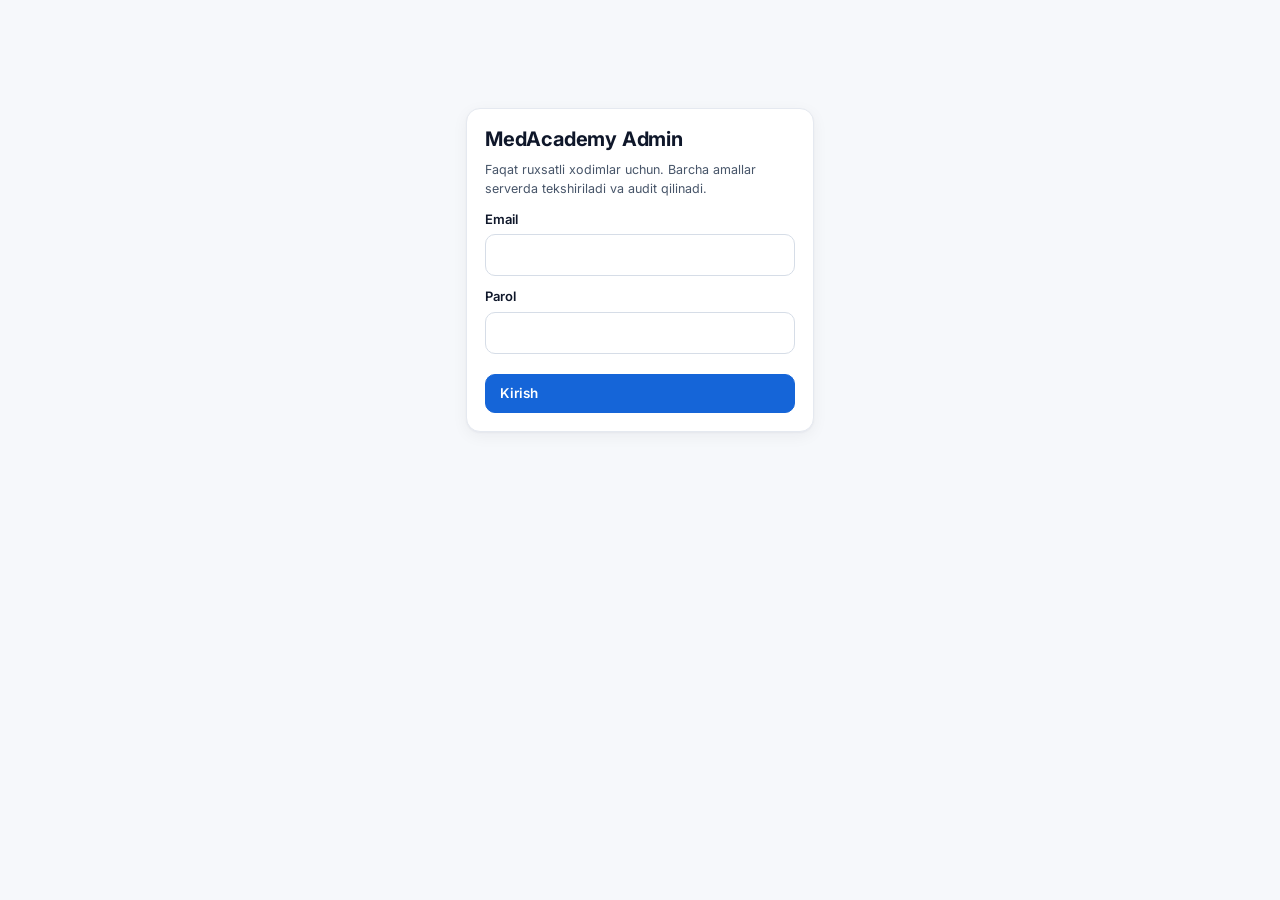
<file: admin.html>
<!DOCTYPE html>
<html lang="uz">
<head>
<meta charset="utf-8">
<meta name="viewport" content="width=device-width, initial-scale=1">
<meta name="robots" content="noindex">
<title>MedAcademy — Admin Panel</title>
<link rel="preconnect" href="https://fonts.googleapis.com">
<link href="https://fonts.googleapis.com/css2?family=Inter:wght@400;500;600;700;800&display=swap" rel="stylesheet">
<style>
:root{
  --bg:#f6f8fb; --card:#fff; --ink:#0f172a; --ink2:#475569; --muted:#94a3b8; --line:#e5e9f0;
  --blue:#1565d8; --blue-50:#eaf2ff; --green:#0e9f6e; --green-50:#e7f8f1; --red:#dc2626; --red-50:#fdecec;
  --amber:#d97706; --amber-50:#fff5e6; --violet:#7c3aed; --radius:14px; --shadow:0 1px 2px rgba(15,23,42,.04),0 4px 16px rgba(15,23,42,.05);
  --font:"Inter",system-ui,-apple-system,"Segoe UI",Roboto,sans-serif;
}
*{box-sizing:border-box}
html,body{margin:0;background:var(--bg);color:var(--ink);font:14.5px/1.55 var(--font)}
a{color:var(--blue);text-decoration:none}
button{font:inherit;cursor:pointer}
h1,h2,h3,h4{margin:0 0 .4em;line-height:1.25;letter-spacing:-.01em}
h1{font-size:26px} h2{font-size:20px} h3{font-size:16px}
.muted{color:var(--ink2)} .small{font-size:12.5px} .tiny{font-size:11.5px;color:var(--muted)}
.row{display:flex;gap:12px;align-items:center;flex-wrap:wrap} .between{justify-content:space-between} .grow{flex:1}
.grid{display:grid;gap:16px} .g2{grid-template-columns:repeat(2,minmax(0,1fr))} .g3{grid-template-columns:repeat(3,minmax(0,1fr))} .g4{grid-template-columns:repeat(4,minmax(0,1fr))}
@media(max-width:1000px){.g4{grid-template-columns:repeat(2,minmax(0,1fr))}.g3{grid-template-columns:repeat(2,minmax(0,1fr))}}
@media(max-width:640px){.g2,.g3,.g4{grid-template-columns:1fr}}
.card{background:var(--card);border:1px solid var(--line);border-radius:var(--radius);box-shadow:var(--shadow);padding:18px}
.card h3{margin-bottom:10px}
.stat .v{font-size:28px;font-weight:700;letter-spacing:-.02em} .stat .l{color:var(--ink2);font-size:13px}
.stat .ic{width:38px;height:38px;border-radius:10px;display:grid;place-items:center;font-size:18px;background:var(--blue-50);float:right}
.btn{display:inline-flex;align-items:center;gap:6px;border:1px solid var(--line);background:#fff;color:var(--ink);padding:8px 14px;border-radius:10px;font-weight:600;font-size:13.5px}
.btn:hover{border-color:#cbd5e1;background:#f8fafc}
.btn.primary{background:var(--blue);border-color:var(--blue);color:#fff} .btn.primary:hover{background:#0f56bd}
.btn.green{background:var(--green);border-color:var(--green);color:#fff}
.btn.red{background:var(--red);border-color:var(--red);color:#fff}
.btn.ghost{border-color:transparent;background:transparent} .btn.sm{padding:5px 10px;font-size:12.5px}
.btn:disabled{opacity:.5;cursor:not-allowed}
.badge{display:inline-block;padding:2px 9px;border-radius:999px;font-size:11.5px;font-weight:600;background:#eef2f7;color:var(--ink2);white-space:nowrap}
.b-green{background:var(--green-50);color:#047857} .b-red{background:var(--red-50);color:#b91c1c} .b-amber{background:var(--amber-50);color:#b45309} .b-blue{background:var(--blue-50);color:#1d4ed8} .b-violet{background:#f1eafe;color:#6d28d9}
.bar{height:8px;background:#edf1f6;border-radius:99px;overflow:hidden} .bar>i{display:block;height:100%;background:linear-gradient(90deg,var(--blue),#22b8cf);border-radius:99px}
.bar.g>i{background:linear-gradient(90deg,var(--green),#34d399)} .bar.r>i{background:var(--red)} .bar.a>i{background:var(--amber)}
input,select,textarea{font:inherit;width:100%;padding:9px 12px;border:1px solid #d6dde7;border-radius:10px;background:#fff;color:var(--ink)}
input:focus,select:focus,textarea:focus{outline:2px solid #bcd6ff;border-color:var(--blue)}
label{display:block;font-weight:600;font-size:13px;margin:10px 0 5px}
table.t{width:100%;border-collapse:collapse} .t th{text-align:left;font-size:12px;text-transform:uppercase;letter-spacing:.04em;color:var(--muted);font-weight:600;padding:8px 10px;border-bottom:1px solid var(--line)}
.t td{padding:10px;border-bottom:1px solid #f0f3f7;vertical-align:middle} .t tr:hover td{background:#fafcff}
.tbl{border-collapse:collapse;margin:8px 0} .tbl td,.tbl th{border:1px solid var(--line);padding:6px 10px;text-align:left}
.tablewrap{overflow-x:auto}

/* layout */
.app{display:grid;grid-template-columns:250px 1fr;min-height:100vh}
.side{background:#fff;border-right:1px solid var(--line);padding:16px 12px;position:sticky;top:0;height:100vh;overflow:auto}
.brand{display:flex;gap:10px;align-items:center;padding:4px 8px 16px}
.brand .logo{width:36px;height:36px;border-radius:10px;background:linear-gradient(135deg,var(--blue),var(--green));display:grid;place-items:center;color:#fff;font-weight:800}
.brand b{display:block;font-size:15px} .brand span{font-size:11.5px;color:var(--muted)}
.nav a{display:flex;align-items:center;gap:10px;padding:9px 10px;border-radius:9px;color:var(--ink2);font-weight:500;margin:1px 0}
.nav a:hover{background:#f3f6fa;color:var(--ink)} .nav a.on{background:var(--blue-50);color:var(--blue);font-weight:600}
.nav .sec{font-size:11px;text-transform:uppercase;letter-spacing:.06em;color:var(--muted);margin:16px 10px 6px;font-weight:700}
.nav .cnt{margin-left:auto;background:var(--red);color:#fff;border-radius:99px;font-size:11px;padding:0 7px}
.main{min-width:0}
.top{display:flex;align-items:center;gap:12px;padding:14px 24px;background:rgba(255,255,255,.85);backdrop-filter:blur(8px);border-bottom:1px solid var(--line);position:sticky;top:0;z-index:5}
.top .who{margin-left:auto;display:flex;gap:10px;align-items:center}
.avatar{width:34px;height:34px;border-radius:50%;background:var(--blue-50);color:var(--blue);display:grid;place-items:center;font-weight:700;font-size:13px;flex:none}
.content{padding:24px;max-width:1280px}
.burger{display:none}
@media(max-width:860px){.app{grid-template-columns:1fr}.side{position:fixed;left:-270px;width:260px;z-index:20;transition:left .2s;box-shadow:0 0 40px rgba(0,0,0,.15)}.side.open{left:0}.burger{display:inline-flex}.content{padding:16px}.top{padding:10px 14px}}
.demo-banner{background:#fff7e6;border-bottom:1px solid #fde2b3;color:#92400e;font-size:12.5px;padding:6px 24px}

/* landing */
.land{min-height:100vh;background:radial-gradient(1200px 500px at 80% -10%,#dcebff 0,transparent 60%),radial-gradient(900px 400px at -10% 10%,#dcf7ec 0,transparent 55%),#fff}
.land header{display:flex;align-items:center;padding:18px 40px;gap:12px}
.hero{max-width:1100px;margin:30px auto 0;padding:0 24px;display:grid;grid-template-columns:1.2fr 1fr;gap:40px;align-items:center}
.hero .k{display:inline-block;font-size:12px;font-weight:700;letter-spacing:.12em;color:var(--blue);background:var(--blue-50);padding:5px 12px;border-radius:99px}
.hero h1{font-size:44px;margin:16px 0 8px;letter-spacing:-.03em}
.hero .tag{font-size:22px;font-weight:600;background:linear-gradient(90deg,var(--blue),var(--green));-webkit-background-clip:text;background-clip:text;color:transparent}
@media(max-width:860px){.hero{grid-template-columns:1fr}.hero h1{font-size:32px}.land header{padding:14px 18px}}
.pillars{max-width:1100px;margin:50px auto;padding:0 24px;display:grid;grid-template-columns:repeat(7,1fr);gap:12px}
@media(max-width:1000px){.pillars{grid-template-columns:repeat(2,1fr)}}
.pillar{background:#fff;border:1px solid var(--line);border-radius:14px;padding:16px;text-align:center;box-shadow:var(--shadow)} .pillar .e{font-size:26px} .pillar b{display:block;margin-top:6px;font-size:13px}
.authcard{max-width:440px}
.demo-grid{display:grid;grid-template-columns:repeat(2,1fr);gap:8px} .demo-grid button{text-align:left;padding:10px 12px;border:1px solid var(--line);border-radius:10px;background:#fff} .demo-grid button:hover{border-color:var(--blue);background:var(--blue-50)}
.demo-grid b{display:block;font-size:13px} .demo-grid span{font-size:11.5px;color:var(--muted)}
.tabs{display:flex;gap:4px;background:#f1f4f8;padding:4px;border-radius:10px;margin-bottom:12px} .tabs button{flex:1;border:0;background:transparent;padding:7px;border-radius:8px;font-weight:600;color:var(--ink2)} .tabs button.on{background:#fff;color:var(--ink);box-shadow:var(--shadow)}

/* course */
.ccard{display:flex;flex-direction:column;gap:10px} .ccard .hd{display:flex;gap:12px;align-items:flex-start}
.cic{width:44px;height:44px;border-radius:12px;display:grid;place-items:center;font-size:22px;flex:none}
.lesson{border:1px solid var(--line);border-radius:12px;margin:8px 0;background:#fff} .lesson .lh{display:flex;align-items:center;gap:10px;padding:12px 14px;cursor:pointer}
.lesson .lb{padding:4px 18px 16px;border-top:1px solid #f0f3f7} .lesson .lb ul,.lesson .lb ol{padding-left:20px}
.chk{width:22px;height:22px;border-radius:50%;border:2px solid #cbd5e1;display:grid;place-items:center;font-size:12px;flex:none} .chk.on{background:var(--green);border-color:var(--green);color:#fff}
.note{background:#f0f7ff;border-left:3px solid var(--blue);padding:10px 12px;border-radius:8px;margin:10px 0}
.visual{display:flex;gap:10px;flex-wrap:wrap;margin:8px 0} .visual>div{background:#f4f7fb;border:1px solid var(--line);border-radius:10px;padding:10px 14px;font-weight:600}

/* exam */
.qcard{max-width:820px} .qnum{font-size:12px;color:var(--muted);font-weight:700;letter-spacing:.05em}
.opt{display:flex;gap:10px;align-items:flex-start;padding:12px 14px;border:1.5px solid var(--line);border-radius:12px;margin:8px 0;cursor:pointer;background:#fff}
.opt:hover{border-color:#b8cdf0} .opt.sel{border-color:var(--blue);background:var(--blue-50)} .opt.ok{border-color:var(--green);background:var(--green-50)} .opt.bad{border-color:var(--red);background:var(--red-50)}
.opt .mk{width:22px;height:22px;border-radius:6px;border:2px solid #cbd5e1;flex:none;display:grid;place-items:center;font-size:12px;font-weight:700}
.opt.sel .mk{background:var(--blue);border-color:var(--blue);color:#fff}
.qnav{display:flex;flex-wrap:wrap;gap:6px} .qnav button{width:34px;height:34px;border-radius:8px;border:1px solid var(--line);background:#fff;font-weight:600}
.qnav button.ans{background:var(--blue-50);border-color:#b8cdf0} .qnav button.cur{outline:2px solid var(--blue)}
.timer{font-variant-numeric:tabular-nums;font-weight:700;font-size:18px} .timer.low{color:var(--red)}
.vignette{background:#fbfaf5;border:1px solid #efe8cf;border-radius:10px;padding:10px 12px;margin-bottom:8px}
.result-hero{text-align:center;padding:30px} .result-hero .big{font-size:56px;font-weight:800;letter-spacing:-.03em}
.expl{background:#f8fafc;border-radius:10px;padding:10px 12px;margin-top:8px;font-size:13.5px}

/* certificate */
.cert{background:#fff;border:10px solid #eef4ff;outline:1px solid #c9dafc;border-radius:6px;padding:36px 40px;max-width:880px;margin:0 auto;position:relative}
.cert h1{font-size:30px;text-align:center;letter-spacing:.06em;color:#0b3a82} .cert .nm{font-size:30px;font-weight:700;text-align:center;margin:10px 0;color:var(--ink)}
.cert .meta{display:grid;grid-template-columns:repeat(3,1fr);gap:10px;margin-top:24px;font-size:13px} .cert .meta b{display:block;font-size:14px}
.cert .qr{position:absolute;right:30px;bottom:28px;text-align:center;font-size:10px;color:var(--muted)} .cert .qr img,.cert .qr canvas{width:96px!important;height:96px!important}

/* misc */
.toast{position:fixed;bottom:20px;right:20px;background:var(--ink);color:#fff;padding:12px 16px;border-radius:12px;z-index:100;box-shadow:0 10px 30px rgba(0,0,0,.2);max-width:360px}
.toast.err{background:var(--red)} .toast.ok{background:var(--green)}
.modal-bg{position:fixed;inset:0;background:rgba(15,23,42,.45);z-index:50;display:grid;place-items:center;padding:16px}
.modal{background:#fff;border-radius:16px;max-width:620px;width:100%;max-height:90vh;overflow:auto;padding:22px}
.empty{text-align:center;color:var(--muted);padding:30px}
.kv{display:grid;grid-template-columns:160px 1fr;gap:6px 12px;font-size:13.5px} .kv div:nth-child(odd){color:var(--ink2)}
.lvl{font-weight:700}
.list-item{display:flex;gap:10px;align-items:center;padding:10px 0;border-bottom:1px solid #f0f3f7} .list-item:last-child{border:0}
.hbar{display:grid;grid-template-columns:150px 1fr 48px;gap:10px;align-items:center;margin:7px 0;font-size:13px}
.steps{display:flex;gap:6px;margin-bottom:16px} .steps div{flex:1;height:5px;border-radius:99px;background:#e5e9f0} .steps div.on{background:var(--blue)}
.ai-box{background:linear-gradient(135deg,#f5f3ff,#eef6ff);border:1px solid #e0dafc}
pre.code{background:#0f172a;color:#e2e8f0;padding:12px;border-radius:10px;overflow:auto;font-size:12px}

/* MedAcademy Admin Panel — app.css tokenlari ustiga */
.adm-boot{display:grid;place-items:center;height:100vh;color:var(--muted)}
.adm{display:grid;grid-template-columns:248px 1fr;min-height:100vh}
.adm-side{background:#0f172a;color:#cbd5e1;padding:14px 10px;position:sticky;top:0;height:100vh;overflow-y:auto}
.adm-brand{display:flex;align-items:center;gap:10px;padding:6px 10px 14px;color:#fff;font-weight:700;font-size:15px}
.adm-brand i{width:30px;height:30px;border-radius:8px;background:var(--blue);display:grid;place-items:center;font-style:normal}
.adm-grp{margin:10px 0 4px;padding:0 10px;font-size:10.5px;letter-spacing:.08em;text-transform:uppercase;color:#64748b;font-weight:700}
.adm-nav a{display:flex;align-items:center;gap:8px;padding:7px 10px;border-radius:8px;color:#cbd5e1;font-size:13.5px}
.adm-nav a:hover{background:#1e293b;color:#fff}
.adm-nav a.on{background:#1e3a8a;color:#fff}
.adm-nav a .cnt{margin-left:auto;font-size:11px;background:#334155;border-radius:99px;padding:0 7px}
.adm-main{min-width:0}
.adm-top{display:flex;align-items:center;gap:12px;padding:12px 22px;background:#fff;border-bottom:1px solid var(--line);position:sticky;top:0;z-index:5}
.adm-top .who{margin-left:auto;text-align:right;line-height:1.2}
.adm-burger{display:none}
.adm-body{padding:22px;max-width:1320px}
.adm-h{display:flex;align-items:flex-end;gap:12px;flex-wrap:wrap;margin-bottom:14px}
.adm-h h1{font-size:22px;margin:0}
.adm-h .sub{color:var(--ink2);font-size:13px}
.adm-h .act{margin-left:auto;display:flex;gap:8px;flex-wrap:wrap}
.kpis{display:grid;grid-template-columns:repeat(auto-fill,minmax(170px,1fr));gap:12px;margin-bottom:18px}
.kpi{background:#fff;border:1px solid var(--line);border-radius:12px;padding:14px}
.kpi .v{font-size:26px;font-weight:700;letter-spacing:-.02em}
.kpi .l{color:var(--ink2);font-size:12.5px}
.kpi.warn{border-color:#fcd9a8;background:#fffaf2} .kpi.ok{border-color:#b7ebd6;background:#f5fdf9} .kpi.bad{border-color:#f7c3c3;background:#fff7f7}
.filters{display:flex;gap:8px;flex-wrap:wrap;margin-bottom:12px;align-items:center}
.filters input,.filters select{width:auto;min-width:150px;padding:7px 10px;font-size:13px}
.filters input[type=search]{min-width:240px;flex:1}
.chips{display:flex;gap:6px;flex-wrap:wrap;margin-bottom:12px}
.chip{border:1px solid var(--line);background:#fff;border-radius:99px;padding:4px 12px;font-size:12.5px;font-weight:600;color:var(--ink2)}
.chip.on{background:var(--ink);border-color:var(--ink);color:#fff}
.chip .n{opacity:.7;margin-left:4px}
.tabs{display:flex;gap:2px;border-bottom:1px solid var(--line);margin-bottom:14px;overflow-x:auto}
.tabs a{padding:9px 14px;color:var(--ink2);font-weight:600;font-size:13.5px;border-bottom:2px solid transparent;white-space:nowrap}
.tabs a.on{color:var(--blue);border-color:var(--blue)}
.pager{display:flex;gap:8px;align-items:center;justify-content:flex-end;margin-top:10px;font-size:13px;color:var(--ink2)}
.state{padding:34px 16px;text-align:center;color:var(--ink2)}
.state .ic{font-size:26px;margin-bottom:6px}
.state.err{color:#b91c1c}
.skel{height:14px;border-radius:6px;background:linear-gradient(90deg,#eef2f7,#f8fafc,#eef2f7);background-size:200% 100%;animation:sk 1.2s infinite;margin:9px 0}
@keyframes sk{0%{background-position:200% 0}100%{background-position:-200% 0}}
.kv{display:grid;grid-template-columns:200px 1fr;gap:6px 14px;font-size:13.5px}
.kv dt{color:var(--ink2)} .kv dd{margin:0;word-break:break-word}
.modal-bg{position:fixed;inset:0;background:rgba(15,23,42,.45);display:grid;place-items:center;z-index:50;padding:16px}
.modal{background:#fff;border-radius:14px;max-width:560px;width:100%;padding:20px;box-shadow:0 20px 60px rgba(0,0,0,.25);max-height:90vh;overflow-y:auto}
.modal h3{margin-bottom:6px}
.modal .foot{display:flex;gap:8px;justify-content:flex-end;margin-top:16px}
.toast{position:fixed;bottom:18px;right:18px;z-index:60;display:flex;flex-direction:column;gap:8px}
.toast div{background:#0f172a;color:#fff;padding:10px 14px;border-radius:10px;font-size:13px;max-width:380px;box-shadow:var(--shadow)}
.toast div.err{background:#b91c1c}
.steps{display:flex;gap:4px;flex-wrap:wrap;margin:6px 0 14px}
.steps span{font-size:12px;padding:4px 10px;border-radius:99px;background:#eef2f7;color:var(--ink2);font-weight:600}
.steps span.done{background:var(--green-50);color:#047857} .steps span.cur{background:var(--blue);color:#fff}
.note{background:#f8fafc;border:1px dashed #cbd5e1;border-radius:10px;padding:10px 12px;font-size:12.5px;color:var(--ink2)}
.note.warn{background:#fffaf2;border-color:#fcd9a8;color:#92400e}
.qtext{font-size:15px;line-height:1.6;white-space:pre-wrap}
.opt{border:1px solid var(--line);border-radius:10px;padding:8px 12px;margin:6px 0;font-size:13.5px}
.opt.ok{border-color:#86efac;background:#f0fdf4}
.mono{font-family:ui-monospace,SFMono-Regular,Menlo,monospace;font-size:12px}
.t td .sub{font-size:12px;color:var(--muted)}
.t tr.click{cursor:pointer}
.login{max-width:380px;margin:12vh auto;padding:0 16px}
.check{display:flex;gap:8px;align-items:flex-start;font-weight:500;margin:6px 0}
.check input{width:auto;margin-top:3px}
@media(max-width:900px){
  .adm{grid-template-columns:1fr}
  .adm-side{position:fixed;left:-260px;width:248px;z-index:40;transition:left .2s}
  .adm-side.open{left:0}
  .adm-burger{display:inline-flex}
  .adm-body{padding:14px}
  .kv{grid-template-columns:1fr}
  .filters input[type=search]{min-width:100%}
}

</style>
<link rel="icon" href="data:image/svg+xml,%3Csvg xmlns='http://www.w3.org/2000/svg' viewBox='0 0 32 32'%3E%3Crect width='32' height='32' rx='8' fill='%230f172a'/%3E%3Ctext x='16' y='22' font-size='18' text-anchor='middle' fill='white' font-family='Arial' font-weight='bold'%3EA%3C/text%3E%3C/svg%3E">
</head>
<body>
<div id="adm"><div class="adm-boot">Yuklanmoqda…</div></div>
<script>/* vendor/supabase.js */
var supabase=(function(e){function t(e,t){var n={};for(var r in e)Object.prototype.hasOwnProperty.call(e,r)&&t.indexOf(r)<0&&(n[r]=e[r]);if(e!=null&&typeof Object.getOwnPropertySymbols==`function`)for(var i=0,r=Object.getOwnPropertySymbols(e);i<r.length;i++)t.indexOf(r[i])<0&&Object.prototype.propertyIsEnumerable.call(e,r[i])&&(n[r[i]]=e[r[i]]);return n}function n(e,t,n,r){function i(e){return e instanceof n?e:new n(function(t){t(e)})}return new(n||=Promise)(function(n,a){function o(e){try{c(r.next(e))}catch(e){a(e)}}function s(e){try{c(r.throw(e))}catch(e){a(e)}}function c(e){e.done?n(e.value):i(e.value).then(o,s)}c((r=r.apply(e,t||[])).next())})}let r=e=>e?(...t)=>e(...t):(...e)=>fetch(...e);var i=class extends Error{constructor(e,t=`FunctionsError`,n){super(e),this.name=t,this.context=n}toJSON(){return{name:this.name,message:this.message,context:this.context}}},a=class extends i{constructor(e){super(`Failed to send a request to the Edge Function`,`FunctionsFetchError`,e)}},o=class extends i{constructor(e){super(`Relay Error invoking the Edge Function`,`FunctionsRelayError`,e)}},s=class extends i{constructor(e){super(`Edge Function returned a non-2xx status code`,`FunctionsHttpError`,e)}},c;(function(e){e.Any=`any`,e.ApNortheast1=`ap-northeast-1`,e.ApNortheast2=`ap-northeast-2`,e.ApSouth1=`ap-south-1`,e.ApSoutheast1=`ap-southeast-1`,e.ApSoutheast2=`ap-southeast-2`,e.CaCentral1=`ca-central-1`,e.EuCentral1=`eu-central-1`,e.EuWest1=`eu-west-1`,e.EuWest2=`eu-west-2`,e.EuWest3=`eu-west-3`,e.SaEast1=`sa-east-1`,e.UsEast1=`us-east-1`,e.UsWest1=`us-west-1`,e.UsWest2=`us-west-2`})(c||={});var l=class{constructor(e,{headers:t={},customFetch:n,region:i=c.Any}={}){this.url=e,this.headers=t,this.region=i,this.fetch=r(n)}setAuth(e){this.headers.Authorization=`Bearer ${e}`}invoke(e){return n(this,arguments,void 0,function*(e,t={}){var n;let r,i,c;try{let{headers:n,method:l,body:u,signal:d,timeout:f}=t,p={},{region:m}=t;m||=this.region;let h=new URL(`${this.url}/${e}`);m&&m!==`any`&&(p[`x-region`]=m,h.searchParams.set(`forceFunctionRegion`,m));let g,ee=!!n&&Object.keys(n).some(e=>e.toLowerCase()===`content-type`);u&&!ee?typeof Blob<`u`&&u instanceof Blob||u instanceof ArrayBuffer?(p[`Content-Type`]=u.type||`application/octet-stream`,g=u):typeof u==`string`?(p[`Content-Type`]=`text/plain`,g=u):typeof FormData<`u`&&u instanceof FormData?g=u:(p[`Content-Type`]=`application/json`,g=JSON.stringify(u)):g=u&&typeof u!=`string`&&!(typeof Blob<`u`&&u instanceof Blob)&&!(u instanceof ArrayBuffer)&&!(typeof FormData<`u`&&u instanceof FormData)?JSON.stringify(u):u;let te=d;f&&(i=new AbortController,r=setTimeout(()=>i.abort(),f),d?(te=i.signal,c=()=>i.abort(),d.addEventListener(`abort`,c)):te=i.signal);let _=yield this.fetch(h.toString(),{method:l||`POST`,headers:Object.assign(Object.assign(Object.assign({},p),this.headers),n),body:g,signal:te}).catch(e=>{throw new a(e)}),ne=_.headers.get(`x-relay-error`);if(ne&&ne===`true`)throw new o(_);if(!_.ok)throw new s(_);let re=(_.headers.get(`Content-Type`)??`text/plain`).split(`;`)[0].trim().toLowerCase(),ie;return ie=re===`application/json`?yield _.json():re===`application/octet-stream`||re===`application/pdf`?yield _.blob():re===`text/event-stream`?_:re===`multipart/form-data`?yield _.formData():yield _.text(),{data:ie,error:null,response:_}}catch(e){return{data:null,error:e,response:e instanceof s||e instanceof o?e.context:void 0}}finally{r&&clearTimeout(r),c&&((n=t.signal)==null||n.removeEventListener(`abort`,c))}})}},u=class extends Error{constructor(e){super(e.message),this.name=`PostgrestError`,this.details=e.details,this.hint=e.hint,this.code=e.code}toJSON(){return{name:this.name,message:this.message,details:this.details,hint:this.hint,code:this.code}}};let d=e=>Math.min(1e3*2**e,3e4),f=[520,503],p=[`GET`,`HEAD`,`OPTIONS`];function m(e){"@babel/helpers - typeof";return m=typeof Symbol==`function`&&typeof Symbol.iterator==`symbol`?function(e){return typeof e}:function(e){return e&&typeof Symbol==`function`&&e.constructor===Symbol&&e!==Symbol.prototype?`symbol`:typeof e},m(e)}function h(e,t){if(m(e)!=`object`||!e)return e;var n=e[Symbol.toPrimitive];if(n!==void 0){var r=n.call(e,t||`default`);if(m(r)!=`object`)return r;throw TypeError(`@@toPrimitive must return a primitive value.`)}return(t===`string`?String:Number)(e)}function g(e){var t=h(e,`string`);return m(t)==`symbol`?t:t+``}function ee(e,t,n){return(t=g(t))in e?Object.defineProperty(e,t,{value:n,enumerable:!0,configurable:!0,writable:!0}):e[t]=n,e}function te(e,t){var n=Object.keys(e);if(Object.getOwnPropertySymbols){var r=Object.getOwnPropertySymbols(e);t&&(r=r.filter(function(t){return Object.getOwnPropertyDescriptor(e,t).enumerable})),n.push.apply(n,r)}return n}function _(e){for(var t=1;t<arguments.length;t++){var n=arguments[t]==null?{}:arguments[t];t%2?te(Object(n),!0).forEach(function(t){ee(e,t,n[t])}):Object.getOwnPropertyDescriptors?Object.defineProperties(e,Object.getOwnPropertyDescriptors(n)):te(Object(n)).forEach(function(t){Object.defineProperty(e,t,Object.getOwnPropertyDescriptor(n,t))})}return e}function ne(e,t){return new Promise(n=>{if(t?.aborted){n();return}let r=setTimeout(()=>{t?.removeEventListener(`abort`,i),n()},e);function i(){clearTimeout(r),n()}t?.addEventListener(`abort`,i)})}function re(e,t,n,r){return!(!r||n>=3||!p.includes(e)||!f.includes(t))}async function ie(e,t,n,r){let i=0;for(;;){let a=_({},n.headers);i>0&&(a[`X-Retry-Count`]=String(i));let o;try{o=await e(t,{method:n.method,headers:a,body:n.body,signal:n.signal})}catch(e){if(e?.name===`AbortError`||e?.code===`ABORT_ERR`||e?.name===`TimeoutError`&&n.signal?.aborted||!p.includes(n.method))throw e;if(r&&i<3){let e=d(i);i++,await ne(e,n.signal);continue}throw e}if(re(n.method,o.status,i,r)){let e=o.headers?.get(`Retry-After`)??null,t=e===null?d(i):Math.max(0,parseInt(e,10)||0)*1e3;await o.text(),i++,await ne(t,n.signal);continue}return o}}var ae=class{constructor(e){this.shouldThrowOnError=!1,this.retryEnabled=!0,this.method=e.method,this.url=e.url,this.headers=new Headers(e.headers),this.schema=e.schema,this.body=e.body,this.shouldThrowOnError=e.shouldThrowOnError??!1,this.signal=e.signal,this.isMaybeSingle=e.isMaybeSingle??!1,this.shouldStripNulls=e.shouldStripNulls??!1,this.urlLengthLimit=e.urlLengthLimit??8e3,this.retryEnabled=e.retry??!0,e.fetch?this.fetch=e.fetch:this.fetch=fetch}throwOnError(){return this.shouldThrowOnError=!0,this}stripNulls(){if(this.headers.get(`Accept`)===`text/csv`)throw Error(`stripNulls() cannot be used with csv()`);return this.shouldStripNulls=!0,this}setHeader(e,t){return this.headers=new Headers(this.headers),this.headers.set(e,t),this}retry(e){return this.retryEnabled=e,this}then(e,t){var n=this;if(this.schema===void 0||([`GET`,`HEAD`].includes(this.method)?this.headers.set(`Accept-Profile`,this.schema):this.headers.set(`Content-Profile`,this.schema)),this.method!==`GET`&&this.method!==`HEAD`&&this.headers.set(`Content-Type`,`application/json`),this.shouldStripNulls){let e=this.headers.get(`Accept`);e===`application/vnd.pgrst.object+json`?this.headers.set(`Accept`,`application/vnd.pgrst.object+json;nulls=stripped`):(!e||e===`application/json`)&&this.headers.set(`Accept`,`application/vnd.pgrst.array+json;nulls=stripped`)}let r=this.fetch,i=(async()=>{let e={};n.headers.forEach((t,n)=>{e[n]=t});let t=await ie(r,n.url.toString(),{method:n.method,headers:e,body:JSON.stringify(n.body,(e,t)=>typeof t==`bigint`?t.toString():t),signal:n.signal},n.retryEnabled);return await n.processResponse(t)})();return this.shouldThrowOnError||(i=i.catch(e=>{let t=``,n=``,r=``,i=e?.cause;if(i){let n=i?.message??``,r=i?.code??``;t=`${e?.name??`FetchError`}: ${e?.message}`,t+=`\n\nCaused by: ${i?.name??`Error`}: ${n}`,r&&(t+=` (${r})`),i?.stack&&(t+=`\n${i.stack}`)}else t=e?.stack??``;let a=this.url.toString().length;return e?.name===`AbortError`||e?.code===`ABORT_ERR`?(r=``,n=`Request was aborted (timeout or manual cancellation)`,a>this.urlLengthLimit&&(n+=`. Note: Your request URL is ${a} characters, which may exceed server limits. If selecting many fields, consider using views. If filtering with large arrays (e.g., .in('id', [many IDs])), consider using an RPC function to pass values server-side.`)):(i?.name===`HeadersOverflowError`||i?.code===`UND_ERR_HEADERS_OVERFLOW`)&&(r=``,n=`HTTP headers exceeded server limits (typically 16KB)`,a>this.urlLengthLimit&&(n+=`. Your request URL is ${a} characters. If selecting many fields, consider using views. If filtering with large arrays (e.g., .in('id', [200+ IDs])), consider using an RPC function instead.`)),{success:!1,error:{message:`${e?.name??`FetchError`}: ${e?.message}`,details:t,hint:n,code:r},data:null,count:null,status:0,statusText:``}})),i.then(e,t)}async processResponse(e){var t=this;let n=null,r=null,i=null,a=e.status,o=e.statusText;if(e.ok){if(t.method!==`HEAD`){let i=await e.text();if(i!==``)if(t.headers.get(`Accept`)===`text/csv`)r=i;else if(t.headers.get(`Accept`)&&t.headers.get(`Accept`)?.includes(`application/vnd.pgrst.plan+text`))r=i;else try{r=JSON.parse(i)}catch{if(n={message:i},r=null,t.shouldThrowOnError)throw new u({message:i,details:``,hint:``,code:``})}}let s=t.headers.get(`Prefer`)?.match(/count=(exact|planned|estimated)/),c=e.headers.get(`content-range`)?.split(`/`);if(s&&c&&c.length>1&&(i=parseInt(c[1])),t.isMaybeSingle&&Array.isArray(r))if(r.length>1){if(n={code:`PGRST116`,details:`Results contain ${r.length} rows, application/vnd.pgrst.object+json requires 1 row`,hint:null,message:`JSON object requested, multiple (or no) rows returned`},r=null,i=null,a=406,o=`Not Acceptable`,t.shouldThrowOnError)throw new u(_(_({},n),{},{hint:n.hint??``}))}else r=r.length===1?r[0]:null}else{let i=await e.text();try{n=JSON.parse(i),Array.isArray(n)&&e.status===404&&(r=[],n=null,a=200,o=`OK`)}catch{e.status===404&&i===``?(a=204,o=`No Content`):n={message:i}}if(n&&t.shouldThrowOnError)throw new u(n)}return{success:n===null,error:n,data:r,count:i,status:a,statusText:o}}returns(){return this}overrideTypes(){return this}},oe=class extends ae{throwOnError(){return super.throwOnError()}select(e){let t=!1,n=(e??`*`).split(``).map(e=>/\s/.test(e)&&!t?``:(e===`"`&&(t=!t),e)).join(``);return this.url.searchParams.set(`select`,n),this.headers.append(`Prefer`,`return=representation`),this}order(e,{ascending:t=!0,nullsFirst:n,foreignTable:r,referencedTable:i=r}={}){let a=i?`${i}.order`:`order`,o=this.url.searchParams.get(a);return this.url.searchParams.set(a,`${o?`${o},`:``}${e}.${t?`asc`:`desc`}${n===void 0?``:n?`.nullsfirst`:`.nullslast`}`),this}limit(e,{foreignTable:t,referencedTable:n=t}={}){let r=n===void 0?`limit`:`${n}.limit`;return this.url.searchParams.set(r,`${e}`),this}range(e,t,{foreignTable:n,referencedTable:r=n}={}){let i=r===void 0?`offset`:`${r}.offset`,a=r===void 0?`limit`:`${r}.limit`;return this.url.searchParams.set(i,`${e}`),this.url.searchParams.set(a,`${t-e+1}`),this}abortSignal(e){return this.signal=e,this}single(){return this.headers.set(`Accept`,`application/vnd.pgrst.object+json`),this}maybeSingle(){return this.isMaybeSingle=!0,this}csv(){return this.headers.set(`Accept`,`text/csv`),this}geojson(){return this.headers.set(`Accept`,`application/geo+json`),this}explain({analyze:e=!1,verbose:t=!1,settings:n=!1,buffers:r=!1,wal:i=!1,format:a=`text`}={}){let o=[e?`analyze`:null,t?`verbose`:null,n?`settings`:null,r?`buffers`:null,i?`wal`:null].filter(Boolean).join(`|`),s=this.headers.get(`Accept`)??`application/json`;return this.headers.set(`Accept`,`application/vnd.pgrst.plan+${a}; for="${s}"; options=${o};`),this}rollback(){return this.headers.append(`Prefer`,`tx=rollback`),this}returns(){return this}maxAffected(e){return this.headers.append(`Prefer`,`handling=strict`),this.headers.append(`Prefer`,`max-affected=${e}`),this}};let se=RegExp(`[,()]`);var ce=class extends oe{throwOnError(){return super.throwOnError()}eq(e,t){return this.url.searchParams.append(e,`eq.${t}`),this}neq(e,t){return this.url.searchParams.append(e,`neq.${t}`),this}gt(e,t){return this.url.searchParams.append(e,`gt.${t}`),this}gte(e,t){return this.url.searchParams.append(e,`gte.${t}`),this}lt(e,t){return this.url.searchParams.append(e,`lt.${t}`),this}lte(e,t){return this.url.searchParams.append(e,`lte.${t}`),this}like(e,t){return this.url.searchParams.append(e,`like.${t}`),this}likeAllOf(e,t){return this.url.searchParams.append(e,`like(all).{${t.join(`,`)}}`),this}likeAnyOf(e,t){return this.url.searchParams.append(e,`like(any).{${t.join(`,`)}}`),this}ilike(e,t){return this.url.searchParams.append(e,`ilike.${t}`),this}ilikeAllOf(e,t){return this.url.searchParams.append(e,`ilike(all).{${t.join(`,`)}}`),this}ilikeAnyOf(e,t){return this.url.searchParams.append(e,`ilike(any).{${t.join(`,`)}}`),this}regexMatch(e,t){return this.url.searchParams.append(e,`match.${t}`),this}regexIMatch(e,t){return this.url.searchParams.append(e,`imatch.${t}`),this}is(e,t){return this.url.searchParams.append(e,`is.${t}`),this}isDistinct(e,t){return this.url.searchParams.append(e,`isdistinct.${t}`),this}in(e,t){let n=Array.from(new Set(t)).map(e=>typeof e==`string`&&se.test(e)?`"${e}"`:`${e}`).join(`,`);return this.url.searchParams.append(e,`in.(${n})`),this}notIn(e,t){let n=Array.from(new Set(t)).map(e=>typeof e==`string`&&se.test(e)?`"${e}"`:`${e}`).join(`,`);return this.url.searchParams.append(e,`not.in.(${n})`),this}contains(e,t){return typeof t==`string`?this.url.searchParams.append(e,`cs.${t}`):Array.isArray(t)?this.url.searchParams.append(e,`cs.{${t.join(`,`)}}`):this.url.searchParams.append(e,`cs.${JSON.stringify(t)}`),this}containedBy(e,t){return typeof t==`string`?this.url.searchParams.append(e,`cd.${t}`):Array.isArray(t)?this.url.searchParams.append(e,`cd.{${t.join(`,`)}}`):this.url.searchParams.append(e,`cd.${JSON.stringify(t)}`),this}rangeGt(e,t){return this.url.searchParams.append(e,`sr.${t}`),this}rangeGte(e,t){return this.url.searchParams.append(e,`nxl.${t}`),this}rangeLt(e,t){return this.url.searchParams.append(e,`sl.${t}`),this}rangeLte(e,t){return this.url.searchParams.append(e,`nxr.${t}`),this}rangeAdjacent(e,t){return this.url.searchParams.append(e,`adj.${t}`),this}overlaps(e,t){return typeof t==`string`?this.url.searchParams.append(e,`ov.${t}`):this.url.searchParams.append(e,`ov.{${t.join(`,`)}}`),this}textSearch(e,t,{config:n,type:r}={}){let i=``;r===`plain`?i=`pl`:r===`phrase`?i=`ph`:r===`websearch`&&(i=`w`);let a=n===void 0?``:`(${n})`;return this.url.searchParams.append(e,`${i}fts${a}.${t}`),this}match(e){return Object.entries(e).filter(([e,t])=>t!==void 0).forEach(([e,t])=>{this.url.searchParams.append(e,`eq.${t}`)}),this}not(e,t,n){return this.url.searchParams.append(e,`not.${t}.${n}`),this}or(e,{foreignTable:t,referencedTable:n=t}={}){let r=n?`${n}.or`:`or`;return this.url.searchParams.append(r,`(${e})`),this}filter(e,t,n){return this.url.searchParams.append(e,`${t}.${n}`),this}},le=class{constructor(e,{headers:t={},schema:n,fetch:r,urlLengthLimit:i=8e3,retry:a}){this.url=e,this.headers=new Headers(t),this.schema=n,this.fetch=r,this.urlLengthLimit=i,this.retry=a}cloneRequestState(){return{url:new URL(this.url.toString()),headers:new Headers(this.headers)}}select(e,t){let{head:n=!1,count:r}=t??{},i=n?`HEAD`:`GET`,a=!1,o=(e??`*`).split(``).map(e=>/\s/.test(e)&&!a?``:(e===`"`&&(a=!a),e)).join(``),{url:s,headers:c}=this.cloneRequestState();return s.searchParams.set(`select`,o),r&&c.append(`Prefer`,`count=${r}`),new ce({method:i,url:s,headers:c,schema:this.schema,fetch:this.fetch,urlLengthLimit:this.urlLengthLimit,retry:this.retry})}insert(e,{count:t,defaultToNull:n=!0}={}){let{url:r,headers:i}=this.cloneRequestState();if(t&&i.append(`Prefer`,`count=${t}`),n||i.append(`Prefer`,`missing=default`),Array.isArray(e)){let t=e.reduce((e,t)=>e.concat(Object.keys(t)),[]);if(t.length>0){let e=[...new Set(t)].map(e=>`"${e}"`);r.searchParams.set(`columns`,e.join(`,`))}}return new ce({method:`POST`,url:r,headers:i,schema:this.schema,body:e,fetch:this.fetch??fetch,urlLengthLimit:this.urlLengthLimit,retry:this.retry})}upsert(e,{onConflict:t,ignoreDuplicates:n=!1,count:r,defaultToNull:i=!0}={}){let{url:a,headers:o}=this.cloneRequestState();if(o.append(`Prefer`,`resolution=${n?`ignore`:`merge`}-duplicates`),t!==void 0&&a.searchParams.set(`on_conflict`,t),r&&o.append(`Prefer`,`count=${r}`),i||o.append(`Prefer`,`missing=default`),Array.isArray(e)){let t=e.reduce((e,t)=>e.concat(Object.keys(t)),[]);if(t.length>0){let e=[...new Set(t)].map(e=>`"${e}"`);a.searchParams.set(`columns`,e.join(`,`))}}return new ce({method:`POST`,url:a,headers:o,schema:this.schema,body:e,fetch:this.fetch??fetch,urlLengthLimit:this.urlLengthLimit,retry:this.retry})}update(e,{count:t}={}){let{url:n,headers:r}=this.cloneRequestState();return t&&r.append(`Prefer`,`count=${t}`),new ce({method:`PATCH`,url:n,headers:r,schema:this.schema,body:e,fetch:this.fetch??fetch,urlLengthLimit:this.urlLengthLimit,retry:this.retry})}delete({count:e}={}){let{url:t,headers:n}=this.cloneRequestState();return e&&n.append(`Prefer`,`count=${e}`),new ce({method:`DELETE`,url:t,headers:n,schema:this.schema,fetch:this.fetch??fetch,urlLengthLimit:this.urlLengthLimit,retry:this.retry})}};function ue(e,t){try{let t=JSON.parse(e);if(t&&typeof t==`object`&&!Array.isArray(t))return new u({message:String(t.message??e),details:t.details??``,hint:t.hint??``,code:t.code??``})}catch{}return new u({message:e||t,details:``,hint:``,code:``})}function de(e,t,n){let r=e;return{success:!1,error:new u({message:`${r?.name??`FetchError`}: ${r?.message}`,details:``,hint:``,code:``}),data:null,count:null,status:t,statusText:n}}function fe(e,t){return t===void 0||t<=0?e:(n,r)=>{let i=new AbortController,a=setTimeout(()=>i.abort(),t),o=r?.signal;if(o){if(o.aborted)return clearTimeout(a),e(n,r);let t=()=>{clearTimeout(a),i.abort()};return o.addEventListener(`abort`,t,{once:!0}),e(n,_(_({},r),{},{signal:i.signal})).finally(()=>{clearTimeout(a),o.removeEventListener(`abort`,t)})}return e(n,_(_({},r),{},{signal:i.signal})).finally(()=>clearTimeout(a))}}var pe=class e{constructor(e,{headers:t={},schema:n,fetch:r,timeout:i,urlLengthLimit:a=8e3,retry:o,wrapFetch:s}={}){this.url=e,this.headers=new Headers(t),this.schemaName=n,this.urlLengthLimit=a,this.timeout=i,this.wrapFetch=s,this.baseFetch=r??globalThis.fetch,this.fetch=this.baseFetch?this.decorateFetch(this.baseFetch):void 0,this.retry=o}decorateFetch(e){return fe(this.wrapFetch?this.wrapFetch(e):e,this.timeout)}from(e,t){if(!e||typeof e!=`string`||e.trim()===``)throw Error(`Invalid relation name: relation must be a non-empty string.`);return new le(new URL(`${this.url}/${e}`),{headers:new Headers(this.headers),schema:this.schemaName,fetch:t?.fetch?this.decorateFetch(t.fetch):this.fetch,urlLengthLimit:t?.urlLengthLimit??this.urlLengthLimit,retry:t?.retry??this.retry})}schema(t){return new e(this.url,{headers:this.headers,schema:t,fetch:this.baseFetch,timeout:this.timeout,wrapFetch:this.wrapFetch,urlLengthLimit:this.urlLengthLimit,retry:this.retry})}async getOpenApiSpec(){var e=this;let t=new Headers(e.headers);t.set(`Accept`,`application/openapi+json`),e.schemaName&&t.set(`Accept-Profile`,e.schemaName);let n={};t.forEach((e,t)=>{n[t]=e});let r=e.fetch??globalThis.fetch,i;try{i=await ie(r,`${e.url}/`,{method:`GET`,headers:n},e.retry??!0)}catch(e){return de(e,0,``)}let a;try{a=await i.text()}catch(e){return de(e,i.status,i.statusText)}if(i.ok)try{return{success:!0,error:null,data:JSON.parse(a),count:null,status:i.status,statusText:i.statusText}}catch{}return{success:!1,error:ue(a,i.statusText),data:null,count:null,status:i.status,statusText:i.statusText}}rpc(e,t={},{head:n=!1,get:r=!1,count:i}={}){let a,o=new URL(`${this.url}/rpc/${e}`),s,c=e=>typeof e==`object`&&!!e&&(!Array.isArray(e)||e.some(c)),l=n&&Object.values(t).some(c);l?(a=`POST`,s=t):n||r?(a=n?`HEAD`:`GET`,Object.entries(t).filter(([e,t])=>t!==void 0).map(([e,t])=>[e,Array.isArray(t)?`{${t.join(`,`)}}`:`${t}`]).forEach(([e,t])=>{o.searchParams.append(e,t)})):(a=`POST`,s=t);let u=new Headers(this.headers);return l?u.set(`Prefer`,i?`count=${i},return=minimal`:`return=minimal`):i&&u.set(`Prefer`,`count=${i}`),new ce({method:a,url:o,headers:u,schema:this.schemaName,body:s,fetch:this.fetch??fetch,urlLengthLimit:this.urlLengthLimit,retry:this.retry})}},me=class{constructor(){}static detectEnvironment(){if(typeof WebSocket<`u`)return{type:`native`,wsConstructor:WebSocket};let e=globalThis;if(typeof globalThis<`u`&&e.WebSocket!==void 0)return{type:`native`,wsConstructor:e.WebSocket};let t=typeof global<`u`?global:void 0;if(t&&t.WebSocket!==void 0)return{type:`native`,wsConstructor:t.WebSocket};if(typeof globalThis<`u`&&e.WebSocketPair!==void 0&&globalThis.WebSocket===void 0)return{type:`cloudflare`,error:`Cloudflare Workers detected. WebSocket clients are not supported in Cloudflare Workers.`,workaround:`Use Cloudflare Workers WebSocket API for server-side WebSocket handling, or deploy to a different runtime.`};if(typeof globalThis<`u`&&e.EdgeRuntime||typeof navigator<`u`&&navigator.userAgent?.includes(`Vercel-Edge`))return{type:`unsupported`,error:`Edge runtime detected (Vercel Edge/Netlify Edge). WebSockets are not supported in edge functions.`,workaround:`Use serverless functions or a different deployment target for WebSocket functionality.`};let n=globalThis.process;if(n){let e=n.versions;if(e&&e.node)return{type:`unsupported`,error:`Node.js detected but native WebSocket not found.`,workaround:`Ensure you are running Node.js 22+ or provide a WebSocket implementation via the transport option.`}}return{type:`unsupported`,error:`Unknown JavaScript runtime without WebSocket support.`,workaround:`Ensure you're running in a supported environment (browser, Node.js, Deno) or provide a custom WebSocket implementation.`}}static getWebSocketConstructor(){let e=this.detectEnvironment();if(e.wsConstructor)return e.wsConstructor;let t=e.error||`WebSocket not supported in this environment.`;throw e.workaround&&(t+=`\n\nSuggested solution: ${e.workaround}`),Error(t)}static isWebSocketSupported(){try{return this.detectEnvironment().type===`native`}catch{return!1}}};let he=`1.0.0`,v={closed:`closed`,errored:`errored`,joined:`joined`,joining:`joining`,leaving:`leaving`},ge={close:`phx_close`,error:`phx_error`,join:`phx_join`,reply:`phx_reply`,leave:`phx_leave`,access_token:`access_token`},_e={connecting:`connecting`,open:`open`,closing:`closing`,closed:`closed`};var ve=class e{constructor(t){this.HEADER_LENGTH=1,this.USER_BROADCAST_PUSH_META_LENGTH=6,this.KINDS={userBroadcastPush:3,userBroadcast:4},this.BINARY_ENCODING=0,this.JSON_ENCODING=1,this.BROADCAST_EVENT=`broadcast`,this.allowedMetadataKeys=e.DEFAULT_METADATA_KEYS,this.allowedMetadataKeys=t??e.DEFAULT_METADATA_KEYS}encode(e,t){if(e.event===this.BROADCAST_EVENT&&!(e.payload instanceof ArrayBuffer)&&typeof e.payload.event==`string`)return t(this._binaryEncodeUserBroadcastPush(e));let n=[e.join_ref,e.ref,e.topic,e.event,e.payload];return t(JSON.stringify(n))}_binaryEncodeUserBroadcastPush(e){return this._isArrayBuffer(e.payload?.payload)?this._encodeBinaryUserBroadcastPush(e):this._encodeJsonUserBroadcastPush(e)}_encodeBinaryUserBroadcastPush(e){let t=e.payload?.payload??new ArrayBuffer(0);return this._encodeUserBroadcastPush(e,this.BINARY_ENCODING,t)}_encodeJsonUserBroadcastPush(e){let t=e.payload?.payload??{},n=new TextEncoder().encode(JSON.stringify(t)).buffer;return this._encodeUserBroadcastPush(e,this.JSON_ENCODING,n)}_encodeUserBroadcastPush(e,t,n){let r=new TextEncoder,i=r.encode(e.topic),a=r.encode(e.ref??``),o=r.encode(e.join_ref??``),s=r.encode(e.payload.event),c=this.allowedMetadataKeys?this._pick(e.payload,this.allowedMetadataKeys):{},l=r.encode(Object.keys(c).length===0?``:JSON.stringify(c));if(o.length>255)throw Error(`joinRef length ${o.length} exceeds maximum of 255`);if(a.length>255)throw Error(`ref length ${a.length} exceeds maximum of 255`);if(i.length>255)throw Error(`topic length ${i.length} exceeds maximum of 255`);if(s.length>255)throw Error(`userEvent length ${s.length} exceeds maximum of 255`);if(l.length>255)throw Error(`metadata length ${l.length} exceeds maximum of 255`);let u=this.USER_BROADCAST_PUSH_META_LENGTH+o.length+a.length+i.length+s.length+l.length,d=new ArrayBuffer(this.HEADER_LENGTH+u),f=new DataView(d),p=new Uint8Array(d),m=0;f.setUint8(m++,this.KINDS.userBroadcastPush),f.setUint8(m++,o.length),f.setUint8(m++,a.length),f.setUint8(m++,i.length),f.setUint8(m++,s.length),f.setUint8(m++,l.length),f.setUint8(m++,t),p.set(o,m),m+=o.length,p.set(a,m),m+=a.length,p.set(i,m),m+=i.length,p.set(s,m),m+=s.length,p.set(l,m),m+=l.length;var h=new Uint8Array(d.byteLength+n.byteLength);return h.set(new Uint8Array(d),0),h.set(new Uint8Array(n),d.byteLength),h.buffer}decode(e,t){if(this._isArrayBuffer(e))return t(this._binaryDecode(e));if(typeof e==`string`){let[n,r,i,a,o]=JSON.parse(e);return t({join_ref:n,ref:r,topic:i,event:a,payload:o})}return t({})}_binaryDecode(e){let t=new DataView(e),n=t.getUint8(0),r=new TextDecoder;switch(n){case this.KINDS.userBroadcast:return this._decodeUserBroadcast(e,t,r)}}_decodeUserBroadcast(e,t,n){let r=t.getUint8(1),i=t.getUint8(2),a=t.getUint8(3),o=t.getUint8(4),s=this.HEADER_LENGTH+4,c=n.decode(e.slice(s,s+r));s+=r;let l=n.decode(e.slice(s,s+i));s+=i;let u=n.decode(e.slice(s,s+a));s+=a;let d=e.slice(s,e.byteLength),f=o===this.JSON_ENCODING?JSON.parse(n.decode(d)):d,p={type:this.BROADCAST_EVENT,event:l,payload:f};return a>0&&(p.meta=JSON.parse(u)),{join_ref:null,ref:null,topic:c,event:this.BROADCAST_EVENT,payload:p}}_isArrayBuffer(e){return e instanceof ArrayBuffer||e?.constructor?.name===`ArrayBuffer`}_pick(e,t){return!e||typeof e!=`object`?{}:Object.fromEntries(Object.entries(e).filter(([e])=>t.includes(e)))}};ve.DEFAULT_METADATA_KEYS=[`persist`];var ye=ve,y;(function(e){e.abstime=`abstime`,e.bool=`bool`,e.date=`date`,e.daterange=`daterange`,e.float4=`float4`,e.float8=`float8`,e.int2=`int2`,e.int4=`int4`,e.int4range=`int4range`,e.int8=`int8`,e.int8range=`int8range`,e.json=`json`,e.jsonb=`jsonb`,e.money=`money`,e.numeric=`numeric`,e.oid=`oid`,e.reltime=`reltime`,e.text=`text`,e.time=`time`,e.timestamp=`timestamp`,e.timestamptz=`timestamptz`,e.timetz=`timetz`,e.tsrange=`tsrange`,e.tstzrange=`tstzrange`})(y||={});let be=(e,t,n={})=>{let r=n.skipTypes??[];return t?Object.keys(t).reduce((n,i)=>(n[i]=xe(i,e,t,r),n),{}):{}},xe=(e,t,n,r)=>{let i=t.find(t=>t.name===e)?.type,a=n[e];return i&&!r.includes(i)?Se(i,a):Ce(a)},Se=(e,t)=>{if(e.charAt(0)===`_`)return De(t,e.slice(1,e.length));switch(e){case y.bool:return we(t);case y.float4:case y.float8:case y.int2:case y.int4:case y.int8:case y.numeric:case y.oid:return Te(t);case y.json:case y.jsonb:return Ee(t);case y.timestamp:return Oe(t);case y.abstime:case y.date:case y.daterange:case y.int4range:case y.int8range:case y.money:case y.reltime:case y.text:case y.time:case y.timestamptz:case y.timetz:case y.tsrange:case y.tstzrange:return Ce(t);default:return Ce(t)}},Ce=e=>e,we=e=>{switch(e){case`t`:return!0;case`f`:return!1;default:return e}},Te=e=>{if(typeof e==`string`){let t=parseFloat(e);if(!Number.isNaN(t))return t}return e},Ee=e=>{if(typeof e==`string`)try{return JSON.parse(e)}catch{return e}return e},De=(e,t)=>{if(typeof e!=`string`)return e;let n=e.length-1,r=e[n];if(e[0]===`{`&&r===`}`){let r,i=e.slice(1,n);try{r=JSON.parse(`[`+i+`]`)}catch{r=i?i.split(`,`):[]}return r.map(e=>Se(t,e))}return e},Oe=e=>typeof e==`string`?e.replace(` `,`T`):e,ke=e=>{let t=new URL(e);return t.protocol=t.protocol.replace(/^ws/i,`http`),t.pathname=t.pathname.replace(/\/+$/,``).replace(/\/socket\/websocket$/i,``).replace(/\/socket$/i,``).replace(/\/websocket$/i,``),t.pathname===``||t.pathname===`/`?t.pathname=`/api/broadcast`:t.pathname+=`/api/broadcast`,t.href};var b=e=>typeof e==`function`?e:function(){return e},Ae=typeof self<`u`?self:null,je=typeof window<`u`?window:null,x=Ae||je||globalThis,Me=`2.0.0`,Ne=1e4,Pe=1e3,Fe=100,S={connecting:0,open:1,closing:2,closed:3},C={closed:`closed`,errored:`errored`,joined:`joined`,joining:`joining`,leaving:`leaving`},w={close:`phx_close`,error:`phx_error`,join:`phx_join`,reply:`phx_reply`,leave:`phx_leave`},Ie={longpoll:`longpoll`,websocket:`websocket`},Le={complete:4},Re=`base64url.bearer.phx.`,ze=class{constructor(e,t,n,r){this.channel=e,this.event=t,this.payload=n||function(){return{}},this.receivedResp=null,this.timeout=r,this.timeoutTimer=null,this.recHooks=[],this.sent=!1,this.ref=void 0}resend(e){this.timeout=e,this.reset(),this.send()}send(){this.hasReceived(`timeout`)||(this.startTimeout(),this.sent=!0,this.channel.socket.push({topic:this.channel.topic,event:this.event,payload:this.payload(),ref:this.ref,join_ref:this.channel.joinRef()}))}receive(e,t){return this.hasReceived(e)&&t(this.receivedResp.response),this.recHooks.push({status:e,callback:t}),this}reset(){this.cancelRefEvent(),this.ref=null,this.refEvent=null,this.receivedResp=null,this.sent=!1}destroy(){this.cancelRefEvent(),this.cancelTimeout()}matchReceive({status:e,response:t,_ref:n}){this.recHooks.filter(t=>t.status===e).forEach(e=>e.callback(t))}cancelRefEvent(){this.refEvent&&this.channel.off(this.refEvent)}cancelTimeout(){clearTimeout(this.timeoutTimer),this.timeoutTimer=null}startTimeout(){this.timeoutTimer&&this.cancelTimeout(),this.ref=this.channel.socket.makeRef(),this.refEvent=this.channel.replyEventName(this.ref),this.channel.on(this.refEvent,e=>{this.cancelRefEvent(),this.cancelTimeout(),this.receivedResp=e,this.matchReceive(e)}),this.timeoutTimer=setTimeout(()=>{this.trigger(`timeout`,{})},this.timeout)}hasReceived(e){return this.receivedResp&&this.receivedResp.status===e}trigger(e,t){this.channel.trigger(this.refEvent,{status:e,response:t})}},Be=class{constructor(e,t){this.callback=e,this.timerCalc=t,this.timer=void 0,this.tries=0}reset(){this.tries=0,clearTimeout(this.timer)}scheduleTimeout(){clearTimeout(this.timer),this.timer=setTimeout(()=>{this.tries+=1,this.callback()},this.timerCalc(this.tries+1))}},Ve=class{constructor(e,t,n){this.state=C.closed,this.topic=e,this.params=b(t||{}),this.socket=n,this.bindings=[],this.bindingRef=0,this.timeout=this.socket.timeout,this.joinedOnce=!1,this.joinPush=new ze(this,w.join,this.params,this.timeout),this.pushBuffer=[],this.stateChangeRefs=[],this.rejoinTimer=new Be(()=>{this.socket.isConnected()&&this.rejoin()},this.socket.rejoinAfterMs),this.stateChangeRefs.push(this.socket.onError(()=>this.rejoinTimer.reset())),this.stateChangeRefs.push(this.socket.onOpen(()=>{this.rejoinTimer.reset(),this.isErrored()&&this.rejoin()})),this.joinPush.receive(`ok`,()=>{this.state=C.joined,this.rejoinTimer.reset(),this.pushBuffer.forEach(e=>e.send()),this.pushBuffer=[]}),this.joinPush.receive(`error`,e=>{this.state=C.errored,this.socket.hasLogger()&&this.socket.log(`channel`,`error ${this.topic}`,e),this.socket.isConnected()&&this.rejoinTimer.scheduleTimeout()}),this.onClose(()=>{this.rejoinTimer.reset(),this.socket.hasLogger()&&this.socket.log(`channel`,`close ${this.topic}`),this.state=C.closed,this.socket.remove(this)}),this.onError(e=>{this.socket.hasLogger()&&this.socket.log(`channel`,`error ${this.topic}`,e),this.isJoining()&&this.joinPush.reset(),this.state=C.errored,this.socket.isConnected()&&this.rejoinTimer.scheduleTimeout()}),this.joinPush.receive(`timeout`,()=>{this.socket.hasLogger()&&this.socket.log(`channel`,`timeout ${this.topic}`,this.joinPush.timeout),new ze(this,w.leave,b({}),this.timeout).send(),this.state=C.errored,this.joinPush.reset(),this.socket.isConnected()&&this.rejoinTimer.scheduleTimeout()}),this.on(w.reply,(e,t)=>{this.trigger(this.replyEventName(t),e)})}join(e=this.timeout){if(this.joinedOnce)throw Error(`tried to join multiple times. 'join' can only be called a single time per channel instance`);return this.timeout=e,this.joinedOnce=!0,this.rejoin(),this.joinPush}teardown(){this.pushBuffer.forEach(e=>e.destroy()),this.pushBuffer=[],this.rejoinTimer.reset(),this.joinPush.destroy(),this.state=C.closed,this.bindings=[]}onClose(e){this.on(w.close,e)}onError(e){return this.on(w.error,t=>e(t))}on(e,t){let n=this.bindingRef++;return this.bindings.push({event:e,ref:n,callback:t}),n}off(e,t){this.bindings=this.bindings.filter(n=>!(n.event===e&&(t===void 0||t===n.ref)))}canPush(){return this.socket.isConnected()&&this.isJoined()}push(e,t,n=this.timeout){if(t||={},!this.joinedOnce)throw Error(`tried to push '${e}' to '${this.topic}' before joining. Use channel.join() before pushing events`);let r=new ze(this,e,function(){return t},n);return this.canPush()?r.send():(r.startTimeout(),this.pushBuffer.push(r)),r}leave(e=this.timeout){this.rejoinTimer.reset(),this.joinPush.cancelTimeout(),this.state=C.leaving;let t=()=>{this.socket.hasLogger()&&this.socket.log(`channel`,`leave ${this.topic}`),this.trigger(w.close,`leave`)},n=new ze(this,w.leave,b({}),e);return n.receive(`ok`,()=>t()).receive(`timeout`,()=>t()),n.send(),this.canPush()||n.trigger(`ok`,{}),n}onMessage(e,t,n){return t}filterBindings(e,t,n){return!0}isMember(e,t,n,r){return this.topic===e?r&&r!==this.joinRef()?(this.socket.hasLogger()&&this.socket.log(`channel`,`dropping outdated message`,{topic:e,event:t,payload:n,joinRef:r}),!1):!0:!1}joinRef(){return this.joinPush.ref}rejoin(e=this.timeout){this.isLeaving()||(this.socket.leaveOpenTopic(this.topic),this.state=C.joining,this.joinPush.resend(e))}trigger(e,t,n,r){let i=this.onMessage(e,t,n,r);if(t&&!i)throw Error(`channel onMessage callbacks must return the payload, modified or unmodified`);let a=this.bindings.filter(r=>r.event===e&&this.filterBindings(r,t,n));for(let e=0;e<a.length;e++)a[e].callback(i,n,r||this.joinRef())}replyEventName(e){return`chan_reply_${e}`}isClosed(){return this.state===C.closed}isErrored(){return this.state===C.errored}isJoined(){return this.state===C.joined}isJoining(){return this.state===C.joining}isLeaving(){return this.state===C.leaving}},He=class{static request(e,t,n,r,i,a,o){if(x.XDomainRequest){let n=new x.XDomainRequest;return this.xdomainRequest(n,e,t,r,i,a,o)}else if(x.XMLHttpRequest){let s=new x.XMLHttpRequest;return this.xhrRequest(s,e,t,n,r,i,a,o)}else if(x.fetch&&x.AbortController)return this.fetchRequest(e,t,n,r,i,a,o);else throw Error(`No suitable XMLHttpRequest implementation found`)}static fetchRequest(e,t,n,r,i,a,o){let s={method:e,headers:n,body:r},c=null;return i&&(c=new AbortController,setTimeout(()=>c.abort(),i),s.signal=c.signal),x.fetch(t,s).then(e=>e.text()).then(e=>this.parseJSON(e)).then(e=>o&&o(e)).catch(e=>{e.name===`AbortError`&&a?a():o&&o(null)}),c}static xdomainRequest(e,t,n,r,i,a,o){return e.timeout=i,e.open(t,n),e.onload=()=>{let t=this.parseJSON(e.responseText);o&&o(t)},a&&(e.ontimeout=a),e.onprogress=()=>{},e.send(r),e}static xhrRequest(e,t,n,r,i,a,o,s){e.open(t,n,!0),e.timeout=a;for(let[t,n]of Object.entries(r))e.setRequestHeader(t,n);return e.onerror=()=>s&&s(null),e.onreadystatechange=()=>{e.readyState===Le.complete&&s&&s(this.parseJSON(e.responseText))},o&&(e.ontimeout=o),e.send(i),e}static parseJSON(e){if(!e||e===``)return null;try{return JSON.parse(e)}catch{return console&&console.log(`failed to parse JSON response`,e),null}}static serialize(e,t){let n=[];for(var r in e){if(!Object.prototype.hasOwnProperty.call(e,r))continue;let i=t?`${t}[${r}]`:r,a=e[r];typeof a==`object`?n.push(this.serialize(a,i)):n.push(encodeURIComponent(i)+`=`+encodeURIComponent(a))}return n.join(`&`)}static appendParams(e,t){return Object.keys(t).length===0?e:`${e}${e.match(/\?/)?`&`:`?`}${this.serialize(t)}`}},Ue=e=>{let t=``,n=new Uint8Array(e),r=n.byteLength;for(let e=0;e<r;e++)t+=String.fromCharCode(n[e]);return btoa(t)},We=class{constructor(e,t){t&&t.length===2&&t[1].startsWith(Re)&&(this.authToken=atob(t[1].slice(Re.length))),this.endPoint=null,this.token=null,this.skipHeartbeat=!0,this.reqs=new Set,this.awaitingBatchAck=!1,this.currentBatch=null,this.currentBatchTimer=null,this.batchBuffer=[],this.onopen=function(){},this.onerror=function(){},this.onmessage=function(){},this.onclose=function(){},this.pollEndpoint=this.normalizeEndpoint(e),this.readyState=S.connecting,setTimeout(()=>this.poll(),0)}normalizeEndpoint(e){return e.replace(`ws://`,`http://`).replace(`wss://`,`https://`).replace(RegExp(`(.*)/`+Ie.websocket),`$1/`+Ie.longpoll)}endpointURL(){return He.appendParams(this.pollEndpoint,{token:this.token})}closeAndRetry(e,t,n){this.close(e,t,n),this.readyState=S.connecting}ontimeout(){this.onerror(`timeout`),this.closeAndRetry(1005,`timeout`,!1)}isActive(){return this.readyState===S.open||this.readyState===S.connecting}poll(){let e={Accept:`application/json`};this.authToken&&(e[`X-Phoenix-AuthToken`]=this.authToken),this.ajax(`GET`,e,null,()=>this.ontimeout(),e=>{if(e){var{status:t,token:n,messages:r}=e;if(t===410&&this.token!==null){this.onerror(410),this.closeAndRetry(3410,`session_gone`,!1);return}this.token=n}else t=0;switch(t){case 200:r.forEach(e=>{setTimeout(()=>this.onmessage({data:e}),0)}),this.poll();break;case 204:this.poll();break;case 410:this.readyState=S.open,this.onopen({}),this.poll();break;case 403:this.onerror(403),this.close(1008,`forbidden`,!1);break;case 0:case 500:this.onerror(500),this.closeAndRetry(1011,`internal server error`,500);break;default:throw Error(`unhandled poll status ${t}`)}})}send(e){typeof e!=`string`&&(e=Ue(e)),this.currentBatch?this.currentBatch.push(e):this.awaitingBatchAck?this.batchBuffer.push(e):(this.currentBatch=[e],this.currentBatchTimer=setTimeout(()=>{this.batchSend(this.currentBatch),this.currentBatch=null},0))}batchSend(e,t=0){this.awaitingBatchAck=!0;let n=t+Fe,r=e.slice(t,n);this.ajax(`POST`,{"Content-Type":`application/x-ndjson`},r.join(`
`),()=>this.onerror(`timeout`),t=>{!t||t.status!==200?(this.awaitingBatchAck=!1,this.onerror(t&&t.status),this.closeAndRetry(1011,`internal server error`,!1)):n<e.length?this.batchSend(e,n):this.batchBuffer.length>0?(this.batchSend(this.batchBuffer),this.batchBuffer=[]):this.awaitingBatchAck=!1})}close(e,t,n){for(let e of this.reqs)e.abort();this.readyState=S.closed;let r=Object.assign({code:1e3,reason:void 0,wasClean:!0},{code:e,reason:t,wasClean:n});this.batchBuffer=[],clearTimeout(this.currentBatchTimer),this.currentBatchTimer=null,typeof CloseEvent<`u`?this.onclose(new CloseEvent(`close`,r)):this.onclose(r)}ajax(e,t,n,r,i){let a;a=He.request(e,this.endpointURL(),t,n,this.timeout,()=>{this.reqs.delete(a),r()},e=>{this.reqs.delete(a),this.isActive()&&i(e)}),this.reqs.add(a)}},Ge=class e{constructor(t,n={}){let r=n.events||{state:`presence_state`,diff:`presence_diff`};this.state=Object.create(null),this.pendingDiffs=[],this.channel=t,this.joinRef=null,this.caller={onJoin:function(){},onLeave:function(){},onSync:function(){}},this.channel.on(r.state,t=>{let{onJoin:n,onLeave:r,onSync:i}=this.caller;this.joinRef=this.channel.joinRef(),this.state=e.syncState(this.state,t,n,r),this.pendingDiffs.forEach(t=>{this.state=e.syncDiff(this.state,t,n,r)}),this.pendingDiffs=[],i()}),this.channel.on(r.diff,t=>{let{onJoin:n,onLeave:r,onSync:i}=this.caller;this.inPendingSyncState()?this.pendingDiffs.push(t):(this.state=e.syncDiff(this.state,t,n,r),i())})}onJoin(e){this.caller.onJoin=e}onLeave(e){this.caller.onLeave=e}onSync(e){this.caller.onSync=e}list(t){return e.list(this.state,t)}inPendingSyncState(){return!this.joinRef||this.joinRef!==this.channel.joinRef()}static syncState(e,t,n,r){let i=this.toNullProtoObj(this.clone(e));t=this.toNullProtoObj(t);let a=Object.create(null),o=Object.create(null);return this.map(i,(e,n)=>{t[e]||(o[e]=n)}),this.map(t,(e,t)=>{let n=i[e];if(n){let r=t.metas.map(e=>e.phx_ref),i=n.metas.map(e=>e.phx_ref),s=t.metas.filter(e=>i.indexOf(e.phx_ref)<0),c=n.metas.filter(e=>r.indexOf(e.phx_ref)<0);s.length>0&&(a[e]=t,a[e].metas=s),c.length>0&&(o[e]=this.clone(n),o[e].metas=c)}else a[e]=t}),this.syncDiff(i,{joins:a,leaves:o},n,r)}static syncDiff(e,t,n,r){e=this.toNullProtoObj(e);let{joins:i,leaves:a}=this.clone(t);return n||=function(){},r||=function(){},this.map(i,(t,r)=>{let i=e[t];if(e[t]=this.clone(r),i){let n=e[t].metas.map(e=>e.phx_ref),r=i.metas.filter(e=>n.indexOf(e.phx_ref)<0);e[t].metas.unshift(...r)}n(t,i,r)}),this.map(a,(t,n)=>{let i=e[t];if(!i)return;let a=n.metas.map(e=>e.phx_ref);i.metas=i.metas.filter(e=>a.indexOf(e.phx_ref)<0),r(t,i,n),i.metas.length===0&&delete e[t]}),e}static list(e,t){return t||=function(e,t){return t},this.map(e,(e,n)=>t(e,n))}static map(e,t){return Object.getOwnPropertyNames(e).map(n=>t(n,e[n]))}static toNullProtoObj(e){if(Object.getPrototypeOf(e)===null)return e;let t=Object.create(null);return Object.getOwnPropertyNames(e).forEach(n=>{t[n]=e[n]}),t}static clone(e){return JSON.parse(JSON.stringify(e))}},Ke={HEADER_LENGTH:1,META_LENGTH:4,KINDS:{push:0,reply:1,broadcast:2},encode(e,t){if(e.payload.constructor===ArrayBuffer)return t(this.binaryEncode(e));{let n=[e.join_ref,e.ref,e.topic,e.event,e.payload];return t(JSON.stringify(n))}},decode(e,t){if(e.constructor===ArrayBuffer)return t(this.binaryDecode(e));{let[n,r,i,a,o]=JSON.parse(e);return t({join_ref:n,ref:r,topic:i,event:a,payload:o})}},binaryEncode(e){let{join_ref:t,ref:n,event:r,topic:i,payload:a}=e,o=new TextEncoder,s=o.encode(t),c=o.encode(n),l=o.encode(i),u=o.encode(r);this.assertFieldSize(s.byteLength,`join_ref`),this.assertFieldSize(c.byteLength,`ref`),this.assertFieldSize(l.byteLength,`topic`),this.assertFieldSize(u.byteLength,`event`);let d=this.META_LENGTH+s.byteLength+c.byteLength+l.byteLength+u.byteLength,f=new ArrayBuffer(this.HEADER_LENGTH+d),p=new Uint8Array(f),m=new DataView(f),h=0;m.setUint8(h++,this.KINDS.push),m.setUint8(h++,s.byteLength),m.setUint8(h++,c.byteLength),m.setUint8(h++,l.byteLength),m.setUint8(h++,u.byteLength),p.set(s,h),h+=s.byteLength,p.set(c,h),h+=c.byteLength,p.set(l,h),h+=l.byteLength,p.set(u,h),h+=u.byteLength;var g=new Uint8Array(f.byteLength+a.byteLength);return g.set(p,0),g.set(new Uint8Array(a),f.byteLength),g.buffer},assertFieldSize(e,t){if(e>255)throw Error(`unable to convert ${t} to binary: must be less than or equal to 255 bytes, but is ${e} bytes`)},binaryDecode(e){let t=new DataView(e),n=t.getUint8(0),r=new TextDecoder;switch(n){case this.KINDS.push:return this.decodePush(e,t,r);case this.KINDS.reply:return this.decodeReply(e,t,r);case this.KINDS.broadcast:return this.decodeBroadcast(e,t,r)}},decodePush(e,t,n){let r=t.getUint8(1),i=t.getUint8(2),a=t.getUint8(3),o=this.HEADER_LENGTH+this.META_LENGTH-1,s=n.decode(e.slice(o,o+r));o+=r;let c=n.decode(e.slice(o,o+i));o+=i;let l=n.decode(e.slice(o,o+a));return o+=a,{join_ref:s,ref:null,topic:c,event:l,payload:e.slice(o,e.byteLength)}},decodeReply(e,t,n){let r=t.getUint8(1),i=t.getUint8(2),a=t.getUint8(3),o=t.getUint8(4),s=this.HEADER_LENGTH+this.META_LENGTH,c=n.decode(e.slice(s,s+r));s+=r;let l=n.decode(e.slice(s,s+i));s+=i;let u=n.decode(e.slice(s,s+a));s+=a;let d=n.decode(e.slice(s,s+o));s+=o;let f={status:d,response:e.slice(s,e.byteLength)};return{join_ref:c,ref:l,topic:u,event:w.reply,payload:f}},decodeBroadcast(e,t,n){let r=t.getUint8(1),i=t.getUint8(2),a=this.HEADER_LENGTH+2,o=n.decode(e.slice(a,a+r));a+=r;let s=n.decode(e.slice(a,a+i));return a+=i,{join_ref:null,ref:null,topic:o,event:s,payload:e.slice(a,e.byteLength)}}},qe=class{constructor(e,t={}){this.stateChangeCallbacks={open:[],close:[],error:[],message:[]},this.channels=[],this.sendBuffer=[],this.ref=0,this.fallbackRef=null,this.timeout=t.timeout||Ne,this.transport=t.transport||x.WebSocket||We,this.conn=void 0,this.primaryPassedHealthCheck=!1,this.longPollFallbackMs=t.longPollFallbackMs,this.fallbackTimer=null;let n=null;try{n=x&&x.sessionStorage}catch{}this.sessionStore=t.sessionStorage||n,this.establishedConnections=0,this.defaultEncoder=Ke.encode.bind(Ke),this.defaultDecoder=Ke.decode.bind(Ke),this.closeWasClean=!0,this.disconnecting=!1,this.binaryType=t.binaryType||`arraybuffer`,this.connectClock=1,this.pageHidden=!1,this.encode=void 0,this.decode=void 0,this.transport===We?(this.encode=this.defaultEncoder,this.decode=this.defaultDecoder):(this.encode=t.encode||this.defaultEncoder,this.decode=t.decode||this.defaultDecoder);let r=null;je&&je.addEventListener&&(je.addEventListener(`pagehide`,e=>{this.conn&&(this.disconnect(),r=this.connectClock)}),je.addEventListener(`pageshow`,e=>{r===this.connectClock&&(r=null,this.connect())}),je.addEventListener(`visibilitychange`,()=>{document.visibilityState===`hidden`?this.pageHidden=!0:(this.pageHidden=!1,!this.isConnected()&&!this.closeWasClean&&this.teardown(()=>this.connect()))})),this.heartbeatIntervalMs=t.heartbeatIntervalMs||3e4,this.autoSendHeartbeat=t.autoSendHeartbeat??!0,this.heartbeatCallback=t.heartbeatCallback??(()=>{}),this.rejoinAfterMs=e=>t.rejoinAfterMs?t.rejoinAfterMs(e):[1e3,2e3,5e3][e-1]||1e4,this.reconnectAfterMs=e=>t.reconnectAfterMs?t.reconnectAfterMs(e):[10,50,100,150,200,250,500,1e3,2e3][e-1]||5e3,this.logger=t.logger||null,!this.logger&&t.debug&&(this.logger=(e,t,n)=>{console.log(`${e}: ${t}`,n)}),this.longpollerTimeout=t.longpollerTimeout||2e4,this.params=b(t.params||{}),this.endPoint=`${e}/${Ie.websocket}`,this.vsn=t.vsn||Me,this.heartbeatTimeoutTimer=null,this.heartbeatTimer=null,this.heartbeatSentAt=null,this.pendingHeartbeatRef=null,this.reconnectTimer=new Be(()=>{if(this.pageHidden){this.log(`Not reconnecting as page is hidden!`),this.teardown();return}this.teardown(async()=>{t.beforeReconnect&&await t.beforeReconnect(),this.connect()})},this.reconnectAfterMs),this.authToken=t.authToken&&b(t.authToken)}getLongPollTransport(){return We}replaceTransport(e){this.connectClock++,this.closeWasClean=!0,clearTimeout(this.fallbackTimer),this.reconnectTimer.reset(),this.conn&&=(this.conn.close(),null),this.transport=e}protocol(){return location.protocol.match(/^https/)?`wss`:`ws`}endPointURL(){let e=He.appendParams(He.appendParams(this.endPoint,this.params()),{vsn:this.vsn});return e.charAt(0)===`/`?e.charAt(1)===`/`?`${this.protocol()}:${e}`:`${this.protocol()}://${location.host}${e}`:e}disconnect(e,t,n){this.connectClock++,this.disconnecting=!0,this.closeWasClean=!0,clearTimeout(this.fallbackTimer),this.reconnectTimer.reset(),this.teardown(()=>{this.disconnecting=!1,e&&e()},t,n)}connect(e){e&&(console&&console.log(`passing params to connect is deprecated. Instead pass :params to the Socket constructor`),this.params=b(e)),!(this.conn&&!this.disconnecting)&&(this.longPollFallbackMs&&this.transport!==We?this.connectWithFallback(We,this.longPollFallbackMs):this.transportConnect())}log(e,t,n){this.logger&&this.logger(e,t,n)}hasLogger(){return this.logger!==null}onOpen(e){let t=this.makeRef();return this.stateChangeCallbacks.open.push([t,e]),t}onClose(e){let t=this.makeRef();return this.stateChangeCallbacks.close.push([t,e]),t}onError(e){let t=this.makeRef();return this.stateChangeCallbacks.error.push([t,e]),t}onMessage(e){let t=this.makeRef();return this.stateChangeCallbacks.message.push([t,e]),t}onHeartbeat(e){this.heartbeatCallback=e}ping(e){if(!this.isConnected())return!1;let t=this.makeRef(),n=Date.now();this.push({topic:`phoenix`,event:`heartbeat`,payload:{},ref:t});let r=this.onMessage(i=>{i.ref===t&&(this.off([r]),e(Date.now()-n))});return!0}transportName(e){switch(e){case We:return`LongPoll`;default:return e.name}}transportConnect(){this.connectClock++,this.closeWasClean=!1;let e;this.authToken&&(e=[`phoenix`,`${Re}${btoa(this.authToken()).replace(/=/g,``)}`]),this.conn=new this.transport(this.endPointURL(),e),this.conn.binaryType=this.binaryType,this.conn.timeout=this.longpollerTimeout,this.conn.onopen=()=>this.onConnOpen(),this.conn.onerror=e=>this.onConnError(e),this.conn.onmessage=e=>this.onConnMessage(e),this.conn.onclose=e=>this.onConnClose(e)}getSession(e){return this.sessionStore&&this.sessionStore.getItem(e)}storeSession(e,t){this.sessionStore&&this.sessionStore.setItem(e,t)}connectWithFallback(e,t=2500){clearTimeout(this.fallbackTimer);let n=!1,r=!0,i,a=this.transportName(e),o=t=>{this.log(`transport`,`falling back to ${a}...`,t),this.off([void 0,i]),r=!1,this.replaceTransport(e),this.transportConnect()};if(this.getSession(`phx:fallback:${a}`))return o(`memorized`);this.fallbackTimer=setTimeout(o,t),i=this.onError(e=>{this.log(`transport`,`error`,e),r&&!n&&(clearTimeout(this.fallbackTimer),o(e))}),this.fallbackRef&&this.off([this.fallbackRef]),this.fallbackRef=this.onOpen(()=>{if(n=!0,!r){let t=this.transportName(e);return this.primaryPassedHealthCheck||this.storeSession(`phx:fallback:${t}`,`true`),this.log(`transport`,`established ${t} fallback`)}clearTimeout(this.fallbackTimer),this.fallbackTimer=setTimeout(o,t),this.ping(e=>{this.log(`transport`,`connected to primary after`,e),this.primaryPassedHealthCheck=!0,clearTimeout(this.fallbackTimer)})}),this.transportConnect()}clearHeartbeats(){clearTimeout(this.heartbeatTimer),clearTimeout(this.heartbeatTimeoutTimer)}onConnOpen(){this.hasLogger()&&this.log(`transport`,`connected to ${this.endPointURL()}`),this.closeWasClean=!1,this.disconnecting=!1,this.establishedConnections++,this.flushSendBuffer(),this.reconnectTimer.reset(),this.autoSendHeartbeat&&this.resetHeartbeat(),this.triggerStateCallbacks(`open`)}heartbeatTimeout(){if(this.pendingHeartbeatRef){this.pendingHeartbeatRef=null,this.heartbeatSentAt=null,this.hasLogger()&&this.log(`transport`,`heartbeat timeout. Attempting to re-establish connection`);try{this.heartbeatCallback(`timeout`)}catch(e){this.log(`error`,`error in heartbeat callback`,e)}this.triggerChanError(Error(`heartbeat timeout`)),this.closeWasClean=!1,this.teardown(()=>this.reconnectTimer.scheduleTimeout(),Pe,`heartbeat timeout`)}}resetHeartbeat(){this.conn&&this.conn.skipHeartbeat||(this.pendingHeartbeatRef=null,this.clearHeartbeats(),this.heartbeatTimer=setTimeout(()=>this.sendHeartbeat(),this.heartbeatIntervalMs))}teardown(e,t,n){if(!this.conn)return e&&e();let r=this.conn;this.waitForBufferDone(r,()=>{t?r.close(t,n||``):r.close(),this.waitForSocketClosed(r,()=>{this.conn===r&&(this.conn.onopen=function(){},this.conn.onerror=function(){},this.conn.onmessage=function(){},this.conn.onclose=function(){},this.conn=null),e&&e()})})}waitForBufferDone(e,t,n=1){if(n===5||!e.bufferedAmount){t();return}setTimeout(()=>{this.waitForBufferDone(e,t,n+1)},150*n)}waitForSocketClosed(e,t,n=1){if(n===5||e.readyState===S.closed){t();return}setTimeout(()=>{this.waitForSocketClosed(e,t,n+1)},150*n)}onConnClose(e){this.conn&&(this.conn.onclose=()=>{}),this.hasLogger()&&this.log(`transport`,`close`,e),this.triggerChanError(e),this.clearHeartbeats(),this.closeWasClean||this.reconnectTimer.scheduleTimeout(),this.triggerStateCallbacks(`close`,e)}onConnError(e){this.hasLogger()&&this.log(`transport`,`error`,e);let t=this.transport,n=this.establishedConnections;this.triggerStateCallbacks(`error`,e,t,n),(t===this.transport||n>0)&&this.triggerChanError(e)}triggerChanError(e){this.channels.forEach(t=>{t.isErrored()||t.isLeaving()||t.isClosed()||t.trigger(w.error,e)})}connectionState(){switch(this.conn&&this.conn.readyState){case S.connecting:return`connecting`;case S.open:return`open`;case S.closing:return`closing`;default:return`closed`}}isConnected(){return this.connectionState()===`open`}remove(e){this.off(e.stateChangeRefs),this.channels=this.channels.filter(t=>t!==e)}off(e){for(let t in this.stateChangeCallbacks)this.stateChangeCallbacks[t]=this.stateChangeCallbacks[t].filter(([t])=>e.indexOf(t)===-1)}channel(e,t={}){let n=new Ve(e,t,this);return this.channels.push(n),n}push(e){if(this.hasLogger()){let{topic:t,event:n,payload:r,ref:i,join_ref:a}=e;this.log(`push`,`${t} ${n} (${a}, ${i})`,r)}this.isConnected()?this.encode(e,e=>this.conn.send(e)):this.sendBuffer.push(()=>this.encode(e,e=>this.conn.send(e)))}makeRef(){let e=this.ref+1;return e===this.ref?this.ref=0:this.ref=e,this.ref.toString()}sendHeartbeat(){if(!this.isConnected()){try{this.heartbeatCallback(`disconnected`)}catch(e){this.log(`error`,`error in heartbeat callback`,e)}return}if(this.pendingHeartbeatRef){this.heartbeatTimeout();return}this.pendingHeartbeatRef=this.makeRef(),this.heartbeatSentAt=Date.now(),this.push({topic:`phoenix`,event:`heartbeat`,payload:{},ref:this.pendingHeartbeatRef});try{this.heartbeatCallback(`sent`)}catch(e){this.log(`error`,`error in heartbeat callback`,e)}this.heartbeatTimeoutTimer=setTimeout(()=>this.heartbeatTimeout(),this.heartbeatIntervalMs)}flushSendBuffer(){this.isConnected()&&this.sendBuffer.length>0&&(this.sendBuffer.forEach(e=>e()),this.sendBuffer=[])}onConnMessage(e){this.decode(e.data,e=>{let{topic:t,event:n,payload:r,ref:i,join_ref:a}=e;if(i&&i===this.pendingHeartbeatRef){let e=this.heartbeatSentAt?Date.now()-this.heartbeatSentAt:void 0;this.clearHeartbeats();try{this.heartbeatCallback(r.status===`ok`?`ok`:`error`,e)}catch(e){this.log(`error`,`error in heartbeat callback`,e)}this.pendingHeartbeatRef=null,this.heartbeatSentAt=null,this.autoSendHeartbeat&&(this.heartbeatTimer=setTimeout(()=>this.sendHeartbeat(),this.heartbeatIntervalMs))}this.hasLogger()&&this.log(`receive`,`${r.status||``} ${t} ${n} ${i&&`(`+i+`)`||``}`.trim(),r);for(let e=0;e<this.channels.length;e++){let o=this.channels[e];o.isMember(t,n,r,a)&&o.trigger(n,r,i,a)}this.triggerStateCallbacks(`message`,e)})}triggerStateCallbacks(e,...t){try{this.stateChangeCallbacks[e].forEach(([n,r])=>{try{r(...t)}catch(t){this.log(`error`,`error in ${e} callback`,t)}})}catch(t){this.log(`error`,`error triggering ${e} callbacks`,t)}}leaveOpenTopic(e){let t=this.channels.find(t=>t.topic===e&&(t.isJoined()||t.isJoining()));t&&(this.hasLogger()&&this.log(`transport`,`leaving duplicate topic "${e}"`),t.leave())}},Je=class e{constructor(t,n){let r=Ze(n);this.presence=new Ge(t.getChannel(),r),this.presence.onJoin((n,r,i)=>{let a=e.onJoinPayload(n,r,i);t.getChannel().trigger(`presence`,a)}),this.presence.onLeave((n,r,i)=>{let a=e.onLeavePayload(n,r,i);t.getChannel().trigger(`presence`,a)}),this.presence.onSync(()=>{t.getChannel().trigger(`presence`,{event:`sync`})})}get state(){return e.transformState(this.presence.state)}static transformState(e){return e=Xe(e),Object.getOwnPropertyNames(e).reduce((t,n)=>{let r=e[n];return t[n]=Ye(r),t},{})}static onJoinPayload(e,t,n){return{event:`join`,key:e,currentPresences:Qe(t),newPresences:Ye(n)}}static onLeavePayload(e,t,n){return{event:`leave`,key:e,currentPresences:Qe(t),leftPresences:Ye(n)}}};function Ye(e){return e.metas.map(e=>{let t=Object.getOwnPropertyDescriptors(e),n=Object.defineProperties({},t);return n.presence_ref=n.phx_ref,delete n.phx_ref,delete n.phx_ref_prev,n})}function Xe(e){return JSON.parse(JSON.stringify(e))}function Ze(e){return e?.events&&{events:e.events}}function Qe(e){return e?.metas?Ye(e):[]}var $e;(function(e){e.SYNC=`sync`,e.JOIN=`join`,e.LEAVE=`leave`})($e||={});var et=class{get state(){return this.presenceAdapter.state}constructor(e,t){this.channel=e,this.presenceAdapter=new Je(this.channel.channelAdapter,t)}};function tt(e){if(e instanceof Error)return e;if(typeof e==`string`)return Error(e);if(e&&typeof e==`object`){let t=e;if(typeof t.code==`number`){let n=typeof t.reason==`string`&&t.reason?` (${t.reason})`:``;return Error(`socket closed: ${t.code}${n}`,{cause:e})}return Error(`channel error: transport failure`,{cause:e})}return Error(`channel error: connection lost`)}var nt=class{constructor(e,t,n){let r=rt(n);this.channel=e.getSocket().channel(t,r),this.socket=e}get state(){return this.channel.state}set state(e){this.channel.state=e}get joinedOnce(){return this.channel.joinedOnce}get joinPush(){return this.channel.joinPush}get rejoinTimer(){return this.channel.rejoinTimer}on(e,t){return this.channel.on(e,t)}off(e,t){this.channel.off(e,t)}subscribe(e){return this.channel.join(e)}unsubscribe(e){return this.channel.leave(e)}teardown(){this.channel.teardown()}onClose(e){this.channel.onClose(e)}onError(e){return this.channel.onError(e)}push(e,t,n){let r;try{r=this.channel.push(e,t,n)}catch{throw Error(`tried to push '${e}' to '${this.channel.topic}' before joining. Use channel.subscribe() before pushing events`)}if(this.channel.pushBuffer.length>100){let e=this.channel.pushBuffer.shift();e.cancelTimeout(),this.socket.log(`channel`,`discarded push due to buffer overflow: ${e.event}`,e.payload())}return r}updateJoinPayload(e){let t=this.channel.joinPush.payload();this.channel.joinPush.payload=()=>Object.assign(Object.assign({},t),e)}canPush(){return this.socket.isConnected()&&this.state===v.joined}isJoined(){return this.state===v.joined}isJoining(){return this.state===v.joining}isClosed(){return this.state===v.closed}isLeaving(){return this.state===v.leaving}updateFilterBindings(e){this.channel.filterBindings=e}updatePayloadTransform(e){this.channel.onMessage=e}getChannel(){return this.channel}};function rt(e){return{config:Object.assign({broadcast:{ack:!1,self:!1},presence:{key:``,enabled:!1},private:!1},e.config)}}let it=/[,()"\\]/,at=e=>it.test(e)||e!==e.trim(),ot=e=>`"${e.replace(/\\/g,`\\\\`).replace(/"/g,`\\"`)}"`,st=e=>{let t=e===null?`null`:String(e);return at(t)?ot(t):t},ct=e=>e===null?`null`:String(e),lt=(e,t)=>{if(e===`in`){let e=Array.isArray(t)?t:[t];if(e.length===0)throw Error("Realtime `in` filter requires at least one value.");return`in.(${Array.from(new Set(e)).map(e=>st(e)).join(`,`)})`}return e===`is`?`is.${ct(t)}`:`${e}.${st(t)}`};var ut=class{constructor(){this.filters=[]}add(e,t,n,r=!1){let i=r?`not.`:``;return this.filters.push(`${e}=${i}${lt(t,n)}`),this}eq(e,t){return this.add(e,`eq`,t)}neq(e,t){return this.add(e,`neq`,t)}gt(e,t){return this.add(e,`gt`,t)}gte(e,t){return this.add(e,`gte`,t)}lt(e,t){return this.add(e,`lt`,t)}lte(e,t){return this.add(e,`lte`,t)}in(e,t){return this.add(e,`in`,t)}like(e,t){return this.add(e,`like`,t)}ilike(e,t){return this.add(e,`ilike`,t)}match(e,t){return this.add(e,`match`,t)}imatch(e,t){return this.add(e,`imatch`,t)}is(e,t){return this.add(e,`is`,t)}isDistinct(e,t){return this.add(e,`isdistinct`,t)}not(e,t,n){return this.add(e,t,n,!0)}build(){return this.filters.join(`,`)}toString(){return this.build()}};let dt=()=>new ut;var ft;(function(e){e.ALL=`*`,e.INSERT=`INSERT`,e.UPDATE=`UPDATE`,e.DELETE=`DELETE`})(ft||={});var T;(function(e){e.BROADCAST=`broadcast`,e.PRESENCE=`presence`,e.POSTGRES_CHANGES=`postgres_changes`,e.SYSTEM=`system`})(T||={});var E;(function(e){e.SUBSCRIBED=`SUBSCRIBED`,e.TIMED_OUT=`TIMED_OUT`,e.CLOSED=`CLOSED`,e.CHANNEL_ERROR=`CHANNEL_ERROR`})(E||={});let pt=v;var mt=class e{get state(){return this.channelAdapter.state}set state(e){this.channelAdapter.state=e}get joinedOnce(){return this.channelAdapter.joinedOnce}get timeout(){return this.socket.timeout}get joinPush(){return this.channelAdapter.joinPush}get rejoinTimer(){return this.channelAdapter.rejoinTimer}constructor(e,t={config:{}},n){if(this.topic=e,this.params=t,this.socket=n,this.bindings={},this.subTopic=e.replace(/^realtime:/i,``),this.params.config=Object.assign({broadcast:{ack:!1,self:!1},presence:{key:``,enabled:!1},private:!1},t.config),this.channelAdapter=new nt(this.socket.socketAdapter,e,this.params),this.presence=new et(this),this._onClose(()=>{this.socket._remove(this)}),this._updateFilterTransform(),this.broadcastEndpointURL=ke(this.socket.socketAdapter.endPointURL()),this.private=this.params.config.private||!1,!this.private&&this.params.config?.broadcast?.replay)throw Error(`tried to use replay on public channel '${this.topic}'. It must be a private channel.`)}subscribe(e,t=this.timeout){if(this.socket.isConnected()||this.socket.connect(),this.channelAdapter.isClosed()){let{config:{broadcast:n,presence:r,private:i,postgres_changes_options:a}}=this.params,o=this.bindings.postgres_changes?.map(e=>e.filter)??[],s=!!this.bindings[T.PRESENCE]&&this.bindings[T.PRESENCE].length>0||this.params.config.presence?.enabled===!0,c={},l=Object.assign({broadcast:n,presence:Object.assign(Object.assign({},r),{enabled:s}),postgres_changes:o,private:i},a?{postgres_changes_options:a}:{});this.socket.accessTokenValue&&(c.access_token=this.socket.accessTokenValue),this._onError(t=>{e?.(E.CHANNEL_ERROR,tt(t))}),this._onClose(()=>e?.(E.CLOSED)),this.updateJoinPayload(Object.assign({config:l},c)),this._updateFilterMessage();let u=a?.wait&&o.length>0?Math.max(t,(a.timeout??15e3)+1e4):t;this.channelAdapter.subscribe(u).receive(`ok`,async({postgres_changes:t})=>{if(this.socket._isManualToken()||this.socket.setAuth(),t===void 0){e?.(E.SUBSCRIBED);return}this._updatePostgresBindings(t,e)}).receive(`error`,t=>{this.state=v.errored;let n=Object.values(t).join(`, `)||`error`;e?.(E.CHANNEL_ERROR,Error(n,{cause:t}))}).receive(`timeout`,()=>{e?.(E.TIMED_OUT)})}return this}_updatePostgresBindings(t,n){let r=this.bindings.postgres_changes,i=r?.length??0,a=[];for(let o=0;o<i;o++){let i=r[o],{filter:{event:s,schema:c,table:l,filter:u}}=i,d=t&&t[o];if(d&&d.event===s&&e.isFilterValueEqual(d.schema,c)&&e.isFilterValueEqual(d.table,l)&&e.isFilterValueEqual(d.filter,u))a.push(Object.assign(Object.assign({},i),{id:d.id}));else{this.unsubscribe(),this.state=v.errored,n?.(E.CHANNEL_ERROR,Error(`mismatch between server and client bindings for postgres changes`));return}}this.bindings.postgres_changes=a,this.state!=v.errored&&n&&n(E.SUBSCRIBED)}presenceState(){return this.presence.state}async track(e,t={}){return await this.send({type:`presence`,event:`track`,payload:e},t)}async untrack(e={}){return await this.send({type:`presence`,event:`untrack`},e)}on(e,t,n){let r=this.channelAdapter.isJoined()||this.channelAdapter.isJoining(),i=e===T.PRESENCE||e===T.POSTGRES_CHANGES;if(r&&i)throw this.socket.log(`channel`,`cannot add \`${e}\` callbacks for ${this.topic} after \`subscribe()\`.`),Error(`cannot add \`${e}\` callbacks for ${this.topic} after \`subscribe()\`.`);return this._on(e,t,n)}async httpSend(e,t,n={}){if(t==null)return Promise.reject(Error(`Payload is required for httpSend()`));let r=t instanceof ArrayBuffer||ArrayBuffer.isView(t),i={apikey:this.socket.apiKey?this.socket.apiKey:``,"Content-Type":r?`application/octet-stream`:`application/json`};this.socket.accessTokenValue&&(i.Authorization=`Bearer ${this.socket.accessTokenValue}`);let a=new URL(this.broadcastEndpointURL);if(a.pathname+=`/${encodeURIComponent(this.subTopic)}/events/${encodeURIComponent(e)}`,this.private&&a.searchParams.set(`private`,`true`),n.persist){if(!this.private)return Promise.reject(Error(`Realtime httpSend() cannot store a message on a public channel.`));let e=typeof n.persist==`object`?n.persist.ttl:void 0;e===void 0?a.searchParams.set(`persist`,`true`):a.searchParams.set(`persist[ttl]`,String(e))}let o={method:`POST`,headers:i,body:r?t:JSON.stringify(t)},s=await this._fetchWithTimeout(a.toString(),o,n.timeout??this.timeout);if(s.status===202)return{success:!0};if(s.status===404)return Promise.reject(Error(`httpSend() requires Realtime server v2.97.0 or newer; the endpoint returned 404. Update your Supabase CLI to a recent version, or upgrade the Realtime server in your self-hosted setup. See https://github.com/supabase/supabase-js/blob/master/packages/core/realtime-js/migrations/httpsend-server-version.md`));let c=s.statusText;try{let e=await s.json();c=e.error||e.message||c}catch{}return Promise.reject(Error(c))}async send(e,t={}){if(e.type===`broadcast`&&e.persist&&(!this.private||this.socket.vsn===he)){let e=this.private?`Realtime send() cannot store a message with protocol 1.0.0. Use httpSend() or connect with vsn 2.0.0.`:`Realtime send() cannot store a message on a public channel.`;return this.socket.hasLogger()?this.socket.log(`channel`,e):console.error(e),`error`}if(!this.channelAdapter.canPush()&&e.type===`broadcast`){let n=`Realtime send() is automatically falling back to REST API. This behavior will be deprecated in the future. Please use httpSend() explicitly for REST delivery.`;this.socket.hasLogger()?this.socket.log(`channel`,n):console.warn(n);let{event:r,payload:i}=e;if(e.persist){let e=`Realtime send() fell back to REST and cannot store this message. The batch endpoint does not support persistence. Use httpSend() or send after the channel is connected and subscribed.`;return this.socket.hasLogger()?this.socket.log(`channel`,e):console.error(e),`error`}let a={apikey:this.socket.apiKey?this.socket.apiKey:``,"Content-Type":`application/json`};this.socket.accessTokenValue&&(a.Authorization=`Bearer ${this.socket.accessTokenValue}`);let o={method:`POST`,headers:a,body:JSON.stringify({messages:[{topic:this.subTopic,event:r,payload:i,private:this.private}]})};try{let e=await this._fetchWithTimeout(this.broadcastEndpointURL,o,t.timeout??this.timeout);return await e.body?.cancel(),e.ok?`ok`:`error`}catch(e){return e instanceof Error&&e.name===`AbortError`?`timed out`:`error`}}else return new Promise(n=>{let r=this.channelAdapter.push(e.type,e,t.timeout||this.timeout);e.type===`broadcast`&&!this.params?.config?.broadcast?.ack&&n(`ok`),r.receive(`ok`,()=>n(`ok`)),r.receive(`error`,t=>n(e.persist&&typeof t?.error==`string`?t.error:`error`)),r.receive(`timeout`,()=>n(`timed out`))})}updateJoinPayload(e){this.channelAdapter.updateJoinPayload(e)}async unsubscribe(e=this.timeout){return new Promise(t=>{this.channelAdapter.unsubscribe(e).receive(`ok`,()=>t(`ok`)).receive(`timeout`,()=>t(`timed out`)).receive(`error`,()=>t(`error`))})}teardown(){this.channelAdapter.teardown()}async _fetchWithTimeout(e,t,n){let r=new AbortController,i=setTimeout(()=>r.abort(),n),a=await this.socket.fetch(e,Object.assign(Object.assign({},t),{signal:r.signal}));return clearTimeout(i),a}_on(t,n,r){let i=t.toLocaleLowerCase(),a=n?.filter;if((a instanceof ut||typeof a==`object`&&a&&typeof a.build==`function`)&&(n=Object.assign(Object.assign({},n),{filter:a.build()})),i===T.POSTGRES_CHANGES&&this.bindings[i]?.find(t=>e.isSamePostgresFilter(t.filter,n)))return this.socket.log(`error`,`duplicate \`postgres_changes\` binding for ${this.topic} ignored`,n),this;let o=this.channelAdapter.on(t,r),s={type:i,filter:n,callback:r,ref:o};return this.bindings[i]?this.bindings[i].push(s):this.bindings[i]=[s],this._updateFilterMessage(),this}_onClose(e){this.channelAdapter.onClose(e)}_onError(e){this.channelAdapter.onError(e)}_updateFilterMessage(){this.channelAdapter.updateFilterBindings((e,t,n)=>{let r=e.event.toLocaleLowerCase();if(this._notThisChannelEvent(r,n))return!1;let i=this.bindings[r]?.find(t=>t.ref===e.ref);if(!i)return!0;if([`broadcast`,`presence`,`postgres_changes`].includes(r))if(`id`in i){let e=i.id,n=i.filter?.event;return e&&t.ids?.includes(e)&&(n===`*`||n?.toLocaleLowerCase()===t.data?.type.toLocaleLowerCase())}else{let e=(i?.filter?.event)?.toLocaleLowerCase();return e===`*`||e===(t?.event)?.toLocaleLowerCase()}else return i.type.toLocaleLowerCase()===r})}_notThisChannelEvent(e,t){let{close:n,error:r,leave:i,join:a}=ge;return t&&[n,r,i,a].includes(e)&&t!==this.joinPush.ref}_updateFilterTransform(){this.channelAdapter.updatePayloadTransform((e,t,n)=>{if(typeof t==`object`&&`ids`in t){let e=t.data,{schema:n,table:r,commit_timestamp:i,type:a,errors:o}=e,s={schema:n,table:r,commit_timestamp:i,eventType:a,new:{},old:{},errors:o};return Object.assign(Object.assign({},s),this._getPayloadRecords(e))}return t})}copyBindings(e){if(this.joinedOnce)throw Error(`cannot copy bindings into joined channel`);for(let t in e.bindings)for(let n of e.bindings[t])this._on(n.type,n.filter,n.callback)}static isFilterValueEqual(e,t){return(e??void 0)===(t??void 0)}static isSamePostgresFilter(t,n){let r=(t?.select)?.join()??void 0,i=(n?.select)?.join()??void 0;return t?.event===n?.event&&e.isFilterValueEqual(t?.schema,n?.schema)&&e.isFilterValueEqual(t?.table,n?.table)&&e.isFilterValueEqual(t?.filter,n?.filter)&&r===i}_getPayloadRecords(e){let t={new:{},old:{}};return(e.type===`INSERT`||e.type===`UPDATE`)&&(t.new=be(e.columns,e.record)),(e.type===`UPDATE`||e.type===`DELETE`)&&(t.old=be(e.columns,e.old_record)),t}},ht=class{constructor(e,t){this.socket=new qe(e,t)}get timeout(){return this.socket.timeout}get endPoint(){return this.socket.endPoint}get transport(){return this.socket.transport}get heartbeatIntervalMs(){return this.socket.heartbeatIntervalMs}get heartbeatCallback(){return this.socket.heartbeatCallback}set heartbeatCallback(e){this.socket.heartbeatCallback=e}get heartbeatTimer(){return this.socket.heartbeatTimer}get pendingHeartbeatRef(){return this.socket.pendingHeartbeatRef}get reconnectTimer(){return this.socket.reconnectTimer}get vsn(){return this.socket.vsn}get encode(){return this.socket.encode}get decode(){return this.socket.decode}get reconnectAfterMs(){return this.socket.reconnectAfterMs}get sendBuffer(){return this.socket.sendBuffer}get stateChangeCallbacks(){return this.socket.stateChangeCallbacks}connect(){this.socket.connect()}disconnect(e,t,n,r=1e4){return new Promise(i=>{setTimeout(()=>i(`timeout`),r),this.socket.disconnect(()=>{e(),i(`ok`)},t,n)})}push(e){this.socket.push(e)}log(e,t,n){this.socket.log(e,t,n)}hasLogger(){return this.socket.hasLogger()}makeRef(){return this.socket.makeRef()}onOpen(e){this.socket.onOpen(e)}onClose(e){this.socket.onClose(e)}onError(e){this.socket.onError(e)}onMessage(e){this.socket.onMessage(e)}isConnected(){return this.socket.isConnected()}isConnecting(){return this.socket.connectionState()==_e.connecting}isDisconnecting(){return this.socket.connectionState()==_e.closing}connectionState(){return this.socket.connectionState()}endPointURL(){return this.socket.endPointURL()}sendHeartbeat(){this.socket.sendHeartbeat()}getSocket(){return this.socket}};let gt={HEARTBEAT_INTERVAL:25e3,RECONNECT_DELAY:10,HEARTBEAT_TIMEOUT_FALLBACK:100},_t=[1e3,2e3,5e3,1e4];function vt(){let e=new Map;return{get length(){return e.size},clear(){e.clear()},getItem(t){return e.has(t)?e.get(t):null},key(t){return Array.from(e.keys())[t]??null},removeItem(t){e.delete(t)},setItem(t,n){e.set(t,String(n))}}}function yt(){try{if(typeof globalThis<`u`&&globalThis.sessionStorage)return globalThis.sessionStorage}catch{}return vt()}var bt=class{get endPoint(){return this.socketAdapter.endPoint}get timeout(){return this.socketAdapter.timeout}get transport(){return this.socketAdapter.transport}get heartbeatCallback(){return this.socketAdapter.heartbeatCallback}get heartbeatIntervalMs(){return this.socketAdapter.heartbeatIntervalMs}get heartbeatTimer(){return this.worker?this._workerHeartbeatTimer:this.socketAdapter.heartbeatTimer}get pendingHeartbeatRef(){return this.worker?this._pendingWorkerHeartbeatRef:this.socketAdapter.pendingHeartbeatRef}get reconnectTimer(){return this.socketAdapter.reconnectTimer}get vsn(){return this.socketAdapter.vsn}get encode(){return this.socketAdapter.encode}get decode(){return this.socketAdapter.decode}get reconnectAfterMs(){return this.socketAdapter.reconnectAfterMs}get sendBuffer(){return this.socketAdapter.sendBuffer}get stateChangeCallbacks(){return this.socketAdapter.stateChangeCallbacks}constructor(e,t){if(this.channels=[],this.accessTokenValue=null,this.accessToken=null,this.apiKey=null,this.httpEndpoint=``,this.headers={},this.params={},this.ref=0,this.serializer=new ye,this._manuallySetToken=!1,this._authPromise=null,this._authGeneration=0,this._workerHeartbeatTimer=void 0,this._pendingWorkerHeartbeatRef=null,this._pendingDisconnectTimer=null,this._disconnectOnEmptyChannelsAfterMs=0,this._resolveFetch=e=>e?(...t)=>e(...t):(...e)=>fetch(...e),!t?.params?.apikey)throw Error(`API key is required to connect to Realtime`);this.apiKey=t.params.apikey,this.socketAdapter=new ht(e,this._initializeOptions(t)),this.httpEndpoint=ke(e),this.fetch=this._resolveFetch(t?.fetch)}connect(){if(!(this.isConnecting()||this.isDisconnecting()||this.isConnected())){this.accessToken&&!this._authPromise&&this._setAuthSafely(`connect`),this._setupConnectionHandlers();try{this.socketAdapter.connect()}catch(e){let t=e.message;throw Error(`WebSocket not available: ${t}`)}this._handleNodeJsRaceCondition()}}endpointURL(){return this.socketAdapter.endPointURL()}async disconnect(e,t){return this._cancelPendingDisconnect(),this.isDisconnecting()?`ok`:await this.socketAdapter.disconnect(()=>{clearInterval(this._workerHeartbeatTimer),this._terminateWorker()},e,t)}getChannels(){return this.channels}async removeChannel(e){let t=await e.unsubscribe();return t===`ok`&&e.teardown(),t}async removeAllChannels(){let e=this.channels.map(async e=>{let t=await e.unsubscribe();return e.teardown(),t}),t=await Promise.all(e);return await this.disconnect(),t}log(e,t,n){this.socketAdapter.log(e,t,n)}hasLogger(){return this.socketAdapter.hasLogger()}connectionState(){return this.socketAdapter.connectionState()||_e.closed}isConnected(){return this.socketAdapter.isConnected()}isConnecting(){return this.socketAdapter.isConnecting()}isDisconnecting(){return this.socketAdapter.isDisconnecting()}channel(e,t={config:{}}){let n=`realtime:${e}`,r=this.getChannels().find(e=>e.topic===n);if(r)return r;{let n=new mt(`realtime:${e}`,t,this);return this._cancelPendingDisconnect(),this.channels.push(n),n}}push(e){this.socketAdapter.push(e)}async setAuth(e=null){let t=++this._authGeneration,n=this._performAuth(e,t);t===this._authGeneration&&(this._authPromise=n);try{await n}finally{this._authPromise===n&&(this._authPromise=null)}}_isManualToken(){return this._manuallySetToken}async sendHeartbeat(){this.socketAdapter.sendHeartbeat()}onHeartbeat(e){this.socketAdapter.heartbeatCallback=this._wrapHeartbeatCallback(e)}_makeRef(){return this.socketAdapter.makeRef()}_remove(e){this.channels=this.channels.filter(t=>t.topic!==e.topic),this.channels.length===0&&(this.log(`transport`,`no channels remaining, scheduling disconnect`),this._schedulePendingDisconnect())}_schedulePendingDisconnect(){if(this._cancelPendingDisconnect(),this._disconnectOnEmptyChannelsAfterMs===0){this.log(`transport`,`disconnecting immediately - no channels`),this.disconnect();return}this._pendingDisconnectTimer=setTimeout(()=>{this._pendingDisconnectTimer=null,this.channels.length===0&&(this.log(`transport`,`deferred disconnect fired - no channels, disconnecting`),this.disconnect())},this._disconnectOnEmptyChannelsAfterMs),this.log(`transport`,`deferred disconnect scheduled in ${this._disconnectOnEmptyChannelsAfterMs}ms`)}_cancelPendingDisconnect(){this._pendingDisconnectTimer!==null&&(this.log(`transport`,`pending disconnect cancelled - channel activity detected`),clearTimeout(this._pendingDisconnectTimer),this._pendingDisconnectTimer=null)}async _performAuth(e,t){let n,r=!1;if(e)n=e,r=!0;else if(this.accessToken)try{n=await this.accessToken()}catch(e){this.log(`error`,`Error fetching access token from callback`,e),n=this.accessTokenValue}else n=this.accessTokenValue;t===this._authGeneration&&(this.accessToken?this._manuallySetToken=!1:r&&(this._manuallySetToken=!0),this.accessTokenValue!=n&&(this.accessTokenValue=n,this.channels.forEach(e=>{let t={access_token:n,version:`realtime-js/2.119.2`};e.updateJoinPayload(t),e.joinedOnce&&e.channelAdapter.isJoined()&&e.channelAdapter.push(ge.access_token,{access_token:n})})))}async _waitForAuthIfNeeded(){this._authPromise&&await this._authPromise}_setAuthSafely(e=`general`){this._isManualToken()||this.setAuth().catch(t=>{this.log(`error`,`Error setting auth in ${e}`,t)})}_setupConnectionHandlers(){this.socketAdapter.onOpen(()=>{(this._authPromise||(this.accessToken&&!this.accessTokenValue?this.setAuth():Promise.resolve())).catch(e=>{this.log(`error`,`error waiting for auth on connect`,e)}),this.worker&&!this.workerRef&&this._startWorkerHeartbeat()}),this.socketAdapter.onClose(()=>{this.worker&&this.workerRef&&this._terminateWorker()}),this.socketAdapter.onMessage(e=>{e.ref&&e.ref===this._pendingWorkerHeartbeatRef&&(this._pendingWorkerHeartbeatRef=null)})}_handleNodeJsRaceCondition(){this.socketAdapter.isConnected()&&this.socketAdapter.getSocket().onConnOpen()}_wrapHeartbeatCallback(e){return(t,n)=>{t!==`disconnected`&&(t==`sent`&&this._setAuthSafely(),e&&e(t,n))}}_startWorkerHeartbeat(){this.workerUrl?this.log(`worker`,`starting worker for from ${this.workerUrl}`):this.log(`worker`,`starting default worker`);let e=this._workerObjectUrl(this.workerUrl);this.workerRef=new Worker(e),this.workerRef.onerror=e=>{this.log(`worker`,`worker error`,e.message),this._terminateWorker(),this.disconnect()},this.workerRef.onmessage=e=>{e.data.event===`keepAlive`&&this.sendHeartbeat()},this.workerRef.postMessage({event:`start`,interval:this.heartbeatIntervalMs})}_terminateWorker(){this.workerRef&&=(this.log(`worker`,`terminating worker`),this.workerRef.terminate(),void 0)}_workerObjectUrl(e){let t;if(e)t=e;else{let e=new Blob([`
  addEventListener("message", (e) => {
    if (e.data.event === "start") {
      setInterval(() => postMessage({ event: "keepAlive" }), e.data.interval);
    }
  });`],{type:`application/javascript`});t=URL.createObjectURL(e)}return t}_initializeOptions(e){this.worker=e?.worker??!1,this.accessToken=e?.accessToken??null;let t={};t.timeout=e?.timeout??1e4,t.heartbeatIntervalMs=e?.heartbeatIntervalMs??gt.HEARTBEAT_INTERVAL,this._disconnectOnEmptyChannelsAfterMs=e?.disconnectOnEmptyChannelsAfterMs??2*(e?.heartbeatIntervalMs??gt.HEARTBEAT_INTERVAL),t.transport=e?.transport??me.getWebSocketConstructor(),t.params=e?.params,t.logger=e?.logger,t.heartbeatCallback=this._wrapHeartbeatCallback(e?.heartbeatCallback),t.sessionStorage=e?.sessionStorage??yt(),t.reconnectAfterMs=e?.reconnectAfterMs??(e=>_t[e-1]||1e4);let n,r,i=e?.vsn??`2.0.0`;switch(i){case he:n=(e,t)=>t(JSON.stringify(e)),r=(e,t)=>t(JSON.parse(e));break;case`2.0.0`:n=this.serializer.encode.bind(this.serializer),r=this.serializer.decode.bind(this.serializer);break;default:throw Error(`Unsupported serializer version: ${i}`)}if(t.vsn=i,t.encode=e?.encode??n,t.decode=e?.decode??r,t.beforeReconnect=this._reconnectAuth.bind(this),(e?.logLevel||e?.log_level)&&(this.logLevel=e.logLevel||e.log_level,t.params=Object.assign(Object.assign({},t.params),{log_level:this.logLevel})),this.worker){if(typeof window<`u`&&!window.Worker)throw Error(`Web Worker is not supported`);this.workerUrl=e?.workerUrl,t.autoSendHeartbeat=!this.worker}return t}async _reconnectAuth(){await this._waitForAuthIfNeeded(),this.isConnected()||this.connect()}},xt=class extends Error{constructor(e,t){super(e),this.name=`IcebergError`,this.status=t.status,this.icebergType=t.icebergType,this.icebergCode=t.icebergCode,this.details=t.details,this.isCommitStateUnknown=t.icebergType===`CommitStateUnknownException`||[500,502,504].includes(t.status)&&t.icebergType?.includes(`CommitState`)===!0}isNotFound(){return this.status===404}isConflict(){return this.status===409}isAuthenticationTimeout(){return this.status===419}};function St(e,t,n){let r=new URL(t,e);if(n)for(let[e,t]of Object.entries(n))t!==void 0&&r.searchParams.set(e,t);return r.toString()}async function Ct(e){return!e||e.type===`none`?{}:e.type===`bearer`?{Authorization:`Bearer ${e.token}`}:e.type===`header`?{[e.name]:e.value}:e.type===`custom`?await e.getHeaders():{}}function wt(e){let t=e.fetchImpl??globalThis.fetch;return{async request({method:n,path:r,query:i,body:a,headers:o}){let s=St(e.baseUrl,r,i),c=await Ct(e.auth),l=await t(s,{method:n,headers:{...a?{"Content-Type":`application/json`}:{},...c,...o},body:a?JSON.stringify(a):void 0}),u=await l.text(),d=(l.headers.get(`content-type`)||``).includes(`application/json`),f=d&&u?JSON.parse(u):u;if(!l.ok){let e=d?f:void 0,t=e?.error;throw new xt(t?.message??`Request failed with status ${l.status}`,{status:l.status,icebergType:t?.type,icebergCode:t?.code,details:e})}return{status:l.status,headers:l.headers,data:f}}}}function Tt(e){return e.join(``)}var Et=class{constructor(e,t=``){this.client=e,this.prefix=t}async listNamespaces(e){let t=e?{parent:Tt(e.namespace)}:void 0;return(await this.client.request({method:`GET`,path:`${this.prefix}/namespaces`,query:t})).data.namespaces.map(e=>({namespace:e}))}async createNamespace(e,t){let n={namespace:e.namespace,properties:t?.properties};return(await this.client.request({method:`POST`,path:`${this.prefix}/namespaces`,body:n})).data}async dropNamespace(e){await this.client.request({method:`DELETE`,path:`${this.prefix}/namespaces/${Tt(e.namespace)}`})}async loadNamespaceMetadata(e){return{properties:(await this.client.request({method:`GET`,path:`${this.prefix}/namespaces/${Tt(e.namespace)}`})).data.properties}}async namespaceExists(e){try{return await this.client.request({method:`HEAD`,path:`${this.prefix}/namespaces/${Tt(e.namespace)}`}),!0}catch(e){if(e instanceof xt&&e.status===404)return!1;throw e}}async createNamespaceIfNotExists(e,t){try{return await this.createNamespace(e,t)}catch(e){if(e instanceof xt&&e.status===409)return;throw e}}};function Dt(e){return e.join(``)}var Ot=class{constructor(e,t=``,n){this.client=e,this.prefix=t,this.accessDelegation=n}async listTables(e){return(await this.client.request({method:`GET`,path:`${this.prefix}/namespaces/${Dt(e.namespace)}/tables`})).data.identifiers}async createTable(e,t){let n={};return this.accessDelegation&&(n[`X-Iceberg-Access-Delegation`]=this.accessDelegation),(await this.client.request({method:`POST`,path:`${this.prefix}/namespaces/${Dt(e.namespace)}/tables`,body:t,headers:n})).data.metadata}async updateTable(e,t){let n=await this.client.request({method:`POST`,path:`${this.prefix}/namespaces/${Dt(e.namespace)}/tables/${e.name}`,body:t});return{"metadata-location":n.data[`metadata-location`],metadata:n.data.metadata}}async dropTable(e,t){await this.client.request({method:`DELETE`,path:`${this.prefix}/namespaces/${Dt(e.namespace)}/tables/${e.name}`,query:{purgeRequested:String(t?.purge??!1)}})}async loadTable(e){let t={};return this.accessDelegation&&(t[`X-Iceberg-Access-Delegation`]=this.accessDelegation),(await this.client.request({method:`GET`,path:`${this.prefix}/namespaces/${Dt(e.namespace)}/tables/${e.name}`,headers:t})).data.metadata}async tableExists(e){let t={};this.accessDelegation&&(t[`X-Iceberg-Access-Delegation`]=this.accessDelegation);try{return await this.client.request({method:`HEAD`,path:`${this.prefix}/namespaces/${Dt(e.namespace)}/tables/${e.name}`,headers:t}),!0}catch(e){if(e instanceof xt&&e.status===404)return!1;throw e}}async createTableIfNotExists(e,t){try{return await this.createTable(e,t)}catch(n){if(n instanceof xt&&n.status===409)return await this.loadTable({namespace:e.namespace,name:t.name});throw n}}},kt=class{constructor(e){let t=`v1`;e.catalogName&&(t+=`/${e.catalogName}`),this.client=wt({baseUrl:e.baseUrl.endsWith(`/`)?e.baseUrl:`${e.baseUrl}/`,auth:e.auth,fetchImpl:e.fetch}),this.accessDelegation=e.accessDelegation?.join(`,`),this.namespaceOps=new Et(this.client,t),this.tableOps=new Ot(this.client,t,this.accessDelegation)}async listNamespaces(e){return this.namespaceOps.listNamespaces(e)}async createNamespace(e,t){return this.namespaceOps.createNamespace(e,t)}async dropNamespace(e){await this.namespaceOps.dropNamespace(e)}async loadNamespaceMetadata(e){return this.namespaceOps.loadNamespaceMetadata(e)}async listTables(e){return this.tableOps.listTables(e)}async createTable(e,t){return this.tableOps.createTable(e,t)}async updateTable(e,t){return this.tableOps.updateTable(e,t)}async dropTable(e,t){await this.tableOps.dropTable(e,t)}async loadTable(e){return this.tableOps.loadTable(e)}async namespaceExists(e){return this.namespaceOps.namespaceExists(e)}async tableExists(e){return this.tableOps.tableExists(e)}async createNamespaceIfNotExists(e,t){return this.namespaceOps.createNamespaceIfNotExists(e,t)}async createTableIfNotExists(e,t){return this.tableOps.createTableIfNotExists(e,t)}};function At(e){"@babel/helpers - typeof";return At=typeof Symbol==`function`&&typeof Symbol.iterator==`symbol`?function(e){return typeof e}:function(e){return e&&typeof Symbol==`function`&&e.constructor===Symbol&&e!==Symbol.prototype?`symbol`:typeof e},At(e)}function jt(e,t){if(At(e)!=`object`||!e)return e;var n=e[Symbol.toPrimitive];if(n!==void 0){var r=n.call(e,t||`default`);if(At(r)!=`object`)return r;throw TypeError(`@@toPrimitive must return a primitive value.`)}return(t===`string`?String:Number)(e)}function Mt(e){var t=jt(e,`string`);return At(t)==`symbol`?t:t+``}function Nt(e,t,n){return(t=Mt(t))in e?Object.defineProperty(e,t,{value:n,enumerable:!0,configurable:!0,writable:!0}):e[t]=n,e}function Pt(e,t){var n=Object.keys(e);if(Object.getOwnPropertySymbols){var r=Object.getOwnPropertySymbols(e);t&&(r=r.filter(function(t){return Object.getOwnPropertyDescriptor(e,t).enumerable})),n.push.apply(n,r)}return n}function D(e){for(var t=1;t<arguments.length;t++){var n=arguments[t]==null?{}:arguments[t];t%2?Pt(Object(n),!0).forEach(function(t){Nt(e,t,n[t])}):Object.getOwnPropertyDescriptors?Object.defineProperties(e,Object.getOwnPropertyDescriptors(n)):Pt(Object(n)).forEach(function(t){Object.defineProperty(e,t,Object.getOwnPropertyDescriptor(n,t))})}return e}var Ft=class extends Error{constructor(e,t=`storage`,n,r){super(e),this.__isStorageError=!0,this.namespace=t,this.name=t===`vectors`?`StorageVectorsError`:`StorageError`,this.status=n,this.statusCode=r}toJSON(){return{name:this.name,message:this.message,status:this.status,statusCode:this.statusCode}}};function It(e){return typeof e==`object`&&!!e&&`__isStorageError`in e}var Lt=class extends Ft{constructor(e,t,n,r=`storage`,i){super(e,r,t,n),this.name=r===`vectors`?`StorageVectorsApiError`:`StorageApiError`,this.status=t,this.statusCode=n,this.code=i}toJSON(){return D(D({},super.toJSON()),{},{code:this.code})}},Rt=class extends Ft{constructor(e,t,n=`storage`){super(e,n),this.name=n===`vectors`?`StorageVectorsUnknownError`:`StorageUnknownError`,this.originalError=t}};function zt(e,t,n){let r=D({},e),i=t.toLowerCase();for(let e of Object.keys(r))e.toLowerCase()===i&&delete r[e];return r[i]=n,r}function Bt(e){let t={};for(let[n,r]of Object.entries(e))t[n.toLowerCase()]=r;return t}let Vt=e=>e?(...t)=>e(...t):(...e)=>fetch(...e),Ht=e=>{if(typeof e!=`object`||!e)return!1;let t=Object.getPrototypeOf(e);return(t===null||t===Object.prototype||Object.getPrototypeOf(t)===null)&&!(Symbol.toStringTag in e)&&!(Symbol.iterator in e)},Ut=e=>{if(Array.isArray(e))return e.map(e=>Ut(e));if(typeof e==`function`||e!==Object(e))return e;let t={};return Object.entries(e).forEach(([e,n])=>{let r=e.replace(/([-_][a-z])/gi,e=>e.toUpperCase().replace(/[-_]/g,``));t[r]=Ut(n)}),t},Wt=e=>!e||typeof e!=`string`||e.length===0||e.length>100||e.trim()!==e||e.includes(`/`)||e.includes(`\\`)?!1:/^[\w!.\*'() &$@=;:+,?-]+$/.test(e),Gt=e=>e.split(`/`).map(encodeURIComponent).join(`/`),Kt=e=>{if(typeof e==`object`&&e){let t=e;if(typeof t.msg==`string`)return t.msg;if(typeof t.message==`string`)return t.message;if(typeof t.error_description==`string`)return t.error_description;if(typeof t.error==`string`)return t.error;if(typeof t.error==`object`&&t.error!==null){let e=t.error;if(typeof e.message==`string`)return e.message}}return JSON.stringify(e)},qt=async(e,t,n,r)=>{if(typeof e==`object`&&e&&`json`in e&&typeof e.json==`function`){let n=e,i=parseInt(String(n.status),10);Number.isFinite(i)||(i=500),n.json().then(e=>{let n=e?.statusCode||e?.code||i+``;t(new Lt(Kt(e),i,n,r,e?.code))}).catch(()=>{let e=i+``;t(new Lt(n.statusText||`HTTP ${i} error`,i,e,r))})}else t(new Rt(Kt(e),e,r))},Jt=(e,t,n,r)=>{let i={method:e,headers:t?.headers||{}};if(e===`GET`||e===`HEAD`||!r)return D(D({},i),n);if(Ht(r)){let e=t?.headers||{},n;for(let[t,r]of Object.entries(e))t.toLowerCase()===`content-type`&&(n=r);i.headers=zt(e,`Content-Type`,n??`application/json`),i.body=JSON.stringify(r)}else i.body=r;return t?.duplex&&(i.duplex=t.duplex),D(D({},i),n)};async function Yt(e,t,n,r,i,a,o){return new Promise((s,c)=>{e(n,Jt(t,r,i,a)).then(e=>{if(!e.ok)throw e;if(r?.noResolveJson)return e;if(o===`vectors`){let t=e.headers.get(`content-type`);if(e.headers.get(`content-length`)===`0`||e.status===204||!t||!t.includes(`application/json`))return{}}return e.json()}).then(e=>s(e)).catch(e=>qt(e,c,r,o))})}function Xt(e=`storage`){return{get:async(t,n,r,i)=>Yt(t,`GET`,n,r,i,void 0,e),post:async(t,n,r,i,a)=>Yt(t,`POST`,n,i,a,r,e),put:async(t,n,r,i,a)=>Yt(t,`PUT`,n,i,a,r,e),head:async(t,n,r,i)=>Yt(t,`HEAD`,n,D(D({},r),{},{noResolveJson:!0}),i,void 0,e),remove:async(t,n,r,i,a)=>Yt(t,`DELETE`,n,i,a,r,e)}}let{get:O,post:k,put:Zt,head:Qt,remove:A}=Xt(`storage`),j=Xt(`vectors`);var $t=class{constructor(e,t={},n,r=`storage`){this.shouldThrowOnError=!1,this.url=e,this.headers=Bt(t),this.fetch=Vt(n),this.namespace=r}throwOnError(){return this.shouldThrowOnError=!0,this}setHeader(e,t){return this.headers=zt(this.headers,e,t),this}async handleOperation(e){var t=this;try{return{data:await e(),error:null}}catch(e){if(t.shouldThrowOnError)throw e;if(It(e))return{data:null,error:e};throw e}}};let en;en=Symbol.toStringTag;var tn=class{constructor(e,t){this.downloadFn=e,this.shouldThrowOnError=t,this[en]=`StreamDownloadBuilder`,this.promise=null}then(e,t){return this.getPromise().then(e,t)}catch(e){return this.getPromise().catch(e)}finally(e){return this.getPromise().finally(e)}getPromise(){return this.promise||=this.execute(),this.promise}async execute(){var e=this;try{return{data:(await e.downloadFn()).body,error:null}}catch(t){if(e.shouldThrowOnError)throw t;if(It(t))return{data:null,error:t};throw t}}};let nn;nn=Symbol.toStringTag;var rn=class{constructor(e,t){this.downloadFn=e,this.shouldThrowOnError=t,this[nn]=`BlobDownloadBuilder`,this.promise=null}asStream(){return new tn(this.downloadFn,this.shouldThrowOnError)}then(e,t){return this.getPromise().then(e,t)}catch(e){return this.getPromise().catch(e)}finally(e){return this.getPromise().finally(e)}getPromise(){return this.promise||=this.execute(),this.promise}async execute(){var e=this;try{return{data:await(await e.downloadFn()).blob(),error:null}}catch(t){if(e.shouldThrowOnError)throw t;if(It(t))return{data:null,error:t};throw t}}};function an(e,t){let n=new URL(e),r=t.pathname.endsWith(`/`)?t.pathname:`${t.pathname}/`;if(n.origin!==t.origin||!n.pathname.startsWith(r))throw new Ft(`Object path escapes the intended bucket endpoint`);return n.href}let on={limit:100,offset:0,sortBy:{column:`name`,order:`asc`}},sn={cacheControl:`3600`,contentType:`text/plain;charset=UTF-8`,upsert:!1};function cn(e){let t=Object.fromEntries(Object.entries(e??{}).filter(([,e])=>e!==void 0));return D(D({},sn),t)}var ln=class extends $t{constructor(e,t={},n,r){super(e,t,r,`storage`),this.bucketId=n}async uploadOrUpdate(e,t,n,r){var i=this;return i.handleOperation(async()=>{let a,o=cn(r),s=D(D({},i.headers),e===`POST`&&{"x-upsert":String(o.upsert)}),c=o.metadata;if(typeof Blob<`u`&&n instanceof Blob||typeof FormData<`u`&&n instanceof FormData?a=i.prepareUploadFormData(n,o):(a=n,s[`cache-control`]=`max-age=${o.cacheControl}`,s[`content-type`]=o.contentType,o.contentEncoding&&(s[`content-encoding`]=o.contentEncoding),c&&(s[`x-metadata`]=i.toBase64(i.encodeMetadata(c))),(typeof ReadableStream<`u`&&a instanceof ReadableStream||a&&typeof a==`object`&&`pipe`in a&&typeof a.pipe==`function`)&&!o.duplex&&(o.duplex=`half`)),r?.headers)for(let[e,t]of Object.entries(r.headers))s=zt(s,e,t);let l=i._removeEmptyFolders(t),u=await(e==`PUT`?Zt:k)(i.fetch,i._getRequestUrl(`object`,l),a,D({headers:s},o?.duplex?{duplex:o.duplex}:{}));return{path:l,id:u.Id,fullPath:u.Key}})}async upload(e,t,n){return this.uploadOrUpdate(`POST`,e,t,n)}async uploadToSignedUrl(e,t,n,r){var i=this;let a=i._removeEmptyFolders(e);return i.handleOperation(async()=>{let e=new URL(i._getRequestUrl(`object/upload/sign`,a));e.searchParams.set(`token`,t);let o,s=cn(r),c=D(D({},i.headers),{"x-upsert":String(s.upsert)}),l=s.metadata;if(typeof Blob<`u`&&n instanceof Blob||typeof FormData<`u`&&n instanceof FormData?o=i.prepareUploadFormData(n,s):(o=n,c[`cache-control`]=`max-age=${s.cacheControl}`,c[`content-type`]=s.contentType,s.contentEncoding&&(c[`content-encoding`]=s.contentEncoding),l&&(c[`x-metadata`]=i.toBase64(i.encodeMetadata(l))),(typeof ReadableStream<`u`&&o instanceof ReadableStream||o&&typeof o==`object`&&`pipe`in o&&typeof o.pipe==`function`)&&!s.duplex&&(s.duplex=`half`)),r?.headers)for(let[e,t]of Object.entries(r.headers))c=zt(c,e,t);return{path:a,fullPath:(await Zt(i.fetch,e.toString(),o,D({headers:c},s?.duplex?{duplex:s.duplex}:{}))).Key}})}async createSignedUploadUrl(e,t){var n=this;return n.handleOperation(async()=>{let r=D({},n.headers);t?.upsert&&(r[`x-upsert`]=`true`);let i=await k(n.fetch,n._getRequestUrl(`object/upload/sign`,e),{},{headers:r}),a=new URL(n.url+i.url),o=a.searchParams.get(`token`);if(!o)throw new Ft(`No token returned by API`);return{signedUrl:a.toString(),path:e,token:o}})}async update(e,t,n){return this.uploadOrUpdate(`PUT`,e,t,n)}async move(e,t,n){var r=this;return r.handleOperation(async()=>await k(r.fetch,`${r.url}/object/move`,{bucketId:r.bucketId,sourceKey:e,destinationKey:t,destinationBucket:n?.destinationBucket,sourceVersionId:n?.sourceVersionId},{headers:r.headers}))}async copy(e,t,n){var r=this;return r.handleOperation(async()=>{let i=n;return{path:(await k(r.fetch,`${r.url}/object/copy`,{bucketId:r.bucketId,sourceKey:e,destinationKey:t,destinationBucket:n?.destinationBucket,sourceVersionId:n?.sourceVersionId,copyMetadata:typeof i?.copyMetadata==`boolean`?i.copyMetadata:void 0,metadata:i?.copyMetadata===!1?i.metadata:void 0},{headers:r.headers})).Key}})}async createSignedUrl(e,t,n){var r=this;return r.handleOperation(async()=>{let i=typeof n?.transform==`object`&&n.transform!==null&&Object.keys(n.transform).length>0,a=await k(r.fetch,r._getRequestUrl(`object/sign`,e),D(D({expiresIn:t},i?{transform:n.transform}:{}),n?.versionId==null?{}:{versionId:n.versionId}),{headers:r.headers}),o=new URLSearchParams;n?.download&&o.set(`download`,n.download===!0?``:n.download),n?.cacheNonce!=null&&o.set(`cacheNonce`,String(n.cacheNonce));let s=o.toString();return{signedUrl:encodeURI(`${r.url}${a.signedURL}${s?`&${s}`:``}`)}})}async createSignedUrls(e,t,n){var r=this;return r.handleOperation(async()=>{let i=await k(r.fetch,`${r.url}/object/sign/${r.bucketId}`,{expiresIn:t,paths:e},{headers:r.headers}),a=new URLSearchParams;n?.download&&a.set(`download`,n.download===!0?``:n.download),n?.cacheNonce!=null&&a.set(`cacheNonce`,String(n.cacheNonce));let o=a.toString();return i.map(e=>D(D({},e),{},{signedUrl:e.signedURL?encodeURI(`${r.url}${e.signedURL}${o?`&${o}`:``}`):null}))})}download(e,t,n){let r=typeof t?.transform==`object`&&t.transform!==null&&Object.keys(t.transform).length>0?`render/image/authenticated`:`object`,i=new URLSearchParams;t?.transform&&this.applyTransformOptsToQuery(i,t.transform),t?.cacheNonce!=null&&i.set(`cacheNonce`,String(t.cacheNonce)),t?.versionId!=null&&i.set(`versionId`,String(t.versionId));let a=i.toString();return new rn(()=>O(this.fetch,this._getRequestUrl(r,e,{queryString:a}),{headers:this.headers,noResolveJson:!0},n),this.shouldThrowOnError)}async info(e,t){var n=this;let r=new URLSearchParams;t?.versionId!=null&&r.set(`versionId`,String(t.versionId));let i=r.toString();return n.handleOperation(async()=>Ut(await O(n.fetch,n._getRequestUrl(`object/info`,e,{queryString:i}),{headers:n.headers})))}async exists(e){let{error:t}=await this.info(e);if(!t)return{data:!0,error:null};if(t instanceof Lt&&(t.code===`NoSuchKey`||t.status===404&&t.code===void 0))return{data:!1,error:t};throw t}getPublicUrl(e,t){let n=this._getFinalPath(e),r=new URLSearchParams;t?.download&&r.set(`download`,t.download===!0?``:t.download),t?.transform&&this.applyTransformOptsToQuery(r,t.transform),t?.cacheNonce!=null&&r.set(`cacheNonce`,String(t.cacheNonce)),t?.versionId!=null&&r.set(`versionId`,String(t.versionId));let i=r.toString(),a=typeof t?.transform==`object`&&t.transform!==null&&Object.keys(t.transform).length>0?`render/image`:`object`;return{data:{publicUrl:encodeURI(`${this.url}/${a}/public/${n}`)+(i?`?${i}`:``)}}}async remove(e){var t=this;return t.handleOperation(async()=>await A(t.fetch,`${t.url}/object/${t.bucketId}`,{prefixes:e},{headers:t.headers}))}async purgeCache(e,t,n){var r=this;return r.handleOperation(async()=>{let i=new URLSearchParams;t?.transformations&&i.set(`transformations`,`true`);let a=i.toString();return await A(r.fetch,r._getRequestUrl(`cdn`,e,{encodePath:!0,queryString:a}),{},{headers:r.headers},n)})}async list(e,t,n){var r=this;return r.handleOperation(async()=>{let i=t?.sortBy?D(D({},on.sortBy),t.sortBy):on.sortBy,a=D(D(D({},on),t),{},{sortBy:i,prefix:e||``});return await k(r.fetch,`${r.url}/object/list/${r.bucketId}`,a,{headers:r.headers},n)})}async listV2(e,t){var n=this;return n.handleOperation(async()=>{let r=D({},e);return await k(n.fetch,`${n.url}/object/list-v2/${n.bucketId}`,r,{headers:n.headers},t)})}prepareUploadFormData(e,t){let n=new FormData,r=[];e instanceof FormData?e.forEach((e,t)=>{typeof e==`string`?n.append(t,e):r.push([t,e])}):r.push([``,e]),n.has(`cacheControl`)||n.append(`cacheControl`,t.cacheControl),t.metadata&&!n.has(`metadata`)&&n.append(`metadata`,this.encodeMetadata(t.metadata)),t.contentEncoding&&!n.has(`contentEncoding`)&&n.append(`contentEncoding`,t.contentEncoding);for(let[e,t]of r)n.append(e,t);return n}encodeMetadata(e){return JSON.stringify(e)}toBase64(e){return typeof Buffer<`u`?Buffer.from(e).toString(`base64`):btoa(e)}_getRequestUrl(e,t,{encodePath:n=!1,queryString:r=``}={}){let i=this._getFinalPath(t),a=n?Gt(String(this.bucketId)):this.bucketId,o=`${this.url}/${e}/${n?Gt(i):i}${r?`?${r}`:``}`,s=new URL(`${this.url}/${e}/`),c=an(o,s),l=new URL(`${this.url}/${e}/${a}/`);if(l.pathname.startsWith(s.pathname)){let e=l.pathname.slice(s.pathname.length).split(`/`)[0];e&&(l.pathname=`${s.pathname}${e}/`)}return an(c,l)}_getFinalPath(e){return`${this.bucketId}/${e.replace(/^\/+/,``)}`}_removeEmptyFolders(e){return e.replace(/^\/|\/$/g,``).replace(/\/+/g,`/`)}applyTransformOptsToQuery(e,t){return t.width&&e.set(`width`,t.width.toString()),t.height&&e.set(`height`,t.height.toString()),t.resize&&e.set(`resize`,t.resize),t.format&&e.set(`format`,t.format),t.quality&&e.set(`quality`,t.quality.toString()),e}};let un={"X-Client-Info":`storage-js/2.119.2`};var dn=class extends $t{constructor(e,t={},n,r){let i=new URL(e);r?.useNewHostname&&/supabase\.(co|in|red)$/.test(i.hostname)&&!i.hostname.includes(`storage.supabase.`)&&(i.hostname=i.hostname.replace(`supabase.`,`storage.supabase.`));let a=i.href.replace(/\/$/,``),o=D(D({},un),t);super(a,o,n,`storage`)}async listBuckets(e){var t=this;return t.handleOperation(async()=>{let n=t.listBucketOptionsToQueryString(e);return await O(t.fetch,`${t.url}/bucket${n}`,{headers:t.headers})})}async getBucket(e){var t=this;return t.handleOperation(async()=>await O(t.fetch,`${t.url}/bucket/${e}`,{headers:t.headers}))}async createBucket(e,t={public:!1}){var n=this;return n.handleOperation(async()=>await k(n.fetch,`${n.url}/bucket`,{id:e,name:e,type:t.type,public:t.public,file_size_limit:t.fileSizeLimit,allowed_mime_types:t.allowedMimeTypes,versioning_status:t.versioningStatus},{headers:n.headers}))}async updateBucket(e,t){var n=this;return n.handleOperation(async()=>await Zt(n.fetch,`${n.url}/bucket/${e}`,{id:e,name:e,public:t.public,file_size_limit:t.fileSizeLimit,allowed_mime_types:t.allowedMimeTypes,versioning_status:t.versioningStatus},{headers:n.headers}))}async emptyBucket(e){var t=this;return t.handleOperation(async()=>await k(t.fetch,`${t.url}/bucket/${e}/empty`,{},{headers:t.headers}))}async deleteBucket(e){var t=this;return t.handleOperation(async()=>await A(t.fetch,`${t.url}/bucket/${e}`,{},{headers:t.headers}))}async getBucketLifecycle(e){var t=this;return t.handleOperation(async()=>await O(t.fetch,t.bucketLifecycleUrl(e),{headers:t.headers}))}async updateBucketLifecycle(e,t){var n=this;return n.handleOperation(async()=>await Zt(n.fetch,n.bucketLifecycleUrl(e),t,{headers:n.headers}))}async deleteBucketLifecycle(e){var t=this;return t.handleOperation(async()=>await A(t.fetch,t.bucketLifecycleUrl(e),{},{headers:t.headers}))}async purgeBucketCache(e,t,n){var r=this;return r.handleOperation(async()=>{let i=new URLSearchParams;t?.transformations&&i.set(`transformations`,`true`);let a=i.toString();return await A(r.fetch,`${r.url}/cdn/${Gt(e)}${a?`?${a}`:``}`,{},{headers:r.headers},n)})}bucketLifecycleUrl(e){return`${this.url}/bucket/${Gt(e)}/lifecycle`}listBucketOptionsToQueryString(e){let t={};return e&&(`limit`in e&&(t.limit=String(e.limit)),`offset`in e&&(t.offset=String(e.offset)),e.search&&(t.search=e.search),e.sortColumn&&(t.sortColumn=e.sortColumn),e.sortOrder&&(t.sortOrder=e.sortOrder)),Object.keys(t).length>0?`?`+new URLSearchParams(t).toString():``}},fn=class extends $t{constructor(e,t={},n){let r=e.replace(/\/$/,``),i=D(D({},un),t);super(r,i,n,`storage`)}async createBucket(e){var t=this;return t.handleOperation(async()=>await k(t.fetch,`${t.url}/bucket`,{name:e},{headers:t.headers}))}async listBuckets(e){var t=this;return t.handleOperation(async()=>{let n=new URLSearchParams;e?.limit!==void 0&&n.set(`limit`,e.limit.toString()),e?.offset!==void 0&&n.set(`offset`,e.offset.toString()),e?.sortColumn&&n.set(`sortColumn`,e.sortColumn),e?.sortOrder&&n.set(`sortOrder`,e.sortOrder),e?.search&&n.set(`search`,e.search);let r=n.toString(),i=r?`${t.url}/bucket?${r}`:`${t.url}/bucket`;return await O(t.fetch,i,{headers:t.headers})})}async deleteBucket(e){var t=this;return t.handleOperation(async()=>await A(t.fetch,`${t.url}/bucket/${e}`,{},{headers:t.headers}))}from(e){var t=this;if(!Wt(e))throw new Ft(`Invalid bucket name: File, folder, and bucket names must follow AWS object key naming guidelines and should avoid the use of any other characters.`);let n=new kt({baseUrl:this.url,catalogName:e,auth:{type:`custom`,getHeaders:async()=>t.headers},fetch:this.fetch}),r=this.shouldThrowOnError;return new Proxy(n,{get(e,t){let n=e[t];return typeof n==`function`?async(...t)=>{try{return{data:await n.apply(e,t),error:null}}catch(e){if(r)throw e;return{data:null,error:e}}}:n}})}},pn=class extends $t{constructor(e,t={},n){let r=e.replace(/\/$/,``),i=D(D({},un),{},{"Content-Type":`application/json`},t);super(r,i,n,`vectors`)}async createIndex(e){var t=this;return t.handleOperation(async()=>await j.post(t.fetch,`${t.url}/CreateIndex`,e,{headers:t.headers})||{})}async getIndex(e,t){var n=this;return n.handleOperation(async()=>await j.post(n.fetch,`${n.url}/GetIndex`,{vectorBucketName:e,indexName:t},{headers:n.headers}))}async listIndexes(e){var t=this;return t.handleOperation(async()=>await j.post(t.fetch,`${t.url}/ListIndexes`,e,{headers:t.headers}))}async deleteIndex(e,t){var n=this;return n.handleOperation(async()=>await j.post(n.fetch,`${n.url}/DeleteIndex`,{vectorBucketName:e,indexName:t},{headers:n.headers})||{})}},mn=class extends $t{constructor(e,t={},n){let r=e.replace(/\/$/,``),i=D(D({},un),{},{"Content-Type":`application/json`},t);super(r,i,n,`vectors`)}async putVectors(e){var t=this;if(e.vectors.length<1||e.vectors.length>500)throw Error(`Vector batch size must be between 1 and 500 items`);return t.handleOperation(async()=>await j.post(t.fetch,`${t.url}/PutVectors`,e,{headers:t.headers})||{})}async getVectors(e){var t=this;return t.handleOperation(async()=>await j.post(t.fetch,`${t.url}/GetVectors`,e,{headers:t.headers}))}async listVectors(e){var t=this;if(e.segmentCount!==void 0){if(e.segmentCount<1||e.segmentCount>16)throw Error(`segmentCount must be between 1 and 16`);if(e.segmentIndex!==void 0&&(e.segmentIndex<0||e.segmentIndex>=e.segmentCount))throw Error(`segmentIndex must be between 0 and ${e.segmentCount-1}`)}return t.handleOperation(async()=>await j.post(t.fetch,`${t.url}/ListVectors`,e,{headers:t.headers}))}async queryVectors(e){var t=this;return t.handleOperation(async()=>await j.post(t.fetch,`${t.url}/QueryVectors`,e,{headers:t.headers}))}async deleteVectors(e){var t=this;if(e.keys.length<1||e.keys.length>500)throw Error(`Keys batch size must be between 1 and 500 items`);return t.handleOperation(async()=>await j.post(t.fetch,`${t.url}/DeleteVectors`,e,{headers:t.headers})||{})}},hn=class extends $t{constructor(e,t={},n){let r=e.replace(/\/$/,``),i=D(D({},un),{},{"Content-Type":`application/json`},t);super(r,i,n,`vectors`)}async createBucket(e){var t=this;return t.handleOperation(async()=>await j.post(t.fetch,`${t.url}/CreateVectorBucket`,{vectorBucketName:e},{headers:t.headers})||{})}async getBucket(e){var t=this;return t.handleOperation(async()=>await j.post(t.fetch,`${t.url}/GetVectorBucket`,{vectorBucketName:e},{headers:t.headers}))}async listBuckets(e={}){var t=this;return t.handleOperation(async()=>await j.post(t.fetch,`${t.url}/ListVectorBuckets`,e,{headers:t.headers}))}async deleteBucket(e){var t=this;return t.handleOperation(async()=>await j.post(t.fetch,`${t.url}/DeleteVectorBucket`,{vectorBucketName:e},{headers:t.headers})||{})}},gn=class extends hn{constructor(e,t={}){super(e,t.headers||{},t.fetch)}from(e){return new _n(this.url,this.headers,e,this.fetch)}async createBucket(e){var t=()=>super.createBucket,n=this;return t().call(n,e)}async getBucket(e){var t=()=>super.getBucket,n=this;return t().call(n,e)}async listBuckets(e={}){var t=()=>super.listBuckets,n=this;return t().call(n,e)}async deleteBucket(e){var t=()=>super.deleteBucket,n=this;return t().call(n,e)}},_n=class extends pn{constructor(e,t,n,r){super(e,t,r),this.vectorBucketName=n}async createIndex(e){var t=()=>super.createIndex,n=this;return t().call(n,D(D({},e),{},{vectorBucketName:n.vectorBucketName}))}async listIndexes(e={}){var t=()=>super.listIndexes,n=this;return t().call(n,D(D({},e),{},{vectorBucketName:n.vectorBucketName}))}async getIndex(e){var t=()=>super.getIndex,n=this;return t().call(n,n.vectorBucketName,e)}async deleteIndex(e){var t=()=>super.deleteIndex,n=this;return t().call(n,n.vectorBucketName,e)}index(e){return new vn(this.url,this.headers,this.vectorBucketName,e,this.fetch)}},vn=class extends mn{constructor(e,t,n,r,i){super(e,t,i),this.vectorBucketName=n,this.indexName=r}async putVectors(e){var t=()=>super.putVectors,n=this;return t().call(n,D(D({},e),{},{vectorBucketName:n.vectorBucketName,indexName:n.indexName}))}async getVectors(e){var t=()=>super.getVectors,n=this;return t().call(n,D(D({},e),{},{vectorBucketName:n.vectorBucketName,indexName:n.indexName}))}async listVectors(e={}){var t=()=>super.listVectors,n=this;return t().call(n,D(D({},e),{},{vectorBucketName:n.vectorBucketName,indexName:n.indexName}))}async queryVectors(e){var t=()=>super.queryVectors,n=this;return t().call(n,D(D({},e),{},{vectorBucketName:n.vectorBucketName,indexName:n.indexName}))}async deleteVectors(e){var t=()=>super.deleteVectors,n=this;return t().call(n,D(D({},e),{},{vectorBucketName:n.vectorBucketName,indexName:n.indexName}))}},yn=class extends dn{constructor(e,t={},n,r){super(e,t,n,r)}from(e){return new ln(this.url,this.headers,e,this.fetch)}get vectors(){return new gn(this.url+`/vector`,{headers:this.headers,fetch:this.fetch})}get analytics(){return new fn(this.url+`/iceberg`,this.headers,this.fetch)}};function bn(e){return typeof e==`string`&&e.length>0?e:void 0}function xn(e){return typeof e.EdgeRuntime==`object`&&e.EdgeRuntime!==null?{platform:`edge-runtime`,platformVersion:bn(e.SUPABASE_VERSION)}:e.Netlify===void 0?{}:{platform:`netlify-edge`}}function Sn(e){let t=e?.match(/\bElectron\/([\w.-]+)/)?.[1];return t?{framework:`electron`,frameworkVersion:t}:{}}function Cn(e=globalThis){let t=bn(e.navigator?.userAgent);if(t===`Cloudflare-Workers`)return{platform:`cloudflare-workers`};if(e.Deno!==void 0)return{...xn(e),runtime:`deno`,runtimeVersion:bn(e.Deno.version?.deno)};if(e.Bun!==void 0)return{runtime:`bun`,runtimeVersion:bn(e.Bun.version)};if(typeof e.EdgeRuntime==`string`)return{platform:`vercel-edge-runtime`};if(e.navigator?.product===`ReactNative`)return{framework:`react-native`};if(e.document!==void 0||e.WorkerGlobalScope!==void 0)return{platform:`browser`,...Sn(t)};let n=e.process?.versions,r=bn(n?.electron);return{runtime:`node`,runtimeVersion:bn(e.process?.version)?.replace(/^v/,``),...r?{framework:`electron`,frameworkVersion:r}:{}}}function wn(e){return[[`platform`,e.platform],[`platform-version`,e.platformVersion],[`runtime`,e.runtime],[`runtime-version`,e.runtimeVersion],[`framework`,e.framework],[`framework-version`,e.frameworkVersion]].filter(([,e])=>e).map(([e,t])=>`${e}=${t}`)}let Tn={headers:{"X-Client-Info":[`supabase-js/2.119.2`,...wn(Cn())].join(`; `)}},En={schema:`public`},Dn={autoRefreshToken:!0,persistSession:!0,detectSessionInUrl:!0,flowType:`implicit`},On={},kn={enabled:!1,respectSamplingDecision:!0};function An(e){if(!e||typeof e!=`string`)return null;let t=e.split(`-`);if(t.length!==4)return null;let[n,r,i,a]=t;if(n.length!==2||r.length!==32||i.length!==16||a.length!==2)return null;let o=/^[0-9a-f]+$/i;return!o.test(n)||!o.test(r)||!o.test(i)||!o.test(a)||r===`00000000000000000000000000000000`||i===`0000000000000000`?null:{version:n,traceId:r,parentId:i,traceFlags:a,isSampled:(parseInt(a,16)&1)==1}}function jn(e,t){if(!e||!t||t.length===0)return!1;let n;if(e instanceof URL)n=e;else try{n=new URL(e)}catch{return!1}for(let e of t)try{if(typeof e==`string`){if(Mn(n.hostname,e))return!0}else if(e instanceof RegExp){if(e.test(n.hostname))return!0}else if(typeof e==`function`&&e(n))return!0}catch{continue}return!1}function Mn(e,t){if(t===e)return!0;if(t.startsWith(`*.`)){let n=t.slice(2);if(e.endsWith(n)&&(e===n||e.endsWith(`.`+n)))return!0}return!1}function Nn(e){let t=[];try{let n=new URL(e);t.push(n.hostname)}catch{}return t.push(`*.supabase.co`,`*.supabase.in`),t.push(`localhost`,`127.0.0.1`,`[::1]`),t}let Pn=Symbol.for(`@supabase/supabase-js.traceContextExtractor`);function Fn(){return globalThis[Pn]}let In=e=>e?(...t)=>e(...t):(...e)=>fetch(...e),Ln=()=>Headers,Rn=e=>e.startsWith(`sb_publishable_`)||e.startsWith(`sb_secret_`),zn=new Set,Bn=e=>{if(!e.startsWith(`sb_`)||Rn(e)||e.startsWith(`sb_temp_`))return;let t=e.match(/^sb_[a-zA-Z0-9]+_/)?.[0]??`unknown`;zn.has(t)||(zn.add(t),console.warn(`@supabase/supabase-js: Unrecognized Supabase API key format. The client will proceed and send this key as-is; if you see authentication errors you may need to upgrade @supabase/supabase-js to a version that recognizes this key type.`))},Vn=(e,t,n,r,i,a)=>{let o=In(r),s=Ln(),c=i?.enabled===!0,l=i?.respectSamplingDecision!==!1,u=c?Nn(t):null,d=!(a?.omitApiKeyAsBearer&&Rn(e));return async(t,r)=>{let i=await n(),a=new s(r?.headers);if(a.has(`apikey`)||a.set(`apikey`,e),!a.has(`Authorization`)){let t=i??(d?e:null);t&&a.set(`Authorization`,`Bearer ${t}`)}if(u){let e=Wn(t,u,l);e&&(e.traceparent&&!a.has(`traceparent`)&&a.set(`traceparent`,e.traceparent),e.tracestate&&!a.has(`tracestate`)&&a.set(`tracestate`,e.tracestate),e.baggage&&!a.has(`baggage`)&&a.set(`baggage`,e.baggage))}return o(t,{...r,headers:a})}},Hn=!1,Un=!1;function Wn(e,t,n){let r=Fn();if(!r)return Hn||(Hn=!0,console.warn("@supabase/supabase-js: tracePropagation is enabled but the tracing runtime is not loaded, so trace headers will not be attached. Add `import '@supabase/supabase-js/tracing'` at your application entry point (requires the OpenTelemetry API package to be installed). The CDN/UMD build does not support trace propagation.")),null;if(!jn(typeof e==`string`||e instanceof URL?e:e.url,t))return null;let i=r();if(!i||!i.traceparent){if(i?.carrierKeys?.length&&!Un){Un=!0;let e=i.carrierKeys.includes(`sentry-trace`)?" Sentry detected: set `propagateTraceparent: true` in Sentry.init() to emit it.":` Configure your tracing SDK to emit W3C trace context on outgoing requests.`;console.warn(`@supabase/supabase-js: tracePropagation is enabled and a tracing SDK is active, but its propagator wrote [${i.carrierKeys.join(`, `)}] and no W3C traceparent header, so trace headers will not be attached.`+e)}return null}if(n){let e=An(i.traceparent);if(e&&!e.isSampled)return{traceparent:i.traceparent}}return i}function Gn(e){return typeof e==`boolean`?{enabled:e}:e}function Kn(e){return e.endsWith(`/`)?e:e+`/`}let qn=!1;function Jn(e){qn||typeof e!=`object`||!e||!(`schema`in e)||e.schema===void 0||(qn=!0,console.warn(`@supabase/supabase-js: The "schema" option must be nested under "db", e.g. createClient(url, key, { db: { schema: 'myschema' } }). A top-level "schema" is ignored and queries go to the default schema.`))}function Yn(e,t){let{db:n,auth:r,realtime:i,global:a}=e,{db:o,auth:s,realtime:c,global:l}=t,u=Gn(e.tracePropagation),d=Gn(t.tracePropagation),f={db:{...o,...n},auth:{...s,...r},realtime:{...c,...i},storage:{},global:{...l,...a,headers:{...l?.headers??{},...a?.headers??{}}},tracePropagation:{enabled:u?.enabled??d?.enabled??!1,respectSamplingDecision:u?.respectSamplingDecision??d?.respectSamplingDecision??!0},accessToken:async()=>``};return e.accessToken?f.accessToken=e.accessToken:delete f.accessToken,f}function Xn(e){let t=e?.trim();if(!t)throw Error(`supabaseUrl is required.`);if(!t.match(/^https?:\/\//i))throw Error(`Invalid supabaseUrl: Must be a valid HTTP or HTTPS URL.`);try{return new URL(Kn(t))}catch{throw Error(`Invalid supabaseUrl: Provided URL is malformed.`)}}let Zn=`2.119.2`,M=30*1e3,Qn=3*M;2*M;let $n={"X-Client-Info":`gotrue-js/${Zn}`},er=`X-Supabase-Api-Version`,tr={"2024-01-01":{timestamp:Date.parse(`2024-01-01T00:00:00.0Z`),name:`2024-01-01`}},nr=/^([a-z0-9_-]{4})*($|[a-z0-9_-]{3}$|[a-z0-9_-]{2}$)$/i,N=`sb_flow_id`;var rr=class extends Error{constructor(e,t,n){super(e),this.__isAuthError=!0,this.name=`AuthError`,this.status=t,this.code=n}toJSON(){return{name:this.name,message:this.message,status:this.status,code:this.code}}};function P(e){return typeof e==`object`&&!!e&&`__isAuthError`in e}var ir=class extends rr{constructor(e,t,n){super(e,t,n),this.name=`AuthApiError`,this.status=t,this.code=n}};function ar(e){return P(e)&&e.name===`AuthApiError`}var F=class extends rr{constructor(e,t){super(e),this.name=`AuthUnknownError`,this.originalError=t}},I=class extends rr{constructor(e,t,n,r){super(e,n,r),this.name=t,this.status=n}},L=class extends I{constructor(){super(`Auth session missing!`,`AuthSessionMissingError`,400,void 0)}};function or(e){return P(e)&&e.name===`AuthSessionMissingError`}var R=class extends I{constructor(){super(`Auth session or user missing`,`AuthInvalidTokenResponseError`,500,void 0)}},sr=class extends I{constructor(e){super(e,`AuthInvalidCredentialsError`,400,void 0)}},cr=class extends I{constructor(e,t=null){super(e,`AuthImplicitGrantRedirectError`,500,void 0),this.details=null,this.details=t}toJSON(){return Object.assign(Object.assign({},super.toJSON()),{details:this.details})}};function lr(e){return P(e)&&e.name===`AuthImplicitGrantRedirectError`}var ur=class extends I{constructor(e,t=null){super(e,`AuthPKCEGrantCodeExchangeError`,500,void 0),this.details=null,this.details=t}toJSON(){return Object.assign(Object.assign({},super.toJSON()),{details:this.details})}},dr=class extends I{constructor(){super(`PKCE code verifier not found in storage. This can happen if the auth flow was initiated in a different browser or device, or if the storage was cleared. For SSR frameworks (Next.js, SvelteKit, etc.), use @supabase/ssr on both the server and client to store the code verifier in cookies.`,`AuthPKCECodeVerifierMissingError`,400,`pkce_code_verifier_not_found`)}};function fr(e){return P(e)&&e.name===`AuthPKCECodeVerifierMissingError`}var pr=class extends I{constructor(e,t){super(e,`AuthRetryableFetchError`,t,void 0)}};function mr(e){return P(e)&&e.name===`AuthRetryableFetchError`}var hr=class extends I{constructor(e=`Refresh result discarded: session state changed mid-flight (e.g., concurrent signOut)`){super(e,`AuthRefreshDiscardedError`,409,void 0)}};function gr(e){return P(e)&&e.name===`AuthRefreshDiscardedError`}var _r=class extends I{constructor(e,t,n){super(e,`AuthWeakPasswordError`,t,`weak_password`),this.reasons=n}toJSON(){return Object.assign(Object.assign({},super.toJSON()),{reasons:this.reasons})}};function vr(e){return P(e)&&e.name===`AuthWeakPasswordError`}var yr=class extends I{constructor(e){super(e,`AuthInvalidJwtError`,400,`invalid_jwt`)}};let br=`ABCDEFGHIJKLMNOPQRSTUVWXYZabcdefghijklmnopqrstuvwxyz0123456789-_`.split(``),xr=` 	
\r=`.split(``),Sr=(()=>{let e=Array(128);for(let t=0;t<e.length;t+=1)e[t]=-1;for(let t=0;t<xr.length;t+=1)e[xr[t].charCodeAt(0)]=-2;for(let t=0;t<br.length;t+=1)e[br[t].charCodeAt(0)]=t;return e})();function Cr(e,t,n){if(e!==null)for(t.queue=t.queue<<8|e,t.queuedBits+=8;t.queuedBits>=6;)n(br[t.queue>>t.queuedBits-6&63]),t.queuedBits-=6;else if(t.queuedBits>0)for(t.queue<<=6-t.queuedBits,t.queuedBits=6;t.queuedBits>=6;)n(br[t.queue>>t.queuedBits-6&63]),t.queuedBits-=6}function wr(e,t,n){let r=Sr[e];if(r>-1)for(t.queue=t.queue<<6|r,t.queuedBits+=6;t.queuedBits>=8;)n(t.queue>>t.queuedBits-8&255),t.queuedBits-=8;else if(r===-2)return;else throw Error(`Invalid Base64-URL character "${String.fromCharCode(e)}"`)}function Tr(e){let t=[],n=e=>{t.push(String.fromCodePoint(e))},r={utf8seq:0,codepoint:0},i={queue:0,queuedBits:0},a=e=>{Or(e,r,n)};for(let t=0;t<e.length;t+=1)wr(e.charCodeAt(t),i,a);return t.join(``)}function Er(e,t){if(e<=127){t(e);return}else if(e<=2047){t(192|e>>6),t(128|e&63);return}else if(e<=65535){t(224|e>>12),t(128|e>>6&63),t(128|e&63);return}else if(e<=1114111){t(240|e>>18),t(128|e>>12&63),t(128|e>>6&63),t(128|e&63);return}throw Error(`Unrecognized Unicode codepoint: ${e.toString(16)}`)}function Dr(e,t){for(let n=0;n<e.length;n+=1){let r=e.charCodeAt(n);if(r>55295&&r<=56319){let t=(r-55296)*1024&65535;r=(e.charCodeAt(n+1)-56320&65535|t)+65536,n+=1}Er(r,t)}}function Or(e,t,n){if(t.utf8seq===0){if(e<=127){n(e);return}for(let n=1;n<6;n+=1)if(!(e>>7-n&1)){t.utf8seq=n;break}if(t.utf8seq===2)t.codepoint=e&31;else if(t.utf8seq===3)t.codepoint=e&15;else if(t.utf8seq===4)t.codepoint=e&7;else throw Error(`Invalid UTF-8 sequence`);--t.utf8seq}else if(t.utf8seq>0){if(e<=127)throw Error(`Invalid UTF-8 sequence`);t.codepoint=t.codepoint<<6|e&63,--t.utf8seq,t.utf8seq===0&&n(t.codepoint)}}function kr(e){let t=[],n={queue:0,queuedBits:0},r=e=>{t.push(e)};for(let t=0;t<e.length;t+=1)wr(e.charCodeAt(t),n,r);return new Uint8Array(t)}function Ar(e){let t=[];return Dr(e,e=>t.push(e)),new Uint8Array(t)}function z(e){let t=[],n={queue:0,queuedBits:0},r=e=>{t.push(e)};return e.forEach(e=>Cr(e,n,r)),Cr(null,n,r),t.join(``)}function jr(e){return Math.round(Date.now()/1e3)+e}function Mr(){return Symbol(`auth-callback`)}let B=()=>typeof window<`u`&&typeof document<`u`,V={tested:!1,writable:!1},Nr=()=>{if(!B())return!1;try{if(typeof globalThis.localStorage!=`object`)return!1}catch{return!1}if(V.tested)return V.writable;let e=`lswt-${Math.random()}${Math.random()}`;try{globalThis.localStorage.setItem(e,e),globalThis.localStorage.removeItem(e),V.tested=!0,V.writable=!0}catch{V.tested=!0,V.writable=!1}return V.writable};function Pr(e){let t={},n=new URL(e);if(n.hash&&n.hash[0]===`#`)try{new URLSearchParams(n.hash.substring(1)).forEach((e,n)=>{t[n]=e})}catch{}return n.searchParams.forEach((e,n)=>{t[n]=e}),t}let Fr=e=>e?(...t)=>e(...t):(...e)=>fetch(...e),Ir=e=>typeof e==`object`&&!!e&&`status`in e&&`ok`in e&&`json`in e&&typeof e.json==`function`,H=async(e,t,n)=>{await e.setItem(t,JSON.stringify(n))},U=async(e,t)=>{let n=await e.getItem(t);if(!n)return null;try{return JSON.parse(n)}catch{return null}},W=async(e,t)=>{await e.removeItem(t)};var Lr=class e{constructor(){this.promise=new e.promiseConstructor((e,t)=>{this.resolve=e,this.reject=t})}};Lr.promiseConstructor=Promise;function Rr(e){let t=e.split(`.`);if(t.length!==3)throw new yr(`Invalid JWT structure`);for(let e=0;e<t.length;e++)if(!nr.test(t[e]))throw new yr(`JWT not in base64url format`);return{header:JSON.parse(Tr(t[0])),payload:JSON.parse(Tr(t[1])),signature:kr(t[2]),raw:{header:t[0],payload:t[1]}}}async function zr(e){return await new Promise(t=>{setTimeout(()=>t(null),e)})}function Br(e,t){return new Promise((n,r)=>{(async()=>{for(let i=0;i<1/0;i++)try{let r=await e(i);if(!t(i,null,r)){n(r);return}}catch(e){if(!t(i,e)){r(e);return}}})()})}function Vr(e){return(`0`+e.toString(16)).substr(-2)}function Hr(){let e=new Uint32Array(56);if(typeof crypto>`u`){let e=``;for(let t=0;t<56;t++)e+=`ABCDEFGHIJKLMNOPQRSTUVWXYZabcdefghijklmnopqrstuvwxyz0123456789-._~`.charAt(Math.floor(Math.random()*66));return e}return crypto.getRandomValues(e),Array.from(e,Vr).join(``)}async function Ur(e){let t=new TextEncoder().encode(e),n=await crypto.subtle.digest(`SHA-256`,t),r=new Uint8Array(n);return Array.from(r).map(e=>String.fromCharCode(e)).join(``)}async function Wr(e){if(!(typeof crypto<`u`&&crypto.subtle!==void 0&&typeof TextEncoder<`u`))return console.warn(`WebCrypto API is not supported. Code challenge method will default to use plain instead of sha256.`),e;let t=await Ur(e);return btoa(t).replace(/\+/g,`-`).replace(/\//g,`_`).replace(/=+$/,``)}let Gr=/^[a-zA-Z0-9_-]{8,64}$/;function Kr(e){return typeof e==`string`&&Gr.test(e)?e:null}function qr(){if(typeof crypto<`u`&&typeof crypto.getRandomValues==`function`){let e=new Uint8Array(16);return crypto.getRandomValues(e),Array.from(e,Vr).join(``)}let e=``;for(let t=0;t<32;t++)e+=Math.floor(Math.random()*16).toString(16);return e}let Jr=(e,t)=>`${e}-flow-${t}-code-verifier`,Yr=e=>`${e}-flows-code-verifier`;async function Xr(e,t){let n=await U(e,Yr(t));return Array.isArray(n)?n.filter(e=>Kr(e)!==null):[]}async function Zr(e,t,n,r,i){await H(e,Jr(t,n),r);let a=(await Xr(e,t)).filter(e=>e!==n);for(a.push(n);a.length>5;){let n=a.shift();await W(e,Jr(t,n)),i?.(n)}await H(e,Yr(t),a),await H(e,`${t}-code-verifier`,r)}async function Qr(e,t,n){if(n){let r=await U(e,Jr(t,n));return{verifier:typeof r==`string`?r:null,flowId:n}}let r=await U(e,`${t}-code-verifier`);return{verifier:typeof r==`string`?r:null,flowId:null}}async function G(e,t,n){let r=`${t}-code-verifier`;if(!n){await W(e,r);return}let i=Jr(t,n),a=await U(e,i);await W(e,i);let o=await Xr(e,t),s=o.filter(e=>e!==n);s.length!==o.length&&(s.length>0?await H(e,Yr(t),s):await W(e,Yr(t))),a!=null&&a===await U(e,r)&&await W(e,r)}async function $r(e,t){let n=await Xr(e,t);for(let r of n)await W(e,Jr(t,r));await W(e,Yr(t)),await W(e,`${t}-code-verifier`)}function ei(e,t){let n=e.indexOf(`#`),r=n===-1?e:e.slice(0,n),i=n===-1?``:e.slice(n),a=r.indexOf(`?`);if(a!==-1){let e=r.slice(0,a),t=r.slice(a+1).split(`&`).filter(e=>e!==``&&e!==N&&!e.startsWith(`${N}=`));r=t.length>0?`${e}?${t.join(`&`)}`:e}let o=r.includes(`?`)?`&`:`?`;return`${r}${o}${N}=${encodeURIComponent(t)}${i}`}async function ti(e,t,n=!1,r){let i=Hr(),a=i;n&&(a+=`/recovery`);let o=qr();await Zr(e,t,o,a,r);let s=await Wr(i);return[s,i===s?`plain`:`s256`,o]}let ni=/^2[0-9]{3}-(0[1-9]|1[0-2])-(0[1-9]|1[0-9]|2[0-9]|3[0-1])$/i;function ri(e){let t=e.headers.get(er);if(!t||!t.match(ni))return null;try{return new Date(`${t}T00:00:00.0Z`)}catch{return null}}function ii(e){if(!e)throw Error(`Missing exp claim`);if(e<=Math.floor(Date.now()/1e3))throw Error(`JWT has expired`)}function ai(e){switch(e){case`RS256`:return{name:`RSASSA-PKCS1-v1_5`,hash:{name:`SHA-256`}};case`ES256`:return{name:`ECDSA`,namedCurve:`P-256`,hash:{name:`SHA-256`}};default:throw Error(`Invalid alg claim`)}}let oi=/^[0-9a-f]{8}-[0-9a-f]{4}-[0-9a-f]{4}-[0-9a-f]{4}-[0-9a-f]{12}$/i;function K(e){if(!oi.test(e))throw Error(`@supabase/auth-js: Expected parameter to be UUID but is not`)}function si(e){if(!e.recoveryCodes)throw Error("@supabase/auth-js: the MFA recovery codes API is experimental and disabled by default. Enable it by passing `auth: { experimental: { recoveryCodes: true } }` to createClient (or to the GoTrueClient constructor).")}function ci(){return new Proxy({},{get:(e,t)=>{if(t===`__isUserNotAvailableProxy`)return!0;if(typeof t==`symbol`){let e=t.toString();if(e===`Symbol(Symbol.toPrimitive)`||e===`Symbol(Symbol.toStringTag)`||e===`Symbol(util.inspect.custom)`)return}throw Error(`@supabase/auth-js: client was created with userStorage option and there was no user stored in the user storage. Accessing the "${t}" property of the session object is not supported. Please use getUser() instead.`)},set:(e,t)=>{throw Error(`@supabase/auth-js: client was created with userStorage option and there was no user stored in the user storage. Setting the "${t}" property of the session object is not supported. Please use getUser() to fetch a user object you can manipulate.`)},deleteProperty:(e,t)=>{throw Error(`@supabase/auth-js: client was created with userStorage option and there was no user stored in the user storage. Deleting the "${t}" property of the session object is not supported. Please use getUser() to fetch a user object you can manipulate.`)}})}function li(e,t){return new Proxy(e,{get:(e,n,r)=>{if(n===`__isInsecureUserWarningProxy`)return!0;if(typeof n==`symbol`){let t=n.toString();if(t===`Symbol(Symbol.toPrimitive)`||t===`Symbol(Symbol.toStringTag)`||t===`Symbol(util.inspect.custom)`||t===`Symbol(nodejs.util.inspect.custom)`)return Reflect.get(e,n,r)}return!t.value&&typeof n==`string`&&(console.warn(`Using the user object as returned from supabase.auth.getSession() or from some supabase.auth.onAuthStateChange() events could be insecure! This value comes directly from the storage medium (usually cookies on the server) and may not be authentic. Use supabase.auth.getUser() instead which authenticates the data by contacting the Supabase Auth server.`),t.value=!0),Reflect.get(e,n,r)}})}function ui(e){return JSON.parse(JSON.stringify(e))}let q=e=>{if(typeof e==`object`&&e){let t=e;if(typeof t.msg==`string`)return t.msg;if(typeof t.message==`string`)return t.message;if(typeof t.error_description==`string`)return t.error_description;if(typeof t.error==`string`)return t.error}return JSON.stringify(e)},di=[500,501,502,503,504,520,521,522,523,524,525,526,527,528,529,530];async function fi(e){if(!Ir(e))throw new pr(q(e),0);let t;try{t=await e.json()}catch(t){throw di.includes(e.status)?new pr(e.statusText||`HTTP ${e.status}`,e.status):new F(q(t),t)}if(di.includes(e.status))throw new pr(q(t),e.status);let n,r=ri(e);if(r&&r.getTime()>=tr[`2024-01-01`].timestamp&&typeof t==`object`&&t&&typeof t.code==`string`?n=t.code:typeof t==`object`&&t&&typeof t.error_code==`string`&&(n=t.error_code),n){if(n===`weak_password`)throw new _r(q(t),e.status,t.weak_password?.reasons||[]);if(n===`session_not_found`)throw new L}else if(typeof t==`object`&&t&&typeof t.weak_password==`object`&&t.weak_password&&Array.isArray(t.weak_password.reasons)&&t.weak_password.reasons.length&&t.weak_password.reasons.reduce((e,t)=>e&&typeof t==`string`,!0))throw new _r(q(t),e.status,t.weak_password.reasons);throw new ir(q(t),e.status||500,n)}let pi=(e,t,n,r)=>{let i={method:e,headers:t?.headers||{}};return e===`GET`?i:(i.headers=Object.assign({"Content-Type":`application/json;charset=UTF-8`},t?.headers),i.body=JSON.stringify(r),Object.assign(Object.assign({},i),n))};async function J(e,t,n,r){let i=Object.assign({},r?.headers);i[er]||(i[er]=tr[`2024-01-01`].name),r?.jwt&&(i.Authorization=`Bearer ${r.jwt}`);let a=r?.query??{};r?.redirectTo&&(a.redirect_to=r.redirectTo);let o=await mi(e,t,n+(Object.keys(a).length?`?`+new URLSearchParams(a).toString():``),{headers:i,noResolveJson:r?.noResolveJson},{},r?.body);return r?.xform?r?.xform(o):{data:Object.assign({},o),error:null}}async function mi(e,t,n,r,i,a){let o=pi(t,r,i,a),s;try{s=await e(n,Object.assign({},o))}catch(e){throw new pr(q(e),0)}if(s.ok||await fi(s),r?.noResolveJson)return s;try{return await s.json()}catch(e){await fi(e)}}function Y(e){let t=null;yi(e)&&(t=Object.assign({},e),e.expires_at||(t.expires_at=jr(e.expires_in)));let n=e.user??(typeof e?.id==`string`?e:null);return{data:{session:t,user:n},error:null}}function hi(e){let t=Y(e);return!t.error&&e.weak_password&&typeof e.weak_password==`object`&&Array.isArray(e.weak_password.reasons)&&e.weak_password.reasons.length&&e.weak_password.message&&typeof e.weak_password.message==`string`&&e.weak_password.reasons.reduce((e,t)=>e&&typeof t==`string`,!0)&&(t.data.weak_password=e.weak_password),t}function X(e){return{data:{user:e.user??e},error:null}}function gi(e){return{data:e,error:null}}function _i(e){let{action_link:n,email_otp:r,hashed_token:i,redirect_to:a,verification_type:o}=e,s=t(e,[`action_link`,`email_otp`,`hashed_token`,`redirect_to`,`verification_type`]);return{data:{properties:{action_link:n,email_otp:r,hashed_token:i,redirect_to:a,verification_type:o},user:Object.assign({},s)},error:null}}function vi(e){return e}function yi(e){return!!e.access_token&&!!e.refresh_token&&!!e.expires_in}let bi=[`global`,`local`,`others`];var xi=class{constructor({url:e=``,headers:t={},fetch:n,experimental:r}){this.url=e,this.headers=t,this.fetch=Fr(n),this.experimental=r??{},this.mfa={listFactors:this._listFactors.bind(this),deleteFactor:this._deleteFactor.bind(this)},this.oauth={listClients:this._listOAuthClients.bind(this),createClient:this._createOAuthClient.bind(this),getClient:this._getOAuthClient.bind(this),updateClient:this._updateOAuthClient.bind(this),deleteClient:this._deleteOAuthClient.bind(this),regenerateClientSecret:this._regenerateOAuthClientSecret.bind(this)},this.customProviders={listProviders:this._listCustomProviders.bind(this),createProvider:this._createCustomProvider.bind(this),getProvider:this._getCustomProvider.bind(this),updateProvider:this._updateCustomProvider.bind(this),deleteProvider:this._deleteCustomProvider.bind(this)},this.passkey={listPasskeys:this._adminListPasskeys.bind(this),deletePasskey:this._adminDeletePasskey.bind(this)}}async signOut(e,t=bi[0]){if(bi.indexOf(t)<0)throw Error(`@supabase/auth-js: Parameter scope must be one of ${bi.join(`, `)}`);try{return await J(this.fetch,`POST`,`${this.url}/logout?scope=${t}`,{headers:this.headers,jwt:e,noResolveJson:!0}),{data:null,error:null}}catch(e){if(P(e))return{data:null,error:e};throw e}}async inviteUserByEmail(e,t={}){try{return await J(this.fetch,`POST`,`${this.url}/invite`,{body:{email:e,data:t.data},headers:this.headers,redirectTo:t.redirectTo,xform:X})}catch(e){if(P(e))return{data:{user:null},error:e};throw e}}async generateLink(e){try{let{options:n}=e,r=t(e,[`options`]),i=Object.assign(Object.assign({},r),n);return`newEmail`in r&&(i.new_email=r?.newEmail,delete i.newEmail),await J(this.fetch,`POST`,`${this.url}/admin/generate_link`,{body:i,headers:this.headers,xform:_i,redirectTo:n?.redirectTo})}catch(e){if(P(e))return{data:{properties:null,user:null},error:e};throw e}}async createUser(e){try{return await J(this.fetch,`POST`,`${this.url}/admin/users`,{body:e,headers:this.headers,xform:X})}catch(e){if(P(e))return{data:{user:null},error:e};throw e}}async listUsers(e){try{let t={nextPage:null,lastPage:0,total:0},n=await J(this.fetch,`GET`,`${this.url}/admin/users`,{headers:this.headers,noResolveJson:!0,query:{page:(e?.page)?.toString()??``,per_page:(e?.perPage)?.toString()??``},xform:vi});if(n.error)throw n.error;let r=await n.json(),i=n.headers.get(`x-total-count`)??0,a=n.headers.get(`link`)?.split(`,`)??[];return a.length>0&&(a.forEach(e=>{let n=parseInt(e.split(`;`)[0].split(`=`)[1].substring(0,1)),r=JSON.parse(e.split(`;`)[1].split(`=`)[1]);t[`${r}Page`]=n}),t.total=parseInt(i)),{data:Object.assign(Object.assign({},r),t),error:null}}catch(e){if(P(e))return{data:{users:[]},error:e};throw e}}async getUserById(e){K(e);try{return await J(this.fetch,`GET`,`${this.url}/admin/users/${e}`,{headers:this.headers,xform:X})}catch(e){if(P(e))return{data:{user:null},error:e};throw e}}async updateUserById(e,t){K(e);try{return await J(this.fetch,`PUT`,`${this.url}/admin/users/${e}`,{body:t,headers:this.headers,xform:X})}catch(e){if(P(e))return{data:{user:null},error:e};throw e}}async deleteUser(e,t=!1){K(e);try{let{data:n,error:r}=await this.getUserById(e);return r?{data:{user:null},error:r}:(await J(this.fetch,`DELETE`,`${this.url}/admin/users/${e}`,{headers:this.headers,body:{should_soft_delete:t},noResolveJson:!0}),{data:n,error:null})}catch(e){if(P(e))return{data:{user:null},error:e};throw e}}async _listFactors(e){K(e.userId);try{let{data:t,error:n}=await J(this.fetch,`GET`,`${this.url}/admin/users/${e.userId}/factors`,{headers:this.headers,xform:e=>({data:{factors:e},error:null})});return{data:t,error:n}}catch(e){if(P(e))return{data:null,error:e};throw e}}async _deleteFactor(e){K(e.userId),K(e.id);try{return{data:await J(this.fetch,`DELETE`,`${this.url}/admin/users/${e.userId}/factors/${e.id}`,{headers:this.headers}),error:null}}catch(e){if(P(e))return{data:null,error:e};throw e}}async _listOAuthClients(e){try{let t={nextPage:null,lastPage:0,total:0},n=await J(this.fetch,`GET`,`${this.url}/admin/oauth/clients`,{headers:this.headers,noResolveJson:!0,query:{page:(e?.page)?.toString()??``,per_page:(e?.perPage)?.toString()??``},xform:vi});if(n.error)throw n.error;let r=await n.json(),i=n.headers.get(`x-total-count`)??0,a=n.headers.get(`link`)?.split(`,`)??[];return a.length>0&&(a.forEach(e=>{let n=parseInt(e.split(`;`)[0].split(`=`)[1].substring(0,1)),r=JSON.parse(e.split(`;`)[1].split(`=`)[1]);t[`${r}Page`]=n}),t.total=parseInt(i)),{data:Object.assign(Object.assign({},r),t),error:null}}catch(e){if(P(e))return{data:{clients:[]},error:e};throw e}}async _createOAuthClient(e){try{return await J(this.fetch,`POST`,`${this.url}/admin/oauth/clients`,{body:e,headers:this.headers,xform:e=>({data:e,error:null})})}catch(e){if(P(e))return{data:null,error:e};throw e}}async _getOAuthClient(e){try{return await J(this.fetch,`GET`,`${this.url}/admin/oauth/clients/${e}`,{headers:this.headers,xform:e=>({data:e,error:null})})}catch(e){if(P(e))return{data:null,error:e};throw e}}async _updateOAuthClient(e,t){try{return await J(this.fetch,`PUT`,`${this.url}/admin/oauth/clients/${e}`,{body:t,headers:this.headers,xform:e=>({data:e,error:null})})}catch(e){if(P(e))return{data:null,error:e};throw e}}async _deleteOAuthClient(e){try{return await J(this.fetch,`DELETE`,`${this.url}/admin/oauth/clients/${e}`,{headers:this.headers,noResolveJson:!0}),{data:null,error:null}}catch(e){if(P(e))return{data:null,error:e};throw e}}async _regenerateOAuthClientSecret(e){try{return await J(this.fetch,`POST`,`${this.url}/admin/oauth/clients/${e}/regenerate_secret`,{headers:this.headers,xform:e=>({data:e,error:null})})}catch(e){if(P(e))return{data:null,error:e};throw e}}async _listCustomProviders(e){try{let t={};return e?.type&&(t.type=e.type),await J(this.fetch,`GET`,`${this.url}/admin/custom-providers`,{headers:this.headers,query:t,xform:e=>({data:{providers:e?.providers??[]},error:null})})}catch(e){if(P(e))return{data:{providers:[]},error:e};throw e}}async _createCustomProvider(e){try{return await J(this.fetch,`POST`,`${this.url}/admin/custom-providers`,{body:e,headers:this.headers,xform:e=>({data:e,error:null})})}catch(e){if(P(e))return{data:null,error:e};throw e}}async _getCustomProvider(e){try{return await J(this.fetch,`GET`,`${this.url}/admin/custom-providers/${e}`,{headers:this.headers,xform:e=>({data:e,error:null})})}catch(e){if(P(e))return{data:null,error:e};throw e}}async _updateCustomProvider(e,t){try{return await J(this.fetch,`PUT`,`${this.url}/admin/custom-providers/${e}`,{body:t,headers:this.headers,xform:e=>({data:e,error:null})})}catch(e){if(P(e))return{data:null,error:e};throw e}}async _deleteCustomProvider(e){try{return await J(this.fetch,`DELETE`,`${this.url}/admin/custom-providers/${e}`,{headers:this.headers,noResolveJson:!0}),{data:null,error:null}}catch(e){if(P(e))return{data:null,error:e};throw e}}async _adminListPasskeys(e){K(e.userId);try{return await J(this.fetch,`GET`,`${this.url}/admin/users/${e.userId}/passkeys`,{headers:this.headers,xform:e=>({data:e,error:null})})}catch(e){if(P(e))return{data:null,error:e};throw e}}async _adminDeletePasskey(e){K(e.userId),K(e.passkeyId);try{return await J(this.fetch,`DELETE`,`${this.url}/admin/users/${e.userId}/passkeys/${e.passkeyId}`,{headers:this.headers,noResolveJson:!0}),{data:null,error:null}}catch(e){if(P(e))return{data:null,error:e};throw e}}};function Si(e={}){return{getItem:t=>e[t]||null,setItem:(t,n)=>{e[t]=n},removeItem:t=>{delete e[t]}}}let Z={debug:!!(globalThis&&Nr()&&globalThis.localStorage&&globalThis.localStorage.getItem(`supabase.gotrue-js.locks.debug`)===`true`)};var Ci=class extends Error{constructor(e){super(e),this.isAcquireTimeout=!0}},wi=class extends Ci{},Ti=class extends Ci{};async function Ei(e,t,n){Z.debug&&console.log(`@supabase/gotrue-js: navigatorLock: acquire lock`,e,t);let r=new globalThis.AbortController,i;t>0&&(i=setTimeout(()=>{r.abort(),Z.debug&&console.log(`@supabase/gotrue-js: navigatorLock acquire timed out`,e)},t)),await Promise.resolve();try{return await globalThis.navigator.locks.request(e,t===0?{mode:`exclusive`,ifAvailable:!0}:{mode:`exclusive`,signal:r.signal},async r=>{if(r){clearTimeout(i),Z.debug&&console.log(`@supabase/gotrue-js: navigatorLock: acquired`,e,r.name);try{return await n()}finally{Z.debug&&console.log(`@supabase/gotrue-js: navigatorLock: released`,e,r.name)}}else if(t===0)throw Z.debug&&console.log(`@supabase/gotrue-js: navigatorLock: not immediately available`,e),new wi(`Acquiring an exclusive Navigator LockManager lock "${e}" immediately failed`);else{if(Z.debug)try{let e=await globalThis.navigator.locks.query();console.log(`@supabase/gotrue-js: Navigator LockManager state`,JSON.stringify(e,null,`  `))}catch(e){console.warn(`@supabase/gotrue-js: Error when querying Navigator LockManager state`,e)}return console.warn(`@supabase/gotrue-js: Navigator LockManager returned a null lock when using #request without ifAvailable set to true, it appears this browser is not following the LockManager spec https://developer.mozilla.org/en-US/docs/Web/API/LockManager/request`),clearTimeout(i),await n()}})}catch(a){if(clearTimeout(i),typeof a==`object`&&a&&`name`in a&&a.name===`AbortError`){if(r.signal.aborted)return Z.debug&&console.log(`@supabase/gotrue-js: navigatorLock: acquire timeout, recovering by stealing lock`,e),console.warn(`@supabase/gotrue-js: Lock "${e}" was not released within ${t}ms. This may indicate an orphaned lock from a component unmount (e.g., React Strict Mode). Forcefully acquiring the lock to recover.`),await Promise.resolve().then(()=>globalThis.navigator.locks.request(e,{mode:`exclusive`,steal:!0},async t=>{if(t){Z.debug&&console.log(`@supabase/gotrue-js: navigatorLock: recovered (stolen)`,e,t.name);try{return await n()}finally{Z.debug&&console.log(`@supabase/gotrue-js: navigatorLock: released (stolen)`,e,t.name)}}else return console.warn(`@supabase/gotrue-js: Navigator LockManager returned null lock even with steal: true`),await n()}));throw Z.debug&&console.log(`@supabase/gotrue-js: navigatorLock: lock was stolen by another request`,e),new wi(`Lock "${e}" was released because another request stole it`)}throw a}}let Di={};async function Oi(e,t,n){let r=Di[e]??Promise.resolve(),i=(async()=>{try{return await r,null}catch{return null}})(),a=(async()=>{let r=null;try{let n=t>=0?new Promise((n,i)=>{r=setTimeout(()=>{console.warn(`@supabase/gotrue-js: Lock "${e}" acquisition timed out after ${t}ms. This may be caused by another operation holding the lock. Consider increasing lockAcquireTimeout or checking for stuck operations.`),i(new Ti(`Acquiring process lock with name "${e}" timed out`))},t)}):null;await Promise.race([i,n].filter(e=>e)),r!==null&&clearTimeout(r)}catch(e){if(r!==null&&clearTimeout(r),e instanceof Ci)throw e}return await n()})();return Di[e]=(async()=>{try{return await a}catch(e){if(e instanceof Ci){try{await r}catch{}return null}throw e}})(),await a}function ki(){if(typeof globalThis!=`object`)try{Object.defineProperty(Object.prototype,`__magic__`,{get:function(){return this},configurable:!0}),__magic__.globalThis=__magic__,delete Object.prototype.__magic__}catch{typeof self<`u`&&(self.globalThis=self)}}function Ai(e){if(!/^0x[a-fA-F0-9]{40}$/.test(e))throw Error(`@supabase/auth-js: Address "${e}" is invalid.`);return e.toLowerCase()}function ji(e){return parseInt(e,16)}function Mi(e){let t=new TextEncoder().encode(e);return`0x`+Array.from(t,e=>e.toString(16).padStart(2,`0`)).join(``)}function Ni(e){let{chainId:t,domain:n,expirationTime:r,issuedAt:i=new Date,nonce:a,notBefore:o,requestId:s,resources:c,scheme:l,uri:u,version:d}=e;if(!Number.isInteger(t))throw Error(`@supabase/auth-js: Invalid SIWE message field "chainId". Chain ID must be a EIP-155 chain ID. Provided value: ${t}`);if(!n)throw Error(`@supabase/auth-js: Invalid SIWE message field "domain". Domain must be provided.`);if(a&&a.length<8)throw Error(`@supabase/auth-js: Invalid SIWE message field "nonce". Nonce must be at least 8 characters. Provided value: ${a}`);if(!u)throw Error(`@supabase/auth-js: Invalid SIWE message field "uri". URI must be provided.`);if(d!==`1`)throw Error(`@supabase/auth-js: Invalid SIWE message field "version". Version must be '1'. Provided value: ${d}`);if(e.statement?.includes(`
`))throw Error(`@supabase/auth-js: Invalid SIWE message field "statement". Statement must not include '\\n'. Provided value: ${e.statement}`);let f=Ai(e.address),p=`${l?`${l}://${n}`:n} wants you to sign in with your Ethereum account:\n${f}\n\n${e.statement?`${e.statement}\n`:``}`,m=`URI: ${u}\nVersion: ${d}\nChain ID: ${t}${a?`\nNonce: ${a}`:``}\nIssued At: ${i.toISOString()}`;if(r&&(m+=`\nExpiration Time: ${r.toISOString()}`),o&&(m+=`\nNot Before: ${o.toISOString()}`),s&&(m+=`\nRequest ID: ${s}`),c){let e=`
Resources:`;for(let t of c){if(!t||typeof t!=`string`)throw Error(`@supabase/auth-js: Invalid SIWE message field "resources". Every resource must be a valid string. Provided value: ${t}`);e+=`\n- ${t}`}m+=e}return`${p}\n${m}`}var Q=class extends Error{constructor({message:e,code:t,cause:n,name:r}){super(e,{cause:n}),this.__isWebAuthnError=!0,this.name=r??(n instanceof Error?n.name:void 0)??`Unknown Error`,this.code=t}toJSON(){return{name:this.name,message:this.message,code:this.code}}},Pi=class extends Q{constructor(e,t){super({code:`ERROR_PASSTHROUGH_SEE_CAUSE_PROPERTY`,cause:t,message:e}),this.name=`WebAuthnUnknownError`,this.originalError=t}};function Fi({error:e,options:t}){let{publicKey:n}=t;if(!n)throw Error(`options was missing required publicKey property`);if(e.name===`AbortError`){if(t.signal instanceof AbortSignal)return new Q({message:`Registration ceremony was sent an abort signal`,code:`ERROR_CEREMONY_ABORTED`,cause:e})}else if(e.name===`ConstraintError`){if(n.authenticatorSelection?.requireResidentKey===!0)return new Q({message:`Discoverable credentials were required but no available authenticator supported it`,code:`ERROR_AUTHENTICATOR_MISSING_DISCOVERABLE_CREDENTIAL_SUPPORT`,cause:e});if(t.mediation===`conditional`&&n.authenticatorSelection?.userVerification===`required`)return new Q({message:`User verification was required during automatic registration but it could not be performed`,code:`ERROR_AUTO_REGISTER_USER_VERIFICATION_FAILURE`,cause:e});if(n.authenticatorSelection?.userVerification===`required`)return new Q({message:`User verification was required but no available authenticator supported it`,code:`ERROR_AUTHENTICATOR_MISSING_USER_VERIFICATION_SUPPORT`,cause:e})}else if(e.name===`InvalidStateError`)return new Q({message:`The authenticator was previously registered`,code:`ERROR_AUTHENTICATOR_PREVIOUSLY_REGISTERED`,cause:e});else if(e.name===`NotAllowedError`)return new Q({message:e.message,code:`ERROR_PASSTHROUGH_SEE_CAUSE_PROPERTY`,cause:e});else if(e.name===`NotSupportedError`)return n.pubKeyCredParams.filter(e=>e.type===`public-key`).length===0?new Q({message:`No entry in pubKeyCredParams was of type "public-key"`,code:`ERROR_MALFORMED_PUBKEYCREDPARAMS`,cause:e}):new Q({message:`No available authenticator supported any of the specified pubKeyCredParams algorithms`,code:`ERROR_AUTHENTICATOR_NO_SUPPORTED_PUBKEYCREDPARAMS_ALG`,cause:e});else if(e.name===`SecurityError`){let t=window.location.hostname;if(Hi(t)){if(n.rp.id!==t)return new Q({message:`The RP ID "${n.rp.id}" is invalid for this domain`,code:`ERROR_INVALID_RP_ID`,cause:e})}else return new Q({message:`${window.location.hostname} is an invalid domain`,code:`ERROR_INVALID_DOMAIN`,cause:e})}else if(e.name===`TypeError`){if(n.user.id.byteLength<1||n.user.id.byteLength>64)return new Q({message:`User ID was not between 1 and 64 characters`,code:`ERROR_INVALID_USER_ID_LENGTH`,cause:e})}else if(e.name===`UnknownError`)return new Q({message:`The authenticator was unable to process the specified options, or could not create a new credential`,code:`ERROR_AUTHENTICATOR_GENERAL_ERROR`,cause:e});return new Q({message:`a Non-Webauthn related error has occurred`,code:`ERROR_PASSTHROUGH_SEE_CAUSE_PROPERTY`,cause:e})}function Ii({error:e,options:t}){let{publicKey:n}=t;if(!n)throw Error(`options was missing required publicKey property`);if(e.name===`AbortError`){if(t.signal instanceof AbortSignal)return new Q({message:`Authentication ceremony was sent an abort signal`,code:`ERROR_CEREMONY_ABORTED`,cause:e})}else if(e.name===`NotAllowedError`)return new Q({message:e.message,code:`ERROR_PASSTHROUGH_SEE_CAUSE_PROPERTY`,cause:e});else if(e.name===`SecurityError`){let t=window.location.hostname;if(Hi(t)){if(n.rpId!==t)return new Q({message:`The RP ID "${n.rpId}" is invalid for this domain`,code:`ERROR_INVALID_RP_ID`,cause:e})}else return new Q({message:`${window.location.hostname} is an invalid domain`,code:`ERROR_INVALID_DOMAIN`,cause:e})}else if(e.name===`UnknownError`)return new Q({message:`The authenticator was unable to process the specified options, or could not create a new assertion signature`,code:`ERROR_AUTHENTICATOR_GENERAL_ERROR`,cause:e});return new Q({message:`a Non-Webauthn related error has occurred`,code:`ERROR_PASSTHROUGH_SEE_CAUSE_PROPERTY`,cause:e})}let Li=new class{createNewAbortSignal(){if(this.controller){let e=Error(`Cancelling existing WebAuthn API call for new one`);e.name=`AbortError`,this.controller.abort(e)}let e=new AbortController;return this.controller=e,e.signal}cancelCeremony(){if(this.controller){let e=Error(`Manually cancelling existing WebAuthn API call`);e.name=`AbortError`,this.controller.abort(e),this.controller=void 0}}};function Ri(e){if(!e)throw Error(`Credential creation options are required`);if(typeof PublicKeyCredential<`u`&&`parseCreationOptionsFromJSON`in PublicKeyCredential&&typeof PublicKeyCredential.parseCreationOptionsFromJSON==`function`)return PublicKeyCredential.parseCreationOptionsFromJSON(e);let{challenge:n,user:r,excludeCredentials:i}=e,a=t(e,[`challenge`,`user`,`excludeCredentials`]),o=kr(n).buffer,s=Object.assign(Object.assign({},r),{id:kr(r.id).buffer}),c=Object.assign(Object.assign({},a),{challenge:o,user:s});if(i&&i.length>0){c.excludeCredentials=Array(i.length);for(let e=0;e<i.length;e++){let t=i[e];c.excludeCredentials[e]=Object.assign(Object.assign({},t),{id:kr(t.id).buffer,type:t.type||`public-key`,transports:t.transports})}}return c}function zi(e){if(!e)throw Error(`Credential request options are required`);if(typeof PublicKeyCredential<`u`&&`parseRequestOptionsFromJSON`in PublicKeyCredential&&typeof PublicKeyCredential.parseRequestOptionsFromJSON==`function`)return PublicKeyCredential.parseRequestOptionsFromJSON(e);let{challenge:n,allowCredentials:r}=e,i=t(e,[`challenge`,`allowCredentials`]),a=kr(n).buffer,o=Object.assign(Object.assign({},i),{challenge:a});if(r&&r.length>0){o.allowCredentials=Array(r.length);for(let e=0;e<r.length;e++){let t=r[e];o.allowCredentials[e]=Object.assign(Object.assign({},t),{id:kr(t.id).buffer,type:t.type||`public-key`,transports:t.transports})}}return o}function Bi(e){if(`toJSON`in e&&typeof e.toJSON==`function`)return e.toJSON();let t=e;return{id:e.id,rawId:e.id,response:{attestationObject:z(new Uint8Array(e.response.attestationObject)),clientDataJSON:z(new Uint8Array(e.response.clientDataJSON))},type:`public-key`,clientExtensionResults:e.getClientExtensionResults(),authenticatorAttachment:t.authenticatorAttachment??void 0}}function Vi(e){if(`toJSON`in e&&typeof e.toJSON==`function`)return e.toJSON();let t=e,n=e.getClientExtensionResults(),r=e.response;return{id:e.id,rawId:e.id,response:{authenticatorData:z(new Uint8Array(r.authenticatorData)),clientDataJSON:z(new Uint8Array(r.clientDataJSON)),signature:z(new Uint8Array(r.signature)),userHandle:r.userHandle?z(new Uint8Array(r.userHandle)):void 0},type:`public-key`,clientExtensionResults:n,authenticatorAttachment:t.authenticatorAttachment??void 0}}function Hi(e){return e===`localhost`||/^([a-z0-9]+(-[a-z0-9]+)*\.)+[a-z]{2,}$/i.test(e)}function Ui(){return!!(B()&&`PublicKeyCredential`in window&&window.PublicKeyCredential&&`credentials`in navigator&&typeof(navigator==null?void 0:navigator.credentials)?.create==`function`&&typeof(navigator==null?void 0:navigator.credentials)?.get==`function`)}async function Wi(e){try{let t=await navigator.credentials.create(e);return t?t instanceof PublicKeyCredential?{data:t,error:null}:{data:null,error:new Pi(`Browser returned unexpected credential type`,t)}:{data:null,error:new Pi(`Empty credential response`,t)}}catch(t){return{data:null,error:Fi({error:t,options:e})}}}async function Gi(e){try{let t=await navigator.credentials.get(e);return t?t instanceof PublicKeyCredential?{data:t,error:null}:{data:null,error:new Pi(`Browser returned unexpected credential type`,t)}:{data:null,error:new Pi(`Empty credential response`,t)}}catch(t){return{data:null,error:Ii({error:t,options:e})}}}let Ki={hints:[`security-key`],authenticatorSelection:{authenticatorAttachment:`cross-platform`,requireResidentKey:!1,userVerification:`preferred`,residentKey:`discouraged`},attestation:`direct`},qi={userVerification:`preferred`,hints:[`security-key`],attestation:`direct`};function Ji(...e){let t=e=>typeof e==`object`&&!!e&&!Array.isArray(e),n=e=>e instanceof ArrayBuffer||ArrayBuffer.isView(e),r={};for(let i of e)if(i)for(let e in i){let a=i[e];if(a!==void 0)if(Array.isArray(a))r[e]=a;else if(n(a))r[e]=a;else if(t(a)){let n=r[e];t(n)?r[e]=Ji(n,a):r[e]=Ji(a)}else r[e]=a}return r}function Yi(e,t){return Ji(Ki,e,t||{})}function Xi(e,t){return Ji(qi,e,t||{})}var Zi=class{constructor(e){this.client=e,this.enroll=this._enroll.bind(this),this.challenge=this._challenge.bind(this),this.verify=this._verify.bind(this),this.authenticate=this._authenticate.bind(this),this.register=this._register.bind(this)}async _enroll(e){return this.client.mfa.enroll(Object.assign(Object.assign({},e),{factorType:`webauthn`}))}async _challenge({factorId:e,webauthn:t,friendlyName:n,signal:r},i){try{let{data:a,error:o}=await this.client.mfa.challenge({factorId:e,webauthn:t});if(!a)return{data:null,error:o};let s=r??Li.createNewAbortSignal();if(a.webauthn.type===`create`){let{user:e}=a.webauthn.credential_options.publicKey;if(!e.name){let t=n;if(t)e.name=`${e.id}:${t}`;else{let t=(await this.client.getUser()).data.user,n=t?.user_metadata?.name||t?.email||t?.id||`User`;e.name=`${e.id}:${n}`}}e.displayName||=e.name}switch(a.webauthn.type){case`create`:{let{data:t,error:n}=await Wi({publicKey:Yi(a.webauthn.credential_options.publicKey,i?.create),signal:s});return t?{data:{factorId:e,challengeId:a.id,webauthn:{type:a.webauthn.type,credential_response:t}},error:null}:{data:null,error:n}}case`request`:{let t=Xi(a.webauthn.credential_options.publicKey,i?.request),{data:n,error:r}=await Gi(Object.assign(Object.assign({},a.webauthn.credential_options),{publicKey:t,signal:s}));return n?{data:{factorId:e,challengeId:a.id,webauthn:{type:a.webauthn.type,credential_response:n}},error:null}:{data:null,error:r}}}}catch(e){return P(e)?{data:null,error:e}:{data:null,error:new F(`Unexpected error in challenge`,e)}}}async _verify({challengeId:e,factorId:t,webauthn:n}){return this.client.mfa.verify({factorId:t,challengeId:e,webauthn:n})}async _authenticate({factorId:e,webauthn:{rpId:t=typeof window<`u`?window.location.hostname:void 0,rpOrigins:n=typeof window<`u`?[window.location.origin]:void 0,signal:r}={}},i){if(!t)return{data:null,error:new rr(`rpId is required for WebAuthn authentication`)};try{if(!Ui())return{data:null,error:new F(`Browser does not support WebAuthn`,null)};let{data:a,error:o}=await this.challenge({factorId:e,webauthn:{rpId:t,rpOrigins:n},signal:r},{request:i});if(!a)return{data:null,error:o};let{webauthn:s}=a;return this._verify({factorId:e,challengeId:a.challengeId,webauthn:{type:s.type,rpId:t,rpOrigins:n,credential_response:s.credential_response}})}catch(e){return P(e)?{data:null,error:e}:{data:null,error:new F(`Unexpected error in authenticate`,e)}}}async _register({friendlyName:e,webauthn:{rpId:t=typeof window<`u`?window.location.hostname:void 0,rpOrigins:n=typeof window<`u`?[window.location.origin]:void 0,signal:r}={}},i){if(!t)return{data:null,error:new rr(`rpId is required for WebAuthn registration`)};try{if(!Ui())return{data:null,error:new F(`Browser does not support WebAuthn`,null)};let{data:a,error:o}=await this._enroll({friendlyName:e});if(!a)return await this.client.mfa.listFactors().then(t=>t.data?.all.find(t=>t.factor_type===`webauthn`&&t.friendly_name===e&&t.status===`unverified`)).then(e=>e?this.client.mfa.unenroll({factorId:e?.id}):void 0),{data:null,error:o};let{data:s,error:c}=await this._challenge({factorId:a.id,friendlyName:a.friendly_name,webauthn:{rpId:t,rpOrigins:n},signal:r},{create:i});return s?this._verify({factorId:a.id,challengeId:s.challengeId,webauthn:{rpId:t,rpOrigins:n,type:s.webauthn.type,credential_response:s.webauthn.credential_response}}):{data:null,error:c}}catch(e){return P(e)?{data:null,error:e}:{data:null,error:new F(`Unexpected error in register`,e)}}}};ki();let Qi={url:`http://localhost:9999`,storageKey:`supabase.auth.token`,autoRefreshToken:!0,persistSession:!0,detectSessionInUrl:!0,headers:$n,flowType:`implicit`,debug:!1,hasCustomAuthorizationHeader:!1,throwOnError:!1,lockAcquireTimeout:5e3,skipAutoInitialize:!1,experimental:{}},$={},$i=!1;var ea=class e{get jwks(){return $[this.storageKey]?.jwks??{keys:[]}}set jwks(e){$[this.storageKey]=Object.assign(Object.assign({},$[this.storageKey]),{jwks:e})}get jwks_cached_at(){return $[this.storageKey]?.cachedAt??-(2**53-1)}set jwks_cached_at(e){$[this.storageKey]=Object.assign(Object.assign({},$[this.storageKey]),{cachedAt:e})}constructor(t){var n;this.userStorage=null,this.memoryStorage=null,this.stateChangeEmitters=new Map,this.autoRefreshTicker=null,this.autoRefreshTickTimeout=null,this.visibilityChangedCallback=null,this.refreshingDeferred=null,this.lastRefreshFailure=null,this._sessionRemovalEpoch=0,this.initializePromise=null,this._pendingInitNotifications=null,this.detectSessionInUrl=!0,this.hasCustomAuthorizationHeader=!1,this.suppressGetSessionWarning=!1,this.lock=null,this.lockAcquired=!1,this.pendingInLock=[],this.broadcastChannel=null,this.logger=console.log;let r=Object.assign(Object.assign({},Qi),t);if(this.storageKey=r.storageKey,this.instanceID=e.nextInstanceID[this.storageKey]??0,e.nextInstanceID[this.storageKey]=this.instanceID+1,this.logDebugMessages=!!r.debug,typeof r.debug==`function`&&(this.logger=r.debug),this.instanceID>0&&B()){let e=`${this._logPrefix()} Multiple GoTrueClient instances detected in the same browser context. It is not an error, but this should be avoided as it may produce undefined behavior when used concurrently under the same storage key.`;console.warn(e),this.logDebugMessages&&console.trace(e)}if(this.persistSession=r.persistSession,this.autoRefreshToken=r.autoRefreshToken,this.experimental=r.experimental??{},this.admin=new xi({url:r.url,headers:r.headers,fetch:r.fetch,experimental:this.experimental}),this.url=r.url,this.headers=r.headers,this.fetch=Fr(r.fetch),this.detectSessionInUrl=r.detectSessionInUrl,this.flowType=r.flowType,this.hasCustomAuthorizationHeader=r.hasCustomAuthorizationHeader,this.throwOnError=r.throwOnError,this.lockAcquireTimeout=r.lockAcquireTimeout,r.lock!=null&&(this.lock=r.lock,$i||($i=!0,console.warn(`${this._logPrefix()} The "lock" option is deprecated and will be removed in v3. The client now coordinates session refreshes without a lock, so most apps can drop the option. See https://github.com/supabase/supabase-js/blob/master/packages/core/auth-js/migrations/lockless-coordination.md`))),this.jwks||(this.jwks={keys:[]},this.jwks_cached_at=-(2**53-1)),this.mfa={verify:this._verify.bind(this),enroll:this._enroll.bind(this),unenroll:this._unenroll.bind(this),challenge:this._challenge.bind(this),listFactors:this._listFactors.bind(this),challengeAndVerify:this._challengeAndVerify.bind(this),getAuthenticatorAssuranceLevel:this._getAuthenticatorAssuranceLevel.bind(this),webauthn:new Zi(this),recoveryCodes:{getStatus:this._getRecoveryCodesStatus.bind(this),generate:this._generateRecoveryCodes.bind(this),verify:this._verifyRecoveryCode.bind(this),regenerate:this._regenerateRecoveryCodes.bind(this),unenroll:this._unenrollRecoveryCodes.bind(this)}},this.oauth={getAuthorizationDetails:this._getAuthorizationDetails.bind(this),approveAuthorization:this._approveAuthorization.bind(this),denyAuthorization:this._denyAuthorization.bind(this),listGrants:this._listOAuthGrants.bind(this),revokeGrant:this._revokeOAuthGrant.bind(this)},this.passkey={startRegistration:this._startPasskeyRegistration.bind(this),verifyRegistration:this._verifyPasskeyRegistration.bind(this),startAuthentication:this._startPasskeyAuthentication.bind(this),verifyAuthentication:this._verifyPasskeyAuthentication.bind(this),list:this._listPasskeys.bind(this),update:this._updatePasskey.bind(this),delete:this._deletePasskey.bind(this)},this.persistSession?(r.storage?this.storage=r.storage:Nr()?this.storage=globalThis.localStorage:(this.memoryStorage={},this.storage=Si(this.memoryStorage)),r.userStorage&&(this.userStorage=r.userStorage)):(this.memoryStorage={},this.storage=Si(this.memoryStorage)),B()&&globalThis.BroadcastChannel&&this.persistSession&&this.storageKey){try{this.broadcastChannel=new globalThis.BroadcastChannel(this.storageKey)}catch(e){console.error(`Failed to create a new BroadcastChannel, multi-tab state changes will not be available`,e)}(n=this.broadcastChannel)==null||n.addEventListener(`message`,async e=>{this._debug(`received broadcast notification from other tab or client`,e),(e.data.event===`TOKEN_REFRESHED`||e.data.event===`SIGNED_IN`)&&(this.lastRefreshFailure=null);try{await this._notifyAllSubscribers(e.data.event,e.data.session,!1)}catch(e){this._debug(`#broadcastChannel`,`error`,e)}})}r.skipAutoInitialize||this.initialize().catch(e=>{this._debug(`#initialize()`,`error`,e)})}isThrowOnErrorEnabled(){return this.throwOnError}_returnResult(e){if(this.throwOnError&&e&&e.error)throw e.error;return e}_logPrefix(){return`GoTrueClient@${this.storageKey}:${this.instanceID} (${Zn}) ${new Date().toISOString()}`}_debug(...e){return this.logDebugMessages&&this.logger(this._logPrefix(),...e),this}async initialize(){if(this.initializePromise)return await this.initializePromise;this._pendingInitNotifications=[],this.initializePromise=(async()=>this.lock==null?await this._initialize():await this._acquireLock(this.lockAcquireTimeout,async()=>await this._initialize()))();let e=await this.initializePromise,t=this._pendingInitNotifications??[];this._pendingInitNotifications=null;for(let e of t)await this._notifyAllSubscribers(e.event,e.session,e.broadcast);return e}async _initialize(){try{let e={},t=`none`;if(B()&&(e=Pr(window.location.href),this._isImplicitGrantCallback(e)?t=`implicit`:await this._isPKCECallback(e)&&(t=`pkce`)),B()&&this.detectSessionInUrl&&t!==`none`){let{data:n,error:r}=await this._getSessionFromURL(e,t);if(r){if(this._debug(`#_initialize()`,`error detecting session from URL`,r),lr(r)){let e=r.details?.code;if(e===`identity_already_exists`||e===`identity_not_found`||e===`single_identity_not_deletable`)return{error:r}}return{error:r}}let{session:i,redirectType:a}=n;return this._debug(`#_initialize()`,`detected session in URL`,i,`redirect type`,a),await this._saveSession(i),setTimeout(async()=>{a===`recovery`?await this._notifyAllSubscribers(`PASSWORD_RECOVERY`,i):await this._notifyAllSubscribers(`SIGNED_IN`,i)},0),{error:null}}return await this._recoverAndRefresh(),{error:null}}catch(e){return P(e)?this._returnResult({error:e}):this._returnResult({error:new F(`Unexpected error during initialization`,e)})}finally{await this._handleVisibilityChange(),this._debug(`#_initialize()`,`end`)}}async signInAnonymously(e){try{let{data:t,error:n}=await J(this.fetch,`POST`,`${this.url}/signup`,{headers:this.headers,body:{data:e?.options?.data??{},gotrue_meta_security:{captcha_token:e?.options?.captchaToken}},xform:Y});if(n||!t)return this._returnResult({data:{user:null,session:null},error:n});let r=t.session,i=t.user;return t.session&&(await this._saveSession(t.session),await this._notifyAllSubscribers(`SIGNED_IN`,r)),this._returnResult({data:{user:i,session:r},error:null})}catch(e){if(P(e))return this._returnResult({data:{user:null,session:null},error:e});throw e}}async signUp(e){let t=null;try{let n;if(`email`in e){let{email:r,password:i,options:a}=e,o=null,s=null;this.flowType===`pkce`&&([o,s,t]=await this._getCodeChallengeAndMethod()),n=await J(this.fetch,`POST`,`${this.url}/signup`,{headers:this.headers,redirectTo:this._maybeAppendFlowIdToRedirect(a?.emailRedirectTo,t),body:{email:r,password:i,data:a?.data??{},gotrue_meta_security:{captcha_token:a?.captchaToken},code_challenge:o,code_challenge_method:s},xform:Y})}else if(`phone`in e){let{phone:t,password:r,options:i}=e;n=await J(this.fetch,`POST`,`${this.url}/signup`,{headers:this.headers,body:{phone:t,password:r,data:i?.data??{},channel:i?.channel??`sms`,gotrue_meta_security:{captcha_token:i?.captchaToken}},xform:Y})}else throw new sr(`You must provide either an email or phone number and a password`);let{data:r,error:i}=n;if(i||!r)return await G(this.storage,this.storageKey,t),this._returnResult({data:{user:null,session:null},error:i});let a=r.session,o=r.user;return r.session&&(await this._saveSession(r.session),await this._notifyAllSubscribers(`SIGNED_IN`,a)),this._returnResult({data:{user:o,session:a},error:null})}catch(e){if(await G(this.storage,this.storageKey,t),P(e))return this._returnResult({data:{user:null,session:null},error:e});throw e}}async signInWithPassword(e){try{let t;if(`email`in e){let{email:n,password:r,options:i}=e;t=await J(this.fetch,`POST`,`${this.url}/token?grant_type=password`,{headers:this.headers,body:{email:n,password:r,gotrue_meta_security:{captcha_token:i?.captchaToken}},xform:hi})}else if(`phone`in e){let{phone:n,password:r,options:i}=e;t=await J(this.fetch,`POST`,`${this.url}/token?grant_type=password`,{headers:this.headers,body:{phone:n,password:r,gotrue_meta_security:{captcha_token:i?.captchaToken}},xform:hi})}else throw new sr(`You must provide either an email or phone number and a password`);let{data:n,error:r}=t;if(r)return this._returnResult({data:{user:null,session:null},error:r});if(!n||!n.session||!n.user){let e=new R;return this._returnResult({data:{user:null,session:null},error:e})}return n.session&&(await this._saveSession(n.session),await this._notifyAllSubscribers(`SIGNED_IN`,n.session)),this._returnResult({data:Object.assign({user:n.user,session:n.session},n.weak_password?{weakPassword:n.weak_password}:null),error:r})}catch(e){if(P(e))return this._returnResult({data:{user:null,session:null},error:e});throw e}}async signInWithOAuth(e){return await this._handleProviderSignIn(e.provider,{redirectTo:e.options?.redirectTo,scopes:e.options?.scopes,queryParams:e.options?.queryParams,skipBrowserRedirect:e.options?.skipBrowserRedirect})}async exchangeCodeForSession(e,t){return await this.initializePromise,this.lock==null?this._exchangeCodeForSession(e,t):this._acquireLock(this.lockAcquireTimeout,async()=>this._exchangeCodeForSession(e,t))}async signInWithWeb3(e){let{chain:t}=e;switch(t){case`ethereum`:return await this.signInWithEthereum(e);case`solana`:return await this.signInWithSolana(e);default:throw Error(`@supabase/auth-js: Unsupported chain "${t}"`)}}async signInWithEthereum(e){let t,n;if(`message`in e)t=e.message,n=e.signature;else{let{chain:r,wallet:i,statement:a,options:o}=e,s;if(B())if(typeof i==`object`)s=i;else{let e=window;if(`ethereum`in e&&typeof e.ethereum==`object`&&`request`in e.ethereum&&typeof e.ethereum.request==`function`)s=e.ethereum;else throw Error(`@supabase/auth-js: No compatible Ethereum wallet interface on the window object (window.ethereum) detected. Make sure the user already has a wallet installed and connected for this app. Prefer passing the wallet interface object directly to signInWithWeb3({ chain: 'ethereum', wallet: resolvedUserWallet }) instead.`)}else{if(typeof i!=`object`||!o?.url)throw Error(`@supabase/auth-js: Both wallet and url must be specified in non-browser environments.`);s=i}let c=new URL(o?.url??window.location.href),l=await s.request({method:`eth_requestAccounts`}).then(e=>e).catch(()=>{throw Error(`@supabase/auth-js: Wallet method eth_requestAccounts is missing or invalid`)});if(!l||l.length===0)throw Error(`@supabase/auth-js: No accounts available. Please ensure the wallet is connected.`);let u=Ai(l[0]),d=o?.signInWithEthereum?.chainId;d||=ji(await s.request({method:`eth_chainId`})),t=Ni({domain:c.host,address:u,statement:a,uri:c.href,version:`1`,chainId:d,nonce:o?.signInWithEthereum?.nonce,issuedAt:o?.signInWithEthereum?.issuedAt??new Date,expirationTime:o?.signInWithEthereum?.expirationTime,notBefore:o?.signInWithEthereum?.notBefore,requestId:o?.signInWithEthereum?.requestId,resources:o?.signInWithEthereum?.resources}),n=await s.request({method:`personal_sign`,params:[Mi(t),u]})}try{let{data:r,error:i}=await J(this.fetch,`POST`,`${this.url}/token?grant_type=web3`,{headers:this.headers,body:Object.assign({chain:`ethereum`,message:t,signature:n},e.options?.captchaToken?{gotrue_meta_security:{captcha_token:e.options?.captchaToken}}:null),xform:Y});if(i)throw i;if(!r||!r.session||!r.user){let e=new R;return this._returnResult({data:{user:null,session:null},error:e})}return r.session&&(await this._saveSession(r.session),await this._notifyAllSubscribers(`SIGNED_IN`,r.session)),this._returnResult({data:Object.assign({},r),error:i})}catch(e){if(P(e))return this._returnResult({data:{user:null,session:null},error:e});throw e}}async signInWithSolana(e){let t,n;if(`message`in e)t=e.message,n=e.signature;else{let{chain:r,wallet:i,statement:a,options:o}=e,s;if(B())if(typeof i==`object`)s=i;else{let e=window;if(`solana`in e&&typeof e.solana==`object`&&(`signIn`in e.solana&&typeof e.solana.signIn==`function`||`signMessage`in e.solana&&typeof e.solana.signMessage==`function`))s=e.solana;else throw Error(`@supabase/auth-js: No compatible Solana wallet interface on the window object (window.solana) detected. Make sure the user already has a wallet installed and connected for this app. Prefer passing the wallet interface object directly to signInWithWeb3({ chain: 'solana', wallet: resolvedUserWallet }) instead.`)}else{if(typeof i!=`object`||!o?.url)throw Error(`@supabase/auth-js: Both wallet and url must be specified in non-browser environments.`);s=i}let c=new URL(o?.url??window.location.href);if(`signIn`in s&&s.signIn){let e=await s.signIn(Object.assign(Object.assign(Object.assign({issuedAt:new Date().toISOString()},o?.signInWithSolana),{version:`1`,domain:c.host,uri:c.href}),a?{statement:a}:null)),r;if(Array.isArray(e)&&e[0]&&typeof e[0]==`object`)r=e[0];else if(e&&typeof e==`object`&&`signedMessage`in e&&`signature`in e)r=e;else throw Error(`@supabase/auth-js: Wallet method signIn() returned unrecognized value`);if(`signedMessage`in r&&`signature`in r&&(typeof r.signedMessage==`string`||r.signedMessage instanceof Uint8Array)&&r.signature instanceof Uint8Array)t=typeof r.signedMessage==`string`?r.signedMessage:new TextDecoder().decode(r.signedMessage),n=r.signature;else throw Error(`@supabase/auth-js: Wallet method signIn() API returned object without signedMessage and signature fields`)}else{if(!(`signMessage`in s)||typeof s.signMessage!=`function`||!(`publicKey`in s)||typeof s!=`object`||!s.publicKey||!(`toBase58`in s.publicKey)||typeof s.publicKey.toBase58!=`function`)throw Error(`@supabase/auth-js: Wallet does not have a compatible signMessage() and publicKey.toBase58() API`);t=[`${c.host} wants you to sign in with your Solana account:`,s.publicKey.toBase58(),...a?[``,a,``]:[``],`Version: 1`,`URI: ${c.href}`,`Issued At: ${o?.signInWithSolana?.issuedAt??new Date().toISOString()}`,...o?.signInWithSolana?.notBefore?[`Not Before: ${o.signInWithSolana.notBefore}`]:[],...o?.signInWithSolana?.expirationTime?[`Expiration Time: ${o.signInWithSolana.expirationTime}`]:[],...o?.signInWithSolana?.chainId?[`Chain ID: ${o.signInWithSolana.chainId}`]:[],...o?.signInWithSolana?.nonce?[`Nonce: ${o.signInWithSolana.nonce}`]:[],...o?.signInWithSolana?.requestId?[`Request ID: ${o.signInWithSolana.requestId}`]:[],...o?.signInWithSolana?.resources?.length?[`Resources`,...o.signInWithSolana.resources.map(e=>`- ${e}`)]:[]].join(`
`);let e=await s.signMessage(new TextEncoder().encode(t),`utf8`);if(!e||!(e instanceof Uint8Array))throw Error(`@supabase/auth-js: Wallet signMessage() API returned an recognized value`);n=e}}try{let{data:r,error:i}=await J(this.fetch,`POST`,`${this.url}/token?grant_type=web3`,{headers:this.headers,body:Object.assign({chain:`solana`,message:t,signature:z(n)},e.options?.captchaToken?{gotrue_meta_security:{captcha_token:e.options?.captchaToken}}:null),xform:Y});if(i)throw i;if(!r||!r.session||!r.user){let e=new R;return this._returnResult({data:{user:null,session:null},error:e})}return r.session&&(await this._saveSession(r.session),await this._notifyAllSubscribers(`SIGNED_IN`,r.session)),this._returnResult({data:Object.assign({},r),error:i})}catch(e){if(P(e))return this._returnResult({data:{user:null,session:null},error:e});throw e}}async _exchangeCodeForSession(e,t){let n=t?.flowId!=null,r=n?Kr(t?.flowId):B()?Kr(Pr(window.location.href)[N]):null;n&&!r&&this._debug(`#_exchangeCodeForSession()`,`provided flowId is not a valid flow id`,t?.flowId);let{verifier:i,flowId:a}=n&&!r?{verifier:null,flowId:null}:await Qr(this.storage,this.storageKey,r),[o,s]=(i??``).split(`/`);try{if(!o&&this.flowType===`pkce`)throw new dr;let{data:t,error:n}=await J(this.fetch,`POST`,`${this.url}/token?grant_type=pkce`,{headers:this.headers,body:{auth_code:e,code_verifier:o},xform:Y});if(await G(this.storage,this.storageKey,a),n)throw n;if(!t||!t.session||!t.user){let e=new R;return this._returnResult({data:{user:null,session:null,redirectType:null},error:e})}return t.session&&(await this._saveSession(t.session),await this._notifyAllSubscribers(s===`recovery`?`PASSWORD_RECOVERY`:`SIGNED_IN`,t.session)),this._returnResult({data:Object.assign(Object.assign({},t),{redirectType:s??null}),error:n})}catch(e){if(await G(this.storage,this.storageKey,a),P(e))return this._returnResult({data:{user:null,session:null,redirectType:null},error:e});throw e}}async signInWithIdToken(e){try{let{options:t,provider:n,token:r,access_token:i,nonce:a}=e,{data:o,error:s}=await J(this.fetch,`POST`,`${this.url}/token?grant_type=id_token`,{headers:this.headers,body:{provider:n,id_token:r,access_token:i,nonce:a,gotrue_meta_security:{captcha_token:t?.captchaToken}},xform:Y});if(s)return this._returnResult({data:{user:null,session:null},error:s});if(!o||!o.session||!o.user){let e=new R;return this._returnResult({data:{user:null,session:null},error:e})}return o.session&&(await this._saveSession(o.session),await this._notifyAllSubscribers(`SIGNED_IN`,o.session)),this._returnResult({data:o,error:s})}catch(e){if(P(e))return this._returnResult({data:{user:null,session:null},error:e});throw e}}async signInWithOtp(e){let t=null;try{if(`email`in e){let{email:n,options:r}=e,i=null,a=null;this.flowType===`pkce`&&([i,a,t]=await this._getCodeChallengeAndMethod());let{error:o}=await J(this.fetch,`POST`,`${this.url}/otp`,{headers:this.headers,body:{email:n,data:r?.data??{},create_user:r?.shouldCreateUser??!0,gotrue_meta_security:{captcha_token:r?.captchaToken},code_challenge:i,code_challenge_method:a},redirectTo:this._maybeAppendFlowIdToRedirect(r?.emailRedirectTo,t)});return this._returnResult({data:{user:null,session:null},error:o})}if(`phone`in e){let{phone:t,options:n}=e,{data:r,error:i}=await J(this.fetch,`POST`,`${this.url}/otp`,{headers:this.headers,body:{phone:t,data:n?.data??{},create_user:n?.shouldCreateUser??!0,gotrue_meta_security:{captcha_token:n?.captchaToken},channel:n?.channel??`sms`}});return this._returnResult({data:{user:null,session:null,messageId:r?.message_id},error:i})}throw new sr(`You must provide either an email or phone number.`)}catch(e){if(await G(this.storage,this.storageKey,t),P(e))return this._returnResult({data:{user:null,session:null},error:e});throw e}}async verifyOtp(e){try{let t,n;`options`in e&&(t=e.options?.redirectTo,n=e.options?.captchaToken);let{data:r,error:i}=await J(this.fetch,`POST`,`${this.url}/verify`,{headers:this.headers,body:Object.assign(Object.assign({},e),{gotrue_meta_security:{captcha_token:n}}),redirectTo:t,xform:Y});if(i)throw i;if(!r)throw Error(`An error occurred on token verification.`);let a=r.session,o=r.user;return a?.access_token&&(await this._saveSession(a),await this._notifyAllSubscribers(e.type==`recovery`?`PASSWORD_RECOVERY`:`SIGNED_IN`,a)),this._returnResult({data:{user:o,session:a},error:null})}catch(e){if(P(e))return this._returnResult({data:{user:null,session:null},error:e});throw e}}async signInWithSSO(e){let t=null;try{let n=null,r=null;this.flowType===`pkce`&&([n,r,t]=await this._getCodeChallengeAndMethod());let i=await J(this.fetch,`POST`,`${this.url}/sso`,{body:Object.assign(Object.assign(Object.assign(Object.assign(Object.assign({},`providerId`in e?{provider_id:e.providerId}:null),`domain`in e?{domain:e.domain}:null),{redirect_to:this._maybeAppendFlowIdToRedirect(e.options?.redirectTo,t)}),e?.options?.captchaToken?{gotrue_meta_security:{captcha_token:e.options.captchaToken}}:null),{skip_http_redirect:!0,code_challenge:n,code_challenge_method:r}),headers:this.headers,xform:gi});return i.data?.url&&B()&&!e.options?.skipBrowserRedirect&&window.location.assign(i.data.url),this._returnResult(i)}catch(e){if(await G(this.storage,this.storageKey,t),P(e))return this._returnResult({data:null,error:e});throw e}}async reauthenticate(){return await this.initializePromise,this.lock==null?await this._reauthenticate():await this._acquireLock(this.lockAcquireTimeout,async()=>await this._reauthenticate())}async _reauthenticate(){try{return await this._useSession(async e=>{let{data:{session:t},error:n}=e;if(n)throw n;if(!t)throw new L;let{error:r}=await J(this.fetch,`GET`,`${this.url}/reauthenticate`,{headers:this.headers,jwt:t.access_token});return this._returnResult({data:{user:null,session:null},error:r})})}catch(e){if(P(e))return this._returnResult({data:{user:null,session:null},error:e});throw e}}async resend(e){let t=null;try{let n=`${this.url}/resend`;if(`email`in e){let{email:r,type:i,options:a}=e,o=null,s=null;this.flowType===`pkce`&&([o,s,t]=await this._getCodeChallengeAndMethod());let{error:c}=await J(this.fetch,`POST`,n,{headers:this.headers,body:{email:r,type:i,gotrue_meta_security:{captcha_token:a?.captchaToken},code_challenge:o,code_challenge_method:s},redirectTo:this._maybeAppendFlowIdToRedirect(a?.emailRedirectTo,t)});return c&&await G(this.storage,this.storageKey,t),this._returnResult({data:{user:null,session:null},error:c})}else if(`phone`in e){let{phone:t,type:r,options:i}=e,{data:a,error:o}=await J(this.fetch,`POST`,n,{headers:this.headers,body:{phone:t,type:r,gotrue_meta_security:{captcha_token:i?.captchaToken}}});return this._returnResult({data:{user:null,session:null,messageId:a?.message_id},error:o})}throw new sr(`You must provide either an email or phone number and a type`)}catch(e){if(await G(this.storage,this.storageKey,t),P(e))return this._returnResult({data:{user:null,session:null},error:e});throw e}}async getSession(){return await this.initializePromise,this.lock==null?await this._useSession(async e=>e):await this._acquireLock(this.lockAcquireTimeout,async()=>this._useSession(async e=>e))}async _acquireLock(e,t){this._debug(`#_acquireLock`,`begin`,e);try{if(this.lockAcquired){let e=this.pendingInLock.length?this.pendingInLock[this.pendingInLock.length-1]:Promise.resolve(),n=(async()=>(await e,await t()))();return this.pendingInLock.push((async()=>{try{await n}catch{}})()),n}return await this.lock(`lock:${this.storageKey}`,e,async()=>{this._debug(`#_acquireLock`,`lock acquired for storage key`,this.storageKey);try{this.lockAcquired=!0;let e=t();for(this.pendingInLock.push((async()=>{try{await e}catch{}})()),await e;this.pendingInLock.length;){let e=[...this.pendingInLock];await Promise.all(e),this.pendingInLock.splice(0,e.length)}return await e}finally{this._debug(`#_acquireLock`,`lock released for storage key`,this.storageKey),this.lockAcquired=!1}})}finally{this._debug(`#_acquireLock`,`end`)}}async _useSession(e){this._debug(`#_useSession`,`begin`);try{return await e(await this.__loadSession())}finally{this._debug(`#_useSession`,`end`)}}async __loadSession(){this._debug(`#__loadSession()`,`begin`),this.lock!=null&&!this.lockAcquired&&this._debug(`#__loadSession()`,`used outside of an acquired lock!`,Error().stack);try{let e=null,t=await U(this.storage,this.storageKey);if(this._debug(`#getSession()`,`session from storage`,t),t!==null&&(this._isValidSession(t)?e=t:(this._debug(`#getSession()`,`session from storage is not valid`),await this._removeSession())),!e)return{data:{session:null},error:null};let n=e.expires_at?e.expires_at*1e3-Date.now()<Qn:!1;if(this._debug(`#__loadSession()`,`session has${n?``:` not`} expired`,`expires_at`,e.expires_at),!n)return{data:{session:await this._hydrateSessionUser(e)},error:null};let{data:r,error:i}=await this._callRefreshToken(e.refresh_token);if(i){let e=await U(this.storage,this.storageKey);return e&&this._isValidSession(e)&&e.expires_at&&e.expires_at*1e3>Date.now()?this._returnResult({data:{session:await this._hydrateSessionUser(e)},error:null}):this._returnResult({data:{session:null},error:i})}return this._returnResult({data:{session:r},error:null})}finally{this._debug(`#__loadSession()`,`end`)}}async _hydrateSessionUser(e){if(this.userStorage){let t=await U(this.userStorage,this.storageKey+`-user`);e.user=t?.user?t.user:ci()}if(this.storage.isServer&&e.user&&!e.user.__isUserNotAvailableProxy){let t={value:this.suppressGetSessionWarning};e.user=li(e.user,t),t.value&&(this.suppressGetSessionWarning=!0)}return e}async getUser(e){if(e)return await this._getUser(e);await this.initializePromise;let t;return t=this.lock==null?await this._getUser():await this._acquireLock(this.lockAcquireTimeout,async()=>await this._getUser()),t.data.user&&(this.suppressGetSessionWarning=!0),t}async _getUser(e){try{return e?await J(this.fetch,`GET`,`${this.url}/user`,{headers:this.headers,jwt:e,xform:X}):await this._useSession(async e=>{let{data:t,error:n}=e;if(n)throw n;return!t.session?.access_token&&!this.hasCustomAuthorizationHeader?{data:{user:null},error:new L}:await J(this.fetch,`GET`,`${this.url}/user`,{headers:this.headers,jwt:t.session?.access_token??void 0,xform:X})})}catch(e){if(P(e))return or(e)&&await this._removeSession(),this._returnResult({data:{user:null},error:e});throw e}}async updateUser(e,t={}){return await this.initializePromise,this.lock==null?await this._updateUser(e,t):await this._acquireLock(this.lockAcquireTimeout,async()=>await this._updateUser(e,t))}async _updateUser(e,t={}){let n=null;try{return await this._useSession(async r=>{let{data:i,error:a}=r;if(a)throw a;if(!i.session)throw new L;let o=i.session,s=null,c=null;this.flowType===`pkce`&&e.email!=null&&([s,c,n]=await this._getCodeChallengeAndMethod());let{data:l,error:u}=await J(this.fetch,`PUT`,`${this.url}/user`,{headers:this.headers,redirectTo:this._maybeAppendFlowIdToRedirect(t?.emailRedirectTo,n),body:Object.assign(Object.assign({},e),{code_challenge:s,code_challenge_method:c}),jwt:o.access_token,xform:X});if(u)throw u;return o.user=l.user,await this._saveSession(o),await this._notifyAllSubscribers(`USER_UPDATED`,o),this._returnResult({data:{user:o.user},error:null})})}catch(e){if(await G(this.storage,this.storageKey,n),P(e))return this._returnResult({data:{user:null},error:e});throw e}}async setSession(e){return await this.initializePromise,this.lock==null?await this._setSession(e):await this._acquireLock(this.lockAcquireTimeout,async()=>await this._setSession(e))}async _setSession(e){try{if(!e.access_token||!e.refresh_token)throw new L;let t=Date.now()/1e3,n=t,r=!0,i=null,{payload:a}=Rr(e.access_token);if(a.exp&&(n=a.exp,r=n<=t),r){let{data:t,error:n}=await this._callRefreshToken(e.refresh_token);if(n)return this._returnResult({data:{user:null,session:null},error:n});if(!t)return{data:{user:null,session:null},error:null};i=t}else{let{data:r,error:a}=await this._getUser(e.access_token);if(a)return this._returnResult({data:{user:null,session:null},error:a});i={access_token:e.access_token,refresh_token:e.refresh_token,user:r.user,token_type:`bearer`,expires_in:n-t,expires_at:n},await this._saveSession(i),await this._notifyAllSubscribers(`SIGNED_IN`,i)}return this._returnResult({data:{user:i.user,session:i},error:null})}catch(e){if(P(e))return this._returnResult({data:{session:null,user:null},error:e});throw e}}async refreshSession(e){return await this.initializePromise,this.lock==null?await this._refreshSession(e):await this._acquireLock(this.lockAcquireTimeout,async()=>await this._refreshSession(e))}async _refreshSession(e){try{return await this._useSession(async t=>{if(!e){let{data:n,error:r}=t;if(r)throw r;e=n.session??void 0}if(!e?.refresh_token)throw new L;let{data:n,error:r}=await this._callRefreshToken(e.refresh_token);return r?this._returnResult({data:{user:null,session:null},error:r}):n?this._returnResult({data:{user:n.user,session:n},error:null}):this._returnResult({data:{user:null,session:null},error:null})})}catch(e){if(P(e))return this._returnResult({data:{user:null,session:null},error:e});throw e}}async _getSessionFromURL(e,t){try{if(!B())throw new cr(`No browser detected.`);if(e.error||e.error_description||e.error_code)throw new cr(e.error_description||`Error in URL with unspecified error_description`,{error:e.error||`unspecified_error`,code:e.error_code||`unspecified_code`});switch(t){case`implicit`:if(this.flowType===`pkce`)throw new ur(`Not a valid PKCE flow url.`);break;case`pkce`:if(this.flowType===`implicit`)throw new cr(`Not a valid implicit grant flow url.`);break;default:}if(t===`pkce`){if(this._debug(`#_initialize()`,`begin`,`is PKCE flow`,!0),!e.code)throw new ur(`No code detected.`);let{data:t,error:n}=await this._exchangeCodeForSession(e.code,{flowId:e[N]});if(n)throw n;let r=new URL(window.location.href);return r.searchParams.delete(`code`),r.searchParams.delete(N),window.history.replaceState(window.history.state,``,r.toString()),{data:{session:t.session,redirectType:t.redirectType??null},error:null}}let{provider_token:n,provider_refresh_token:r,access_token:i,refresh_token:a,expires_in:o,expires_at:s,token_type:c}=e;if(!i||!o||!a||!c)throw new cr(`No session defined in URL`);let l=Math.round(Date.now()/1e3),u=parseInt(o),d=l+u;s&&(d=parseInt(s));let f=d-l;f*1e3<=M&&console.warn(`@supabase/gotrue-js: Session as retrieved from URL expires in ${f}s, should have been closer to ${u}s`);let p=d-u;l-p>=120?console.warn(`@supabase/gotrue-js: Session as retrieved from URL was issued over 120s ago, URL could be stale`,p,d,l):l-p<0&&console.warn(`@supabase/gotrue-js: Session as retrieved from URL was issued in the future? Check the device clock for skew`,p,d,l);let{data:m,error:h}=await this._getUser(i);if(h)throw h;let g={provider_token:n,provider_refresh_token:r,access_token:i,expires_in:u,expires_at:d,refresh_token:a,token_type:c,user:m.user};return window.location.hash=``,this._debug(`#_getSessionFromURL()`,`clearing window.location.hash`),this._returnResult({data:{session:g,redirectType:e.type},error:null})}catch(e){if(P(e))return this._returnResult({data:{session:null,redirectType:null},error:e});throw e}}_isImplicitGrantCallback(e){return typeof this.detectSessionInUrl==`function`?this.detectSessionInUrl(new URL(window.location.href),e):!!(e.access_token||e.error||e.error_description||e.error_code)}async _isPKCECallback(e){if(!e.code)return!1;let t=Kr(e[N]);return t&&await U(this.storage,Jr(this.storageKey,t))?!0:!!await U(this.storage,`${this.storageKey}-code-verifier`)}async signOut(e={scope:`global`}){return await this.initializePromise,this.lock==null?await this._signOut(e):await this._acquireLock(this.lockAcquireTimeout,async()=>await this._signOut(e))}async _signOut({scope:e=`global`}={}){return await this._useSession(async t=>{let n=async()=>{await this._removeSession()},{data:r,error:i}=t;if(i&&!or(i))return e===`local`&&mr(i)&&await n(),this._returnResult({error:i});let a=r.session?.access_token,o=null,s=e=>{if(o)throw o.thrown;return e};if(e===`local`)try{await n()}catch(e){o={thrown:e}}if(a){let{error:t}=await this.admin.signOut(a,e);if(t&&!(ar(t)&&(t.status===404||t.status===401||t.status===403)||or(t)))return s(this._returnResult({error:t}))}return e===`global`&&await n(),s(this._returnResult({error:null}))})}onAuthStateChange(e){let t=Mr(),n={id:t,callback:e,unsubscribe:()=>{this._debug(`#unsubscribe()`,`state change callback with id removed`,t),this.stateChangeEmitters.delete(t)}};return this._debug(`#onAuthStateChange()`,`registered callback with id`,t),this.stateChangeEmitters.set(t,n),(async()=>{await this.initializePromise,this.lock==null?await this._emitInitialSession(t):await this._acquireLock(this.lockAcquireTimeout,async()=>{this._emitInitialSession(t)})})(),{data:{subscription:n}}}async _emitInitialSession(e){return await this._useSession(async t=>{try{let{data:{session:n},error:r}=t;if(r)throw r;await this.stateChangeEmitters.get(e)?.callback(`INITIAL_SESSION`,n),this._debug(`INITIAL_SESSION`,`callback id`,e,`session`,n)}catch(t){if(await this.stateChangeEmitters.get(e)?.callback(`INITIAL_SESSION`,null),this._debug(`INITIAL_SESSION`,`callback id`,e,`error`,t),gr(t))return;or(t)||mr(t)||ar(t)&&(t.code===`refresh_token_not_found`||t.code===`refresh_token_already_used`||t.code===`session_expired`)?console.warn(t):console.error(t)}})}async resetPasswordForEmail(e,t={}){let n=null,r=null,i=null;this.flowType===`pkce`&&([n,r,i]=await this._getCodeChallengeAndMethod(!0));try{return await J(this.fetch,`POST`,`${this.url}/recover`,{body:{email:e,code_challenge:n,code_challenge_method:r,gotrue_meta_security:{captcha_token:t.captchaToken}},headers:this.headers,redirectTo:this._maybeAppendFlowIdToRedirect(t.redirectTo,i)})}catch(e){if(await G(this.storage,this.storageKey,i),P(e))return this._returnResult({data:null,error:e});throw e}}async getUserIdentities(){try{let{data:e,error:t}=await this.getUser();if(t)throw t;return this._returnResult({data:{identities:e.user.identities??[]},error:null})}catch(e){if(P(e))return this._returnResult({data:null,error:e});throw e}}async linkIdentity(e){return`token`in e?this.linkIdentityIdToken(e):this.linkIdentityOAuth(e)}async linkIdentityOAuth(e){let t=null;try{let{data:n,error:r}=await this._useSession(async n=>{let{data:r,error:i}=n;if(i)throw i;let{url:a,flowId:o}=await this._getUrlForProvider(`${this.url}/user/identities/authorize`,e.provider,{redirectTo:e.options?.redirectTo,scopes:e.options?.scopes,queryParams:e.options?.queryParams,skipBrowserRedirect:!0});return t=o,await J(this.fetch,`GET`,a,{headers:this.headers,jwt:r.session?.access_token??void 0})});if(r)throw r;return B()&&!e.options?.skipBrowserRedirect&&window.location.assign(n?.url),this._returnResult({data:{provider:e.provider,url:n?.url,flowId:t},error:null})}catch(n){if(P(n))return this._returnResult({data:{provider:e.provider,url:null,flowId:t},error:n});throw n}}async linkIdentityIdToken(e){return await this._useSession(async t=>{try{let{error:n,data:{session:r}}=t;if(n)throw n;let{options:i,provider:a,token:o,access_token:s,nonce:c}=e,{data:l,error:u}=await J(this.fetch,`POST`,`${this.url}/token?grant_type=id_token`,{headers:this.headers,jwt:r?.access_token??void 0,body:{provider:a,id_token:o,access_token:s,nonce:c,link_identity:!0,gotrue_meta_security:{captcha_token:i?.captchaToken}},xform:Y});return u?this._returnResult({data:{user:null,session:null},error:u}):!l||!l.session||!l.user?this._returnResult({data:{user:null,session:null},error:new R}):(l.session&&(await this._saveSession(l.session),await this._notifyAllSubscribers(`USER_UPDATED`,l.session)),this._returnResult({data:l,error:u}))}catch(e){if(await G(this.storage,this.storageKey,null),P(e))return this._returnResult({data:{user:null,session:null},error:e});throw e}})}async unlinkIdentity(e){try{return await this._useSession(async t=>{let{data:n,error:r}=t;if(r)throw r;return await J(this.fetch,`DELETE`,`${this.url}/user/identities/${e.identity_id}`,{headers:this.headers,jwt:n.session?.access_token??void 0})})}catch(e){if(P(e))return this._returnResult({data:null,error:e});throw e}}async _refreshAccessToken(e){let t=`#_refreshAccessToken()`;this._debug(t,`begin`);try{let n=Date.now();return await Br(async n=>(n>0&&await zr(200*2**(n-1)),this._debug(t,`refreshing attempt`,n),await J(this.fetch,`POST`,`${this.url}/token?grant_type=refresh_token`,{body:{refresh_token:e},headers:this.headers,xform:Y})),(e,t)=>{let r=200*2**e;return t&&mr(t)&&Date.now()+r-n<M})}catch(e){if(this._debug(t,`error`,e),P(e))return this._returnResult({data:{session:null,user:null},error:e});throw e}finally{this._debug(t,`end`)}}_isValidSession(e){return typeof e==`object`&&!!e&&`access_token`in e&&`refresh_token`in e&&`expires_at`in e}async _handleProviderSignIn(e,t){let{url:n,flowId:r}=await this._getUrlForProvider(`${this.url}/authorize`,e,{redirectTo:t.redirectTo,scopes:t.scopes,queryParams:t.queryParams});return this._debug(`#_handleProviderSignIn()`,`provider`,e,`options`,t,`url`,n),B()&&!t.skipBrowserRedirect&&window.location.assign(n),{data:{provider:e,url:n,flowId:r},error:null}}async _recoverAndRefresh(){let e=`#_recoverAndRefresh()`;this._debug(e,`begin`);try{let t=await U(this.storage,this.storageKey);if(t&&this.userStorage){let e=await U(this.userStorage,this.storageKey+`-user`);!this.storage.isServer&&Object.is(this.storage,this.userStorage)&&!e&&(e={user:t.user},await H(this.userStorage,this.storageKey+`-user`,e)),t.user=e?.user??ci()}else if(t&&!t.user&&!t.user){let e=await U(this.storage,this.storageKey+`-user`);e&&e?.user?(t.user=e.user,await W(this.storage,this.storageKey+`-user`),await H(this.storage,this.storageKey,t)):t.user=ci()}if(this._debug(e,`session from storage`,t),!this._isValidSession(t)){this._debug(e,`session is not valid`),t!==null&&await this._removeSession();return}let n=(t.expires_at??1/0)*1e3-Date.now()<Qn;if(this._debug(e,`session has${n?``:` not`} expired with margin of ${Qn}s`),n){if(this.autoRefreshToken&&t.refresh_token){let{error:n}=await this._callRefreshToken(t.refresh_token);n&&(gr(n)?this._debug(e,`refresh discarded by commit guard`,n):this._debug(e,`refresh failed`,n))}}else if(t.user&&t.user.__isUserNotAvailableProxy===!0)try{let{data:n,error:r}=await this._getUser(t.access_token);!r&&n?.user?(t.user=n.user,await this._saveSession(t),await this._notifyAllSubscribers(`SIGNED_IN`,t)):this._debug(e,`could not get user data, skipping SIGNED_IN notification`)}catch(t){console.error(`Error getting user data:`,t),this._debug(e,`error getting user data, skipping SIGNED_IN notification`,t)}else await this._notifyAllSubscribers(`SIGNED_IN`,t)}catch(t){this._debug(e,`error`,t),mr(t)?console.warn(t):console.error(t);return}finally{this._debug(e,`end`)}}async _callRefreshToken(e){var t,n;if(!e)throw new L;if(this.refreshingDeferred)return this.refreshingDeferred.promise;if(this.lastRefreshFailure&&this.lastRefreshFailure.refreshToken===e&&Date.now()<this.lastRefreshFailure.expiresAt)return this._debug(`#_callRefreshToken()`,`returning cached failure (cooldown active)`),this.lastRefreshFailure.result;let r=`#_callRefreshToken()`;this._debug(r,`begin`);try{this.refreshingDeferred=new Lr,this.refreshingDeferred.promise.then(void 0,()=>{});let t=await U(this.storage,this.storageKey),{data:n,error:i}=await this._refreshAccessToken(e);if(i)throw i;if(!n.session)throw new L;let a=await U(this.storage,this.storageKey);if(t!==null&&(a===null||a.refresh_token!==t.refresh_token)){this._debug(r,`commit guard: storage changed since refresh started, discarding rotated tokens`,{startedWith:`present`,nowHolds:a?`replaced`:`cleared`});let e={data:null,error:new hr};return this.refreshingDeferred.resolve(e),e}let o=this._sessionRemovalEpoch;if(await this._saveSession(n.session),this._sessionRemovalEpoch!==o){this._debug(r,`commit guard (post-save): _removeSession ran during _saveSession, undoing write`),await W(this.storage,this.storageKey),this.userStorage&&await W(this.userStorage,this.storageKey+`-user`);let e={data:null,error:new hr};return this.refreshingDeferred.resolve(e),e}await this._notifyAllSubscribers(`TOKEN_REFRESHED`,n.session);let s={data:n.session,error:null};return this.lastRefreshFailure=null,this.refreshingDeferred.resolve(s),s}catch(i){if(this._debug(r,`error`,i),P(i)){let n={data:null,error:i};if(!mr(i)){let e=await U(this.storage,this.storageKey);e?.expires_at&&e.expires_at*1e3>Date.now()?this._debug(r,`proactive refresh failed, access token still valid — preserving session`):await this._removeSession()}return this.lastRefreshFailure={refreshToken:e,result:n,expiresAt:Date.now()+6e4},(t=this.refreshingDeferred)==null||t.resolve(n),n}throw(n=this.refreshingDeferred)==null||n.reject(i),i}finally{this.refreshingDeferred=null,this._debug(r,`end`)}}async _notifyAllSubscribers(e,t,n=!0){if(this._pendingInitNotifications!==null&&n){this._pendingInitNotifications.push({event:e,session:t,broadcast:n});return}let r=`#_notifyAllSubscribers(${e})`;this._debug(r,`begin`,t,`broadcast = ${n}`);try{this.broadcastChannel&&n&&this.broadcastChannel.postMessage({event:e,session:t});let r=[],i=Array.from(this.stateChangeEmitters.values()).map(async n=>{try{await n.callback(e,t)}catch(e){r.push(e)}});if(await Promise.all(i),r.length>0){for(let e=0;e<r.length;e+=1)console.error(r[e]);throw r[0]}}finally{this._debug(r,`end`)}}async _saveSession(e){this._debug(`#_saveSession()`,e),this.suppressGetSessionWarning=!0;let t=Object.assign({},e),n=t.user&&t.user.__isUserNotAvailableProxy===!0;if(this.userStorage){!n&&t.user&&await H(this.userStorage,this.storageKey+`-user`,{user:t.user});let e=Object.assign({},t);delete e.user;let r=ui(e);await H(this.storage,this.storageKey,r)}else{let e=ui(t);await H(this.storage,this.storageKey,e)}}async _removeSession(){this._sessionRemovalEpoch+=1,this._debug(`#_removeSession()`),this.lastRefreshFailure=null,this.suppressGetSessionWarning=!1,await W(this.storage,this.storageKey),await $r(this.storage,this.storageKey),await W(this.storage,this.storageKey+`-user`),this.userStorage&&await W(this.userStorage,this.storageKey+`-user`),await this._notifyAllSubscribers(`SIGNED_OUT`,null)}_removeVisibilityChangedCallback(){this._debug(`#_removeVisibilityChangedCallback()`);let e=this.visibilityChangedCallback;this.visibilityChangedCallback=null;try{e&&B()&&window!=null&&window.removeEventListener&&window.removeEventListener(`visibilitychange`,e)}catch(e){console.error(`removing visibilitychange callback failed`,e)}}async _startAutoRefresh(){await this._stopAutoRefresh(),this._debug(`#_startAutoRefresh()`);let e=setInterval(()=>this._autoRefreshTokenTick(),M);this.autoRefreshTicker=e,e&&typeof e==`object`&&typeof e.unref==`function`?e.unref():typeof Deno<`u`&&typeof Deno.unrefTimer==`function`&&Deno.unrefTimer(e);let t=setTimeout(async()=>{await this.initializePromise,await this._autoRefreshTokenTick()},0);this.autoRefreshTickTimeout=t,t&&typeof t==`object`&&typeof t.unref==`function`?t.unref():typeof Deno<`u`&&typeof Deno.unrefTimer==`function`&&Deno.unrefTimer(t)}async _stopAutoRefresh(){this._debug(`#_stopAutoRefresh()`);let e=this.autoRefreshTicker;this.autoRefreshTicker=null,e&&clearInterval(e);let t=this.autoRefreshTickTimeout;this.autoRefreshTickTimeout=null,t&&clearTimeout(t)}async startAutoRefresh(){this._removeVisibilityChangedCallback(),await this._startAutoRefresh()}async stopAutoRefresh(){this._removeVisibilityChangedCallback(),await this._stopAutoRefresh()}async dispose(){var e;this._removeVisibilityChangedCallback(),await this._stopAutoRefresh(),(e=this.broadcastChannel)==null||e.close(),this.broadcastChannel=null,this.stateChangeEmitters.clear()}async _autoRefreshTokenTick(){if(this._debug(`#_autoRefreshTokenTick()`,`begin`),this.lock!=null){try{await this._acquireLock(0,async()=>{try{let e=Date.now();try{return await this._useSession(async t=>{let{data:{session:n}}=t;if(!n||!n.refresh_token||!n.expires_at){this._debug(`#_autoRefreshTokenTick()`,`no session`);return}let r=Math.floor((n.expires_at*1e3-e)/M);this._debug(`#_autoRefreshTokenTick()`,`access token expires in ${r} ticks, a tick lasts ${M}ms, refresh threshold is 3 ticks`),r<=3&&await this._callRefreshToken(n.refresh_token)})}catch(e){console.error(`Auto refresh tick failed with error. This is likely a transient error.`,e)}}finally{this._debug(`#_autoRefreshTokenTick()`,`end`)}})}catch(e){if(e instanceof Ci)this._debug(`auto refresh token tick lock not available`);else throw e}return}if(this.refreshingDeferred!==null){this._debug(`#_autoRefreshTokenTick()`,`refresh already in flight, skipping`);return}try{let e=Date.now();try{await this._useSession(async t=>{let{data:{session:n}}=t;if(!n||!n.refresh_token||!n.expires_at){this._debug(`#_autoRefreshTokenTick()`,`no session`);return}let r=Math.floor((n.expires_at*1e3-e)/M);this._debug(`#_autoRefreshTokenTick()`,`access token expires in ${r} ticks, a tick lasts ${M}ms, refresh threshold is 3 ticks`),r<=3&&await this._callRefreshToken(n.refresh_token)})}catch(e){console.error(`Auto refresh tick failed with error. This is likely a transient error.`,e)}}finally{this._debug(`#_autoRefreshTokenTick()`,`end`)}}async _handleVisibilityChange(){if(this._debug(`#_handleVisibilityChange()`),!B()||!(window!=null&&window.addEventListener))return this.autoRefreshToken&&this.startAutoRefresh(),!1;try{this.visibilityChangedCallback=async()=>{try{await this._onVisibilityChanged(!1)}catch(e){this._debug(`#visibilityChangedCallback`,`error`,e)}},window==null||window.addEventListener(`visibilitychange`,this.visibilityChangedCallback),await this._onVisibilityChanged(!0)}catch(e){console.error(`_handleVisibilityChange`,e)}}async _onVisibilityChanged(e){let t=`#_onVisibilityChanged(${e})`;if(this._debug(t,`visibilityState`,document.visibilityState),document.visibilityState===`visible`){if(this.autoRefreshToken&&this._startAutoRefresh(),!e)if(await this.initializePromise,this.lock!=null)await this._acquireLock(this.lockAcquireTimeout,async()=>{if(document.visibilityState!==`visible`){this._debug(t,`acquired the lock to recover the session, but the browser visibilityState is no longer visible, aborting`);return}await this._recoverAndRefresh()});else{if(document.visibilityState!==`visible`){this._debug(t,`visibilityState is no longer visible, skipping recovery`);return}await this._recoverAndRefresh()}}else document.visibilityState===`hidden`&&this.autoRefreshToken&&this._stopAutoRefresh()}async _getUrlForProvider(e,t,n){let r=n?.redirectTo,i=null,a=null,o=null;this.flowType===`pkce`&&([i,a,o]=await this._getCodeChallengeAndMethod(),r=this._maybeAppendFlowIdToRedirect(r,o));let s=[`provider=${encodeURIComponent(t)}`];if(r&&s.push(`redirect_to=${encodeURIComponent(r)}`),n?.scopes&&s.push(`scopes=${encodeURIComponent(n.scopes)}`),i!=null&&a!=null){let e=new URLSearchParams({code_challenge:`${encodeURIComponent(i)}`,code_challenge_method:`${encodeURIComponent(a)}`});s.push(e.toString())}if(n?.queryParams){let e=new URLSearchParams(n.queryParams);s.push(e.toString())}return n?.skipBrowserRedirect&&s.push(`skip_http_redirect=${n.skipBrowserRedirect}`),{url:`${e}?${s.join(`&`)}`,flowId:o}}_maybeAppendFlowIdToRedirect(e,t){return!e||!t||!this.experimental.appendPkceFlowIdToRedirects?e??void 0:ei(e,t)}async _getCodeChallengeAndMethod(e=!1){return ti(this.storage,this.storageKey,e,e=>this._debug(`#_getCodeChallengeAndMethod()`,`evicted oldest pending PKCE verifier slot`,e))}async _unenroll(e){try{return await this._useSession(async t=>{let{data:n,error:r}=t;return r?this._returnResult({data:null,error:r}):await J(this.fetch,`DELETE`,`${this.url}/factors/${e.factorId}`,{headers:this.headers,jwt:n?.session?.access_token})})}catch(e){if(P(e))return this._returnResult({data:null,error:e});throw e}}async _enroll(e){try{return await this._useSession(async t=>{let{data:n,error:r}=t;if(r)return this._returnResult({data:null,error:r});let i=Object.assign({friendly_name:e.friendlyName,factor_type:e.factorType},e.factorType===`phone`?{phone:e.phone}:e.factorType===`totp`?{issuer:e.issuer}:{}),{data:a,error:o}=await J(this.fetch,`POST`,`${this.url}/factors`,{body:i,headers:this.headers,jwt:n?.session?.access_token});return o?this._returnResult({data:null,error:o}):(e.factorType===`totp`&&a.type===`totp`&&a?.totp?.qr_code&&(a.totp.qr_code=`data:image/svg+xml;utf-8,${a.totp.qr_code}`),this._returnResult({data:a,error:null}))})}catch(e){if(P(e))return this._returnResult({data:null,error:e});throw e}}async _verify(e){let t=async()=>{try{return await this._useSession(async t=>{let{data:n,error:r}=t;if(r)return this._returnResult({data:null,error:r});let i=Object.assign({challenge_id:e.challengeId},`webauthn`in e?{webauthn:Object.assign(Object.assign({},e.webauthn),{credential_response:e.webauthn.type===`create`?Bi(e.webauthn.credential_response):Vi(e.webauthn.credential_response)})}:{code:e.code}),{data:a,error:o}=await J(this.fetch,`POST`,`${this.url}/factors/${e.factorId}/verify`,{body:i,headers:this.headers,jwt:n?.session?.access_token});return o?this._returnResult({data:null,error:o}):(await this._saveSession(Object.assign({expires_at:Math.round(Date.now()/1e3)+a.expires_in},a)),await this._notifyAllSubscribers(`MFA_CHALLENGE_VERIFIED`,a),this._returnResult({data:a,error:o}))})}catch(e){if(P(e))return this._returnResult({data:null,error:e});throw e}};return this.lock==null?t():this._acquireLock(this.lockAcquireTimeout,t)}async _challenge(e){let t=async()=>{try{return await this._useSession(async t=>{let{data:n,error:r}=t;if(r)return this._returnResult({data:null,error:r});let i=await J(this.fetch,`POST`,`${this.url}/factors/${e.factorId}/challenge`,{body:e,headers:this.headers,jwt:n?.session?.access_token});if(i.error)return i;let{data:a}=i;if(a.type!==`webauthn`)return{data:a,error:null};switch(a.webauthn.type){case`create`:return{data:Object.assign(Object.assign({},a),{webauthn:Object.assign(Object.assign({},a.webauthn),{credential_options:Object.assign(Object.assign({},a.webauthn.credential_options),{publicKey:Ri(a.webauthn.credential_options.publicKey)})})}),error:null};case`request`:return{data:Object.assign(Object.assign({},a),{webauthn:Object.assign(Object.assign({},a.webauthn),{credential_options:Object.assign(Object.assign({},a.webauthn.credential_options),{publicKey:zi(a.webauthn.credential_options.publicKey)})})}),error:null}}})}catch(e){if(P(e))return this._returnResult({data:null,error:e});throw e}};return this.lock==null?t():this._acquireLock(this.lockAcquireTimeout,t)}async _challengeAndVerify(e){let{data:t,error:n}=await this._challenge({factorId:e.factorId});return n?this._returnResult({data:null,error:n}):await this._verify({factorId:e.factorId,challengeId:t.id,code:e.code})}async _listFactors(){let{data:{user:e},error:t}=await this.getUser();if(t)return{data:null,error:t};let n={all:[],phone:[],totp:[],webauthn:[],recovery_code:[]};for(let t of e?.factors??[])n.all.push(t),t.status===`verified`&&t.factor_type in n&&Array.isArray(n[t.factor_type])&&n[t.factor_type].push(t);return{data:n,error:null}}async _getAuthenticatorAssuranceLevel(e){if(e)try{let{payload:t}=Rr(e),n=null;t.aal&&(n=t.aal);let r=n,{data:{user:i},error:a}=await this.getUser(e);if(a)return this._returnResult({data:null,error:a});((i?.factors)?.filter(e=>e.status===`verified`)??[]).length>0&&(r=`aal2`);let o=t.amr||[];return{data:{currentLevel:n,nextLevel:r,currentAuthenticationMethods:o},error:null}}catch(e){if(P(e))return this._returnResult({data:null,error:e});throw e}let{data:{session:t},error:n}=await this.getSession();if(n)return this._returnResult({data:null,error:n});if(!t)return{data:{currentLevel:null,nextLevel:null,currentAuthenticationMethods:[]},error:null};let{payload:r}=Rr(t.access_token),i=null;r.aal&&(i=r.aal);let a=i;(t.user.factors?.filter(e=>e.status===`verified`)??[]).length>0&&(a=`aal2`);let o=r.amr||[];return{data:{currentLevel:i,nextLevel:a,currentAuthenticationMethods:o},error:null}}async _getRecoveryCodesStatus(){si(this.experimental);try{return await this._useSession(async e=>{let{data:t,error:n}=e;if(n)return this._returnResult({data:null,error:n});let{data:r,error:i}=await J(this.fetch,`GET`,`${this.url}/factors/recovery-codes`,{headers:this.headers,jwt:t?.session?.access_token});return i?this._returnResult({data:null,error:i}):this._returnResult({data:r,error:null})})}catch(e){if(P(e))return this._returnResult({data:null,error:e});throw e}}async _generateRecoveryCodes(e){si(this.experimental);try{return await this._useSession(async t=>{let{data:n,error:r}=t;if(r)return this._returnResult({data:null,error:r});let{data:i,error:a}=await J(this.fetch,`POST`,`${this.url}/factors/recovery-codes`,{body:e?.friendlyName?{friendly_name:e.friendlyName}:void 0,headers:this.headers,jwt:n?.session?.access_token});return a?this._returnResult({data:null,error:a}):this._returnResult({data:i,error:null})})}catch(e){if(P(e))return this._returnResult({data:null,error:e});throw e}}async _verifyRecoveryCode(e){si(this.experimental);let t=async()=>{try{return await this._useSession(async t=>{let{data:n,error:r}=t;if(r)return this._returnResult({data:null,error:r});let{data:i,error:a}=await J(this.fetch,`POST`,`${this.url}/factors/recovery-codes/verify`,{body:{code:e.code},headers:this.headers,jwt:n?.session?.access_token});if(a)return this._returnResult({data:null,error:a});let o=Object.assign({expires_at:jr(i.expires_in)},i);return await this._saveSession(o),await this._notifyAllSubscribers(`MFA_CHALLENGE_VERIFIED`,o),this._returnResult({data:i,error:null})})}catch(e){if(P(e))return this._returnResult({data:null,error:e});throw e}};return this.lock==null?t():this._acquireLock(this.lockAcquireTimeout,t)}async _regenerateRecoveryCodes(){si(this.experimental);try{return await this._useSession(async e=>{let{data:t,error:n}=e;if(n)return this._returnResult({data:null,error:n});let{data:r,error:i}=await J(this.fetch,`POST`,`${this.url}/factors/recovery-codes/regenerate`,{headers:this.headers,jwt:t?.session?.access_token});return i?this._returnResult({data:null,error:i}):this._returnResult({data:r,error:null})})}catch(e){if(P(e))return this._returnResult({data:null,error:e});throw e}}async _unenrollRecoveryCodes(){si(this.experimental);try{return await this._useSession(async e=>{let{data:t,error:n}=e;if(n)return this._returnResult({data:null,error:n});let{data:r,error:i}=await J(this.fetch,`DELETE`,`${this.url}/factors/recovery-codes`,{headers:this.headers,jwt:t?.session?.access_token});return i?this._returnResult({data:null,error:i}):this._returnResult({data:r,error:null})})}catch(e){if(P(e))return this._returnResult({data:null,error:e});throw e}}async _getAuthorizationDetails(e){try{return await this._useSession(async t=>{let{data:{session:n},error:r}=t;return r?this._returnResult({data:null,error:r}):n?await J(this.fetch,`GET`,`${this.url}/oauth/authorizations/${e}`,{headers:this.headers,jwt:n.access_token,xform:e=>({data:e,error:null})}):this._returnResult({data:null,error:new L})})}catch(e){if(P(e))return this._returnResult({data:null,error:e});throw e}}async _approveAuthorization(e,t){try{return await this._useSession(async n=>{let{data:{session:r},error:i}=n;if(i)return this._returnResult({data:null,error:i});if(!r)return this._returnResult({data:null,error:new L});let a=await J(this.fetch,`POST`,`${this.url}/oauth/authorizations/${e}/consent`,{headers:this.headers,jwt:r.access_token,body:{action:`approve`},xform:e=>({data:e,error:null})});return a.data&&a.data.redirect_url&&B()&&!t?.skipBrowserRedirect&&window.location.assign(a.data.redirect_url),a})}catch(e){if(P(e))return this._returnResult({data:null,error:e});throw e}}async _denyAuthorization(e,t){try{return await this._useSession(async n=>{let{data:{session:r},error:i}=n;if(i)return this._returnResult({data:null,error:i});if(!r)return this._returnResult({data:null,error:new L});let a=await J(this.fetch,`POST`,`${this.url}/oauth/authorizations/${e}/consent`,{headers:this.headers,jwt:r.access_token,body:{action:`deny`},xform:e=>({data:e,error:null})});return a.data&&a.data.redirect_url&&B()&&!t?.skipBrowserRedirect&&window.location.assign(a.data.redirect_url),a})}catch(e){if(P(e))return this._returnResult({data:null,error:e});throw e}}async _listOAuthGrants(){try{return await this._useSession(async e=>{let{data:{session:t},error:n}=e;return n?this._returnResult({data:null,error:n}):t?await J(this.fetch,`GET`,`${this.url}/user/oauth/grants`,{headers:this.headers,jwt:t.access_token,xform:e=>({data:e,error:null})}):this._returnResult({data:null,error:new L})})}catch(e){if(P(e))return this._returnResult({data:null,error:e});throw e}}async _revokeOAuthGrant(e){try{return await this._useSession(async t=>{let{data:{session:n},error:r}=t;return r?this._returnResult({data:null,error:r}):n?(await J(this.fetch,`DELETE`,`${this.url}/user/oauth/grants`,{headers:this.headers,jwt:n.access_token,query:{client_id:e.clientId},noResolveJson:!0}),{data:{},error:null}):this._returnResult({data:null,error:new L})})}catch(e){if(P(e))return this._returnResult({data:null,error:e});throw e}}async fetchJwk(e,t={keys:[]}){let n=t.keys.find(t=>t.kid===e);if(n)return n;let r=Date.now();if(n=this.jwks.keys.find(t=>t.kid===e),n&&this.jwks_cached_at+6e5>r)return n;let{data:i,error:a}=await J(this.fetch,`GET`,`${this.url}/.well-known/jwks.json`,{headers:this.headers});if(a)throw a;return!i.keys||i.keys.length===0||(this.jwks=i,this.jwks_cached_at=r,n=i.keys.find(t=>t.kid===e),!n)?null:n}async getClaims(e,t={}){try{let n=e;if(!n){let{data:e,error:t}=await this.getSession();if(t||!e.session)return this._returnResult({data:null,error:t});n=e.session.access_token}let{header:r,payload:i,signature:a,raw:{header:o,payload:s}}=Rr(n);if(!t?.allowExpired)try{ii(i.exp)}catch(e){throw new yr(e instanceof Error?e.message:`JWT validation failed`)}let c=!r.alg||r.alg.startsWith(`HS`)||!r.kid||!(`crypto`in globalThis&&`subtle`in globalThis.crypto)?null:await this.fetchJwk(r.kid,t?.keys?{keys:t.keys}:t?.jwks);if(!c){let{error:e}=await this.getUser(n);if(e)throw e;return{data:{claims:i,header:r,signature:a},error:null}}let l=ai(r.alg),u=await crypto.subtle.importKey(`jwk`,c,l,!0,[`verify`]);if(!await crypto.subtle.verify(l,u,a,Ar(`${o}.${s}`)))throw new yr(`Invalid JWT signature`);return{data:{claims:i,header:r,signature:a},error:null}}catch(e){if(P(e))return this._returnResult({data:null,error:e});throw e}}async signInWithPasskey(e){try{if(!Ui())return this._returnResult({data:null,error:new F(`Browser does not support WebAuthn`,null)});let{data:t,error:n}=await this._startPasskeyAuthentication({options:{captchaToken:e?.options?.captchaToken}});if(n||!t)return this._returnResult({data:null,error:n});let{data:r,error:i}=await Gi({publicKey:zi(t.options),signal:e?.options?.signal??Li.createNewAbortSignal(),mediation:e?.options?.mediation});if(i||!r)return this._returnResult({data:null,error:i??new F(`WebAuthn ceremony failed`,null)});let a=Vi(r);return this._verifyPasskeyAuthentication({challengeId:t.challenge_id,credential:a})}catch(e){if(P(e))return this._returnResult({data:null,error:e});throw e}}async registerPasskey(e){try{if(!Ui())return this._returnResult({data:null,error:new F(`Browser does not support WebAuthn`,null)});let{data:t,error:n}=await this._startPasskeyRegistration();if(n||!t)return this._returnResult({data:null,error:n});let{data:r,error:i}=await Wi({publicKey:Ri(t.options),signal:e?.options?.signal??Li.createNewAbortSignal()});if(i||!r)return this._returnResult({data:null,error:i??new F(`WebAuthn ceremony failed`,null)});let a=Bi(r);return this._verifyPasskeyRegistration({challengeId:t.challenge_id,credential:a})}catch(e){if(P(e))return this._returnResult({data:null,error:e});throw e}}async _startPasskeyRegistration(){try{return await this._useSession(async e=>{let{data:{session:t},error:n}=e;if(n)return this._returnResult({data:null,error:n});if(!t)return this._returnResult({data:null,error:new L});let{data:r,error:i}=await J(this.fetch,`POST`,`${this.url}/passkeys/registration/options`,{headers:this.headers,jwt:t.access_token,body:{}});return i?this._returnResult({data:null,error:i}):this._returnResult({data:r,error:null})})}catch(e){if(P(e))return this._returnResult({data:null,error:e});throw e}}async _verifyPasskeyRegistration(e){try{return await this._useSession(async t=>{let{data:{session:n},error:r}=t;if(r)return this._returnResult({data:null,error:r});if(!n)return this._returnResult({data:null,error:new L});let{data:i,error:a}=await J(this.fetch,`POST`,`${this.url}/passkeys/registration/verify`,{headers:this.headers,jwt:n.access_token,body:{challenge_id:e.challengeId,credential:e.credential}});return a?this._returnResult({data:null,error:a}):this._returnResult({data:i,error:null})})}catch(e){if(P(e))return this._returnResult({data:null,error:e});throw e}}async _startPasskeyAuthentication(e){try{let{data:t,error:n}=await J(this.fetch,`POST`,`${this.url}/passkeys/authentication/options`,{headers:this.headers,body:{gotrue_meta_security:{captcha_token:e?.options?.captchaToken}}});return n?this._returnResult({data:null,error:n}):this._returnResult({data:t,error:null})}catch(e){if(P(e))return this._returnResult({data:null,error:e});throw e}}async _verifyPasskeyAuthentication(e){try{let{data:t,error:n}=await J(this.fetch,`POST`,`${this.url}/passkeys/authentication/verify`,{headers:this.headers,body:{challenge_id:e.challengeId,credential:e.credential},xform:Y});return n?this._returnResult({data:null,error:n}):(t.session&&(await this._saveSession(t.session),await this._notifyAllSubscribers(`SIGNED_IN`,t.session)),this._returnResult({data:t,error:null}))}catch(e){if(P(e))return this._returnResult({data:null,error:e});throw e}}async _listPasskeys(){try{return await this._useSession(async e=>{let{data:{session:t},error:n}=e;if(n)return this._returnResult({data:null,error:n});if(!t)return this._returnResult({data:null,error:new L});let{data:r,error:i}=await J(this.fetch,`GET`,`${this.url}/passkeys`,{headers:this.headers,jwt:t.access_token,xform:e=>({data:e,error:null})});return i?this._returnResult({data:null,error:i}):this._returnResult({data:r,error:null})})}catch(e){if(P(e))return this._returnResult({data:null,error:e});throw e}}async _updatePasskey(e){try{return await this._useSession(async t=>{let{data:{session:n},error:r}=t;if(r)return this._returnResult({data:null,error:r});if(!n)return this._returnResult({data:null,error:new L});let{data:i,error:a}=await J(this.fetch,`PATCH`,`${this.url}/passkeys/${e.passkeyId}`,{headers:this.headers,jwt:n.access_token,body:{friendly_name:e.friendlyName}});return a?this._returnResult({data:null,error:a}):this._returnResult({data:i,error:null})})}catch(e){if(P(e))return this._returnResult({data:null,error:e});throw e}}async _deletePasskey(e){try{return await this._useSession(async t=>{let{data:{session:n},error:r}=t;if(r)return this._returnResult({data:null,error:r});if(!n)return this._returnResult({data:null,error:new L});let{error:i}=await J(this.fetch,`DELETE`,`${this.url}/passkeys/${e.passkeyId}`,{headers:this.headers,jwt:n.access_token,noResolveJson:!0});return i?this._returnResult({data:null,error:i}):this._returnResult({data:null,error:null})})}catch(e){if(P(e))return this._returnResult({data:null,error:e});throw e}}};ea.nextInstanceID={};var ta=ea,na=xi,ra=ta,ia=class extends ra{constructor(e){super(e)}},aa=class{constructor(e,t,n){this.supabaseUrl=e,this.supabaseKey=t;let r=Xn(e);if(!t)throw Error(`supabaseKey is required.`);Bn(t),Jn(n),this.realtimeUrl=new URL(`realtime/v1`,r),this.realtimeUrl.protocol=this.realtimeUrl.protocol.replace(`http`,`ws`),this.authUrl=new URL(`auth/v1`,r),this.storageUrl=new URL(`storage/v1`,r),this.functionsUrl=new URL(`functions/v1`,r);let i=`sb-${r.hostname.split(`.`)[0]}-auth-token`,a={db:En,realtime:On,auth:{...Dn,storageKey:i},global:Tn,tracePropagation:kn},o=Yn(n??{},a);this.settings=o,this.storageKey=o.auth.storageKey??``,this.headers=o.global.headers??{},o.accessToken?(this.accessToken=o.accessToken,this.auth=new Proxy({},{get:(e,t)=>{throw Error(`@supabase/supabase-js: Supabase Client is configured with the accessToken option, accessing supabase.auth.${String(t)} is not possible`)}})):this.auth=this._initSupabaseAuthClient(o.auth??{},this.headers,o.global.fetch),this.fetch=Vn(t,e,this._getSessionToken.bind(this),o.global.fetch,o.tracePropagation),this.functionsFetch=Vn(t,e,this._getSessionToken.bind(this),o.global.fetch,o.tracePropagation,{omitApiKeyAsBearer:!0}),this.realtime=this._initRealtimeClient({headers:this.headers,accessToken:this._getAccessToken.bind(this),fetch:this.fetch,...o.realtime}),this.accessToken&&Promise.resolve(this.accessToken()).then(e=>this.realtime.setAuth(e)).catch(e=>console.warn(`Failed to set initial Realtime auth token:`,e)),this.rest=new pe(new URL(`rest/v1`,r).href,{headers:this.headers,schema:o.db.schema,fetch:In(o.global.fetch),wrapFetch:n=>Vn(t,e,this._getSessionToken.bind(this),n,o.tracePropagation),timeout:o.db.timeout,urlLengthLimit:o.db.urlLengthLimit,retry:o.db.retry}),this.storage=new yn(this.storageUrl.href,this.headers,this.fetch,n?.storage),o.accessToken||this._listenForAuthEvents()}get functions(){return new l(this.functionsUrl.href,{headers:this.headers,customFetch:this.functionsFetch})}from(e,t){return this.rest.from(e,t)}schema(e){return this.rest.schema(e)}getOpenApiSpec(){return this.rest.getOpenApiSpec()}rpc(e,t={},n={head:!1,get:!1,count:void 0}){return this.rest.rpc(e,t,n)}channel(e,t={config:{}}){return this.realtime.channel(e,t)}getChannels(){return this.realtime.getChannels()}removeChannel(e){return this.realtime.removeChannel(e)}removeAllChannels(){return this.realtime.removeAllChannels()}async _getSessionToken(){if(this.accessToken)return await this.accessToken();let{data:e}=await this.auth.getSession();return e.session?.access_token??null}async _getAccessToken(){return await this._getSessionToken()??this.supabaseKey}_initSupabaseAuthClient({autoRefreshToken:e,persistSession:t,detectSessionInUrl:n,storage:r,userStorage:i,storageKey:a,flowType:o,lock:s,debug:c,throwOnError:l,experimental:u,lockAcquireTimeout:d,skipAutoInitialize:f},p,m){let h={Authorization:`Bearer ${this.supabaseKey}`,apikey:`${this.supabaseKey}`};return new ia({url:this.authUrl.href,headers:{...h,...p},storageKey:a,autoRefreshToken:e,persistSession:t,detectSessionInUrl:n,storage:r,userStorage:i,flowType:o,lock:s,debug:c,throwOnError:l,experimental:u,fetch:m,lockAcquireTimeout:d,skipAutoInitialize:f,hasCustomAuthorizationHeader:Object.keys(this.headers).some(e=>e.toLowerCase()===`authorization`)})}_initRealtimeClient(e){return new bt(this.realtimeUrl.href,{...e,params:{apikey:this.supabaseKey,...e?.params}})}_listenForAuthEvents(){return this.auth.onAuthStateChange((e,t)=>{this._handleTokenChanged(e,`CLIENT`,t?.access_token)})}_handleTokenChanged(e,t,n){(e===`TOKEN_REFRESHED`||e===`SIGNED_IN`||e===`INITIAL_SESSION`)&&this.changedAccessToken!==n?(this.changedAccessToken=n,this.realtime.setAuth(n)):e===`SIGNED_OUT`&&(this.realtime.setAuth(),t==`STORAGE`&&this.auth.signOut(),this.changedAccessToken=void 0)}};let oa=(e,t,n)=>new aa(e,t,n);function sa(){if(typeof window<`u`||globalThis.Deno!==void 0)return!1;let e=globalThis.process;if(!e)return!1;let t=e.version;if(t==null)return!1;let n=t.match(/^v(\d+)\./);return n?parseInt(n[1],10)<=20:!1}return sa()&&console.warn(`⚠️  Node.js 20 and below are deprecated and will no longer be supported in future versions of @supabase/supabase-js. Please upgrade to Node.js 22 or later. For more information, visit: https://github.com/orgs/supabase/discussions/45715`),e.AuthAdminApi=na,e.AuthApiError=ir,e.AuthClient=ra,e.AuthError=rr,e.AuthImplicitGrantRedirectError=cr,e.AuthInvalidCredentialsError=sr,e.AuthInvalidJwtError=yr,e.AuthInvalidTokenResponseError=R,e.AuthPKCECodeVerifierMissingError=dr,e.AuthPKCEGrantCodeExchangeError=ur,e.AuthRefreshDiscardedError=hr,e.AuthRetryableFetchError=pr,e.AuthSessionMissingError=L,e.AuthUnknownError=F,e.AuthWeakPasswordError=_r,e.CustomAuthError=I,Object.defineProperty(e,`FunctionRegion`,{enumerable:!0,get:function(){return c}}),e.FunctionsError=i,e.FunctionsFetchError=a,e.FunctionsHttpError=s,e.FunctionsRelayError=o,e.GoTrueAdminApi=xi,e.GoTrueClient=ta,e.NavigatorLockAcquireTimeoutError=wi,e.PostgrestError=u,e.REALTIME_CHANNEL_STATES=pt,Object.defineProperty(e,`REALTIME_LISTEN_TYPES`,{enumerable:!0,get:function(){return T}}),Object.defineProperty(e,`REALTIME_POSTGRES_CHANGES_LISTEN_EVENT`,{enumerable:!0,get:function(){return ft}}),Object.defineProperty(e,`REALTIME_PRESENCE_LISTEN_EVENTS`,{enumerable:!0,get:function(){return $e}}),Object.defineProperty(e,`REALTIME_SUBSCRIBE_STATES`,{enumerable:!0,get:function(){return E}}),e.RealtimeChannel=mt,e.RealtimeClient=bt,e.RealtimePostgresFilterBuilder=ut,e.RealtimePresence=et,e.SIGN_OUT_SCOPES=bi,e.StorageApiError=Lt,e.SupabaseClient=aa,e.WebSocketFactory=me,e.createClient=oa,e.isAuthApiError=ar,e.isAuthError=P,e.isAuthImplicitGrantRedirectError=lr,e.isAuthPKCECodeVerifierMissingError=fr,e.isAuthRefreshDiscardedError=gr,e.isAuthRetryableFetchError=mr,e.isAuthSessionMissingError=or,e.isAuthWeakPasswordError=vr,e.lockInternals=Z,e.navigatorLock=Ei,e.postgresChangesFilter=dt,e.processLock=Oi,e})({});
</script>
<script>/* js/config.js */
/* Real rejim sozlamalari (Supabase). Publishable key brauzer uchun mo'ljallangan ochiq kalit; xavfsizlik RLS qoidalari orqali ta'minlanadi. */
window.MEDACADEMY_CONFIG = {
  supabaseUrl: "https://buuwjhpzptiiyggybvwr.supabase.co",
  supabaseAnonKey: "sb_publishable_Sd1gGmrG4EmunWm9kqz-sw_akBTRUct",
};

</script>
<script>/* js/admin/ui.js */
/* Admin UI yordamchilari: xavfsiz HTML, holatlar (loading/empty/error), jadval + pagination, dialoglar, toast. */
(function () {
  const esc = v => v === null || v === undefined ? '' : String(v).replace(/[&<>"']/g, c => ({ '&': '&amp;', '<': '&lt;', '>': '&gt;', '"': '&quot;', "'": '&#39;' }[c]));
  const fmtDate = v => { if (!v) return '—'; const d = new Date(v); return isNaN(d) ? esc(v) : d.toLocaleDateString('uz-UZ', { year: 'numeric', month: '2-digit', day: '2-digit' }); };
  const fmtDT = v => { if (!v) return '—'; const d = new Date(v); return isNaN(d) ? esc(v) : d.toLocaleString('uz-UZ', { year: 'numeric', month: '2-digit', day: '2-digit', hour: '2-digit', minute: '2-digit' }); };
  const debounce = (fn, ms = 300) => { let t; return (...a) => { clearTimeout(t); t = setTimeout(() => fn(...a), ms); }; };

  // Holat belgilari — bir xil rang tizimi
  const LABELS = {
    workflow: { draft: ['Draft', ''], evidence_review: ['Evidence Review', 'b-amber'], instructor_review: ['Medical/Instructor Review', 'b-violet'], approved: ['Approved', 'b-blue'],
      published: ['Published', 'b-green'], review_required: ['Review Required', 'b-red'], deprecated: ['Deprecated', ''], archived: ['Archived', ''] },
    evidence: { current: ['Current', 'b-green'], review_due: ['Review Due', 'b-amber'], outdated: ['Outdated', 'b-red'], superseded: ['Superseded', 'b-red'],
      conflicting: ['Conflicting', 'b-red'], unknown: ['Unknown', 'b-amber'] },
    verification: { verified: ['Verified', 'b-green'], unverified: ['Unverified', 'b-amber'], failed: ['Failed', 'b-red'], not_applicable: ['N/A', ''] },
    source: { draft: ['Draft', ''], active: ['Active', 'b-green'], superseded: ['Superseded', 'b-red'], retracted: ['Retracted', 'b-red'], withdrawn: ['Withdrawn', 'b-red'], archived: ['Archived', ''] },
    course: { draft: ['Draft', ''], under_review: ['Under Review', 'b-amber'], approved: ['Approved', 'b-blue'], published: ['Published', 'b-green'], archived: ['Archived', ''] },
    employment: { active: ['Faol', 'b-green'], on_leave: ['Ta\'tilda', 'b-amber'], inactive: ['Nofaol', 'b-amber'], terminated: ['Ishdan ketgan', 'b-red'] },
    account: { active: ['Akkaunt faol', 'b-green'], pending: ['Tasdiq kutilmoqda', 'b-amber'], inactive: ['Inactive', 'b-amber'], deactivated: ['Deactivated', 'b-red'], rejected: ['Rad etilgan', 'b-red'] },
    reason: { evidence_rejected: ['Evidence rad etilgan', 'b-red'], evidence_changes_requested: ['Evidence: o\'zgartirish so\'ralgan', 'b-amber'],
      medical_rejected: ['Medical review rad etgan', 'b-red'], medical_changes_requested: ['Medical: o\'zgartirish so\'ralgan', 'b-amber'],
      mark_outdated: ['Manba eskirgan', 'b-red'], mark_conflicting: ['Ziddiyatli dalil', 'b-red'] },
    decision: { approved: ['Approved', 'b-green'], changes_requested: ['Changes requested', 'b-amber'], rejected: ['Rejected', 'b-red'], mark_outdated: ['Marked outdated', 'b-red'],
      mark_conflicting: ['Marked conflicting', 'b-red'], deprecate_recommended: ['Deprecate tavsiya', ''] },
    generic: { active: ['Active', 'b-green'], inactive: ['Inactive', ''], published: ['Published', 'b-green'], draft: ['Draft', ''], archived: ['Archived', ''],
      assigned: ['Tayinlangan', 'b-blue'], in_progress: ['Jarayonda', 'b-amber'], completed: ['Tugallangan', 'b-green'], overdue: ['Muddati o\'tgan', 'b-red'], cancelled: ['Bekor', ''],
      open: ['Ochiq', 'b-amber'] },
  };
  const badge = (kind, v) => { if (v === null || v === undefined || v === '') return '<span class="badge">—</span>'; const m = (LABELS[kind] || {})[v] || [v, '']; return `<span class="badge ${m[1]}" data-status="${esc(v)}">${esc(m[0])}</span>`; };

  const skeleton = (n = 6) => '<div class="card">' + Array.from({ length: n }, (_, i) => `<div class="skel" style="width:${60 + (i * 7) % 40}%"></div>`).join('') + '</div>';
  const empty = (msg, sub = '') => `<div class="state" data-state="empty"><div class="ic">∅</div><div><b>${esc(msg)}</b></div>${sub ? `<div class="small">${esc(sub)}</div>` : ''}</div>`;
  const errorBox = (e) => `<div class="state err" data-state="error"><div class="ic">!</div><div><b>Xatolik</b></div><div class="small">${esc(e && e.message ? e.message : e)}</div></div>`;
  const denied = (what = 'Bu bo\'lim') => `<div class="card"><div class="state" data-state="denied"><div class="ic">🔒</div><div><b>${esc(what)} uchun ruxsat yo'q</b></div><div class="small">Rolingizda kerakli ruxsat mavjud emas. Server ham bu ma'lumotni qaytarmaydi.</div></div></div>`;

  // Jadval: columns [{h, r: row => html, cls}]
  function table(rows, columns, opt = {}) {
    if (!rows.length) return empty(opt.empty || 'Ma\'lumot topilmadi', opt.emptySub || '');
    return `<div class="tablewrap"><table class="t" data-table="${esc(opt.id || '')}"><thead><tr>${columns.map(c => `<th>${esc(c.h)}</th>`).join('')}</tr></thead><tbody>` +
      rows.map(r => `<tr${opt.href ? ` class="click" data-href="${esc(opt.href(r))}"` : ''}>${columns.map(c => `<td class="${c.cls || ''}">${c.r(r)}</td>`).join('')}</tr>`).join('') +
      `</tbody></table></div>`;
  }
  function pager(page, size, total) {
    const pages = Math.max(1, Math.ceil((total || 0) / size));
    return `<div class="pager" data-pager><span>${total ? (page * size + 1) + '–' + Math.min(total, (page + 1) * size) + ' / ' + total : '0'}</span>
      <button class="btn sm" data-page="${page - 1}" ${page <= 0 ? 'disabled' : ''}>‹ Oldingi</button>
      <span>${page + 1} / ${pages}</span>
      <button class="btn sm" data-page="${page + 1}" ${page + 1 >= pages ? 'disabled' : ''}>Keyingi ›</button></div>`;
  }

  // Toast
  function toast(msg, isErr) {
    let box = document.querySelector('.toast'); if (!box) { box = document.createElement('div'); box.className = 'toast'; document.body.appendChild(box); }
    const d = document.createElement('div'); d.textContent = msg; if (isErr) d.className = 'err'; d.setAttribute('data-toast', isErr ? 'error' : 'ok'); box.appendChild(d);
    setTimeout(() => d.remove(), isErr ? 7000 : 3500);
  }

  // Dialog: kritik amallar uchun tasdiq. fields: [{name,label,type:'text'|'textarea'|'select'|'check',options,required}]
  function dialog({ title, body = '', fields = [], okText = 'Tasdiqlash', danger = false }) {
    return new Promise(resolve => {
      const bg = document.createElement('div'); bg.className = 'modal-bg';
      bg.innerHTML = `<div class="modal" role="dialog" aria-modal="true" data-dialog><h3>${esc(title)}</h3>${body ? `<div class="muted small">${body}</div>` : ''}
        <form>${fields.map(f => f.type === 'check' ? `<label class="check"><input type="checkbox" name="${esc(f.name)}" ${f.required ? 'required' : ''}> <span>${esc(f.label)}</span></label>`
          : `<label>${esc(f.label)}${f.required ? ' *' : ''}</label>` + (f.type === 'textarea' ? `<textarea name="${esc(f.name)}" rows="3" ${f.required ? 'required' : ''}>${esc(f.value || '')}</textarea>`
          : f.type === 'select' ? `<select name="${esc(f.name)}" ${f.required ? 'required' : ''}>${(f.options || []).map(o => `<option value="${esc(o[0])}" ${o[0] === f.value ? 'selected' : ''}>${esc(o[1])}</option>`).join('')}</select>`
          : `<input name="${esc(f.name)}" type="${f.type || 'text'}" value="${esc(f.value || '')}" ${f.required ? 'required' : ''} ${f.pattern ? `pattern="${esc(f.pattern)}"` : ''} placeholder="${esc(f.placeholder || '')}">`)).join('')}
        <div class="small" data-err style="color:#b91c1c;margin-top:8px"></div>
        <div class="foot"><button type="button" class="btn" data-cancel>Bekor qilish</button><button type="submit" class="btn ${danger ? 'red' : 'primary'}" data-ok>${esc(okText)}</button></div></form></div>`;
      document.body.appendChild(bg);
      const form = bg.querySelector('form');
      const close = v => { bg.remove(); resolve(v); };
      bg.querySelector('[data-cancel]').onclick = () => close(null);
      bg.addEventListener('keydown', e => { if (e.key === 'Escape') close(null); });
      form.onsubmit = e => { e.preventDefault(); if (!form.reportValidity()) return; const out = {};
        fields.forEach(f => { const el = form.elements[f.name]; out[f.name] = f.type === 'check' ? el.checked : el.value.trim(); });
        const bad = fields.find(f => f.required && f.type !== 'check' && !out[f.name]); if (bad) { bg.querySelector('[data-err]').textContent = bad.label + ' majburiy'; return; }
        close(out); };
      const first = form.querySelector('input,textarea,select'); first && first.focus();
    });
  }

  // Sahifa registri (pages_*.js shu yerga yozadi; main.js ishga tushiradi)
  const routes = [];
  window.ADMIN = { routes, gen: 0, route(pattern, section, render) { routes.push({ re: new RegExp('^' + pattern.replace(/:(\w+)/g, '(?<$1>[^/]+)') + '$'), section, render }); }, go(h) { location.hash = h; } };
  window.UI = { esc, fmtDate, fmtDT, debounce, badge, LABELS, skeleton, empty, errorBox, denied, table, pager, toast, dialog };
})();

</script>
<script>/* js/admin/api.js */
/* Admin API qatlami: supabase-js (publishable key) + RLS. Service role kaliti frontend'da HECH QACHON yo'q.
   Barcha ruxsat tekshiruvlari serverda (RLS, trigger guard'lar, RPC). UI tekshiruvi faqat qulaylik uchun. */
(function () {
  const cfg = window.MEDACADEMY_CONFIG || {};
  if (!cfg.supabaseUrl || !cfg.supabaseAnonKey) { window.API = { configured: false }; return; }
  if (/service_role|sb_secr[e]t_/i.test(cfg.supabaseAnonKey)) throw new Error('Xavfsizlik: frontend konfiguratsiyasida maxfiy kalit bo\'lmasligi kerak');
  const sb = window.supabase.createClient(cfg.supabaseUrl, cfg.supabaseAnonKey, { auth: { persistSession: true, autoRefreshToken: true, storageKey: 'medacademy-admin-auth' } });
  let onExpired = () => {};

  const friendly = e => {
    if (!e) return new Error('Noma\'lum xato');
    const m = e.message || String(e);
    if (e.code === 'PGRST301' || /JWT expired/i.test(m)) { setTimeout(() => onExpired(), 0); return Object.assign(new Error('Sessiya muddati tugadi. Qayta kiring.'), { code: 'expired' }); }
    if (e.code === '42501' || /permission denied|row-level security/i.test(m)) return Object.assign(new Error('Ruxsat yo\'q (server rad etdi): ' + m), { code: 'denied' });
    if (e.code === '23503') return Object.assign(new Error('Bog\'liq yozuvlar mavjud — o\'chirib/uzib bo\'lmaydi: ' + m), { code: e.code });
    return Object.assign(new Error(m), { code: e.code });
  };
  const unwrap = async p => { const r = await p; if (r.error) throw friendly(r.error); return r; };

  // list(table, {select, eq:{}, in:{}, ilike:{col:q}, search:{cols:[],q}, or:'', gte:{}, lte:{}, is:{}, neq:{}, order:[col,asc], page, size})
  function applyFilters(q, o) {
    Object.entries(o.eq || {}).forEach(([k, v]) => { if (v !== '' && v !== undefined && v !== null) q = q.eq(k, v); });
    Object.entries(o.neq || {}).forEach(([k, v]) => { q = q.neq(k, v); });
    Object.entries(o.in || {}).forEach(([k, v]) => { q = q.in(k, v.length ? v : ['__none__']); });
    Object.entries(o.gte || {}).forEach(([k, v]) => { q = q.gte(k, v); });
    Object.entries(o.lte || {}).forEach(([k, v]) => { q = q.lte(k, v); });
    Object.entries(o.is || {}).forEach(([k, v]) => { q = q.is(k, v); });
    if (o.search && o.search.q) { const s = o.search.q.replace(/[(),*%]/g, ' ').trim(); if (s) q = q.or(o.search.cols.map(c => `${c}.ilike.*${s}*`).join(',')); }
    if (o.or) q = q.or(o.or);
    return q;
  }
  async function list(table, o = {}) {
    const size = o.size || 25, page = o.page || 0;
    let q = sb.from(table).select(o.select || '*', { count: o.count === false ? undefined : 'exact' });
    q = applyFilters(q, o);
    if (o.order) q = q.order(o.order[0], { ascending: o.order[1] !== false });
    if (o.all) q = q.range(0, (o.max || 999)); else q = q.range(page * size, page * size + size - 1);
    const r = await unwrap(q);
    return { rows: r.data || [], count: r.count ?? (r.data || []).length };
  }
  async function count(table, o = {}) { let q = sb.from(table).select('*', { count: 'exact', head: true }); q = applyFilters(q, o); const r = await unwrap(q); return r.count || 0; }
  async function get(table, col, val, select = '*') { const r = await unwrap(sb.from(table).select(select).eq(col, val).limit(1)); return (r.data || [])[0] || null; }
  async function insert(table, row) { const r = await unwrap(sb.from(table).insert(row).select()); return (r.data || [])[0]; }
  async function update(table, col, val, patch) { const r = await unwrap(sb.from(table).update(patch).eq(col, val).select()); if (!r.data || !r.data.length) throw new Error('Yozuv yangilanmadi (ruxsat yo\'q yoki topilmadi)'); return r.data[0]; }
  async function remove(table, col, val) { await unwrap(sb.from(table).delete().eq(col, val)); }
  async function rpc(fn, args) { const r = await unwrap(sb.rpc(fn, args || {})); return r.data; }

  window.API = { configured: true, sb, list, count, get, insert, update, remove, rpc, friendly, setOnExpired: f => { onExpired = f; } };
})();

</script>
<script>/* js/admin/perms.js */
/* Ruxsatlar: role_permissions jadvalidan o'z rolining ruxsatlari (RLS: role = my_role()). super_admin — hammasi.
   UI faqat ko'rsatish/yashirish uchun; har bir amal serverda RLS + trigger + RPC orqali qayta tekshiriladi. */
(function () {
  const ADMIN_ROLES = ['super_admin', 'hr', 'education_manager', 'instructor', 'department_head', 'medical_reviewer', 'content_author'];
  const ROLE_LABEL = { super_admin: 'Super Admin', hr: 'HR', education_manager: 'Education Manager', instructor: 'Instructor', department_head: 'Department Head',
    medical_reviewer: 'Medical Reviewer', content_author: 'Content Author', employee: 'Employee' };
  const state = { profile: null, perms: new Set() };
  async function load(uid) {
    const p = await API.get('profiles', 'id', uid, 'id,email,full_name,role,status,org_id,department');
    state.profile = p; state.perms = new Set();
    if (p && p.status === 'active' && p.role !== 'super_admin') {
      const r = await API.list('role_permissions', { select: 'permission_key', eq: { role: p.role, org_id: p.org_id }, all: true, count: false });
      r.rows.forEach(x => state.perms.add(x.permission_key));
    }
    return p;
  }
  const role = () => state.profile && state.profile.role;
  const can = k => !!state.profile && state.profile.status === 'active' && (state.profile.role === 'super_admin' || state.perms.has(k));
  const any = (...ks) => ks.some(can);
  const isAdminUser = () => !!state.profile && state.profile.status === 'active' && ADMIN_ROLES.includes(state.profile.role);
  // 005e: server qoidalari bilan bir xil (UX uchun; haqiqiy tekshiruv — guard_question_review / question_workflow trigger'lari)
  const MEDICAL_REVIEW_ROLES = ['super_admin', 'medical_reviewer'];
  const PUBLISH_ROLES = ['super_admin', 'education_manager'];
  const canMedicalReview = () => can('medical.review') && MEDICAL_REVIEW_ROLES.includes(role());
  const canPublish = () => can('question.publish') && PUBLISH_ROLES.includes(role());
  const canAssignReview = () => PUBLISH_ROLES.includes(role()) && !!state.profile && state.profile.status === 'active';

  // Bo'limlar → kerakli ruxsat (server ham shu ruxsatlarni tekshiradi)
  const SECTIONS = {
    dashboard: () => isAdminUser(),
    questions: () => can('question.view'),
    evidence_queue: () => any('evidence.review', 'question.review', 'medical.review'),
    evidence_library: () => can('evidence.view'),
    employees: () => can('employee.view') || role() === 'department_head',
    organization: () => any('department.view', 'department.manage', 'position.manage', 'specialty.manage') && role() !== 'instructor' && role() !== 'content_author' && role() !== 'medical_reviewer',
    education: () => any('course.edit', 'assignment.view', 'instructor.assign') || role() === 'instructor',
    exams: () => can('exam.view'),
    audit: () => can('audit.view'),
  };
  const section = s => !!(SECTIONS[s] && SECTIONS[s]());
  window.PERMS = { load, can, any, role, section, isAdminUser, state, ROLE_LABEL, ADMIN_ROLES, canMedicalReview, canPublish, canAssignReview };
})();

</script>
<script>/* js/admin/pages_core.js */
/* Umumiy ro'yxat sahifasi (filtr + qidiruv debounce + server-side pagination) va Dashboard / Audit. */
(function () {
  const { esc, badge, table, pager, empty, errorBox, skeleton, debounce, fmtDT } = UI;

  // cfg: {title, sub, actions, filters:[{key,type,label,options}], chips:{key,items,counts}, load(q)=>{rows,count}, columns, href, empty, size, onReady(el)}
  async function listPage(el, ctx, cfg) {
    const q = { page: +(ctx.query.page || 0), ...ctx.query };
    ctx.setTitle(cfg.title);
    el.innerHTML = `<div class="adm-h"><div><h1>${esc(cfg.title)}</h1>${cfg.sub ? `<div class="sub">${cfg.sub}</div>` : ''}</div><div class="act">${cfg.actions || ''}</div></div>
      ${cfg.top || ''}<div data-chips></div>
      <div class="filters">${(cfg.filters || []).map(f => f.type === 'search'
        ? `<input type="search" data-f="${esc(f.key)}" placeholder="${esc(f.label)}" value="${esc(q[f.key] || '')}">`
        : `<select data-f="${esc(f.key)}"><option value="">${esc(f.label)}: barchasi</option>${(f.options || []).map(o => `<option value="${esc(o[0])}" ${String(q[f.key] || '') === String(o[0]) ? 'selected' : ''}>${esc(o[1])}</option>`).join('')}</select>`).join('')}</div>
      <div class="card" style="padding:6px 8px" data-list>${skeleton()}</div>`;
    const listEl = el.querySelector('[data-list]');
    const chipsEl = el.querySelector('[data-chips]');
    const drawChips = (counts) => { if (!cfg.chips) return; const cur = q[cfg.chips.key] || '';
      chipsEl.innerHTML = `<div class="chips">${cfg.chips.items.map(([v, l]) => `<button class="chip ${cur === v ? 'on' : ''}" data-chip="${esc(v)}">${esc(l)}${counts && counts[v] !== undefined ? `<span class="n">${counts[v]}</span>` : ''}</button>`).join('')}</div>`; };
    drawChips();
    if (cfg.chips && cfg.chips.counts) cfg.chips.counts().then(c => { if (ctx.alive()) drawChips(c); }).catch(() => {});
    let seq = 0;
    const load = async () => {
      const my = ++seq; listEl.innerHTML = skeleton(4);
      try {
        const size = cfg.size || 25; const r = await cfg.load({ ...q, page: +q.page || 0, size });
        if (!ctx.alive() || my !== seq) return;
        listEl.innerHTML = table(r.rows, cfg.columns, { href: cfg.href, empty: cfg.empty, emptySub: cfg.emptySub, id: cfg.id }) + (r.count > size || (+q.page || 0) > 0 ? pager(+q.page || 0, size, r.count) : `<div class="pager">${r.count} ta</div>`);
        cfg.onReady && cfg.onReady(listEl, r);
      } catch (e) { if (ctx.alive() && my === seq) listEl.innerHTML = errorBox(API.friendly(e)); }
    };
    const setQ = patch => { Object.assign(q, patch); ctx.setQuery(patch); load(); };
    el.querySelectorAll('[data-f]').forEach(inp => {
      const k = inp.getAttribute('data-f');
      if (inp.tagName === 'INPUT') inp.addEventListener('input', debounce(() => setQ({ [k]: inp.value.trim(), page: 0 }), 300));
      else inp.addEventListener('change', () => setQ({ [k]: inp.value, page: 0 }));
    });
    chipsEl.addEventListener('click', e => { const b = e.target.closest('[data-chip]'); if (!b) return; setQ({ [cfg.chips.key]: b.getAttribute('data-chip'), page: 0 }); drawChips(); cfg.chips.counts && cfg.chips.counts().then(c => ctx.alive() && drawChips(c)).catch(() => {}); });
    listEl.addEventListener('click', e => { const b = e.target.closest('[data-page]'); if (b && !b.disabled) setQ({ page: +b.getAttribute('data-page') }); });
    await load();
    return { reload: load, q };
  }

  // Lookups (bo'lim/lavozim/mutaxassislik/kurs) — RLS doirasida, keshlanadi
  const cache = {};
  async function lookup(table, label = 'name', extra = {}) {
    const key = table + label; if (cache[key]) return cache[key];
    const r = await API.list(table, { select: 'id,' + label, all: true, count: false, order: [label, true], ...extra });
    cache[key] = Object.fromEntries(r.rows.map(x => [x.id, x[label]])); return cache[key];
  }
  const clearCache = () => Object.keys(cache).forEach(k => delete cache[k]);

  // ---------------- Dashboard ----------------
  ADMIN.route('/', 'dashboard', async (el, ctx) => {
    ctx.setTitle('Dashboard');
    const p = PERMS.state.profile;
    el.innerHTML = `<div class="adm-h"><div><h1>Dashboard</h1><div class="sub">Ko'rsatkichlar sizning ruxsat doirangiz bo'yicha (server RLS) hisoblanadi.</div></div></div>
      <div class="kpis" data-kpis>${Array.from({ length: 10 }, () => '<div class="kpi"><div class="skel"></div><div class="skel" style="width:60%"></div></div>').join('')}</div>
      <div class="grid g2"><div class="card"><h3>Evidence lifecycle</h3><div class="small muted">Education → Evidence → Review → Medical Validation → Publication → Monitoring → Update</div><div data-ev style="margin-top:10px"></div></div>
      <div class="card"><h3>Eslatma</h3><div class="note">Klinik savollar faqat <b>Evidence Review + Medical Review</b>dan keyin imtihonga kiradi. Yaroqlilikni server (<span class="mono">question_meta</span>) hisoblaydi — Admin Panel uni o'zgartira olmaydi.</div></div></div>`;
    const safe = async f => { try { return await f(); } catch (e) { return null; } };
    const K = [
      ['Employees', () => PERMS.section('employees') ? API.count('employees') : null, ''],
      ['Active Employees', () => PERMS.section('employees') ? API.count('employees', { eq: { employment_status: 'active' } }) : null, 'ok'],
      ['Courses', () => API.count('courses'), ''],
      ['Questions', () => PERMS.can('question.view') ? API.count('questions') : null, ''],
      ['Evidence Pending', () => PERMS.can('question.view') ? API.count('questions', { in: { evidence_status: ['unknown', 'review_due', 'outdated', 'superseded', 'conflicting'] } }) : null, 'warn'],
      ['Evidence Reviewed', () => PERMS.can('question.view') ? API.count('questions', { eq: { evidence_status: 'current' } }) : null, 'ok'],
      ['Review Due', () => PERMS.can('question.view') ? API.count('questions', { or: `evidence_status.eq.review_due,evidence_review_due_at.lte.${new Date().toISOString()}` }) : null, 'warn'],
      ['Eligible Questions', async () => { const m = await API.rpc('question_meta'); return Array.isArray(m) ? m.length : 0; }, ''],
      ['Exams', () => PERMS.can('exam.view') ? API.count('exam_configs') : null, ''],
      ['Certificates', () => API.count('certificates'), ''],
    ];
    const vals = await Promise.all(K.map(k => safe(k[1])));
    if (!ctx.alive()) return;
    el.querySelector('[data-kpis]').innerHTML = K.map((k, i) => `<div class="kpi ${vals[i] === 0 && k[0] === 'Eligible Questions' ? 'bad' : k[2]}" data-kpi="${esc(k[0])}"><div class="v">${vals[i] === null ? '—' : vals[i]}</div><div class="l">${esc(k[0])}${vals[i] === null ? ' <span class="tiny">(ruxsat yo\'q)</span>' : ''}</div></div>`).join('');
    if (PERMS.can('question.view')) {
      const st = ['unknown', 'review_due', 'outdated', 'superseded', 'conflicting', 'current'];
      const c = await Promise.all(st.map(s => safe(() => API.count('questions', { eq: { evidence_status: s } }))));
      if (ctx.alive()) el.querySelector('[data-ev]').innerHTML = st.map((s, i) => `<div class="row between" style="padding:4px 0">${badge('evidence', s)}<b>${c[i] ?? '—'}</b></div>`).join('') +
        (vals[7] === 0 ? `<div class="note warn" style="margin-top:8px">Hozir imtihonga yaroqli savol yo'q. Birinchi navbat: klinik bo'lmagan kurslar (Ethics → Communication → Reception → Sales) evidence review'i.</div>` : '');
    } else el.querySelector('[data-ev]').innerHTML = '<div class="small muted">Savollar banki sizning rolingizga ochiq emas.</div>';
  });

  // ---------------- Audit Logs ----------------
  ADMIN.route('/audit', 'audit', (el, ctx) => listPage(el, ctx, {
    title: 'Audit Logs', id: 'audit', sub: 'Faqat server yozgan jurnal (audit_logs). Klient tomonidagi faollik tarixi bu yerda ko\'rsatilmaydi.',
    filters: [{ key: 's', type: 'search', label: 'Amal yoki obyekt ID bo\'yicha qidirish' },
      { key: 'entity', type: 'select', label: 'Obyekt', options: ['employee', 'department', 'position', 'specialty', 'permission', 'question_evidence', 'question_reviews', 'evidence_sources', 'course_assignments', 'lessons', 'course_modules'].map(x => [x, x]) }],
    load: q => API.list('audit_logs', { select: 'id,actor_id,actor_role,action,entity,entity_id,created_at,new_value', eq: { entity: q.entity }, search: { cols: ['action', 'entity_id'], q: q.s }, order: ['created_at', false], page: q.page, size: q.size }),
    columns: [{ h: 'Vaqt', r: x => fmtDT(x.created_at) }, { h: 'Amal', r: x => `<b>${esc(x.action)}</b>` }, { h: 'Obyekt', r: x => `${esc(x.entity)} <div class="sub mono">${esc(x.entity_id || '')}</div>` },
      { h: 'Kim', r: x => `${esc(PERMS.ROLE_LABEL[x.actor_role] || x.actor_role || 'tizim')}<div class="sub mono">${esc((x.actor_id || '').slice(0, 8))}</div>` },
      { h: 'Izoh', r: x => esc(x.new_value && x.new_value.reason ? x.new_value.reason : '') }],
    empty: 'Audit yozuvlari yo\'q',
  }));

  window.ADMINLIB = { listPage, lookup, clearCache };
})();

</script>
<script>/* js/admin/pages_questions.js */
/* Savollar banki: ro'yxat, filtrlar, savol kartasi (Question / Options / Correct Answer / Explanation / Evidence / Review / Version History) va workflow amallari. */
(function () {
  const { esc, badge, table, empty, errorBox, skeleton, fmtDT, fmtDate, toast, dialog } = UI;
  const { listPage, lookup } = ADMINLIB;
  const Q_COLS = 'id,code,course_id,module_id,type,topic,specialty,difficulty,stem,workflow_status,evidence_status,draft_status,current_version,published_version,evidence_review_due_at,updated_at';
  const STATUS_TABS = [['', 'All'], ['draft', 'Draft'], ['evidence_review', 'Evidence Review'], ['medical_review', 'Medical Review'], ['approved', 'Approved'],
    ['published', 'Published'], ['review_required', 'Review Required'], ['deprecated', 'Deprecated'], ['archived', 'Archived']];
  const EV = [['unknown', 'Unknown'], ['current', 'Current'], ['review_due', 'Review Due'], ['outdated', 'Outdated'], ['superseded', 'Superseded'], ['conflicting', 'Conflicting']];
  const TYPES = { single: 'Bitta javob', multiple: 'Ko\'p javob', tf: 'To\'g\'ri/Noto\'g\'ri', match: 'Moslashtirish', case: 'Klinik holat', short: 'Qisqa javob', image: 'Rasm', ecg: 'EKG', lab: 'Lab' };
  const trunc = (s, n = 110) => { s = String(s || ''); return s.length > n ? s.slice(0, n) + '…' : s; };

  function qFilter(q) {
    const o = { eq: { course_id: q.course, difficulty: q.difficulty, evidence_status: q.ev, specialty: q.specialty }, search: { cols: ['stem', 'code', 'topic', 'id'], q: q.s } };
    if (q.topic) o.search2 = q.topic;
    if (q.st === 'medical_review') { o.eq.evidence_status = 'current'; o.in = { workflow_status: ['draft', 'evidence_review', 'instructor_review', 'approved'] }; }
    else if (q.st) o.eq.workflow_status = q.st;
    if (q.rv === 'needs_evidence') o.in = { ...(o.in || {}), evidence_status: ['unknown', 'review_due', 'outdated', 'superseded', 'conflicting'] };
    if (q.rv === 'needs_medical') { o.eq.evidence_status = 'current'; o.neq = { workflow_status: 'published' }; }
    if (q.rv === 'reviewed') { o.eq.evidence_status = 'current'; o.eq.workflow_status = 'published'; }
    if (q.topic) o.or = `topic.ilike.*${q.topic.replace(/[(),*%]/g, ' ')}*,subtopic.ilike.*${q.topic.replace(/[(),*%]/g, ' ')}*`;
    return o;
  }

  ADMIN.route('/questions', 'questions', async (el, ctx) => {
    const courses = await lookup('courses', 'title');
    const specs = await API.list('specialties', { select: 'code,name', all: true, count: false, order: ['name', true] }).catch(() => ({ rows: [] }));
    await listPage(el, ctx, {
      title: 'Savollar banki', id: 'questions', sub: 'Ro\'yxatda javob kalitlari yuklanmaydi. Savol kartasida "Correct Answer" faqat ruxsatli rollarga ochiladi (RLS).',
      actions: PERMS.can('question.create') ? `<a class="btn primary" href="#/questions/new" data-act="new-question">+ Yangi savol</a>` : '',
      chips: { key: 'st', items: STATUS_TABS, counts: async () => { const out = {}; await Promise.all(STATUS_TABS.map(async ([v]) => { const o = qFilter({ st: v }); out[v] = await API.count('questions', o).catch(() => '—'); })); return out; } },
      filters: [{ key: 's', type: 'search', label: 'Qidirish: matn, kod, mavzu…' },
        { key: 'course', type: 'select', label: 'Kurs', options: Object.entries(courses) },
        { key: 'specialty', type: 'select', label: 'Mutaxassislik', options: specs.rows.map(s => [s.code, s.name]) },
        { key: 'topic', type: 'search', label: 'Mavzu' },
        { key: 'difficulty', type: 'select', label: 'Qiyinlik', options: [['easy', 'Oson'], ['medium', 'O\'rta'], ['hard', 'Qiyin'], ['expert', 'Ekspert']] },
        { key: 'ev', type: 'select', label: 'Evidence status', options: EV },
        { key: 'rv', type: 'select', label: 'Review status', options: [['needs_evidence', 'Evidence review kerak'], ['needs_medical', 'Medical review / publish kutmoqda'], ['reviewed', 'Review\'dan o\'tgan, nashr qilingan']] }],
      load: q => API.list('questions', { select: Q_COLS, ...qFilter(q), order: ['updated_at', false], page: q.page, size: q.size }),
      href: x => '#/questions/' + encodeURIComponent(x.id),
      columns: [{ h: 'Savol', r: x => `<div>${esc(trunc(x.stem))}</div><div class="sub mono">${esc(x.code || x.id)} · v${x.current_version}${x.published_version ? ' (nashr: v' + x.published_version + ')' : ''}</div>` },
        { h: 'Kurs / mavzu', r: x => `${esc(courses[x.course_id] || x.course_id)}<div class="sub">${esc(x.topic || '')}</div>` },
        { h: 'Tur', r: x => `${esc(TYPES[x.type] || x.type)}<div class="sub">${esc(x.difficulty)}</div>` },
        { h: 'Workflow', r: x => badge('workflow', x.workflow_status) + (x.draft_status ? `<div class="sub">ishchi versiya: ${esc(x.draft_status)}</div>` : '') },
        { h: 'Evidence', r: x => badge('evidence', x.evidence_status) + (x.evidence_review_due_at ? `<div class="sub">muddat: ${fmtDate(x.evidence_review_due_at)}</div>` : '') }],
      empty: 'Savol topilmadi', emptySub: 'Filtrlarni o\'zgartiring yoki rolingiz bu savollarni ko\'ra olmaydi.',
    });
  });

  // ---------- Yangi savol (Draft; server majburan draft + unknown evidence qiladi) ----------
  ADMIN.route('/questions/new', 'questions', async (el, ctx) => {
    ctx.setTitle('Yangi savol');
    if (!PERMS.can('question.create')) { el.innerHTML = UI.denied('Savol yaratish'); return; }
    const courses = await lookup('courses', 'title');
    el.innerHTML = `<div class="adm-h"><div><h1>Yangi savol</h1><div class="sub">Yangi savol har doim <b>Draft</b> va <b>Unknown evidence</b> holatida yaratiladi (server qoidasi). Imtihonga faqat review'dan keyin kiradi.</div></div></div>
      <form class="card" data-qform><div class="grid g2"><div><label>Kurs *</label><select name="course_id" required>${Object.entries(courses).map(([k, v]) => `<option value="${esc(k)}">${esc(v)}</option>`).join('')}</select></div>
      <div><label>Tur *</label><select name="type"><option value="single">Bitta javob</option><option value="multiple">Ko'p javob</option><option value="tf">To'g'ri / Noto'g'ri</option></select></div>
      <div><label>Mavzu</label><input name="topic"></div><div><label>Qiyinlik</label><select name="difficulty"><option value="easy">Oson</option><option value="medium" selected>O'rta</option><option value="hard">Qiyin</option><option value="expert">Ekspert</option></select></div></div>
      <label>Savol matni *</label><textarea name="stem" rows="3" required></textarea>
      <label>Variantlar (har biri yangi qatorda) *</label><textarea name="options" rows="4" placeholder="A variant&#10;B variant&#10;C variant&#10;D variant"></textarea>
      <label>To'g'ri javob(lar) raqami (1 dan; ko'p javobda vergul bilan: 1,3) *</label><input name="answer" required placeholder="1">
      <label>Izoh (explanation)</label><textarea name="explanation" rows="2"></textarea>
      <div class="small" data-err style="color:#b91c1c;margin-top:8px"></div><div class="row" style="margin-top:12px"><button class="btn primary">Draft sifatida saqlash</button><a class="btn" href="#/questions">Bekor qilish</a></div></form>`;
    const f = el.querySelector('[data-qform]');
    f.onsubmit = async e => { e.preventDefault();
      const type = f.type.value; let options = type === 'tf' ? ['To\'g\'ri', 'Noto\'g\'ri'] : f.options.value.split('\n').map(s => s.trim()).filter(Boolean);
      const idx = f.answer.value.split(',').map(s => parseInt(s, 10) - 1).filter(n => !isNaN(n));
      const err = !f.stem.value.trim() ? 'Savol matni kerak' : options.length < 2 ? 'Kamida 2 variant' : !idx.length || idx.some(i => i < 0 || i >= options.length) ? 'To\'g\'ri javob raqami noto\'g\'ri' : type !== 'multiple' && idx.length > 1 ? 'Bitta javobli savolda bitta raqam' : '';
      if (err) { f.querySelector('[data-err]').textContent = err; return; }
      const id = 'Q' + Date.now().toString(36).toUpperCase();
      try {
        await API.insert('questions', { id, org_id: PERMS.state.profile.org_id, course_id: f.course_id.value, type, topic: f.topic.value.trim() || null, difficulty: f.difficulty.value,
          stem: f.stem.value.trim(), options, answer: type === 'multiple' ? idx : idx[0], explanation: f.explanation.value.trim() || null, status: 'draft', workflow_status: 'draft' });
        toast('Savol Draft sifatida saqlandi'); ADMIN.go('#/questions/' + encodeURIComponent(id));
      } catch (e2) { f.querySelector('[data-err]').textContent = API.friendly(e2).message; }
    };
  });

  // ---------- Savol kartasi ----------
  const TABS = [['question', 'Question'], ['options', 'Options'], ['answer', 'Correct Answer'], ['explanation', 'Explanation'], ['evidence', 'Evidence'], ['review', 'Review'], ['versions', 'Version History']];
  const canSeeAnswer = () => PERMS.any('question.edit', 'question.review', 'question.approve', 'question.publish');

  async function gateInfo(q) {
    // Faqat ma'lumot uchun (UI); haqiqiy tekshiruv — server trigger'i (question_workflow) va _q_exam_eligible
    const ev = await API.list('question_evidence', { select: 'evidence_source_id,relationship_type', eq: { question_id: q.id }, all: true, count: false }).catch(() => ({ rows: [] }));
    const srcIds = ev.rows.map(r => r.evidence_source_id);
    const srcs = srcIds.length ? (await API.list('evidence_sources', { select: 'id,status,verification_status', in: { id: srcIds }, all: true, count: false }).catch(() => ({ rows: [] }))).rows : [];
    const primaryVerified = ev.rows.some(r => r.relationship_type === 'primary_support' && srcs.find(s => s.id === r.evidence_source_id && s.verification_status === 'verified' && s.status === 'active'));
    const conflicts = ev.rows.some(r => r.relationship_type === 'conflicting_evidence') || srcs.some(s => ['superseded', 'retracted', 'withdrawn'].includes(s.status));
    // 005e: oxirgi qaror semantikasi (review_seq), faqat joriy versiya, faqat SA/MR medical qarori; klinik emas kurs — medical talab qilinmaydi
    const st = await window.EVIDENCE.reviewStatus(q);
    const medOk = !st.medRequired || (st.latestMedical && st.latestMedical.decision === 'approved');
    return [['Evidence holati = Current', q.evidence_status === 'current' || q.evidence_exempt], ['Tasdiqlangan (verified) asosiy manba', primaryVerified || q.evidence_exempt],
      ['Ziddiyatli / eskirgan manba yo\'q', !conflicts], ['Oxirgi evidence qarori rejected / changes_requested emas', !st.evBlocked],
      [st.medRequired ? 'Joriy versiya uchun oxirgi Medical Review = Approved (klinik savol)' : 'Medical Review talab qilinmaydi (klinik emas kurs)', medOk]];
  }

  ADMIN.route('/questions/:id', 'questions', async (el, ctx) => {
    const id = decodeURIComponent(ctx.params.id); const tab = ctx.query.tab || 'question';
    const q = await API.get('questions', 'id', id, 'id,code,org_id,course_id,module_id,type,topic,subtopic,specialty,difficulty,stem,options,image_url,workflow_status,evidence_status,draft_status,current_version,published_version,review_reason,last_evidence_reviewed_at,evidence_review_due_at,evidence_exempt,evidence_exempt_reason,ai_generated,clinical_setting,target_roles,target_level,learning_objective,guideline_topic,created_at,updated_at');
    if (!ctx.alive()) return;
    if (!q) { el.innerHTML = `<div class="card">${empty('Savol topilmadi yoki ko\'rish uchun ruxsat yo\'q', id)}</div>`; return; }
    ctx.setTitle('Savol ' + (q.code || q.id));
    const acts = [];
    if (PERMS.any('evidence.review', 'question.review', 'medical.review')) acts.push(`<a class="btn primary" href="#/evidence/review/${encodeURIComponent(q.id)}" data-act="open-review">Review ochish</a>`);
    if (PERMS.can('question.edit') && q.workflow_status === 'draft') acts.push(`<button class="btn" data-act="to-evidence-review">Evidence review'ga yuborish</button>`);
    if (PERMS.canPublish() && (q.workflow_status !== 'published' || q.draft_status) && !['deprecated', 'archived'].includes(q.workflow_status)) acts.push(`<button class="btn green" data-act="publish">${q.draft_status ? 'Yangi versiyani nashr qilish' : 'Publish'}</button>`);
    if (PERMS.can('question.deprecate') && !['deprecated', 'archived'].includes(q.workflow_status)) acts.push(`<button class="btn red" data-act="deprecate">Deprecate</button>`);
    el.innerHTML = `<div class="adm-h"><div><div class="sub"><a href="#/questions">← Savollar banki</a></div><h1>${esc(q.code || q.id)}</h1>
      <div class="row" style="margin-top:6px">${badge('workflow', q.workflow_status)} ${badge('evidence', q.evidence_status)} <span class="badge">v${q.current_version}${q.published_version ? ' · nashr v' + q.published_version : ''}</span>${q.ai_generated ? ' <span class="badge b-violet">AI</span>' : ''}${q.review_reason ? ` <span class="small muted">sabab: ${esc(q.review_reason)}</span>` : ''}</div></div>
      <div class="act">${acts.join('')}</div></div>
      <div class="tabs">${TABS.map(([k, l]) => `<a href="#/questions/${encodeURIComponent(q.id)}?tab=${k}" class="${tab === k ? 'on' : ''}" data-tab="${k}">${l}${(k === 'answer' || k === 'explanation') && !canSeeAnswer() ? ' 🔒' : ''}</a>`).join('')}</div><div data-tab-body>${skeleton(3)}</div>`;
    const body = el.querySelector('[data-tab-body]');
    el.querySelectorAll('[data-act]').forEach(b => b.addEventListener('click', e => { const a = b.getAttribute('data-act'); if (a === 'open-review') return; e.preventDefault(); doAction(a, q, ctx); }));
    try { await renderTab(tab, q, body, ctx); } catch (e) { if (ctx.alive()) body.innerHTML = errorBox(API.friendly(e)); }
  });

  async function renderTab(tab, q, body, ctx) {
    if (tab === 'question') {
      body.innerHTML = `<div class="grid g2"><div class="card"><h3>Savol</h3><div class="qtext" data-stem>${esc(q.stem)}</div>${q.image_url ? `<div class="small muted">Rasm: ${esc(q.image_url)}</div>` : ''}</div>
        <div class="card"><h3>Metadata</h3><dl class="kv"><dt>Kurs</dt><dd>${esc(q.course_id)}</dd><dt>Modul</dt><dd>${esc(q.module_id || '—')}</dd><dt>Tur</dt><dd>${esc(TYPES[q.type] || q.type)}</dd>
        <dt>Mutaxassislik</dt><dd>${esc(q.specialty || '—')}</dd><dt>Mavzu / submavzu</dt><dd>${esc(q.topic || '—')} / ${esc(q.subtopic || '—')}</dd><dt>Qiyinlik</dt><dd>${esc(q.difficulty)}</dd>
        <dt>Klinik muhit</dt><dd>${esc(q.clinical_setting || '—')}</dd><dt>Target rol / daraja</dt><dd>${esc((q.target_roles || []).join(', ') || '—')} / ${esc(q.target_level || '—')}</dd>
        <dt>Learning objective</dt><dd>${esc(q.learning_objective || '—')}</dd><dt>Guideline mavzusi</dt><dd>${esc(q.guideline_topic || '—')}</dd>
        <dt>Oxirgi evidence review</dt><dd>${fmtDT(q.last_evidence_reviewed_at)}</dd><dt>Keyingi review muddati</dt><dd>${fmtDate(q.evidence_review_due_at)}</dd>
        <dt>Evidence'dan ozod</dt><dd>${q.evidence_exempt ? 'Ha — ' + esc(q.evidence_exempt_reason) : 'Yo\'q'}</dd><dt>Yangilangan</dt><dd>${fmtDT(q.updated_at)}</dd></dl></div></div>
        ${PERMS.any('evidence.review', 'medical.review', 'question.publish') ? `<div style="margin-top:14px" data-status></div>` : ''}
        ${PERMS.canPublish() ? `<div class="card" style="margin-top:14px"><h3>Nashr shartlari (ma'lumot uchun — server baribir tekshiradi)</h3><div data-gates>${skeleton(2)}</div></div>` : ''}`;
      if (PERMS.any('evidence.review', 'medical.review', 'question.publish')) { const st = await window.EVIDENCE.reviewStatus(q); const html = await window.EVIDENCE.statusPanel(q, st); if (ctx.alive()) body.querySelector('[data-status]').innerHTML = html; }
      if (PERMS.canPublish()) { const g = await gateInfo(q); if (ctx.alive()) body.querySelector('[data-gates]').innerHTML = g.map(([l, ok]) => `<div class="row" style="padding:3px 0" data-gate="${ok ? 'ok' : 'no'}">${ok ? '✅' : '⬜'} ${esc(l)}</div>`).join(''); }
    } else if (tab === 'options') {
      const opts = Array.isArray(q.options) ? q.options : [];
      body.innerHTML = `<div class="card"><h3>Variantlar</h3>${opts.length ? opts.map((o, i) => `<div class="opt">${String.fromCharCode(65 + i)}. ${esc(Array.isArray(o) ? o.join(' ↔ ') : (typeof o === 'object' ? JSON.stringify(o) : o))}</div>`).join('') : empty('Variantlar yo\'q (qisqa javob turi)')}
        <div class="tiny">To'g'ri javob bu yerda belgilanmaydi — "Correct Answer" tabida (faqat ruxsatli rollar).</div></div>`;
    } else if (tab === 'answer' || tab === 'explanation') {
      if (!canSeeAnswer()) { body.innerHTML = UI.denied('To\'g\'ri javob / izoh'); return; }
      const a = await API.get('questions', 'id', q.id, 'answer,explanation,evidence,reading');
      if (!ctx.alive()) return;
      if (!a) { body.innerHTML = UI.denied('To\'g\'ri javob'); return; }
      const opts = Array.isArray(q.options) ? q.options : [];
      if (tab === 'answer') {
        const ans = a.answer; const idx = Array.isArray(ans) && q.type !== 'match' && q.type !== 'short' ? ans : typeof ans === 'number' ? [ans] : null;
        body.innerHTML = `<div class="card" data-answer><h3>To'g'ri javob</h3>${idx ? opts.map((o, i) => `<div class="opt ${idx.includes(i) ? 'ok' : ''}">${idx.includes(i) ? '✔ ' : ''}${String.fromCharCode(65 + i)}. ${esc(Array.isArray(o) ? o.join(' ↔ ') : o)}</div>`).join('')
          : `<pre class="mono">${esc(JSON.stringify(ans, null, 1))}</pre>`}<div class="tiny">Bu ma'lumot faqat ruxsatli admin/reviewer'ga serverdan yuklandi; xodim ilovasiga hech qachon yuborilmaydi.</div></div>`;
      } else body.innerHTML = `<div class="card"><h3>Izoh (explanation)</h3><div class="qtext">${esc(a.explanation || '—')}</div>${a.reading ? `<h3 style="margin-top:12px">O'qish uchun</h3><div class="qtext">${esc(a.reading)}</div>` : ''}${a.evidence ? `<h3 style="margin-top:12px">Eski matnli dalil (legacy)</h3><div class="qtext small">${esc(a.evidence)}</div><div class="tiny">Legacy matn — tasdiqlangan manba hisoblanmaydi.</div>` : ''}</div>`;
    } else if (tab === 'evidence') {
      await window.EVIDENCE.renderQuestionEvidence(q, body, ctx, false);
    } else if (tab === 'review') {
      const [rv, as] = await Promise.all([API.list('question_reviews', { select: 'id,version_no,review_type,reviewer_id,reviewer_role_at_creation,review_seq,decision,internal_notes,created_at', eq: { question_id: q.id }, order: ['review_seq', false], all: true, count: false }),
        API.list('question_review_assignments', { select: 'id,reviewer_id,review_type,status,due_at,created_at', eq: { question_id: q.id }, order: ['created_at', false], all: true, count: false }).catch(() => ({ rows: [] }))]);
      const ids = [...new Set([...rv.rows.map(r => r.reviewer_id), ...as.rows.map(r => r.reviewer_id)])];
      const ppl = ids.length ? Object.fromEntries((await API.list('profiles', { select: 'id,full_name,email,role', in: { id: ids }, all: true, count: false }).catch(() => ({ rows: [] }))).rows.map(p => [p.id, p])) : {};
      const who = id => ppl[id] ? esc(ppl[id].full_name || ppl[id].email) + `<div class="sub">${esc(PERMS.ROLE_LABEL[ppl[id].role] || '')}</div>` : `<span class="mono">${esc((id || '').slice(0, 8))}</span>`;
      body.innerHTML = `<div class="card"><h3>Review tarixi (o'zgarmas)</h3>${table(rv.rows, [{ h: 'Vaqt', r: x => fmtDT(x.created_at) }, { h: 'Tur', r: x => esc(x.review_type) }, { h: 'Versiya', r: x => 'v' + x.version_no },
        { h: 'Reviewer', r: x => who(x.reviewer_id) }, { h: 'Rol (yozilgan paytda)', r: x => esc(PERMS.ROLE_LABEL[x.reviewer_role_at_creation] || x.reviewer_role_at_creation || '—') }, { h: 'Qaror', r: x => badge('decision', x.decision) }, { h: 'Ichki izoh', r: x => esc(x.internal_notes || '') }], { empty: 'Hali review qilinmagan', id: 'reviews' })}</div>
        <div class="card" style="margin-top:14px"><h3>Review tayinlovlari</h3>${table(as.rows, [{ h: 'Tur', r: x => esc(x.review_type) }, { h: 'Reviewer', r: x => who(x.reviewer_id) }, { h: 'Holat', r: x => badge('generic', x.status) }, { h: 'Muddat', r: x => fmtDate(x.due_at) }], { empty: 'Tayinlov yo\'q' })}</div>`;
    } else if (tab === 'versions') {
      const [v, p] = await Promise.all([API.list('question_versions', { select: 'id,version_no,change_reason,created_at,created_by', eq: { question_id: q.id }, order: ['version_no', false], all: true, count: false }),
        API.list('question_publications', { select: 'version_no,evidence_status,published_at', eq: { question_id: q.id }, order: ['published_at', true], all: true, count: false }).catch(() => ({ rows: [] }))]);
      const pubs = p.rows; const pubOf = n => pubs.find(x => x.version_no === n);
      const supersededAt = n => { const i = pubs.findIndex(x => x.version_no === n); return i >= 0 && pubs[i + 1] ? pubs[i + 1].published_at : null; };
      body.innerHTML = `<div class="card"><h3>Versiyalar (o'zgarmas snapshot'lar)</h3><div class="note" style="margin-bottom:10px">Tarixiy urinishlar o'zlari topshirilgan versiyani ko'rsatadi. Joriy versiya: v${q.current_version}; imtihonda xizmat qilayotgan: ${q.published_version ? 'v' + q.published_version : 'yo\'q'}.</div>
        ${table(v.rows, [{ h: 'Versiya', r: x => `<b>v${x.version_no}</b>${x.version_no === q.published_version ? ' ' + badge('workflow', 'published') : ''}${x.version_no === q.current_version && x.version_no !== q.published_version ? ' <span class="badge">ishchi</span>' : ''}` },
          { h: 'Yaratilgan', r: x => fmtDT(x.created_at) }, { h: 'Nashr qilingan', r: x => pubOf(x.version_no) ? fmtDT(pubOf(x.version_no).published_at) : '—' },
          { h: 'Nashrdagi evidence', r: x => pubOf(x.version_no) ? badge('evidence', pubOf(x.version_no).evidence_status) : '—' }, { h: 'Almashtirilgan', r: x => fmtDT(supersededAt(x.version_no)) }, { h: 'Sabab', r: x => esc(x.change_reason || '') }], { empty: 'Versiya yo\'q', id: 'versions' })}</div>`;
    }
  }

  async function doAction(a, q, ctx) {
    try {
      if (a === 'to-evidence-review') {
        if (!await dialog({ title: 'Evidence review\'ga yuborish', body: 'Savol "Evidence Review" bosqichiga o\'tadi. Imtihon yaroqliligi o\'zgarmaydi.', okText: 'Yuborish' })) return;
        await API.update('questions', 'id', q.id, { workflow_status: 'evidence_review' }); toast('Evidence review\'ga yuborildi');
      } else if (a === 'publish') {
        const r = await dialog({ title: 'Nashr qilish', body: 'Server nashr shartlarini tekshiradi: evidence current, tasdiqlangan asosiy manba, klinik savol uchun medical review. Shart bajarilmasa nashr rad etiladi.', fields: [{ name: 'ok', type: 'check', label: 'Savol mazmuni va manbalarini tekshirdim', required: true }], okText: 'Publish' });
        if (!r) return;
        await API.update('questions', 'id', q.id, q.published_version && q.draft_status ? { draft_status: 'publish' } : { workflow_status: 'published' }); toast('Nashr qilindi');
      } else if (a === 'deprecate') {
        const r = await dialog({ title: 'Deprecate', body: 'Savol yangi imtihonlardan chiqariladi. Tarixiy urinishlar va versiyalar o\'zgarmaydi.', danger: true, okText: 'Deprecate', fields: [{ name: 'ok', type: 'check', label: 'Tushunaman: bu savol yangi imtihonlarda ishlatilmaydi', required: true }] });
        if (!r) return;
        await API.update('questions', 'id', q.id, { workflow_status: 'deprecated' }); toast('Deprecated');
      }
      ADMIN.render();
    } catch (e) { toast(API.friendly(e).message, true); }
  }
  window.QBANK = { TYPES, trunc };
})();

</script>
<script>/* js/admin/pages_evidence.js */
/* Evidence: Review Queue, Review workspace (Question → Evidence → Claim → Review → Decision), Evidence Library, manba kartasi.
   Soxta ma'lumot yo'q: yangi manba har doim "Unverified"; "Verified" faqat evidence.verify ruxsati bilan, inson tasdig'i orqali. */
(function () {
  const { esc, badge, table, empty, errorBox, skeleton, fmtDT, fmtDate, toast, dialog } = UI;
  const { listPage, lookup } = ADMINLIB;
  const SRC_TYPES = ['guideline', 'systematic_review', 'meta_analysis', 'randomized_controlled_trial', 'cohort_study', 'case_control_study', 'observational_study', 'narrative_review',
    'textbook', 'hospital_sop', 'local_protocol', 'institutional_policy', 'professional_standard', 'expert_consensus', 'other'];
  const REL = [['primary_support', 'Asosiy dalil (primary support)'], ['additional_support', 'Qo\'shimcha dalil'], ['background', 'Fon ma\'lumot'], ['conflicting_evidence', 'Ziddiyatli dalil']];
  const QUEUE = [['unknown', 'Unknown'], ['review_required', 'Review Required'], ['current', 'Current'], ['review_due', 'Review Due'], ['outdated', 'Outdated'],
    ['superseded', 'Superseded'], ['conflicting', 'Conflicting'], ['retracted', 'Retracted'], ['unverified', 'Unverified']];

  // Navbat filtri → savollar so'rovi (retracted/unverified — bog'langan manba holati bo'yicha)
  async function queueFilter(f) {
    if (!f || f === 'unknown') return { eq: { evidence_status: 'unknown' } };
    if (f === 'review_required') return { eq: { workflow_status: 'review_required' } };
    if (['current', 'review_due', 'outdated', 'superseded', 'conflicting'].includes(f)) return { eq: { evidence_status: f } };
    const src = await API.list('evidence_sources', { select: 'id', ...(f === 'retracted' ? { in: { status: ['retracted', 'withdrawn'] } } : { eq: { verification_status: 'unverified' } }), all: true, count: false });
    if (!src.rows.length) return { in: { id: [] } };
    const qe = await API.list('question_evidence', { select: 'question_id', in: { evidence_source_id: src.rows.map(s => s.id) }, all: true, count: false });
    return { in: { id: [...new Set(qe.rows.map(r => r.question_id))] } };
  }

  ADMIN.route('/evidence/queue', 'evidence_queue', async (el, ctx) => {
    const courses = await lookup('courses', 'title');
    const kpi = async () => { const out = {}; await Promise.all(QUEUE.map(async ([v]) => { out[v] = await API.count('questions', await queueFilter(v)).catch(() => '—'); })); return out; };
    const counts = await kpi(); if (!ctx.alive()) return;
    const top = `<div class="kpis">${[['unknown', 'Unknown evidence', 'warn'], ['review_required', 'Review Required', 'bad'], ['review_due', 'Review Due', 'warn'], ['current', 'Current', 'ok'], ['conflicting', 'Conflicting', 'bad'], ['unverified', 'Unverified manbali', 'warn']]
      .map(([k, l, c]) => `<div class="kpi ${c}" data-kpi="${k}"><div class="v">${counts[k]}</div><div class="l">${esc(l)}</div></div>`).join('')}</div>`;
    if (!ctx.query.f) ctx.query.f = 'unknown';
    await listPage(el, ctx, {
      title: 'Evidence Review Queue', id: 'queue', top,
      sub: 'Oddiy oqim: <b>Question → Evidence → Claim → Review → Decision</b>. Qatorni oching.',
      chips: { key: 'f', items: QUEUE, counts: async () => counts },
      filters: [{ key: 's', type: 'search', label: 'Savol matni yoki kodi' }, { key: 'course', type: 'select', label: 'Kurs', options: Object.entries(courses) },
        { key: 'sort', type: 'select', label: 'Tartib', options: [['due', 'Review muddati (yaqini oldin)'], ['updated', 'Oxirgi o\'zgarish'], ['reviewed', 'Oxirgi review (eskisi oldin)']] }],
      load: async q => { const o = await queueFilter(q.f); o.eq = { ...(o.eq || {}), course_id: q.course }; o.search = { cols: ['stem', 'code', 'id'], q: q.s };
        const order = q.sort === 'updated' ? ['updated_at', false] : q.sort === 'reviewed' ? ['last_evidence_reviewed_at', true] : ['evidence_review_due_at', true];
        return API.list('questions', { select: 'id,code,course_id,topic,stem,workflow_status,evidence_status,last_evidence_reviewed_at,evidence_review_due_at,review_reason,updated_at', ...o, order, page: q.page, size: q.size }); },
      href: x => '#/evidence/review/' + encodeURIComponent(x.id),
      columns: [{ h: 'Savol', r: x => `${esc(QBANK.trunc(x.stem, 90))}<div class="sub mono">${esc(x.code || x.id)}</div>` }, { h: 'Kurs', r: x => esc(courses[x.course_id] || x.course_id) },
        { h: 'Evidence', r: x => badge('evidence', x.evidence_status) + (x.review_reason ? `<div class="sub">${esc(x.review_reason)}</div>` : '') }, { h: 'Workflow', r: x => badge('workflow', x.workflow_status) },
        { h: 'Oxirgi review', r: x => fmtDate(x.last_evidence_reviewed_at) }, { h: 'Muddat', r: x => fmtDate(x.evidence_review_due_at) },
        { h: '', r: x => `<a class="btn sm" href="#/evidence/review/${encodeURIComponent(x.id)}" data-act="open">Ochish</a>` }],
      empty: 'Bu navbatda savol yo\'q',
    });
  });

  // ---------- Savolga bog'langan dalillar (savol kartasi va review workspace) ----------
  async function renderQuestionEvidence(q, box, ctx, editable) {
    const ev = await API.list('question_evidence', { select: 'id,evidence_source_id,relationship_type,citation_text,supporting_claim,section_reference,recommendation_class,level_of_evidence,created_at', eq: { question_id: q.id }, all: true, count: false });
    const ids = ev.rows.map(r => r.evidence_source_id);
    const src = ids.length ? Object.fromEntries((await API.list('evidence_sources', { select: 'id,title,source_type,organization,guideline_name,guideline_version,publication_year,publication_date,doi,pmid,url,status,verification_status,evidence_level,scope_type', in: { id: ids }, all: true, count: false })).rows.map(s => [s.id, s])) : {};
    if (!ctx.alive()) return;
    const canDetach = editable && PERMS.can('evidence.review');
    box.innerHTML = `<div class="card" data-evidence-list><h3>Bog'langan dalillar</h3>${ev.rows.length ? ev.rows.map(r => { const s = src[r.evidence_source_id] || {};
      return `<div class="opt" data-ev-row="${esc(r.id)}"><div class="row between"><b>${esc(s.title || 'Manba (ko\'rish uchun ruxsat yo\'q)')}</b><span>${badge('verification', s.verification_status)} ${badge('source', s.status)}</span></div>
        <div class="small muted">${esc(REL.find(x => x[0] === r.relationship_type)?.[1] || r.relationship_type)} · ${esc(s.source_type || '')}${s.organization ? ' · ' + esc(s.organization) : ''}${s.guideline_version ? ' · versiya ' + esc(s.guideline_version) : ''}${s.publication_year ? ' · ' + s.publication_year : ''}</div>
        <div class="small">${s.doi ? 'DOI: <span class="mono">' + esc(s.doi) + '</span> ' : ''}${s.pmid ? 'PMID: <span class="mono">' + esc(s.pmid) + '</span> ' : ''}${s.url ? `<a href="${esc(s.url)}" target="_blank" rel="noopener noreferrer">havola</a>` : ''}${!s.doi && !s.pmid && !s.url ? '<span class="tiny">Identifikator yo\'q</span>' : ''}</div>
        ${r.supporting_claim ? `<div style="margin-top:6px"><span class="tiny">Da'vo (claim):</span> ${esc(r.supporting_claim)}</div>` : ''}${r.citation_text ? `<div class="small muted">Iqtibos: ${esc(r.citation_text)}</div>` : ''}
        ${canDetach ? `<button class="btn sm" data-detach="${esc(r.id)}" style="margin-top:6px">Uzish</button>` : ''}</div>`; }).join('') : empty('Dalil bog\'lanmagan', 'Klinik savol uchun kamida bitta tasdiqlangan asosiy manba kerak.')}</div>`;
    box.querySelectorAll('[data-detach]').forEach(b => b.onclick = async () => {
      if (!await dialog({ title: 'Dalilni uzish', body: 'Bog\'lanish o\'chiriladi (manbaning o\'zi kutubxonada qoladi). Savol evidence holati server tomonidan qayta hisoblanadi.', danger: true, okText: 'Uzish' })) return;
      try { await API.remove('question_evidence', 'id', b.getAttribute('data-detach')); toast('Uzildi'); ADMIN.render(); } catch (e) { toast(API.friendly(e).message, true); }
    });
  }

  // ---------- 005e: savol holati (oxirgi qaror semantikasi; yaroqlilik — server javobi) ----------
  const DEFAULT_CLINICAL = ['medical', 'public_health', 'safety'];
  const MED_ROLES = ['medical_reviewer', 'super_admin'];
  async function reviewStatus(q) {
    const [course, pol, rv, elig] = await Promise.all([
      API.get('courses', 'id', q.course_id, 'id,domain').catch(() => null),
      API.list('content_policies', { select: 'clinical_domains,clinical_requires_medical_review', size: 1, count: false }).catch(() => ({ rows: [] })),
      API.list('question_reviews', { select: 'id,review_type,version_no,decision,reviewer_id,reviewer_role_at_creation,review_seq,created_at,internal_notes', eq: { question_id: q.id }, order: ['review_seq', false], all: true, count: false }).catch(() => ({ rows: [] })),
      // 006a: bitta savol uchun server RPC (question_eligibility); mavjud bo'lmasa (006a'gacha) — question_meta
      API.rpc('question_eligibility', { p_question: q.id }).catch(() => null)]);
    const meta = elig ? null : await API.rpc('question_meta').catch(() => null);
    const p = pol.rows[0] || {};
    const domains = Array.isArray(p.clinical_domains) && p.clinical_domains.length ? p.clinical_domains : DEFAULT_CLINICAL;
    const clinical = !!(course && domains.includes(course.domain));
    const medRequired = elig ? !!elig.medical_review_required : clinical && p.clinical_requires_medical_review !== false;
    const rows = rv.rows;   // review_seq bo'yicha kamayish tartibida (oxirgisi birinchi)
    const latestEvidence = rows.find(r => r.review_type === 'evidence') || null;
    const validMed = v => rows.find(r => r.review_type === 'medical' && r.version_no === v && MED_ROLES.includes(r.reviewer_role_at_creation)) || null;
    const latestMedical = validMed(q.current_version);
    const latestMedicalPublished = q.published_version ? validMed(q.published_version) : null;
    const eligible = elig ? !!elig.eligible : Array.isArray(meta) ? meta.some(m => m.id === q.id) : null;   // serverning _q_exam_eligible natijasi
    const evBlocked = latestEvidence && ['rejected', 'changes_requested'].includes(latestEvidence.decision);
    let reason = q.review_reason || null;
    if (!reason && evBlocked) reason = 'evidence_' + latestEvidence.decision;
    if (!reason && medRequired && latestMedical && latestMedical.decision !== 'approved') reason = 'medical_' + latestMedical.decision;
    return { course, clinical: elig ? !!elig.clinical : clinical, medRequired, source: elig ? 'question_eligibility' : 'question_meta', rows, latestEvidence, latestMedical, latestMedicalPublished, eligible, evBlocked, reason };
  }
  const decisionBadge = r => r ? badge('decision', r.decision) : '<span class="badge">—</span>';
  async function statusPanel(q, st) {
    const last = st.rows[0] || null;
    const ppl = last ? await API.list('profiles', { select: 'id,full_name,email', in: { id: [last.reviewer_id] }, all: true, count: false }).catch(() => ({ rows: [] })) : { rows: [] };
    const who = last ? (ppl.rows[0] ? esc(ppl.rows[0].full_name || ppl.rows[0].email) : `<span class="mono">${esc((last.reviewer_id || '').slice(0, 8))}</span>`) : '—';
    const medCell = !st.medRequired ? `<span class="badge" data-med="not_required">Not required</span> <span class="small muted">klinik emas kurs${st.course ? ' (' + esc(st.course.domain) + ')' : ''}</span>`
      : st.latestMedical ? decisionBadge(st.latestMedical) + ` <span class="small muted">v${st.latestMedical.version_no}</span>` : '<span class="badge b-amber" data-med="pending">Kutilmoqda</span>';
    const elig = st.eligible === null ? '<span class="badge">Noma\'lum</span>' : st.eligible ? '<span class="badge b-green" data-eligible="true">✓ ELIGIBLE</span>' : '<span class="badge b-red" data-eligible="false">✕ INELIGIBLE</span>';
    return `<div class="card" data-status-panel><h3>Question status</h3><dl class="kv">
      <dt>Evidence</dt><dd>${badge('evidence', q.evidence_status)} ${st.latestEvidence ? '· oxirgi qaror: ' + decisionBadge(st.latestEvidence) : ''}</dd>
      <dt>Medical Review</dt><dd data-med-cell>${medCell}</dd>
      <dt>Exam eligibility (yangi imtihonlar)</dt><dd>${elig} <span class="tiny" data-elig-src="${esc(st.source)}">server: ${esc(st.source)}</span></dd>
      <dt>Sabab</dt><dd>${st.reason ? badge('reason', st.reason) : '—'}</dd>
      <dt>Oxirgi qaror</dt><dd>${last ? esc(last.review_type) + ' · ' + decisionBadge(last) + ' · v' + last.version_no : '—'}</dd>
      <dt>Reviewer</dt><dd>${who}</dd>
      <dt>Reviewer roli (yozilgan paytda)</dt><dd>${last ? esc(PERMS.ROLE_LABEL[last.reviewer_role_at_creation] || last.reviewer_role_at_creation || 'qayd etilmagan (005e oldi)') : '—'}</dd>
      <dt>Oxirgi o'zgarish</dt><dd>${last ? fmtDT(last.created_at) : '—'}</dd></dl>
      <div class="tiny">Faqat joriy versiya (v${q.current_version}) uchun oxirgi qaror hisobga olinadi; eski versiya tasdig'i yangi versiyaga o'tmaydi. Server baribir qayta tekshiradi.</div></div>`;
  }

  // ---------- Review workspace ----------
  ADMIN.route('/evidence/review/:id', 'evidence_queue', async (el, ctx) => {
    const id = decodeURIComponent(ctx.params.id);
    const q = await API.get('questions', 'id', id, 'id,code,course_id,type,topic,stem,options,workflow_status,evidence_status,current_version,published_version,draft_status,evidence_review_due_at,last_evidence_reviewed_at,review_reason');
    if (!ctx.alive()) return;
    if (!q) { el.innerHTML = `<div class="card">${empty('Savol topilmadi yoki ruxsat yo\'q', id)}</div>`; return; }
    ctx.setTitle('Review: ' + (q.code || q.id));
    const stage = q.workflow_status === 'published' && !q.draft_status ? 4 : q.evidence_status === 'current' ? 3 : 1;
    const st = await reviewStatus(q); if (!ctx.alive()) return;
    const canEv = PERMS.can('evidence.review'), canMed = PERMS.canMedicalReview() && st.medRequired;
    el.innerHTML = `<div class="adm-h"><div><div class="sub"><a href="#/evidence/queue">← Review Queue</a> · <a href="#/questions/${encodeURIComponent(q.id)}">Savol kartasi</a></div><h1>Review: ${esc(q.code || q.id)}</h1>
      <div class="steps">${['1. Question', '2. Evidence', '3. Claim', '4. Review', '5. Decision'].map((s, i) => `<span class="${i < stage ? 'done' : i === stage ? 'cur' : ''}">${s}</span>`).join('')}</div>
      <div class="row">${badge('workflow', q.workflow_status)} ${badge('evidence', q.evidence_status)} <span class="badge">v${q.current_version}</span></div></div></div>
      <div class="grid g2"><div><div class="card"><h3>1. Savol</h3><div class="qtext">${esc(q.stem)}</div>${(Array.isArray(q.options) ? q.options : []).map((o, i) => `<div class="opt">${String.fromCharCode(65 + i)}. ${esc(Array.isArray(o) ? o.join(' ↔ ') : o)}</div>`).join('')}
        <div class="small"><a href="#/questions/${encodeURIComponent(q.id)}?tab=answer">To'g'ri javobni ko'rish →</a></div></div>
        <div style="margin-top:14px" data-ev></div>
        ${PERMS.can('evidence.manage') ? `<div class="card" style="margin-top:14px"><h3>2–3. Dalil va da'vo (claim) bog'lash</h3>
          <form data-attach><label>Manba (Evidence Library'dan qidirish)</label><input type="search" data-src-q placeholder="Sarlavha, tashkilot, DOI…"><select name="source" required data-src-sel><option value="">— manba tanlang —</option></select>
          <div class="tiny">Kerakli manba yo'qmi? <a href="#/evidence/library/new">Kutubxonaga qo'shing</a> (Unverified holatda yaratiladi).</div>
          <label>Bog'lanish turi</label><select name="rel">${REL.map(r => `<option value="${r[0]}">${esc(r[1])}</option>`).join('')}</select>
          <label>Qo'llab-quvvatlanadigan da'vo (supporting claim) *</label><textarea name="claim" rows="2" required placeholder="Manbada aynan nima deyilgani (o'z so'zlaringiz bilan)"></textarea>
          <label>Bo'lim / sahifa (section reference)</label><input name="section"><div class="small" data-err style="color:#b91c1c"></div>
          <button class="btn primary" style="margin-top:10px">Bog'lash</button></form></div>` : ''}</div>
      <div><div data-status>${await statusPanel(q, st)}</div>
        <div class="card" style="margin-top:14px"><h3>4–5. Review va qaror</h3>${!st.medRequired ? `<div class="note" data-med-not-required>Medical Review talab qilinmaydi (klinik emas kurs).</div>` : ''}${canEv || canMed ? `<form data-review>
          <label>Review turi</label><select name="type">${canEv ? '<option value="evidence">Evidence review</option>' : ''}${canMed ? '<option value="medical">Medical review (klinik tasdiq)</option>' : ''}</select>
          <label>Qaror</label><select name="decision"></select>
          <label class="check"><input type="checkbox" name="c1"> <span>Manba(lar)ni asl nusxada tekshirdim (DOI/PMID/guideline versiyasi)</span></label>
          <label class="check"><input type="checkbox" name="c2"> <span>Savol va to'g'ri javob manbadagi tavsiyaga mos</span></label>
          <label class="check"><input type="checkbox" name="c3"> <span>Manba joriy (superseded / retracted emas)</span></label>
          <label data-notes-label>Ichki izoh (faqat reviewer'lar ko'radi)</label><textarea name="notes" rows="3"></textarea>
          <div class="small" data-err style="color:#b91c1c"></div><button class="btn primary" style="margin-top:10px">Qarorni yuborish</button>
          <div class="tiny" style="margin-top:6px">Evidence holati faqat server tomonidan review natijasiga qarab o'zgaradi (to'g'ridan-to'g'ri o'zgartirib bo'lmaydi).</div></form>`
        : `<div class="note">Sizda review qilish ruxsati yo'q.</div>`}</div>
        ${PERMS.canAssignReview() && st.medRequired ? `<div class="card" style="margin-top:14px"><h3>Medical review'ga yuborish</h3><form data-assign><label>Medical reviewer</label><select name="rev" data-rev-sel><option value="">yuklanmoqda…</option></select>
          <label>Muddat</label><input type="date" name="due"><button class="btn" style="margin-top:10px">Tayinlash</button></form></div>` : ''}
        <div class="card" style="margin-top:14px"><h3>Review tarixi</h3><div data-hist>${skeleton(2)}</div></div></div></div>`;
    await renderQuestionEvidence(q, el.querySelector('[data-ev]'), ctx, true);
    // review tarixi
    el.querySelector('[data-hist]').innerHTML = st.rows.length ? st.rows.map(x => `<div class="row between small" style="padding:4px 0" data-hist-row><span>${esc(x.review_type)} · v${x.version_no} · ${fmtDT(x.created_at)} · <span class="muted">${esc(PERMS.ROLE_LABEL[x.reviewer_role_at_creation] || x.reviewer_role_at_creation || '—')}</span></span>${badge('decision', x.decision)}</div>`).join('') : empty('Hali review yo\'q');
    // manba qidiruvi
    const af = el.querySelector('[data-attach]');
    if (af) {
      const sel = af.querySelector('[data-src-sel]');
      const search = UI.debounce(async s => { try { const r = await API.list('evidence_sources', { select: 'id,title,organization,guideline_version,verification_status,status', search: { cols: ['title', 'organization', 'doi', 'guideline_name'], q: s }, in: { status: ['active', 'draft'] }, order: ['title', true], size: 30, count: false });
        sel.innerHTML = '<option value="">— manba tanlang —</option>' + r.rows.map(x => `<option value="${esc(x.id)}">${esc(x.title)}${x.guideline_version ? ' (' + esc(x.guideline_version) + ')' : ''} — ${esc(UI.LABELS.verification[x.verification_status]?.[0] || x.verification_status)}</option>`).join('');
        if (!r.rows.length) sel.innerHTML = '<option value="">Manba topilmadi — kutubxonaga qo\'shing</option>'; } catch (e) { sel.innerHTML = '<option value="">' + esc(API.friendly(e).message) + '</option>'; } }, 300);
      af.querySelector('[data-src-q]').addEventListener('input', e => search(e.target.value)); search('');
      af.onsubmit = async e => { e.preventDefault(); const err = af.querySelector('[data-err]'); err.textContent = '';
        if (!af.source.value) { err.textContent = 'Manba tanlang'; return; } if (!af.claim.value.trim()) { err.textContent = 'Da\'vo (claim) majburiy'; return; }
        try { await API.insert('question_evidence', { org_id: PERMS.state.profile.org_id, question_id: q.id, evidence_source_id: af.source.value, relationship_type: af.rel.value,
          supporting_claim: af.claim.value.trim(), section_reference: af.section.value.trim() || null }); toast('Dalil bog\'landi'); ADMIN.render(); } catch (e2) { err.textContent = API.friendly(e2).message; } };
    }
    const rf = el.querySelector('[data-review]');
    // 005e: qaror turlari review turiga bog'liq (mark_* faqat evidence; medical — approved / rejected / changes_requested)
    const DEC = { evidence: ['approved', 'changes_requested', 'rejected', 'mark_outdated', 'mark_conflicting'], medical: ['approved', 'rejected', 'changes_requested'] };
    const DEC_LABEL = { approved: 'Approve', changes_requested: 'Request changes', rejected: 'Reject', mark_outdated: 'Mark outdated (manba eskirgan)', mark_conflicting: 'Mark conflicting (ziddiyatli dalil)' };
    const syncDec = () => { const t = rf.type.value; rf.decision.innerHTML = (DEC[t] || []).map(d => `<option value="${d}">${esc(DEC_LABEL[d])}</option>`).join('');
      rf.querySelector('[data-notes-label]').textContent = t === 'medical' ? 'Sabab (majburiy)' : 'Ichki izoh (faqat reviewer\'lar ko\'radi)'; };
    if (rf) { syncDec(); rf.type.addEventListener('change', syncDec); }
    if (rf) rf.onsubmit = async e => { e.preventDefault(); const err = rf.querySelector('[data-err]'); err.textContent = '';
      const dec = rf.decision.value, type = rf.type.value;
      if (!(DEC[type] || []).includes(dec)) { err.textContent = 'Bu review turi uchun qaror mavjud emas'; return; }
      if (dec === 'approved' && !(rf.c1.checked && rf.c2.checked && rf.c3.checked)) { err.textContent = 'Approve uchun uchala tekshiruv belgilanishi shart'; return; }
      if ((type === 'medical' || dec !== 'approved') && !rf.notes.value.trim()) { err.textContent = type === 'medical' ? 'Medical review uchun sabab majburiy' : 'Bu qaror uchun ichki izoh (sabab) majburiy'; return; }
      const medNote = type === 'medical' ? '<div class="note warn" style="margin-top:8px">Bu medical review qarori klinik savolning <b>yangi imtihonlarga</b> yaroqliligiga ta\'sir qiladi (This medical review decision affects eligibility for future clinical exams).</div>' : '';
      if (!await dialog({ title: 'Qarorni tasdiqlash', body: `${esc(type === 'medical' ? 'Medical' : 'Evidence')} review: <b>${esc(UI.LABELS.decision[dec][0])}</b> (v${q.current_version}). Review yozuvlari o'zgarmas.${medNote}`, okText: 'Yuborish', danger: dec !== 'approved' })) return;
      try { await API.insert('question_reviews', { org_id: PERMS.state.profile.org_id, question_id: q.id, version_no: q.current_version, review_type: type, reviewer_id: PERMS.state.profile.id, decision: dec,
        internal_notes: rf.notes.value.trim() || null, checklist: { source_checked: rf.c1.checked, answer_matches: rf.c2.checked, source_current: rf.c3.checked } });
        toast('Review saqlandi'); ADMIN.render(); } catch (e2) { err.textContent = API.friendly(e2).message; } };
    const asf = el.querySelector('[data-assign]');
    if (asf) {
      API.list('profiles', { select: 'id,full_name,email', eq: { role: 'medical_reviewer', status: 'active' }, all: true, count: false })
        .then(r => { asf.querySelector('[data-rev-sel]').innerHTML = r.rows.length ? r.rows.map(p => `<option value="${esc(p.id)}">${esc(p.full_name || p.email)}</option>`).join('') : '<option value="">Medical reviewer yo\'q</option>'; })
        .catch(() => { asf.querySelector('[data-rev-sel]').innerHTML = '<option value="">ro\'yxat mavjud emas</option>'; });
      asf.onsubmit = async e => { e.preventDefault(); if (!asf.rev.value) return toast('Reviewer tanlang', true);
        try { await API.insert('question_review_assignments', { org_id: PERMS.state.profile.org_id, question_id: q.id, reviewer_id: asf.rev.value, review_type: 'medical', due_at: asf.due.value || null });
          toast('Medical review tayinlandi'); ADMIN.render(); } catch (e2) { toast(API.friendly(e2).message, true); } };
    }
  });

  // ---------- Evidence Library ----------
  const SRC_COLS = 'id,title,source_type,organization,authors,publication_year,journal,doi,pmid,url,guideline_name,guideline_version,publication_date,evidence_level,status,verification_status,scope_type,origin';
  ADMIN.route('/evidence/library', 'evidence_library', (el, ctx) => listPage(el, ctx, {
    title: 'Evidence Library', id: 'library', sub: 'Global (platforma) va tashkilot manbalari. Tekshirilmagan manba har doim <b>Unverified</b> deb ko\'rsatiladi.',
    actions: PERMS.can('evidence.manage') ? `<a class="btn primary" href="#/evidence/library/new" data-act="new-source">+ Manba qo'shish</a>` : '',
    filters: [{ key: 's', type: 'search', label: 'Sarlavha, tashkilot, jurnal, DOI, PMID' }, { key: 'type', type: 'select', label: 'Turi', options: SRC_TYPES.map(t => [t, t]) },
      { key: 'status', type: 'select', label: 'Holat', options: Object.entries(UI.LABELS.source).map(([k, v]) => [k, v[0]]) },
      { key: 'ver', type: 'select', label: 'Tekshiruv', options: Object.entries(UI.LABELS.verification).map(([k, v]) => [k, v[0]]) },
      { key: 'scope', type: 'select', label: 'Doira', options: [['global', 'Global'], ['organization', 'Tashkilot']] }],
    load: q => API.list('evidence_sources', { select: SRC_COLS, eq: { source_type: q.type, status: q.status, verification_status: q.ver, scope_type: q.scope }, search: { cols: ['title', 'organization', 'journal', 'doi', 'pmid', 'guideline_name'], q: q.s }, order: ['title', true], page: q.page, size: q.size }),
    href: x => '#/evidence/library/' + x.id,
    columns: [{ h: 'Manba', r: x => `<b>${esc(x.title)}</b><div class="sub">${esc(x.organization || (x.authors || []).slice(0, 3).join(', ') || '—')}${x.journal ? ' · ' + esc(x.journal) : ''}</div>` },
      { h: 'Turi', r: x => esc(x.source_type) + `<div class="sub">${esc(x.scope_type === 'global' ? 'Global' : 'Tashkilot')}</div>` },
      { h: 'Yil / versiya', r: x => `${esc(x.publication_year || '—')}${x.guideline_version ? `<div class="sub">v ${esc(x.guideline_version)}</div>` : ''}` },
      { h: 'Identifikator', r: x => `${x.doi ? '<div class="mono">DOI ' + esc(x.doi) + '</div>' : ''}${x.pmid ? '<div class="mono">PMID ' + esc(x.pmid) + '</div>' : ''}${!x.doi && !x.pmid ? (x.url ? 'URL' : '—') : ''}` },
      { h: 'Evidence level', r: x => esc(x.evidence_level || 'Unknown') }, { h: 'Holat', r: x => badge('source', x.status) + ' ' + badge('verification', x.verification_status) }],
    empty: 'Manbalar hali qo\'shilmagan', emptySub: 'Platforma hech qanday manbani o\'ylab topmaydi — manbalarni faqat haqiqiy nashr asosida qo\'shing.',
  }));

  ADMIN.route('/evidence/library/new', 'evidence_library', async (el, ctx) => {
    ctx.setTitle('Yangi manba');
    if (!PERMS.can('evidence.manage')) { el.innerHTML = UI.denied('Manba qo\'shish'); return; }
    el.innerHTML = `<div class="adm-h"><div><div class="sub"><a href="#/evidence/library">← Evidence Library</a></div><h1>Yangi manba</h1><div class="sub">Manba <b>Unverified</b> holatda yaratiladi. Faqat haqiqatda mavjud nashr ma'lumotlarini kiriting — taxminiy DOI/PMID kiritmang.</div></div></div>
      <form class="card" data-sform><div class="grid g2">
      <div><label>Sarlavha *</label><input name="title" required minlength="4"></div><div><label>Turi *</label><select name="source_type">${SRC_TYPES.map(t => `<option value="${t}">${t}</option>`).join('')}</select></div>
      <div><label>Tashkilot (guideline uchun majburiy)</label><input name="organization" placeholder="masalan, guideline chiqargan jamiyat"></div><div><label>Mualliflar (vergul bilan)</label><input name="authors"></div>
      <div><label>Nashr yili</label><input name="publication_year" type="number" min="1800" max="2100"></div><div><label>Jurnal</label><input name="journal"></div>
      <div><label>DOI</label><input name="doi" placeholder="10.xxxx/…" pattern="10\\.[0-9]{4,9}/\\S+"></div><div><label>PMID</label><input name="pmid" pattern="[0-9]{1,9}"></div>
      <div><label>URL</label><input name="url" type="url" placeholder="https://…"></div><div><label>Guideline nomi</label><input name="guideline_name"></div>
      <div><label>Guideline versiyasi (guideline uchun majburiy)</label><input name="guideline_version"></div><div><label>Nashr sanasi</label><input name="publication_date" type="date"></div>
      <div><label>Evidence level (manbada ko'rsatilgan bo'lsa)</label><input name="evidence_level" placeholder="bo'sh qoldirilsa: Unknown"></div>
      <div><label>Yurisdiksiya</label><select name="jurisdiction"><option value="international">Xalqaro</option><option value="regional">Mintaqaviy</option><option value="national">Milliy</option><option value="local">Mahalliy</option><option value="institutional">Muassasa</option></select></div></div>
      <div class="small" data-err style="color:#b91c1c;margin-top:8px"></div><div class="row" style="margin-top:12px"><button class="btn primary">Saqlash (Unverified)</button><a class="btn" href="#/evidence/library">Bekor qilish</a></div></form>`;
    const f = el.querySelector('[data-sform]');
    f.onsubmit = async e => { e.preventDefault(); if (!f.reportValidity()) return;
      const v = n => f[n].value.trim() || null;
      const row = { org_id: PERMS.state.profile.org_id, scope_type: 'organization', title: v('title'), source_type: f.source_type.value, organization: v('organization'),
        authors: (f.authors.value || '').split(',').map(s => s.trim()).filter(Boolean), publication_year: f.publication_year.value ? +f.publication_year.value : null, journal: v('journal'),
        doi: v('doi'), pmid: v('pmid'), url: v('url'), guideline_name: v('guideline_name'), guideline_version: v('guideline_version'), publication_date: v('publication_date'),
        evidence_level: v('evidence_level'), jurisdiction: f.jurisdiction.value, status: 'active', verification_status: 'unverified', origin: 'manual' };
      try { const s = await API.insert('evidence_sources', row); toast('Manba qo\'shildi (Unverified)'); ADMIN.go('#/evidence/library/' + s.id); }
      catch (e2) { f.querySelector('[data-err]').textContent = API.friendly(e2).message; } };
  });

  ADMIN.route('/evidence/library/:id', 'evidence_library', async (el, ctx) => {
    const s = await API.get('evidence_sources', 'id', ctx.params.id, '*');
    if (!ctx.alive()) return;
    if (!s) { el.innerHTML = `<div class="card">${empty('Manba topilmadi yoki ruxsat yo\'q')}</div>`; return; }
    ctx.setTitle(s.title);
    const own = s.scope_type === 'organization';
    const acts = [];
    if (own && PERMS.can('evidence.verify') && s.verification_status !== 'verified') acts.push(`<button class="btn green" data-act="verify">Verify (tekshirildi)</button>`);
    if (own && PERMS.can('evidence.manage') && PERMS.can('evidence.review') && s.status === 'active') acts.push(`<button class="btn" data-act="superseded">Superseded deb belgilash</button><button class="btn red" data-act="retracted">Retracted deb belgilash</button>`);
    const links = await API.list('question_evidence', { select: 'question_id,relationship_type', eq: { evidence_source_id: s.id }, all: true, count: false }).catch(() => ({ rows: [] }));
    if (!ctx.alive()) return;
    el.innerHTML = `<div class="adm-h"><div><div class="sub"><a href="#/evidence/library">← Evidence Library</a></div><h1>${esc(s.title)}</h1><div class="row">${badge('source', s.status)} ${badge('verification', s.verification_status)} <span class="badge">${esc(s.scope_type === 'global' ? 'Global' : 'Tashkilot')}</span></div></div><div class="act">${acts.join('')}</div></div>
      ${!own ? '<div class="note" style="margin-bottom:12px">Global manba — faqat platforma kutubxonasi orqali o\'zgaradi (API orqali yozib bo\'lmaydi).</div>' : ''}
      <div class="grid g2"><div class="card"><h3>Ma'lumotlar</h3><dl class="kv"><dt>Turi</dt><dd>${esc(s.source_type)}</dd><dt>Tashkilot</dt><dd>${esc(s.organization || '—')}</dd><dt>Mualliflar</dt><dd>${esc((s.authors || []).join(', ') || '—')}</dd>
        <dt>Nashr yili / sanasi</dt><dd>${esc(s.publication_year || '—')} / ${fmtDate(s.publication_date)}</dd><dt>Jurnal</dt><dd>${esc(s.journal || '—')}</dd><dt>DOI</dt><dd class="mono">${esc(s.doi || '—')}</dd><dt>PMID</dt><dd class="mono">${esc(s.pmid || '—')}</dd>
        <dt>URL</dt><dd>${s.url ? `<a href="${esc(s.url)}" target="_blank" rel="noopener noreferrer">${esc(s.url)}</a>` : '—'}</dd><dt>Guideline</dt><dd>${esc(s.guideline_name || '—')} ${s.guideline_version ? '(versiya ' + esc(s.guideline_version) + ')' : ''}</dd>
        <dt>Evidence level</dt><dd>${esc(s.evidence_level || 'Unknown')}${s.evidence_level_basis ? ' · ' + esc(s.evidence_level_basis) : ''}</dd><dt>Tier</dt><dd>${esc(s.evidence_tier || '—')}</dd>
        <dt>Kelib chiqishi</dt><dd>${esc(s.origin)}</dd><dt>Tekshiruv</dt><dd>${s.verification_status === 'verified' ? esc(s.verification_source) + ' · ' + fmtDT(s.verified_at) : 'Not verified'}</dd></dl></div>
        <div class="card"><h3>Bog'langan savollar (${links.rows.length})</h3>${links.rows.length ? links.rows.map(r => `<div class="row between small" style="padding:3px 0"><a href="#/questions/${encodeURIComponent(r.question_id)}" class="mono">${esc(r.question_id)}</a><span>${esc(r.relationship_type)}</span></div>`).join('') : empty('Hech qaysi savolga bog\'lanmagan')}</div></div>`;
    el.querySelectorAll('[data-act]').forEach(b => b.onclick = async () => { const a = b.getAttribute('data-act');
      try {
        if (a === 'verify') {
          const r = await dialog({ title: 'Manbani tasdiqlash (Verify)', body: 'Faqat identifikatorni (DOI / PMID / guideline versiyasi / URL) asl manbada shaxsan tekshirgan bo\'lsangiz tasdiqlang. Kim va qachon tasdiqlagani server tomonidan yoziladi.',
            fields: [{ name: 'ok', type: 'check', label: 'Asl manbani ochib, ma\'lumotlar mosligini tekshirdim', required: true }], okText: 'Verify' });
          if (!r) return; await API.update('evidence_sources', 'id', s.id, { verification_status: 'verified', verification_source: 'manual' });
        } else {
          const r = await dialog({ title: a === 'retracted' ? 'Retracted' : 'Superseded', danger: true, body: 'Bu manbaga tayangan savollar avtomatik <b>Review Required</b> holatiga o\'tadi va yangi imtihonlardan chiqadi. Tarixiy urinishlar o\'zgarmaydi.',
            fields: [{ name: 'ok', type: 'check', label: 'Tushunaman', required: true }], okText: 'Belgilash' });
          if (!r) return; await API.update('evidence_sources', 'id', s.id, { status: a });
        }
        toast('Saqlandi'); ADMIN.render();
      } catch (e) { toast(API.friendly(e).message, true); } });
  });

  window.EVIDENCE = { renderQuestionEvidence, reviewStatus, statusPanel };
})();

</script>
<script>/* js/admin/pages_org.js */
/* Tashkilot: Xodimlar (ro'yxat + profil, faqat Deactivate — DELETE yo'q) va Bo'limlar / Lavozimlar / Mutaxassisliklar. */
(function () {
  const { esc, badge, table, empty, errorBox, skeleton, fmtDT, fmtDate, toast, dialog } = UI;
  const { listPage, lookup, clearCache } = ADMINLIB;
  const name = e => [e.first_name, e.last_name].filter(Boolean).join(' ') || e.employee_code;

  ADMIN.route('/employees', 'employees', async (el, ctx) => {
    const [dep, pos, spec] = await Promise.all([lookup('departments'), lookup('positions'), lookup('specialties')]);
    await listPage(el, ctx, {
      title: 'Xodimlar', id: 'employees', sub: PERMS.role() === 'department_head' ? 'Faqat o\'z bo\'limingiz (server RLS).' : 'Xodimlar o\'chirilmaydi — faqat faolsizlantiriladi (tarix saqlanadi).',
      filters: [{ key: 's', type: 'search', label: 'Ism, familiya yoki xodim kodi' }, { key: 'dep', type: 'select', label: 'Bo\'lim', options: Object.entries(dep) },
        { key: 'pos', type: 'select', label: 'Lavozim', options: Object.entries(pos) }, { key: 'spec', type: 'select', label: 'Mutaxassislik', options: Object.entries(spec) },
        { key: 'st', type: 'select', label: 'Holat', options: Object.entries(UI.LABELS.employment).map(([k, v]) => [k, v[0]]) }],
      load: async q => { const r = await API.list('employees', { select: 'id,employee_code,first_name,last_name,department_id,position_id,specialty_id,employment_status,profile_id,hire_date',
          eq: { department_id: q.dep, position_id: q.pos, specialty_id: q.spec, employment_status: q.st }, search: { cols: ['first_name', 'last_name', 'employee_code'], q: q.s }, order: ['first_name', true], page: q.page, size: q.size });
        const pids = r.rows.map(x => x.profile_id).filter(Boolean);
        const prof = pids.length ? Object.fromEntries((await API.list('profiles', { select: 'id,status,role,email', in: { id: pids }, all: true, count: false }).catch(() => ({ rows: [] }))).rows.map(p => [p.id, p])) : {};
        r.rows.forEach(x => { x._p = prof[x.profile_id]; }); return r; },
      href: x => '#/employees/' + x.id,
      columns: [{ h: 'Xodim', r: x => `<b>${esc(name(x))}</b><div class="sub mono">${esc(x.employee_code)}</div>` }, { h: 'Bo\'lim', r: x => esc(dep[x.department_id] || '—') },
        { h: 'Lavozim', r: x => esc(pos[x.position_id] || '—') }, { h: 'Mutaxassislik', r: x => esc(spec[x.specialty_id] || '—') },
        { h: 'Holat', r: x => badge('employment', x.employment_status) + (x._p ? ' ' + badge('account', x._p.status) : x.profile_id ? '' : ' <span class="tiny">akkauntsiz</span>') },
        { h: 'Rol', r: x => x._p ? esc(PERMS.ROLE_LABEL[x._p.role] || x._p.role) : '—' }],
      empty: 'Xodim topilmadi',
    });
  });

  const ETABS = [['overview', 'Overview'], ['courses', 'Courses'], ['exams', 'Exams'], ['assessments', 'Assessments'], ['skills', 'Skills'], ['certificates', 'Certificates'], ['activity', 'Activity'], ['performance', 'Performance']];
  ADMIN.route('/employees/:id', 'employees', async (el, ctx) => {
    const e = await API.get('employees', 'id', ctx.params.id, '*');
    if (!ctx.alive()) return;
    if (!e) { el.innerHTML = `<div class="card">${empty('Xodim topilmadi yoki ruxsat yo\'q')}</div>`; return; }
    const [dep, pos, spec] = await Promise.all([lookup('departments'), lookup('positions'), lookup('specialties')]);
    const p = e.profile_id ? await API.get('profiles', 'id', e.profile_id, 'id,email,full_name,role,status').catch(() => null) : null;
    if (!ctx.alive()) return;
    ctx.setTitle(name(e));
    const tab = ctx.query.tab || 'overview';
    const self = e.profile_id && e.profile_id === PERMS.state.profile.id;
    const acc = p ? p.status : null;
    const acts = [];
    if (!self && PERMS.can('employee.deactivate') && (e.employment_status === 'active' || e.employment_status === 'on_leave' || acc === 'active')) acts.push(`<button class="btn red" data-act="deactivate">Deactivate</button>`);
    if (!self && PERMS.can('employee.edit') && (e.employment_status === 'inactive' || ['inactive', 'deactivated'].includes(acc))) acts.push(`<button class="btn green" data-act="reactivate">Qayta faollashtirish</button>`);
    el.innerHTML = `<div class="adm-h"><div><div class="sub"><a href="#/employees">← Xodimlar</a></div><h1>${esc(name(e))}</h1>
      <div class="row">${badge('employment', e.employment_status)} ${p ? badge('account', p.status) : '<span class="badge">akkauntsiz</span>'} ${p ? `<span class="badge">${esc(PERMS.ROLE_LABEL[p.role] || p.role)}</span>` : ''}</div></div>
      <div class="act">${acts.join('')}</div></div>
      <div class="tabs">${ETABS.map(([k, l]) => `<a href="#/employees/${e.id}?tab=${k}" class="${tab === k ? 'on' : ''}">${l}</a>`).join('')}</div><div data-body>${skeleton(3)}</div>`;
    el.querySelectorAll('[data-act]').forEach(b => b.onclick = () => setStatus(e, p, b.getAttribute('data-act')));
    const body = el.querySelector('[data-body]');
    try {
      if (tab === 'overview') body.innerHTML = `<div class="card"><dl class="kv"><dt>Xodim kodi</dt><dd class="mono">${esc(e.employee_code)}</dd><dt>Bo'lim</dt><dd>${esc(dep[e.department_id] || '—')}</dd>
        <dt>Lavozim</dt><dd>${esc(pos[e.position_id] || '—')}</dd><dt>Mutaxassislik</dt><dd>${esc(spec[e.specialty_id] || '—')}</dd><dt>Ishga qabul</dt><dd>${fmtDate(e.hire_date)}</dd>
        <dt>Ishdan ketgan</dt><dd>${fmtDate(e.termination_date)}</dd><dt>Email</dt><dd>${esc(p ? p.email : '—')}</dd><dt>Yangilangan</dt><dd>${fmtDT(e.updated_at)}</dd></dl>
        <div class="note" style="margin-top:12px">Xodim yozuvi o'chirilmaydi. Deactivate qilinganda tizimga kirish va imtihon yopiladi; urinishlar, natijalar va sertifikatlar o'zgarishsiz saqlanadi.</div></div>`;
      else if (tab === 'courses') { const r = await API.list('course_assignments', { select: 'id,course_id,status,assigned_at,due_date,completed_at', eq: { employee_id: e.id }, order: ['assigned_at', false], all: true, count: false });
        const c = await lookup('courses', 'title');
        body.innerHTML = `<div class="card">${table(r.rows, [{ h: 'Kurs', r: x => esc(c[x.course_id] || x.course_id) }, { h: 'Holat', r: x => badge('generic', x.status) }, { h: 'Tayinlangan', r: x => fmtDate(x.assigned_at) }, { h: 'Muddat', r: x => fmtDate(x.due_date) }, { h: 'Tugallangan', r: x => fmtDate(x.completed_at) }], { empty: 'Kurs tayinlanmagan' })}</div>`; }
      else if (tab === 'exams' || tab === 'performance') {
        const r = e.profile_id ? await API.list('exam_attempts', { select: 'id,course_id,kind,score,passed,is_preview,started_at,finished_at', eq: { user_id: e.profile_id }, order: ['started_at', false], all: true, count: false }) : { rows: [] };
        const c = await lookup('courses', 'title'); const fin = r.rows.filter(x => x.finished_at && !x.is_preview);
        if (tab === 'exams') body.innerHTML = `<div class="card">${table(r.rows, [{ h: 'Kurs', r: x => esc(c[x.course_id] || x.course_id) + (x.is_preview ? ' <span class="badge">preview</span>' : '') }, { h: 'Tur', r: x => esc(x.kind) },
          { h: 'Ball', r: x => x.score === null ? '—' : Math.round(x.score) + '%' }, { h: 'Natija', r: x => x.finished_at ? (x.passed ? '<span class="badge b-green">O\'tdi</span>' : '<span class="badge b-red">O\'tmadi</span>') : '<span class="badge b-amber">Jarayonda</span>' },
          { h: 'Sana', r: x => fmtDT(x.finished_at || x.started_at) }], { empty: 'Imtihon urinishlari yo\'q' })}<div class="tiny">Javoblar bu ro'yxatda yuklanmaydi; urinishlar tarixiy yozuv sifatida o'zgarmaydi.</div></div>`;
        else { const avg = fin.length ? Math.round(fin.reduce((s, x) => s + (+x.score || 0), 0) / fin.length) : null; const pass = fin.length ? Math.round(100 * fin.filter(x => x.passed).length / fin.length) : null;
          body.innerHTML = `<div class="kpis"><div class="kpi"><div class="v">${fin.length}</div><div class="l">Yakunlangan imtihonlar</div></div><div class="kpi"><div class="v">${avg === null ? '—' : avg + '%'}</div><div class="l">O'rtacha ball</div></div><div class="kpi"><div class="v">${pass === null ? '—' : pass + '%'}</div><div class="l">O'tish ulushi</div></div></div><div class="note">Ko'rsatkichlar faqat server urinishlari asosida hisoblanadi (preview urinishlari hisobga olinmaydi).</div>`; } }
      else if (tab === 'certificates') { const r = e.profile_id ? await API.list('certificates', { select: 'id,course_title,score,issued_at,expires_at,revoked', eq: { user_id: e.profile_id }, order: ['issued_at', false], all: true, count: false }) : { rows: [] };
        body.innerHTML = `<div class="card">${table(r.rows, [{ h: 'Sertifikat', r: x => `<span class="mono">${esc(x.id)}</span>` }, { h: 'Kurs', r: x => esc(x.course_title) }, { h: 'Ball', r: x => x.score === null ? '—' : Math.round(x.score) + '%' },
          { h: 'Berilgan', r: x => fmtDate(x.issued_at) }, { h: 'Amal qiladi', r: x => fmtDate(x.expires_at) }, { h: 'Holat', r: x => x.revoked ? '<span class="badge b-red">Bekor qilingan</span>' : '<span class="badge b-green">Amalda</span>' }], { empty: 'Sertifikat yo\'q' })}
          <div class="tiny">Sertifikatdagi ism berilgan paytdagi holatda saqlanadi va profil o'zgarishi bilan o'zgarmaydi.</div></div>`; }
      else if (tab === 'activity') { if (!PERMS.can('audit.view')) { body.innerHTML = UI.denied('Audit faolligi'); return; }
        const r = await API.list('audit_logs', { select: 'action,actor_role,created_at,new_value', eq: { entity_id: e.id }, order: ['created_at', false], size: 50, count: false });
        body.innerHTML = `<div class="card">${table(r.rows, [{ h: 'Vaqt', r: x => fmtDT(x.created_at) }, { h: 'Amal', r: x => esc(x.action) }, { h: 'Kim', r: x => esc(PERMS.ROLE_LABEL[x.actor_role] || x.actor_role || 'tizim') }, { h: 'Sabab', r: x => esc(x.new_value && x.new_value.reason || '') }], { empty: 'Faollik yozuvi yo\'q' })}</div>`; }
      else body.innerHTML = `<div class="card"><div class="note warn">${tab === 'skills' ? 'Skills' : 'Assessments (amaliy baholash)'} hozircha xodim ilovasining hujjat (docs) qatlamida saqlanadi. Server jadvallariga o'tkazish 006c migratsiyasida taklif qilingan — shundan keyin bu yerda ko'rsatiladi.</div></div>`;
    } catch (e2) { if (ctx.alive()) body.innerHTML = errorBox(API.friendly(e2)); }
  });

  async function setStatus(e, p, act) {
    const fields = act === 'deactivate'
      ? [{ name: 'status', label: 'Yangi holat', type: 'select', value: 'inactive', options: [['inactive', 'Inactive — vaqtincha (HR qayta faollashtira oladi)'], ['deactivated', 'Deactivated — doimiy (qayta faollashtirish faqat Super Admin)']] },
         { name: 'reason', label: 'Sabab', type: 'textarea', required: true }, { name: 'ok', type: 'check', label: 'Xodim yozuvi, urinishlar va sertifikatlar saqlanadi; tizimga kirish yopiladi', required: true }]
      : [{ name: 'reason', label: 'Izoh', type: 'textarea' }];
    const r = await dialog({ title: act === 'deactivate' ? 'Xodimni faolsizlantirish' : 'Qayta faollashtirish', body: act === 'deactivate' ? 'O\'chirish (DELETE) yo\'q — faqat holat o\'zgaradi. Amal server audit jurnaliga yoziladi.' : 'Akkaunt qayta faollashtiriladi.', fields, danger: act === 'deactivate', okText: act === 'deactivate' ? 'Faolsizlantirish' : 'Faollashtirish' });
    if (!r) return;
    try { await API.rpc('set_employee_status', { p_employee: e.id, p_status: act === 'deactivate' ? r.status : 'active', p_reason: r.reason || null }); toast('Holat yangilandi'); ADMIN.render(); }
    catch (err) { toast(API.friendly(err).message, true); }
  }

  // ---------- Bo'limlar / Lavozimlar / Mutaxassisliklar ----------
  const ORG = { departments: ['Bo\'limlar', 'department.manage', 'department.view'], positions: ['Lavozimlar', 'position.manage', 'position.view'], specialties: ['Mutaxassisliklar', 'specialty.manage', 'specialty.view'] };
  ADMIN.route('/org/:kind', 'organization', async (el, ctx) => {
    const kind = ctx.params.kind; const cfg = ORG[kind]; if (!cfg) { el.innerHTML = `<div class="card">${empty('Bo\'lim topilmadi')}</div>`; return; }
    const tabs = `<div class="tabs">${Object.entries(ORG).map(([k, v]) => `<a href="#/org/${k}" class="${k === kind ? 'on' : ''}">${v[0]}</a>`).join('')}</div>`;
    const canManage = PERMS.can(cfg[1]);
    const h = await listPage(el, ctx, {
      title: cfg[0], id: 'org-' + kind, top: tabs, sub: 'O\'chirish yo\'q — keraksiz yozuv "Inactive" qilinadi (tarixiy bog\'lanishlar saqlanadi).',
      actions: canManage ? `<button class="btn primary" data-act="new">+ Qo'shish</button>` : '',
      filters: [{ key: 's', type: 'search', label: 'Nomi yoki kodi' }, { key: 'st', type: 'select', label: 'Holat', options: [['active', 'Active'], ['inactive', 'Inactive']] }],
      load: q => API.list(kind, { select: '*', eq: { status: q.st }, search: { cols: ['name', 'code'], q: q.s }, order: ['name', true], page: q.page, size: q.size }),
      columns: [{ h: 'Nomi', r: x => `<b>${esc(x.name)}</b>${x.description ? `<div class="sub">${esc(x.description)}</div>` : ''}` }, { h: 'Kod', r: x => `<span class="mono">${esc(x.code)}</span>` },
        ...(kind === 'positions' ? [{ h: 'Oila / akademiya', r: x => esc([x.family, x.academy].filter(Boolean).join(' / ') || '—') }] : []),
        { h: 'Holat', r: x => badge('generic', x.status) }, ...(canManage ? [{ h: '', r: x => `<button class="btn sm" data-edit="${esc(x.id)}">Tahrirlash</button>` }] : [])],
      empty: 'Yozuv yo\'q', onReady: (listEl, r) => listEl.querySelectorAll('[data-edit]').forEach(b => b.onclick = () => edit(kind, r.rows.find(x => x.id === b.getAttribute('data-edit')))),
    });
    const nb = el.querySelector('[data-act="new"]'); if (nb) nb.onclick = () => edit(kind, null);
    async function edit(k, row) {
      const r = await dialog({ title: row ? 'Tahrirlash' : 'Qo\'shish', fields: [{ name: 'name', label: 'Nomi', required: true, value: row && row.name }, { name: 'code', label: 'Kod (A-Z, 0-9, _ -)', required: true, value: row && row.code, pattern: '[A-Z0-9_-]{2,32}' },
        { name: 'description', label: 'Tavsif', type: 'textarea', value: row && row.description }, { name: 'status', label: 'Holat', type: 'select', value: row ? row.status : 'active', options: [['active', 'Active'], ['inactive', 'Inactive']] }], okText: 'Saqlash' });
      if (!r) return;
      try { const patch = { name: r.name, code: r.code, description: r.description || null, status: r.status };
        if (row) await API.update(k, 'id', row.id, patch); else await API.insert(k, { ...patch, org_id: PERMS.state.profile.org_id });
        clearCache(); toast('Saqlandi'); h.reload(); } catch (e) { toast(API.friendly(e).message, true); }
    }
  });
})();

</script>
<script>/* js/admin/pages_edu.js */
/* Ta'lim (kurslar → modullar → darslar, tayinlashlar, instruktorlar) va Imtihonlar (sozlamalar, urinishlar, natijalar). */
(function () {
  const { esc, badge, table, empty, errorBox, skeleton, fmtDT, fmtDate, toast, dialog } = UI;
  const { listPage, lookup, clearCache } = ADMINLIB;
  const COURSE_FLOW = { draft: ['under_review'], under_review: ['approved', 'draft'], approved: ['published', 'draft'], published: ['archived'], archived: ['draft'] };
  const eduTabs = cur => `<div class="tabs">${[['courses', 'Kurslar'], ['assignments', 'Tayinlashlar'], ['instructors', 'Instruktorlar']].map(([k, l]) => `<a href="#/edu/${k}" class="${k === cur ? 'on' : ''}">${l}</a>`).join('')}</div>`;

  async function eligibleByCourse() { const m = await API.rpc('question_meta').catch(() => []); const out = {}; (Array.isArray(m) ? m : []).forEach(x => { out[x.course] = (out[x.course] || 0) + 1; }); return out; }

  ADMIN.route('/edu/courses', 'education', async (el, ctx) => {
    const elig = await eligibleByCourse();
    await listPage(el, ctx, {
      title: 'Kurslar', id: 'courses', top: eduTabs('courses'), sub: 'Kurs → Modul → Dars → Quiz → Klinik holat → Yakuniy imtihon.',
      chips: { key: 'st', items: [['', 'Barchasi'], ['draft', 'Draft'], ['under_review', 'Under Review'], ['approved', 'Approved'], ['published', 'Published'], ['archived', 'Archived']] },
      filters: [{ key: 's', type: 'search', label: 'Kurs nomi yoki kodi' }, { key: 'domain', type: 'select', label: 'Soha', options: [['medical', 'Tibbiy'], ['ethics', 'Etika'], ['communication', 'Kommunikatsiya'], ['safety', 'Xavfsizlik'], ['public_health', 'Jamoat salomatligi'], ['sales', 'Sotuv/servis']] }],
      load: q => API.list('courses', { select: 'id,code,title,domain,status,valid_months,updated_at', eq: { status: q.st, domain: q.domain }, search: { cols: ['title', 'code', 'id'], q: q.s }, order: ['title', true], page: q.page, size: q.size }),
      href: x => '#/edu/courses/' + encodeURIComponent(x.id),
      columns: [{ h: 'Kurs', r: x => `<b>${esc(x.title)}</b><div class="sub mono">${esc(x.code || x.id)}</div>` }, { h: 'Soha', r: x => esc(x.domain) }, { h: 'Holat', r: x => badge('course', x.status) },
        { h: 'Yaroqli savollar', r: x => `<b>${elig[x.id] || 0}</b>` }, { h: 'Amal muddati', r: x => x.valid_months + ' oy' }],
      empty: 'Kurs yo\'q',
    });
  });

  ADMIN.route('/edu/courses/:id', 'education', async (el, ctx) => {
    const id = decodeURIComponent(ctx.params.id);
    const c = await API.get('courses', 'id', id, '*');
    if (!ctx.alive()) return;
    if (!c) { el.innerHTML = `<div class="card">${empty('Kurs topilmadi yoki ruxsat yo\'q')}</div>`; return; }
    ctx.setTitle(c.title);
    const [mods, cfg, elig] = await Promise.all([API.list('course_modules', { select: 'id,title,order_index,status', eq: { course_id: id }, order: ['order_index', true], all: true, count: false }),
      API.get('exam_configs', 'course_id', id, '*').catch(() => null), eligibleByCourse()]);
    const lessons = mods.rows.length ? (await API.list('lessons', { select: 'id,module_id,title,content_type,order_index,status,estimated_minutes', in: { module_id: mods.rows.map(m => m.id) }, order: ['order_index', true], all: true, count: false })).rows : [];
    if (!ctx.alive()) return;
    const canStatus = PERMS.can('course.publish') || PERMS.can('course.edit');
    const next = (COURSE_FLOW[c.status] || []).filter(s => s !== 'published' || PERMS.can('course.publish'));
    el.innerHTML = `<div class="adm-h"><div><div class="sub"><a href="#/edu/courses">← Kurslar</a></div><h1>${esc(c.title)}</h1><div class="row">${badge('course', c.status)} <span class="badge">${esc(c.domain)}</span> <span class="small muted">Yaroqli savollar: <b>${elig[id] || 0}</b>${cfg ? ' / imtihon uchun kerak: ' + cfg.question_count : ''}</span></div></div>
      <div class="act">${canStatus ? next.map(s => `<button class="btn ${s === 'published' ? 'green' : ''}" data-status="${s}">→ ${esc(UI.LABELS.course[s][0])}</button>`).join('') : ''}</div></div>
      <div class="grid g2"><div class="card"><h3>Tuzilma: modullar va darslar</h3>${mods.rows.length ? mods.rows.map(m => `<div class="opt"><div class="row between"><b>${m.order_index}. ${esc(m.title)}</b>${badge('generic', m.status)}</div>
        ${lessons.filter(l => l.module_id === m.id).map(l => `<div class="small row between" style="padding:2px 0 2px 14px"><span>${esc(l.title)} <span class="tiny">${esc(l.content_type)} · ${l.estimated_minutes} daq</span></span>${badge('generic', l.status)}</div>`).join('') || '<div class="tiny" style="padding-left:14px">Dars yo\'q</div>'}</div>`).join('') : empty('Modul yo\'q')}</div>
      <div class="card"><h3>Yakuniy imtihon</h3>${cfg ? `<dl class="kv"><dt>Savollar soni</dt><dd>${cfg.question_count}</dd><dt>Davomiyligi</dt><dd>${cfg.time_min} daqiqa</dd><dt>O'tish bali</dt><dd>${cfg.pass_score}%</dd><dt>Urinishlar</dt><dd>${cfg.max_attempts}</dd><dt>Qayta topshirish</dt><dd>${cfg.retake_days} kundan keyin</dd></dl>
        ${(elig[id] || 0) < cfg.question_count ? `<div class="note warn" style="margin-top:10px">Imtihonga yaroqli savollar yetarli emas (${elig[id] || 0}/${cfg.question_count}). Xodimlar imtihonni boshlay olmaydi — server tekshiradi.</div>` : '<div class="note" style="margin-top:10px">Yaroqli savollar yetarli.</div>'}` : empty('Imtihon sozlamasi yo\'q')}</div></div>`;
    el.querySelectorAll('[data-status]').forEach(b => b.onclick = async () => { const s = b.getAttribute('data-status');
      if (s === 'published' && cfg && (elig[id] || 0) < cfg.question_count) { if (!await dialog({ title: 'Diqqat', body: `Kursda imtihonga yaroqli savollar yetarli emas (${elig[id] || 0}/${cfg.question_count}). Kurs nashr qilinadi, lekin yakuniy imtihon server tomonidan bloklanadi.`, okText: 'Baribir nashr qilish' })) return; }
      else if (!await dialog({ title: 'Kurs holatini o\'zgartirish', body: `${esc(UI.LABELS.course[c.status][0])} → <b>${esc(UI.LABELS.course[s][0])}</b>`, okText: 'Tasdiqlash' })) return;
      try { await API.update('courses', 'id', id, { status: s }); clearCache(); toast('Kurs holati yangilandi'); ADMIN.render(); } catch (e) { toast(API.friendly(e).message, true); } });
  });

  ADMIN.route('/edu/assignments', 'education', async (el, ctx) => {
    const courses = await lookup('courses', 'title');
    const h = await listPage(el, ctx, {
      title: 'Tayinlashlar', id: 'assignments', top: eduTabs('assignments'),
      actions: PERMS.can('assignment.manage') ? `<button class="btn primary" data-act="assign">+ Kurs tayinlash</button>` : '',
      filters: [{ key: 'course', type: 'select', label: 'Kurs', options: Object.entries(courses) }, { key: 'st', type: 'select', label: 'Holat', options: ['assigned', 'in_progress', 'completed', 'overdue', 'cancelled'].map(s => [s, UI.LABELS.generic[s][0]]) }],
      load: async q => { const r = await API.list('course_assignments', { select: 'id,course_id,employee_id,status,assigned_at,due_date,completed_at', eq: { course_id: q.course, status: q.st }, order: ['assigned_at', false], page: q.page, size: q.size });
        const ids = r.rows.map(x => x.employee_id); const em = ids.length ? Object.fromEntries((await API.list('employees', { select: 'id,first_name,last_name,employee_code', in: { id: ids }, all: true, count: false }).catch(() => ({ rows: [] }))).rows.map(e => [e.id, e])) : {};
        r.rows.forEach(x => x._e = em[x.employee_id]); return r; },
      columns: [{ h: 'Xodim', r: x => x._e ? `<a href="#/employees/${x._e.id}">${esc([x._e.first_name, x._e.last_name].filter(Boolean).join(' ') || x._e.employee_code)}</a>` : '<span class="tiny">ko\'rinmaydi</span>' },
        { h: 'Kurs', r: x => esc(courses[x.course_id] || x.course_id) }, { h: 'Holat', r: x => badge('generic', x.status) }, { h: 'Tayinlangan', r: x => fmtDate(x.assigned_at) }, { h: 'Muddat', r: x => fmtDate(x.due_date) }],
      empty: 'Tayinlash yo\'q',
    });
    const b = el.querySelector('[data-act="assign"]');
    if (b) b.onclick = async () => {
      const em = await API.list('employees', { select: 'id,first_name,last_name,employee_code', eq: { employment_status: 'active' }, order: ['first_name', true], all: true, count: false }).catch(() => ({ rows: [] }));
      const r = await dialog({ title: 'Kurs tayinlash', fields: [{ name: 'course', label: 'Kurs', type: 'select', required: true, options: Object.entries(courses) },
        { name: 'emp', label: 'Xodim', type: 'select', required: true, options: em.rows.map(e => [e.id, [e.first_name, e.last_name].filter(Boolean).join(' ') + ' (' + e.employee_code + ')']) }, { name: 'due', label: 'Muddat', type: 'date' }], okText: 'Tayinlash' });
      if (!r) return;
      try { await API.insert('course_assignments', { org_id: PERMS.state.profile.org_id, course_id: r.course, employee_id: r.emp, due_date: r.due || null }); toast('Tayinlandi'); h.reload(); } catch (e) { toast(API.friendly(e).message, true); }
    };
  });

  ADMIN.route('/edu/instructors', 'education', async (el, ctx) => {
    const courses = await lookup('courses', 'title');
    const h = await listPage(el, ctx, {
      title: 'Instruktorlar', id: 'instructors', top: eduTabs('instructors'), sub: 'Instruktor faqat biriktirilgan kurslar kontentini ko\'radi va tahrirlaydi (server RLS).',
      actions: PERMS.can('instructor.assign') ? `<button class="btn primary" data-act="add">+ Instruktor biriktirish</button>` : '',
      filters: [{ key: 'course', type: 'select', label: 'Kurs', options: Object.entries(courses) }],
      load: async q => { const r = await API.list('course_instructors', { select: 'id,course_id,employee_id,status,assigned_at', eq: { course_id: q.course }, order: ['assigned_at', false], page: q.page, size: q.size });
        const ids = r.rows.map(x => x.employee_id); const em = ids.length ? Object.fromEntries((await API.list('employees', { select: 'id,first_name,last_name,employee_code', in: { id: ids }, all: true, count: false }).catch(() => ({ rows: [] }))).rows.map(e => [e.id, e])) : {};
        r.rows.forEach(x => x._e = em[x.employee_id]); return r; },
      columns: [{ h: 'Instruktor', r: x => x._e ? esc([x._e.first_name, x._e.last_name].filter(Boolean).join(' ')) : '<span class="tiny">—</span>' }, { h: 'Kurs', r: x => esc(courses[x.course_id] || x.course_id) },
        { h: 'Holat', r: x => badge('generic', x.status) }, { h: 'Biriktirilgan', r: x => fmtDate(x.assigned_at) }],
      empty: 'Instruktor biriktirilmagan',
    });
    const b = el.querySelector('[data-act="add"]');
    if (b) b.onclick = async () => {
      const em = await API.list('employees', { select: 'id,first_name,last_name,employee_code,profile_id', eq: { employment_status: 'active' }, order: ['first_name', true], all: true, count: false }).catch(() => ({ rows: [] }));
      const r = await dialog({ title: 'Instruktor biriktirish', fields: [{ name: 'course', label: 'Kurs', type: 'select', required: true, options: Object.entries(courses) }, { name: 'emp', label: 'Xodim', type: 'select', required: true, options: em.rows.map(e => [e.id, [e.first_name, e.last_name].filter(Boolean).join(' ') + ' (' + e.employee_code + ')']) }], okText: 'Biriktirish' });
      if (!r) return;
      try { await API.insert('course_instructors', { org_id: PERMS.state.profile.org_id, course_id: r.course, employee_id: r.emp }); toast('Biriktirildi'); h.reload(); } catch (e) { toast(API.friendly(e).message, true); }
    };
  });

  // ---------- Imtihonlar ----------
  const examTabs = cur => `<div class="tabs">${[['configs', 'Imtihon sozlamalari'], ['attempts', 'Urinishlar'], ['results', 'Natijalar']].map(([k, l]) => `<a href="#/exams/${k}" class="${k === cur ? 'on' : ''}">${l}</a>`).join('')}</div>`;
  ADMIN.route('/exams/configs', 'exams', async (el, ctx) => {
    const [courses, elig] = await Promise.all([API.list('courses', { select: 'id,title,status', all: true, count: false }), eligibleByCourse()]);
    const cmap = Object.fromEntries(courses.rows.map(c => [c.id, c]));
    const canEdit = PERMS.can('exam.manage');
    const h = await listPage(el, ctx, {
      title: 'Imtihon sozlamalari', id: 'exam-configs', top: examTabs('configs'),
      sub: 'Imtihon faqat yetarli <b>yaroqli</b> savol bo\'lganda ishlaydi. Yaroqlilikni server hisoblaydi (published + current evidence).',
      filters: [{ key: 's', type: 'search', label: 'Kurs' }],
      load: async q => { const r = await API.list('exam_configs', { select: '*', order: ['course_id', true], page: q.page, size: q.size });
        if (q.s) r.rows = r.rows.filter(x => (cmap[x.course_id]?.title || x.course_id).toLowerCase().includes(q.s.toLowerCase())); return r; },
      columns: [{ h: 'Kurs', r: x => `<b>${esc(cmap[x.course_id]?.title || x.course_id)}</b><div class="sub">${badge('course', cmap[x.course_id]?.status)}</div>` },
        { h: 'Holat', r: x => (elig[x.course_id] || 0) >= x.question_count && cmap[x.course_id]?.status === 'published' ? '<span class="badge b-green" data-exam-state="ready">Tayyor</span>' : `<span class="badge b-red" data-exam-state="blocked">Bloklangan</span><div class="sub">yaroqli ${elig[x.course_id] || 0}/${x.question_count}</div>` },
        { h: 'Savollar', r: x => x.question_count }, { h: 'Davomiylik', r: x => x.time_min + ' daq' }, { h: 'O\'tish bali', r: x => x.pass_score + '%' }, { h: 'Urinishlar', r: x => x.max_attempts },
        ...(canEdit ? [{ h: '', r: x => `<button class="btn sm" data-edit="${esc(x.course_id)}">Tahrirlash</button>` }] : [])],
      empty: 'Imtihon sozlamasi yo\'q',
      onReady: (listEl, r) => listEl.querySelectorAll('[data-edit]').forEach(b => b.onclick = async () => { const x = r.rows.find(y => y.course_id === b.getAttribute('data-edit'));
        const v = await dialog({ title: 'Imtihon sozlamasi: ' + (cmap[x.course_id]?.title || x.course_id), fields: [
          { name: 'question_count', label: 'Savollar soni', type: 'number', value: x.question_count, required: true }, { name: 'time_min', label: 'Davomiylik (daqiqa)', type: 'number', value: x.time_min, required: true },
          { name: 'pass_score', label: 'O\'tish bali (%)', type: 'number', value: x.pass_score, required: true }, { name: 'max_attempts', label: 'Maksimal urinishlar', type: 'number', value: x.max_attempts, required: true },
          { name: 'retake_days', label: 'Qayta topshirish (kun)', type: 'number', value: x.retake_days, required: true }], okText: 'Saqlash' });
        if (!v) return;
        try { await API.update('exam_configs', 'course_id', x.course_id, { question_count: +v.question_count, time_min: +v.time_min, pass_score: +v.pass_score, max_attempts: +v.max_attempts, retake_days: +v.retake_days }); toast('Saqlandi'); h.reload(); }
        catch (e) { toast(API.friendly(e).message, true); } }),
    });
  });

  ADMIN.route('/exams/attempts', 'exams', async (el, ctx) => {
    const courses = await lookup('courses', 'title');
    await listPage(el, ctx, {
      title: 'Imtihon urinishlari', id: 'attempts', top: examTabs('attempts'), sub: 'Tarixiy yozuvlar — o\'zgartirib yoki o\'chirib bo\'lmaydi. Javoblar bu ro\'yxatda yuklanmaydi.',
      filters: [{ key: 'course', type: 'select', label: 'Kurs', options: Object.entries(courses) }, { key: 'kind', type: 'select', label: 'Tur', options: [['final', 'Yakuniy'], ['module', 'Modul'], ['initial', 'Boshlang\'ich']] },
        { key: 'res', type: 'select', label: 'Natija', options: [['true', 'O\'tdi'], ['false', 'O\'tmadi']] }],
      load: async q => { const r = await API.list('exam_attempts', { select: 'id,user_id,course_id,kind,score,passed,is_preview,started_at,finished_at', eq: { course_id: q.course, kind: q.kind, passed: q.res }, order: ['started_at', false], page: q.page, size: q.size });
        const ids = [...new Set(r.rows.map(x => x.user_id))]; const pp = ids.length ? Object.fromEntries((await API.list('profiles', { select: 'id,full_name,email', in: { id: ids }, all: true, count: false }).catch(() => ({ rows: [] }))).rows.map(p => [p.id, p])) : {};
        r.rows.forEach(x => x._p = pp[x.user_id]); return r; },
      columns: [{ h: 'Xodim', r: x => esc(x._p ? x._p.full_name || x._p.email : (x.user_id || '').slice(0, 8)) }, { h: 'Kurs', r: x => esc(courses[x.course_id] || x.course_id) + (x.is_preview ? ' <span class="badge">preview</span>' : '') },
        { h: 'Tur', r: x => esc(x.kind) }, { h: 'Ball', r: x => x.score === null ? '—' : Math.round(x.score) + '%' },
        { h: 'Natija', r: x => x.finished_at ? (x.passed ? '<span class="badge b-green">O\'tdi</span>' : '<span class="badge b-red">O\'tmadi</span>') : '<span class="badge b-amber">Jarayonda</span>' }, { h: 'Sana', r: x => fmtDT(x.finished_at || x.started_at) }],
      empty: 'Urinish yo\'q',
    });
  });

  ADMIN.route('/exams/results', 'exams', async (el, ctx) => {
    ctx.setTitle('Natijalar');
    const [courses, r] = await Promise.all([lookup('courses', 'title'), API.list('exam_attempts', { select: 'course_id,score,passed,finished_at,is_preview,kind', is: { is_preview: false }, all: true, max: 4999, count: false })]);
    if (!ctx.alive()) return;
    const agg = {}; r.rows.filter(x => x.finished_at && x.kind === 'final').forEach(x => { const a = agg[x.course_id] = agg[x.course_id] || { n: 0, p: 0, s: 0 }; a.n++; if (x.passed) a.p++; a.s += +x.score || 0; });
    const rows = Object.entries(agg).map(([c, a]) => ({ c, ...a }));
    el.innerHTML = `<div class="adm-h"><div><h1>Natijalar</h1><div class="sub">Yakuniy imtihonlar bo'yicha (preview urinishlarsiz), sizning ruxsat doirangizda.</div></div></div>${examTabs('results')}
      <div class="card">${table(rows, [{ h: 'Kurs', r: x => esc(courses[x.c] || x.c) }, { h: 'Urinishlar', r: x => x.n }, { h: 'O\'tganlar', r: x => x.p }, { h: 'O\'tish ulushi', r: x => Math.round(100 * x.p / x.n) + '%' }, { h: 'O\'rtacha ball', r: x => Math.round(x.s / x.n) + '%' }], { empty: 'Yakunlangan yakuniy imtihon yo\'q', id: 'results' })}</div>`;
  });
})();

</script>
<script>/* js/admin/main.js */
/* Admin Panel: login, sessiya, router (#/bo'lim/...), layout. */
(function () {
  const { esc } = UI;
  const root = document.getElementById('adm');
  const NAV = [
    ['', [['dashboard', '#/', 'Dashboard', '▦']]],
    ['Tashkilot', [['employees', '#/employees', 'Xodimlar', '👥'], ['organization', '#/org/departments', 'Bo\'limlar / Lavozimlar / Mutaxassisliklar', '🏥']]],
    ['Ta\'lim', [['education', '#/edu/courses', 'Kurslar', '📚'], ['education', '#/edu/assignments', 'Tayinlashlar', '🗓'], ['education', '#/edu/instructors', 'Instruktorlar', '🎓']]],
    ['Savollar banki', [['questions', '#/questions', 'Barcha savollar', '❓']]],
    ['Evidence', [['evidence_queue', '#/evidence/queue', 'Review Queue', '🔎'], ['evidence_library', '#/evidence/library', 'Evidence Library', '📑']]],
    ['Imtihonlar', [['exams', '#/exams/configs', 'Imtihon sozlamalari', '📝'], ['exams', '#/exams/attempts', 'Urinishlar va natijalar', '📊']]],
    ['Tizim', [['audit', '#/audit', 'Audit Logs', '🛡']]],
  ];
  const routes = ADMIN.routes;

  function layout() {
    const p = PERMS.state.profile;
    const nav = NAV.map(([g, items]) => { const vis = items.filter(i => PERMS.section(i[0])); if (!vis.length) return '';
      return (g ? `<div class="adm-grp">${esc(g)}</div>` : '') + vis.map(i => `<a href="${i[1]}" data-nav="${esc(i[1])}"><span>${i[3]}</span>${esc(i[2])}</a>`).join(''); }).join('');
    root.innerHTML = `<div class="adm"><aside class="adm-side" data-side><div class="adm-brand"><i>A</i>MedAcademy Admin</div><nav class="adm-nav">${nav}</nav>
      <div class="adm-grp" style="margin-top:22px">Ilova</div><nav class="adm-nav"><a href="./index.html">↩ Xodim ilovasi</a></nav></aside>
      <main class="adm-main"><div class="adm-top"><button class="btn sm adm-burger" data-burger>☰</button><b data-title></b>
      <div class="who"><div><b>${esc(p.full_name || p.email)}</b></div><div class="tiny" data-role="${esc(p.role)}">${esc(PERMS.ROLE_LABEL[p.role] || p.role)}</div></div>
      <button class="btn sm" data-logout>Chiqish</button></div><div class="adm-body" id="view"></div></main></div>`;
    root.querySelector('[data-logout]').onclick = logout;
    root.querySelector('[data-burger]').onclick = () => root.querySelector('[data-side]').classList.toggle('open');
  }

  async function render() {
    const view = document.getElementById('view'); if (!view) return;
    const gen = ++ADMIN.gen;
    const full = (location.hash || '#/').slice(1) || '/'; const [path, qstr] = full.split('?');
    const params = Object.fromEntries(new URLSearchParams(qstr || ''));
    document.querySelectorAll('[data-nav]').forEach(a => a.classList.toggle('on', path === a.getAttribute('data-nav').slice(1) || (a.getAttribute('data-nav') !== '#/' && path.startsWith(a.getAttribute('data-nav').slice(1)))));
    root.querySelector('[data-side]')?.classList.remove('open');
    const r = routes.find(x => x.re.test(path));
    if (!r) { view.innerHTML = `<div class="card">${UI.empty('Sahifa topilmadi', path)}</div>`; return; }
    if (!PERMS.section(r.section)) { view.innerHTML = UI.denied(); document.querySelector('[data-title]').textContent = 'Ruxsat yo\'q'; return; }
    const m = path.match(r.re); view.innerHTML = UI.skeleton();
    const ctx = { params: { ...(m.groups || {}), ...params }, gen, alive: () => gen === ADMIN.gen,
      setTitle: t => { const el = document.querySelector('[data-title]'); if (el) el.textContent = t; document.title = t + ' — MedAcademy Admin'; },
      query: params, setQuery: (patch) => { const q = new URLSearchParams({ ...params, ...patch }); [...q.keys()].forEach(k => { if (q.get(k) === '' || q.get(k) === null || q.get(k) === 'undefined') q.delete(k); });
        const s = q.toString(); history.replaceState(null, '', '#' + path + (s ? '?' + s : '')); Object.assign(params, patch); } };
    try { await r.render(view, ctx); } catch (e) { if (ctx.alive()) view.innerHTML = `<div class="card">${UI.errorBox(API.friendly(e))}</div>`; }
  }

  function loginScreen(msg) {
    root.innerHTML = `<div class="login"><div class="card"><h2>MedAcademy Admin</h2><div class="muted small" style="margin-bottom:8px">Faqat ruxsatli xodimlar uchun. Barcha amallar serverda tekshiriladi va audit qilinadi.</div>
      ${msg ? `<div class="note warn" data-login-msg>${esc(msg)}</div>` : ''}
      <form data-login><label>Email</label><input name="email" type="email" required autocomplete="username"><label>Parol</label><input name="password" type="password" required autocomplete="current-password">
      <div class="small" data-err style="color:#b91c1c;margin-top:8px"></div><button class="btn primary" style="margin-top:12px;width:100%">Kirish</button></form></div></div>`;
    const f = root.querySelector('[data-login]');
    f.onsubmit = async e => { e.preventDefault(); const btn = f.querySelector('button'); btn.disabled = true;
      const { error } = await API.sb.auth.signInWithPassword({ email: f.email.value.trim(), password: f.password.value });
      btn.disabled = false; if (error) { f.querySelector('[data-err]').textContent = error.message === 'Invalid login credentials' ? 'Email yoki parol noto\'g\'ri' : error.message; return; }
      await boot(); };
  }
  function deniedScreen(p) {
    root.innerHTML = `<div class="login"><div class="card" data-state="no-admin"><h2>Admin Panel</h2><p class="muted">${p && p.status !== 'active' ? 'Akkauntingiz faol emas (holat: ' + esc(p.status) + ').' : 'Rolingiz (' + esc(p ? PERMS.ROLE_LABEL[p.role] || p.role : '—') + ') uchun Admin Panel mavjud emas.'}</p>
      <div class="row"><a class="btn" href="./index.html">Xodim ilovasiga o'tish</a><button class="btn" data-logout>Chiqish</button></div></div></div>`;
    root.querySelector('[data-logout]').onclick = logout;
  }
  async function logout() { try { await API.sb.auth.signOut(); } catch (e) {} PERMS.state.profile = null; loginScreen('Tizimdan chiqdingiz.'); }

  let booted = false;
  async function boot() {
    if (!API.configured) { root.innerHTML = `<div class="login"><div class="card">${UI.errorBox('Supabase sozlanmagan (config.js)')}</div></div>`; return; }
    const { data } = await API.sb.auth.getSession();
    if (!data.session) return loginScreen();
    let p; try { p = await PERMS.load(data.session.user.id); } catch (e) { return loginScreen(e.code === 'expired' ? 'Sessiya muddati tugadi. Qayta kiring.' : e.message); }
    if (!PERMS.isAdminUser()) return deniedScreen(p);
    layout(); booted = true; render();
  }
  window.addEventListener('hashchange', () => { if (booted && PERMS.state.profile) render(); });
  API.configured && API.setOnExpired(async () => { try { await API.sb.auth.signOut({ scope: 'local' }); } catch (e) {} booted = false; PERMS.state.profile = null; loginScreen('Sessiya muddati tugadi. Qayta kiring.'); });
  API.configured && API.sb.auth.onAuthStateChange((ev) => { if (ev === 'SIGNED_OUT' && booted) { booted = false; PERMS.state.profile = null; loginScreen('Sessiya tugadi. Qayta kiring.'); } });
  // Jadval qatoriga bosish / sahifalash (delegatsiya)
  document.addEventListener('click', e => { const tr = e.target.closest('tr[data-href]'); if (tr && !e.target.closest('a,button,input,select')) location.hash = tr.getAttribute('data-href'); });
  window.ADMIN.render = render;
  setTimeout(boot, 0);
})();

</script>
</body>
</html>
</file>
